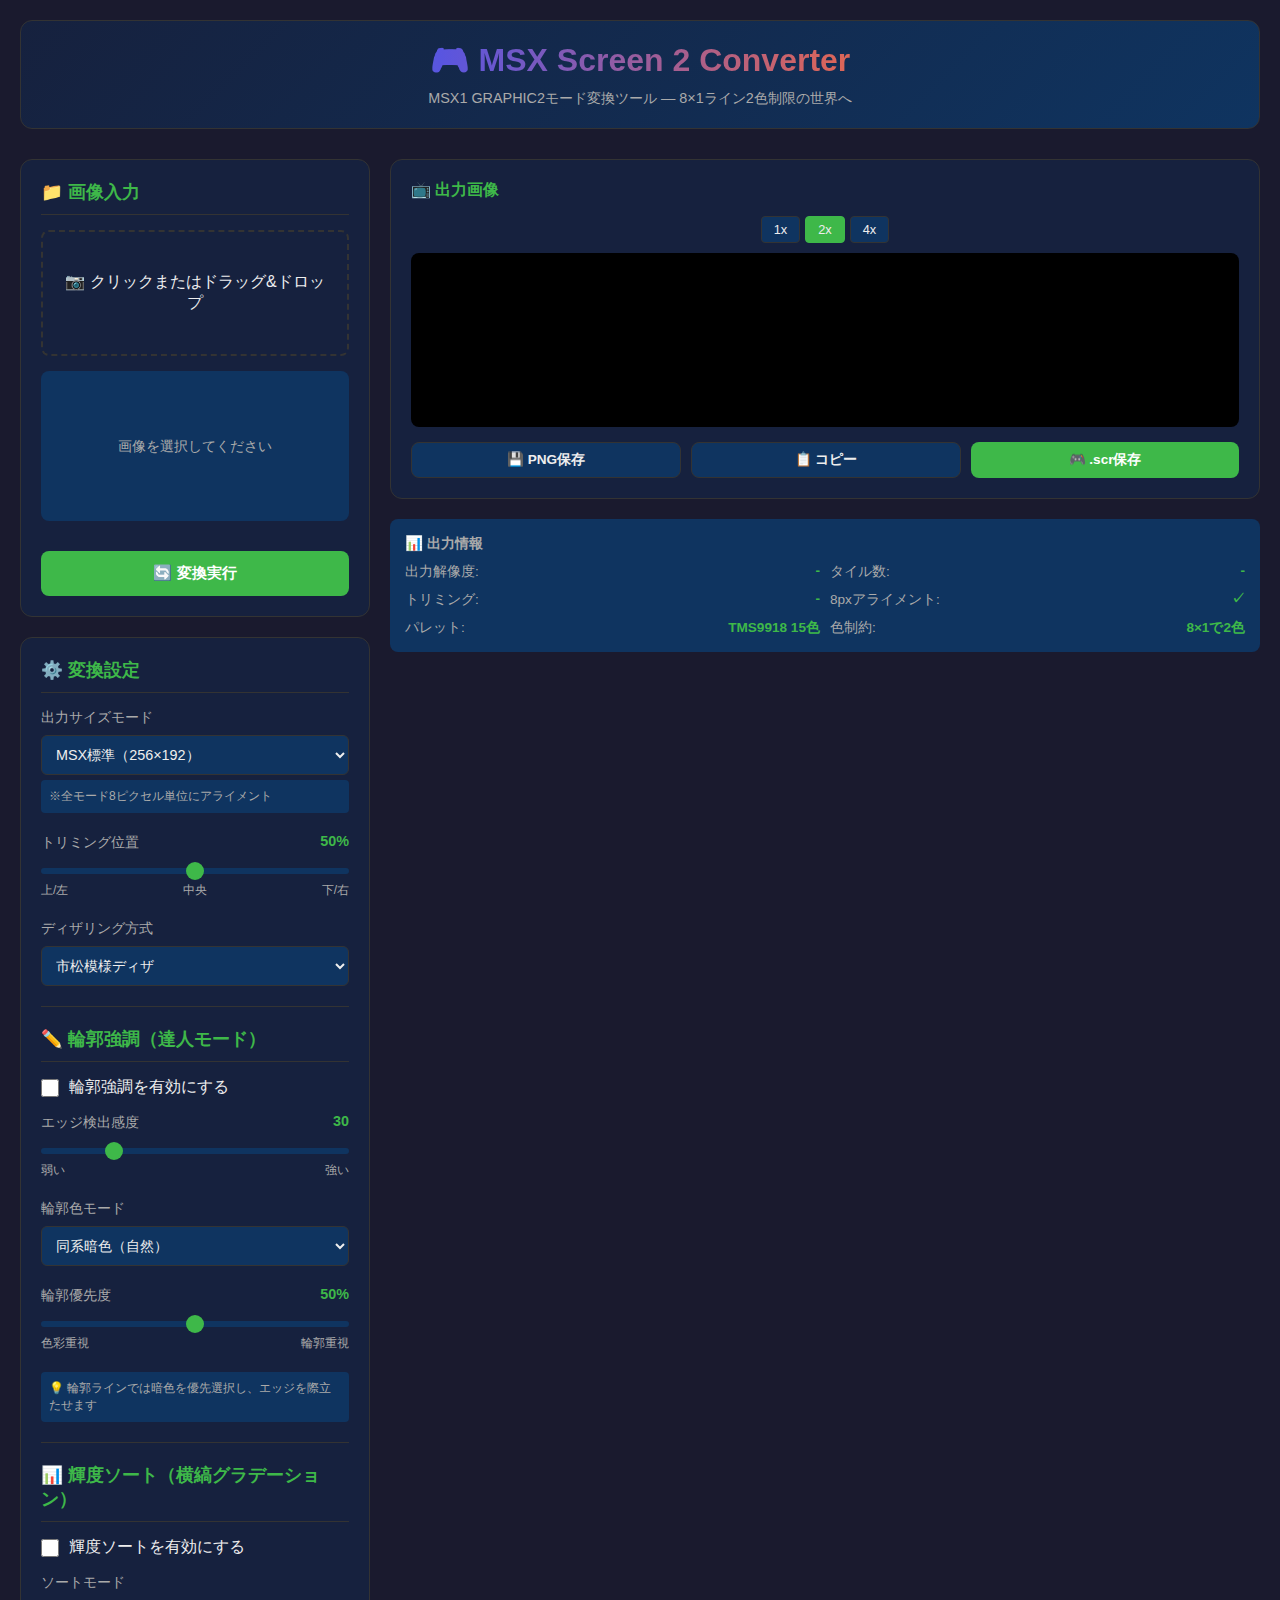
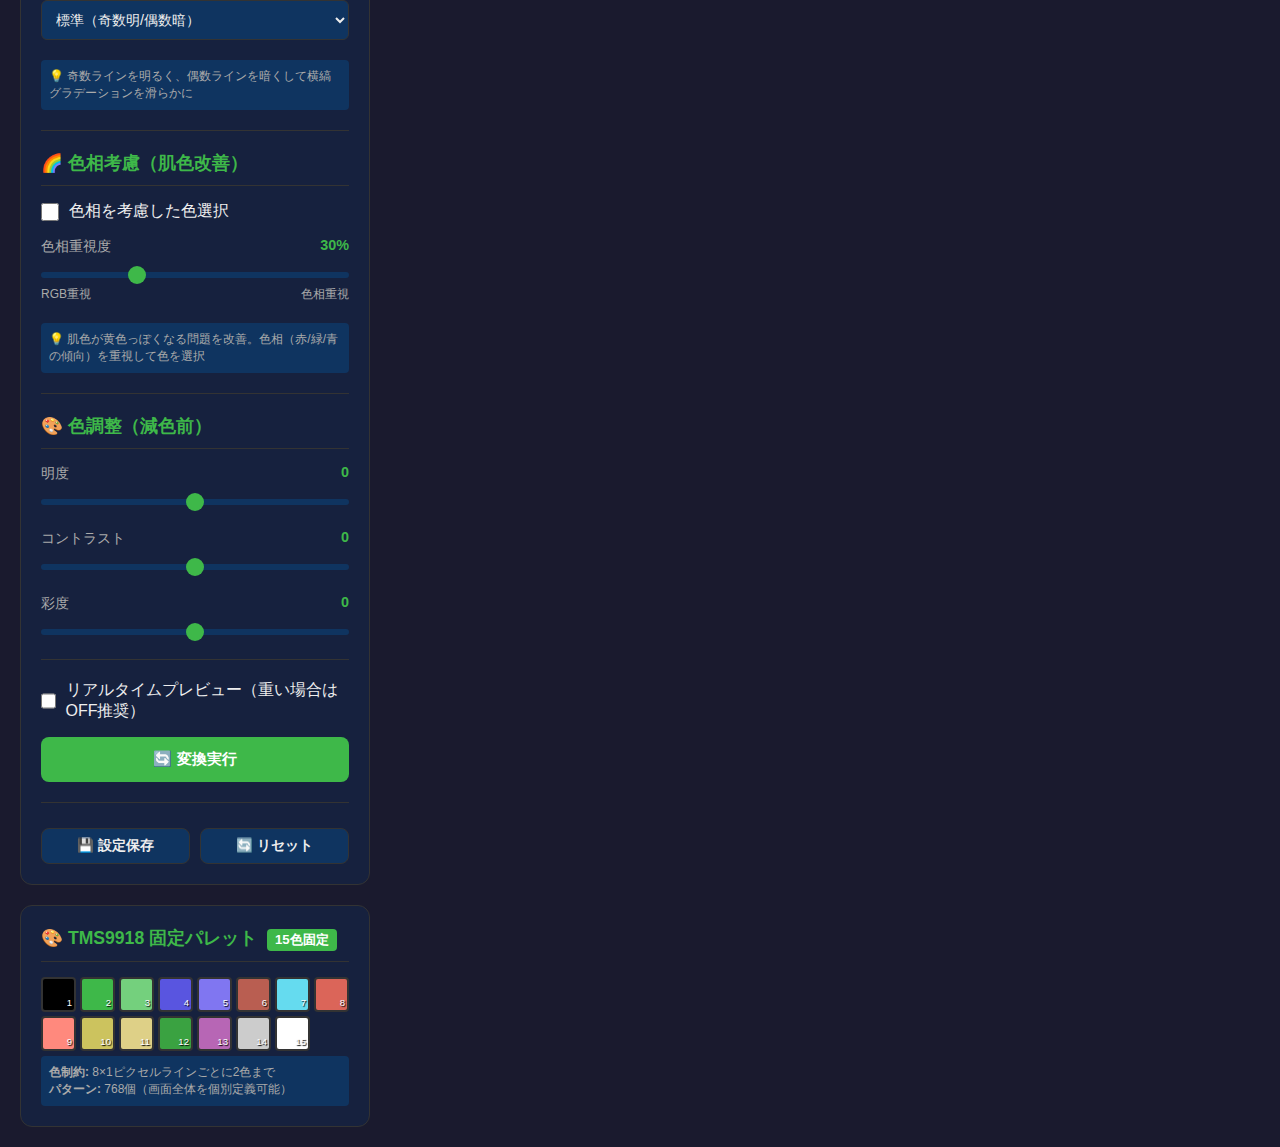
<file: sources/msx-screen2-converter/index.html>
<!DOCTYPE html>
<html lang="ja">
<head>
    <meta charset="UTF-8">
    <meta name="viewport" content="width=device-width, initial-scale=1.0">
    <title>MSX Screen 2 Converter</title>
    <style>
        :root {
            --bg-primary: #1a1a2e;
            --bg-secondary: #16213e;
            --bg-tertiary: #0f3460;
            --accent: #3EB849;
            --accent-hover: #74D07D;
            --text-primary: #eee;
            --text-secondary: #aaa;
            --border: #333;
        }
        
        * {
            box-sizing: border-box;
            margin: 0;
            padding: 0;
        }
        
        body {
            font-family: 'Segoe UI', 'Meiryo', sans-serif;
            background: var(--bg-primary);
            color: var(--text-primary);
            min-height: 100vh;
            padding: 20px;
        }
        
        .container {
            max-width: 1400px;
            margin: 0 auto;
        }
        
        header {
            text-align: center;
            margin-bottom: 30px;
            padding: 20px;
            background: linear-gradient(135deg, var(--bg-secondary), var(--bg-tertiary));
            border-radius: 12px;
            border: 1px solid var(--border);
        }
        
        header h1 {
            font-size: 2em;
            margin-bottom: 10px;
            background: linear-gradient(90deg, #3EB849, #5955E0, #DB6559, #CCC35E);
            -webkit-background-clip: text;
            -webkit-text-fill-color: transparent;
            background-clip: text;
        }
        
        header p {
            color: var(--text-secondary);
            font-size: 0.9em;
        }
        
        .main-layout {
            display: grid;
            grid-template-columns: 350px 1fr;
            gap: 20px;
        }
        
        @media (max-width: 1000px) {
            .main-layout {
                grid-template-columns: 1fr;
            }
        }
        
        .panel {
            background: var(--bg-secondary);
            border-radius: 12px;
            padding: 20px;
            border: 1px solid var(--border);
        }
        
        .panel h2 {
            font-size: 1.1em;
            margin-bottom: 15px;
            padding-bottom: 10px;
            border-bottom: 1px solid var(--border);
            color: var(--accent);
        }
        
        .control-group {
            margin-bottom: 20px;
        }
        
        .control-group label {
            display: block;
            margin-bottom: 8px;
            font-size: 0.9em;
            color: var(--text-secondary);
        }
        
        .control-group .value {
            float: right;
            color: var(--accent);
            font-weight: bold;
        }
        
        input[type="range"] {
            width: 100%;
            height: 6px;
            border-radius: 3px;
            background: var(--bg-tertiary);
            outline: none;
            -webkit-appearance: none;
        }
        
        input[type="range"]::-webkit-slider-thumb {
            -webkit-appearance: none;
            width: 18px;
            height: 18px;
            border-radius: 50%;
            background: var(--accent);
            cursor: pointer;
            transition: background 0.2s;
        }
        
        input[type="range"]::-webkit-slider-thumb:hover {
            background: var(--accent-hover);
        }
        
        .range-labels {
            display: flex;
            justify-content: space-between;
            font-size: 0.75em;
            color: var(--text-secondary);
            margin-top: 4px;
        }
        
        select {
            width: 100%;
            padding: 10px;
            border-radius: 6px;
            border: 1px solid var(--border);
            background: var(--bg-tertiary);
            color: var(--text-primary);
            font-size: 0.9em;
            cursor: pointer;
        }
        
        .btn {
            display: inline-flex;
            align-items: center;
            justify-content: center;
            gap: 8px;
            padding: 12px 20px;
            border: none;
            border-radius: 8px;
            font-size: 0.95em;
            font-weight: 600;
            cursor: pointer;
            transition: all 0.2s;
        }
        
        .btn-primary {
            background: var(--accent);
            color: white;
            width: 100%;
        }
        
        .btn-primary:hover {
            background: var(--accent-hover);
            transform: translateY(-1px);
        }
        
        .btn-secondary {
            background: var(--bg-tertiary);
            color: var(--text-primary);
            border: 1px solid var(--border);
        }
        
        .btn-secondary:hover {
            background: var(--border);
        }
        
        .btn-small {
            padding: 8px 12px;
            font-size: 0.85em;
        }
        
        .btn-group {
            display: flex;
            gap: 10px;
            margin-top: 10px;
        }
        
        .btn-group .btn {
            flex: 1;
        }
        
        .file-input-wrapper {
            position: relative;
            margin-bottom: 15px;
        }
        
        .file-input-wrapper input[type="file"] {
            position: absolute;
            opacity: 0;
            width: 100%;
            height: 100%;
            cursor: pointer;
        }
        
        .file-input-label {
            display: flex;
            align-items: center;
            justify-content: center;
            gap: 10px;
            padding: 40px 20px;
            border: 2px dashed var(--border);
            border-radius: 8px;
            text-align: center;
            transition: all 0.2s;
            cursor: pointer;
        }
        
        .file-input-label:hover {
            border-color: var(--accent);
            background: rgba(62, 184, 73, 0.1);
        }
        
        .file-input-label.dragover {
            border-color: var(--accent);
            background: rgba(62, 184, 73, 0.2);
        }
        
        .preview-area {
            background: var(--bg-tertiary);
            border-radius: 8px;
            padding: 10px;
            margin-bottom: 15px;
            text-align: center;
            min-height: 150px;
            display: flex;
            align-items: center;
            justify-content: center;
        }
        
        .preview-area img {
            max-width: 100%;
            max-height: 200px;
            image-rendering: pixelated;
        }
        
        .preview-area .placeholder {
            color: var(--text-secondary);
            font-size: 0.9em;
        }
        
        .output-panel {
            background: var(--bg-secondary);
            border-radius: 12px;
            padding: 20px;
            border: 1px solid var(--border);
        }
        
        .output-panel h3 {
            font-size: 1em;
            margin-bottom: 15px;
            color: var(--accent);
        }
        
        .output-canvas-wrapper {
            background: #000;
            border-radius: 8px;
            padding: 10px;
            text-align: center;
            margin-bottom: 15px;
            overflow: auto;
        }
        
        .output-canvas-wrapper canvas {
            image-rendering: pixelated;
            image-rendering: crisp-edges;
        }
        
        .zoom-controls {
            display: flex;
            gap: 5px;
            margin-bottom: 10px;
            justify-content: center;
        }
        
        .zoom-btn {
            padding: 5px 12px;
            font-size: 0.8em;
            border-radius: 4px;
            background: var(--bg-tertiary);
            color: var(--text-primary);
            border: 1px solid var(--border);
            cursor: pointer;
        }
        
        .zoom-btn.active {
            background: var(--accent);
            border-color: var(--accent);
        }
        
        .info-panel {
            background: var(--bg-tertiary);
            border-radius: 8px;
            padding: 15px;
            margin-top: 20px;
        }
        
        .info-panel h4 {
            font-size: 0.9em;
            margin-bottom: 10px;
            color: var(--text-secondary);
        }
        
        .info-grid {
            display: grid;
            grid-template-columns: repeat(2, 1fr);
            gap: 10px;
        }
        
        .info-item {
            display: flex;
            justify-content: space-between;
            font-size: 0.85em;
        }
        
        .info-item .label {
            color: var(--text-secondary);
        }
        
        .info-item .value {
            color: var(--accent);
            font-weight: bold;
        }
        
        .palette-display {
            margin-top: 15px;
        }
        
        .palette-display h4 {
            font-size: 0.85em;
            color: var(--text-secondary);
            margin-bottom: 8px;
        }
        
        .palette-grid {
            display: grid;
            grid-template-columns: repeat(8, 1fr);
            gap: 4px;
        }
        
        .palette-swatch {
            aspect-ratio: 1;
            border-radius: 4px;
            border: 2px solid var(--border);
            position: relative;
        }
        
        .palette-swatch .color-index {
            position: absolute;
            bottom: 2px;
            right: 2px;
            font-size: 0.6em;
            color: #fff;
            text-shadow: 1px 1px 1px #000;
        }
        
        .checkbox-group {
            display: flex;
            align-items: center;
            gap: 10px;
            margin-bottom: 15px;
        }
        
        .checkbox-group input[type="checkbox"] {
            width: 18px;
            height: 18px;
            accent-color: var(--accent);
        }
        
        .section-divider {
            height: 1px;
            background: var(--border);
            margin: 20px 0;
        }
        
        .processing-overlay {
            position: fixed;
            top: 0;
            left: 0;
            width: 100%;
            height: 100%;
            background: rgba(0, 0, 0, 0.8);
            display: flex;
            align-items: center;
            justify-content: center;
            z-index: 1000;
            display: none;
        }
        
        .processing-overlay.active {
            display: flex;
        }
        
        .processing-content {
            text-align: center;
        }
        
        .spinner {
            width: 60px;
            height: 60px;
            border: 4px solid var(--border);
            border-top-color: var(--accent);
            border-radius: 50%;
            animation: spin 1s linear infinite;
            margin: 0 auto 20px;
        }
        
        @keyframes spin {
            to { transform: rotate(360deg); }
        }
        
        .toast {
            position: fixed;
            bottom: 20px;
            right: 20px;
            padding: 15px 25px;
            background: var(--accent);
            color: white;
            border-radius: 8px;
            font-weight: 600;
            transform: translateY(100px);
            opacity: 0;
            transition: all 0.3s;
            z-index: 1001;
        }
        
        .toast.show {
            transform: translateY(0);
            opacity: 1;
        }
        
        .settings-footer {
            margin-top: 20px;
            padding-top: 15px;
            border-top: 1px solid var(--border);
        }
        
        .msx-info {
            font-size: 0.75em;
            color: var(--text-secondary);
            margin-top: 5px;
            padding: 8px;
            background: var(--bg-tertiary);
            border-radius: 4px;
        }
        
        .retro-info {
            font-size: 0.8em;
            color: #88ff88;
            margin-top: 10px;
            padding: 10px;
            background: rgba(62, 184, 73, 0.15);
            border-radius: 4px;
            border: 1px solid rgba(62, 184, 73, 0.3);
        }
        
        .constraint-badge {
            display: inline-block;
            background: var(--accent);
            color: white;
            padding: 2px 8px;
            border-radius: 4px;
            font-size: 0.75em;
            margin-left: 5px;
        }
        
        .scr-info-icon {
            display: inline-flex;
            align-items: center;
            justify-content: center;
            width: 28px;
            height: 28px;
            background: var(--surface);
            border: 1px solid var(--border);
            border-radius: 4px;
            cursor: help;
            font-size: 14px;
            position: relative;
        }
        
        .scr-info-icon:hover::after {
            content: attr(title);
            position: absolute;
            bottom: 100%;
            left: 50%;
            transform: translateX(-50%);
            background: #333;
            color: #fff;
            padding: 8px 12px;
            border-radius: 6px;
            font-size: 12px;
            white-space: nowrap;
            z-index: 1000;
            margin-bottom: 8px;
            box-shadow: 0 2px 8px rgba(0,0,0,0.3);
        }
        
        .scr-info-icon:hover::before {
            content: '';
            position: absolute;
            bottom: 100%;
            left: 50%;
            transform: translateX(-50%);
            border: 6px solid transparent;
            border-top-color: #333;
            margin-bottom: -4px;
            z-index: 1001;
        }
    </style>
</head>
<body>
    <div class="container">
        <header>
            <h1>🎮 MSX Screen 2 Converter</h1>
            <p>MSX1 GRAPHIC2モード変換ツール — 8×1ライン2色制限の世界へ</p>
        </header>
        
        <div class="main-layout">
            <!-- Left Panel: Controls -->
            <div class="controls-column">
                <div class="panel">
                    <h2>📁 画像入力</h2>
                    <div class="file-input-wrapper">
                        <input type="file" id="imageInput" accept="image/*">
                        <div class="file-input-label" id="dropZone">
                            <span>📷 クリックまたはドラッグ&ドロップ</span>
                        </div>
                    </div>
                    <div class="preview-area" id="inputPreview">
                        <span class="placeholder">画像を選択してください</span>
                    </div>
                    
                    <button class="btn btn-primary" id="convertBtnTop" style="margin-top: 15px;">
                        🔄 変換実行
                    </button>
                </div>
                
                <div class="panel" style="margin-top: 20px;">
                    <h2>⚙️ 変換設定</h2>
                    
                    <div class="control-group">
                        <label>出力サイズモード</label>
                        <select id="outputMode">
                            <option value="msx" selected>MSX標準（256×192）</option>
                            <option value="qvga">QVGA（320×240）</option>
                            <option value="qvga2x">QVGA 2倍（640×480）</option>
                            <option value="auto">オート（アスペクト比維持）</option>
                        </select>
                        <div class="msx-info">※全モード8ピクセル単位にアライメント</div>
                    </div>
                    
                    <div class="control-group">
                        <label>
                            トリミング位置
                            <span class="value" id="cropPositionValue">50%</span>
                        </label>
                        <input type="range" id="cropPosition" min="25" max="75" value="50">
                        <div class="range-labels">
                            <span id="cropLabelLeft">上/左</span>
                            <span>中央</span>
                            <span id="cropLabelRight">下/右</span>
                        </div>
                    </div>
                    
                    <div class="control-group">
                        <label>ディザリング方式</label>
                        <select id="ditherMode">
                            <option value="none">なし（最近傍色）</option>
                            <option value="checker" selected>市松模様ディザ</option>
                            <option value="stripe">縦縞ディザ（MSX推奨）</option>
                            <option value="stripe_strong">縦縞ディザ（強）</option>
                            <option value="bayer2">Ordered Dither (Bayer 2×2)</option>
                            <option value="bayer4">Ordered Dither (Bayer 4×4)</option>
                        </select>
                    </div>
                    
                    <div class="retro-info" id="ditherInfo" style="display: none;">
                        💡 縦縞ディザはMSXの8×1ライン制約と相性抜群！
                    </div>
                    
                    <div class="section-divider"></div>
                    
                    <h2>✏️ 輪郭強調（達人モード）</h2>
                    
                    <div class="checkbox-group">
                        <input type="checkbox" id="edgeEnhance">
                        <label for="edgeEnhance">輪郭強調を有効にする</label>
                    </div>
                    
                    <div class="control-group">
                        <label>
                            エッジ検出感度
                            <span class="value" id="edgeThresholdValue">30</span>
                        </label>
                        <input type="range" id="edgeThreshold" min="10" max="100" value="30">
                        <div class="range-labels">
                            <span>弱い</span>
                            <span>強い</span>
                        </div>
                    </div>
                    
                    <div class="control-group">
                        <label>輪郭色モード</label>
                        <select id="edgeColorMode">
                            <option value="black">黒（くっきり）</option>
                            <option value="dark" selected>同系暗色（自然）</option>
                            <option value="auto">自動（コントラスト重視）</option>
                        </select>
                    </div>
                    
                    <div class="control-group">
                        <label>
                            輪郭優先度
                            <span class="value" id="edgePriorityValue">50%</span>
                        </label>
                        <input type="range" id="edgePriority" min="0" max="100" value="50">
                        <div class="range-labels">
                            <span>色彩重視</span>
                            <span>輪郭重視</span>
                        </div>
                    </div>
                    
                    <div class="msx-info">
                        💡 輪郭ラインでは暗色を優先選択し、エッジを際立たせます
                    </div>
                    
                    <div class="section-divider"></div>
                    
                    <h2>📊 輝度ソート（横縞グラデーション）</h2>
                    
                    <div class="checkbox-group">
                        <input type="checkbox" id="luminanceSort">
                        <label for="luminanceSort">輝度ソートを有効にする</label>
                    </div>
                    
                    <div class="control-group">
                        <label>ソートモード</label>
                        <select id="luminanceSortMode">
                            <option value="strict" selected>標準（奇数明/偶数暗）</option>
                            <option value="relaxed">緩和（差が小さい時のみ）</option>
                        </select>
                    </div>
                    
                    <div class="msx-info" id="luminanceSortInfo">
                        💡 奇数ラインを明るく、偶数ラインを暗くして横縞グラデーションを滑らかに
                    </div>
                    
                    <div class="section-divider"></div>
                    
                    <h2>🌈 色相考慮（肌色改善）</h2>
                    
                    <div class="checkbox-group">
                        <input type="checkbox" id="hueWeight">
                        <label for="hueWeight">色相を考慮した色選択</label>
                    </div>
                    
                    <div class="control-group">
                        <label>
                            色相重視度
                            <span class="value" id="hueWeightValue">30%</span>
                        </label>
                        <input type="range" id="hueWeightAmount" min="0" max="100" value="30">
                        <div class="range-labels">
                            <span>RGB重視</span>
                            <span>色相重視</span>
                        </div>
                    </div>
                    
                    <div class="msx-info">
                        💡 肌色が黄色っぽくなる問題を改善。色相（赤/緑/青の傾向）を重視して色を選択
                    </div>
                    
                    <div class="section-divider"></div>
                    
                    <h2>🎨 色調整（減色前）</h2>
                    
                    <div class="control-group">
                        <label>
                            明度
                            <span class="value" id="brightnessValue">0</span>
                        </label>
                        <input type="range" id="brightness" min="-100" max="100" value="0">
                    </div>
                    
                    <div class="control-group">
                        <label>
                            コントラスト
                            <span class="value" id="contrastValue">0</span>
                        </label>
                        <input type="range" id="contrast" min="-100" max="100" value="0">
                    </div>
                    
                    <div class="control-group">
                        <label>
                            彩度
                            <span class="value" id="saturationValue">0</span>
                        </label>
                        <input type="range" id="saturation" min="-100" max="100" value="0">
                    </div>
                    
                    <div class="section-divider"></div>
                    
                    <div class="checkbox-group">
                        <input type="checkbox" id="realtimePreview">
                        <label for="realtimePreview">リアルタイムプレビュー（重い場合はOFF推奨）</label>
                    </div>
                    
                    <button class="btn btn-primary" id="convertBtn">
                        🔄 変換実行
                    </button>
                    
                    <div class="settings-footer">
                        <div class="btn-group">
                            <button class="btn btn-secondary btn-small" id="saveSettings">
                                💾 設定保存
                            </button>
                            <button class="btn btn-secondary btn-small" id="resetSettings">
                                🔄 リセット
                            </button>
                        </div>
                    </div>
                </div>
                
                <!-- Palette Display -->
                <div class="panel" style="margin-top: 20px;">
                    <h2>🎨 TMS9918 固定パレット <span class="constraint-badge">15色固定</span></h2>
                    <div class="palette-display">
                        <div class="palette-grid" id="paletteGrid"></div>
                    </div>
                    <div class="msx-info">
                        <strong>色制約:</strong> 8×1ピクセルラインごとに2色まで<br>
                        <strong>パターン:</strong> 768個（画面全体を個別定義可能）
                    </div>
                </div>
            </div>
            
            <!-- Right Panel: Output -->
            <div class="output-column">
                <div class="output-panel">
                    <h3>📺 出力画像</h3>
                    <div class="zoom-controls">
                        <button class="zoom-btn" data-zoom="1">1x</button>
                        <button class="zoom-btn active" data-zoom="2">2x</button>
                        <button class="zoom-btn" data-zoom="4">4x</button>
                    </div>
                    <div class="output-canvas-wrapper" id="outputWrapper">
                        <canvas id="outputCanvas"></canvas>
                    </div>
                    <div class="btn-group">
                        <button class="btn btn-secondary btn-small" id="downloadOutput">
                            💾 PNG保存
                        </button>
                        <button class="btn btn-secondary btn-small" id="copyOutput">
                            📋 コピー
                        </button>
                        <button class="btn btn-primary btn-small" id="downloadScr" style="display: none;">
                            🎮 .scr保存
                        </button>
                        <span class="scr-info-icon" id="scrInfoIcon" title="💾 実機用データ（.scr）のダウンロードは MSX標準モード（256×192）でのみ対応しています">
                            ℹ️
                        </span>
                    </div>
                </div>
                
                <!-- Info Panel -->
                <div class="info-panel">
                    <h4>📊 出力情報</h4>
                    <div class="info-grid">
                        <div class="info-item">
                            <span class="label">出力解像度:</span>
                            <span class="value" id="infoResolution">-</span>
                        </div>
                        <div class="info-item">
                            <span class="label">タイル数:</span>
                            <span class="value" id="infoTiles">-</span>
                        </div>
                        <div class="info-item">
                            <span class="label">トリミング:</span>
                            <span class="value" id="infoCrop">-</span>
                        </div>
                        <div class="info-item">
                            <span class="label">8pxアライメント:</span>
                            <span class="value" id="infoAlign">✓</span>
                        </div>
                        <div class="info-item">
                            <span class="label">パレット:</span>
                            <span class="value">TMS9918 15色</span>
                        </div>
                        <div class="info-item">
                            <span class="label">色制約:</span>
                            <span class="value">8×1で2色</span>
                        </div>
                    </div>
                </div>
            </div>
        </div>
    </div>
    
    <!-- Processing Overlay -->
    <div class="processing-overlay" id="processingOverlay">
        <div class="processing-content">
            <div class="spinner"></div>
            <p>変換処理中...</p>
        </div>
    </div>
    
    <!-- Toast -->
    <div class="toast" id="toast"></div>
    
    <script>
        // TMS9918 Palette (15 colors + transparent)
        // Index 0 is transparent, we'll use index 1 (black) as substitute
        const TMS9918_PALETTE = [
            { r: 0, g: 0, b: 0, name: '透明' },        // 0 - Transparent (use as black)
            { r: 0, g: 0, b: 0, name: '黒' },          // 1 - Black
            { r: 62, g: 184, b: 73, name: '中緑' },    // 2 - Medium Green
            { r: 116, g: 208, b: 125, name: '薄緑' },  // 3 - Light Green
            { r: 89, g: 85, b: 224, name: '暗青' },    // 4 - Dark Blue
            { r: 128, g: 118, b: 241, name: '薄青' },  // 5 - Light Blue
            { r: 185, g: 94, b: 81, name: '暗赤' },    // 6 - Dark Red
            { r: 101, g: 219, b: 239, name: 'シアン' }, // 7 - Cyan
            { r: 219, g: 101, b: 89, name: '中赤' },   // 8 - Medium Red
            { r: 255, g: 137, b: 125, name: '薄赤' },  // 9 - Light Red
            { r: 204, g: 195, b: 94, name: '暗黄' },   // 10 - Dark Yellow
            { r: 222, g: 208, b: 135, name: '薄黄' },  // 11 - Light Yellow
            { r: 58, g: 162, b: 65, name: '暗緑' },    // 12 - Dark Green
            { r: 183, g: 102, b: 181, name: 'マゼンタ' }, // 13 - Magenta
            { r: 204, g: 204, b: 204, name: '灰' },    // 14 - Gray
            { r: 255, g: 255, b: 255, name: '白' }     // 15 - White
        ];
        
        // Use colors 1-15 for actual drawing (skip transparent)
        const DRAWABLE_PALETTE = TMS9918_PALETTE.slice(1);
        
        // Bayer matrices
        const BAYER2 = [[0, 2], [3, 1]];
        const BAYER4 = [
            [0, 8, 2, 10], [12, 4, 14, 6],
            [3, 11, 1, 9], [15, 7, 13, 5]
        ];
        
        // State
        let sourceImage = null;
        let outputZoom = 2;
        let convertTimeout = null;
        
        // DOM Elements
        const elements = {
            imageInput: document.getElementById('imageInput'),
            dropZone: document.getElementById('dropZone'),
            inputPreview: document.getElementById('inputPreview'),
            outputMode: document.getElementById('outputMode'),
            cropPosition: document.getElementById('cropPosition'),
            cropPositionValue: document.getElementById('cropPositionValue'),
            cropLabelLeft: document.getElementById('cropLabelLeft'),
            cropLabelRight: document.getElementById('cropLabelRight'),
            ditherMode: document.getElementById('ditherMode'),
            brightness: document.getElementById('brightness'),
            brightnessValue: document.getElementById('brightnessValue'),
            contrast: document.getElementById('contrast'),
            contrastValue: document.getElementById('contrastValue'),
            saturation: document.getElementById('saturation'),
            saturationValue: document.getElementById('saturationValue'),
            realtimePreview: document.getElementById('realtimePreview'),
            convertBtn: document.getElementById('convertBtn'),
            convertBtnTop: document.getElementById('convertBtnTop'),
            saveSettings: document.getElementById('saveSettings'),
            resetSettings: document.getElementById('resetSettings'),
            outputCanvas: document.getElementById('outputCanvas'),
            outputWrapper: document.getElementById('outputWrapper'),
            downloadOutput: document.getElementById('downloadOutput'),
            copyOutput: document.getElementById('copyOutput'),
            downloadScr: document.getElementById('downloadScr'),
            scrInfoIcon: document.getElementById('scrInfoIcon'),
            infoResolution: document.getElementById('infoResolution'),
            infoTiles: document.getElementById('infoTiles'),
            infoCrop: document.getElementById('infoCrop'),
            infoAlign: document.getElementById('infoAlign'),
            paletteGrid: document.getElementById('paletteGrid'),
            processingOverlay: document.getElementById('processingOverlay'),
            toast: document.getElementById('toast'),
            edgeEnhance: document.getElementById('edgeEnhance'),
            edgeThreshold: document.getElementById('edgeThreshold'),
            edgeThresholdValue: document.getElementById('edgeThresholdValue'),
            edgeColorMode: document.getElementById('edgeColorMode'),
            edgePriority: document.getElementById('edgePriority'),
            edgePriorityValue: document.getElementById('edgePriorityValue'),
            ditherInfo: document.getElementById('ditherInfo'),
            luminanceSort: document.getElementById('luminanceSort'),
            luminanceSortMode: document.getElementById('luminanceSortMode'),
            hueWeight: document.getElementById('hueWeight'),
            hueWeightAmount: document.getElementById('hueWeightAmount'),
            hueWeightValue: document.getElementById('hueWeightValue')
        };
        
        // Default settings
        const defaultSettings = {
            outputMode: 'msx',
            cropPosition: 50,
            ditherMode: 'checker',
            brightness: 0,
            contrast: 0,
            saturation: 0,
            edgeEnhance: false,
            edgeThreshold: 30,
            edgeColorMode: 'dark',
            edgePriority: 50,
            luminanceSort: false,
            luminanceSortMode: 'strict',
            hueWeight: false,
            hueWeightAmount: 30,
            realtimePreview: false
        };
        
        // Initialize
        function init() {
            loadSettings();
            setupEventListeners();
            updateAllValues();
            initPaletteDisplay();
            updateDitherInfo();
            updateScrButtonVisibility();
        }
        
        function updateDitherInfo() {
            const mode = elements.ditherMode.value;
            const info = elements.ditherInfo;
            
            if (mode === 'stripe' || mode === 'stripe_strong') {
                info.style.display = 'block';
                info.textContent = '💡 縦縞ディザはMSXの8×1ライン制約と相性抜群！横方向の色変化に強い';
            } else {
                info.style.display = 'none';
            }
        }
        
        function initPaletteDisplay() {
            const grid = elements.paletteGrid;
            grid.innerHTML = '';
            
            for (let i = 1; i < TMS9918_PALETTE.length; i++) {
                const color = TMS9918_PALETTE[i];
                const swatch = document.createElement('div');
                swatch.className = 'palette-swatch';
                swatch.style.background = rgbToHex(color.r, color.g, color.b);
                swatch.title = `${i}: ${color.name}`;
                swatch.innerHTML = `<span class="color-index">${i}</span>`;
                grid.appendChild(swatch);
            }
        }
        
        // Event Listeners
        function setupEventListeners() {
            elements.imageInput.addEventListener('change', handleFileSelect);
            
            elements.dropZone.addEventListener('dragover', (e) => {
                e.preventDefault();
                elements.dropZone.classList.add('dragover');
            });
            elements.dropZone.addEventListener('dragleave', () => {
                elements.dropZone.classList.remove('dragover');
            });
            elements.dropZone.addEventListener('drop', (e) => {
                e.preventDefault();
                elements.dropZone.classList.remove('dragover');
                const files = e.dataTransfer.files;
                if (files.length > 0) handleFile(files[0]);
            });
            
            elements.brightness.addEventListener('input', () => {
                elements.brightnessValue.textContent = elements.brightness.value;
                triggerConvert();
            });
            
            elements.contrast.addEventListener('input', () => {
                elements.contrastValue.textContent = elements.contrast.value;
                triggerConvert();
            });
            
            elements.saturation.addEventListener('input', () => {
                elements.saturationValue.textContent = elements.saturation.value;
                triggerConvert();
            });
            
            elements.outputMode.addEventListener('change', triggerConvert);
            elements.ditherMode.addEventListener('change', () => {
                updateDitherInfo();
                triggerConvert();
            });
            
            // Edge enhancement controls
            elements.edgeEnhance.addEventListener('change', triggerConvert);
            elements.edgeColorMode.addEventListener('change', triggerConvert);
            
            elements.edgeThreshold.addEventListener('input', () => {
                elements.edgeThresholdValue.textContent = elements.edgeThreshold.value;
                triggerConvert();
            });
            
            elements.edgePriority.addEventListener('input', () => {
                elements.edgePriorityValue.textContent = elements.edgePriority.value + '%';
                triggerConvert();
            });
            
            // Luminance sort controls
            elements.luminanceSort.addEventListener('change', triggerConvert);
            elements.luminanceSortMode.addEventListener('change', triggerConvert);
            
            // Hue weight controls
            elements.hueWeight.addEventListener('change', triggerConvert);
            elements.hueWeightAmount.addEventListener('input', () => {
                elements.hueWeightValue.textContent = elements.hueWeightAmount.value + '%';
                triggerConvert();
            });
            
            elements.cropPosition.addEventListener('input', () => {
                elements.cropPositionValue.textContent = elements.cropPosition.value + '%';
                triggerConvert();
            });
            
            elements.convertBtn.addEventListener('click', () => convert());
            elements.convertBtnTop.addEventListener('click', () => convert());
            elements.saveSettings.addEventListener('click', saveSettings);
            elements.resetSettings.addEventListener('click', resetSettings);
            
            elements.downloadOutput.addEventListener('click', () => downloadCanvas(elements.outputCanvas, 'msx_screen2.png'));
            elements.copyOutput.addEventListener('click', () => copyCanvasToClipboard(elements.outputCanvas));
            elements.downloadScr.addEventListener('click', () => downloadScrFile());
            
            // Update .scr button visibility when output mode changes
            elements.outputMode.addEventListener('change', updateScrButtonVisibility);
            
            document.querySelectorAll('.zoom-btn').forEach(btn => {
                btn.addEventListener('click', () => {
                    const zoom = parseInt(btn.dataset.zoom);
                    document.querySelectorAll('.zoom-btn').forEach(b => b.classList.remove('active'));
                    btn.classList.add('active');
                    outputZoom = zoom;
                    updateOutputDisplay();
                });
            });
        }
        
        function handleFileSelect(e) {
            const file = e.target.files[0];
            if (file) handleFile(file);
        }
        
        function handleFile(file) {
            if (!file.type.startsWith('image/')) {
                showToast('画像ファイルを選択してください');
                return;
            }
            const reader = new FileReader();
            reader.onload = (e) => {
                const img = new Image();
                img.onload = () => {
                    sourceImage = img;
                    elements.inputPreview.innerHTML = '';
                    const previewImg = document.createElement('img');
                    previewImg.src = e.target.result;
                    elements.inputPreview.appendChild(previewImg);
                    showToast('画像を読み込みました。変換ボタンを押してください');
                };
                img.src = e.target.result;
            };
            reader.readAsDataURL(file);
        }
        
        function triggerConvert() {
            if (!sourceImage || !elements.realtimePreview.checked) return;
            clearTimeout(convertTimeout);
            convertTimeout = setTimeout(() => convert(), 300);
        }
        
        function updateAllValues() {
            elements.cropPositionValue.textContent = elements.cropPosition.value + '%';
            elements.brightnessValue.textContent = elements.brightness.value;
            elements.contrastValue.textContent = elements.contrast.value;
            elements.saturationValue.textContent = elements.saturation.value;
            elements.edgeThresholdValue.textContent = elements.edgeThreshold.value;
            elements.edgePriorityValue.textContent = elements.edgePriority.value + '%';
            elements.hueWeightValue.textContent = elements.hueWeightAmount.value + '%';
        }
        
        // Color utilities
        function colorDistance(c1, c2) {
            return Math.pow(c1.r - c2.r, 2) + Math.pow(c1.g - c2.g, 2) + Math.pow(c1.b - c2.b, 2);
        }
        
        // RGB to HSL conversion
        function rgbToHsl(r, g, b) {
            r /= 255; g /= 255; b /= 255;
            const max = Math.max(r, g, b);
            const min = Math.min(r, g, b);
            let h, s, l = (max + min) / 2;
            
            if (max === min) {
                h = s = 0; // achromatic
            } else {
                const d = max - min;
                s = l > 0.5 ? d / (2 - max - min) : d / (max + min);
                switch (max) {
                    case r: h = ((g - b) / d + (g < b ? 6 : 0)) / 6; break;
                    case g: h = ((b - r) / d + 2) / 6; break;
                    case b: h = ((r - g) / d + 4) / 6; break;
                }
            }
            return { h: h * 360, s: s * 100, l: l * 100 };
        }
        
        // Hue distance (circular, 0-180)
        function hueDistance(h1, h2) {
            const diff = Math.abs(h1 - h2);
            return Math.min(diff, 360 - diff);
        }
        
        // Color distance with hue consideration
        function colorDistanceWithHue(c1, c2, hueWeightAmount) {
            const rgbDist = colorDistance(c1, c2);
            
            // Convert to HSL
            const hsl1 = rgbToHsl(c1.r, c1.g, c1.b);
            const hsl2 = rgbToHsl(c2.r, c2.g, c2.b);
            
            // Hue distance (0-180, normalized to 0-1)
            const hueDist = hueDistance(hsl1.h, hsl2.h) / 180;
            
            // Saturation difference affects hue importance
            // Low saturation = hue less important
            const avgSat = (hsl1.s + hsl2.s) / 2 / 100;
            const effectiveHueDist = hueDist * avgSat;
            
            // Weight factor (0-1)
            const weight = hueWeightAmount / 100;
            
            // Combine: RGB distance + weighted hue distance
            // hue distance is scaled to RGB distance magnitude
            const hueContrib = effectiveHueDist * 50000 * weight;
            
            return rgbDist * (1 - weight * 0.5) + hueContrib;
        }
        
        function rgbToHex(r, g, b) {
            return '#' + [r, g, b].map(x => Math.max(0, Math.min(255, Math.round(x))).toString(16).padStart(2, '0')).join('');
        }
        
        function getLuminance(r, g, b) {
            return 0.299 * r + 0.587 * g + 0.114 * b;
        }
        
        // Dither threshold calculation (modular function)
        function getDitherThreshold(x, y, mode) {
            switch (mode) {
                case 'checker':
                    // 市松模様: 隣接ピクセルで交互
                    return ((x + y) % 2) * 50 - 25;
                
                case 'stripe':
                    // 縦縞ディザ: MSX 8×1ライン制約に最適
                    // x座標の偶奇でON/OFF
                    return (x % 2 === 0) ? 25 : -25;
                
                case 'stripe_strong':
                    // 縦縞ディザ（強）: より強いコントラスト
                    return (x % 2 === 0) ? 40 : -40;
                
                case 'bayer2':
                    // Bayer 2×2 ordered dither
                    return (BAYER2[y % 2][x % 2] / 4 - 0.5) * 50;
                
                case 'bayer4':
                    // Bayer 4×4 ordered dither
                    return (BAYER4[y % 4][x % 4] / 16 - 0.5) * 50;
                
                default:
                    // none: ディザなし
                    return 0;
            }
        }
        
        // Get dark variant of a color from palette
        function getDarkVariant(color) {
            const lum = getLuminance(color.r, color.g, color.b);
            let bestDark = DRAWABLE_PALETTE[0]; // Black as fallback
            let bestScore = Infinity;
            
            for (const c of DRAWABLE_PALETTE) {
                const cLum = getLuminance(c.r, c.g, c.b);
                // Must be darker and similar hue
                if (cLum < lum) {
                    const hueDiff = colorDistance(
                        { r: color.r / (lum + 1), g: color.g / (lum + 1), b: color.b / (lum + 1) },
                        { r: c.r / (cLum + 1), g: c.g / (cLum + 1), b: c.b / (cLum + 1) }
                    );
                    const score = hueDiff + (lum - cLum) * 0.5;
                    if (score < bestScore) {
                        bestScore = score;
                        bestDark = c;
                    }
                }
            }
            return bestDark;
        }
        
        // Sobel edge detection for a single pixel
        function detectEdge(imageData, width, height, x, y) {
            const data = imageData.data;
            
            const getGray = (px, py) => {
                px = Math.max(0, Math.min(width - 1, px));
                py = Math.max(0, Math.min(height - 1, py));
                const i = (py * width + px) * 4;
                return getLuminance(data[i], data[i + 1], data[i + 2]);
            };
            
            // Sobel kernels
            const gx = 
                -1 * getGray(x - 1, y - 1) + 1 * getGray(x + 1, y - 1) +
                -2 * getGray(x - 1, y)     + 2 * getGray(x + 1, y) +
                -1 * getGray(x - 1, y + 1) + 1 * getGray(x + 1, y + 1);
            
            const gy = 
                -1 * getGray(x - 1, y - 1) - 2 * getGray(x, y - 1) - 1 * getGray(x + 1, y - 1) +
                 1 * getGray(x - 1, y + 1) + 2 * getGray(x, y + 1) + 1 * getGray(x + 1, y + 1);
            
            return Math.sqrt(gx * gx + gy * gy);
        }
        
        // Check if line has significant edges
        function lineHasEdge(edgeMap, width, y, tileX, threshold) {
            let maxEdge = 0;
            for (let x = tileX; x < tileX + 8; x++) {
                const edge = edgeMap[y * width + x] || 0;
                maxEdge = Math.max(maxEdge, edge);
            }
            return maxEdge > threshold;
        }
        
        // Find best 2-color pair for a line with edge enhancement
        function findBest2ColorsWithEdge(pixels, hasEdge, edgeColorMode, edgePriority) {
            if (!hasEdge) {
                return findBest2Colors(pixels);
            }
            
            let bestPair = [DRAWABLE_PALETTE[0], DRAWABLE_PALETTE[1]];
            let bestError = Infinity;
            
            // Calculate average color of line
            let avgR = 0, avgG = 0, avgB = 0;
            for (const p of pixels) {
                avgR += p.r;
                avgG += p.g;
                avgB += p.b;
            }
            avgR /= pixels.length;
            avgG /= pixels.length;
            avgB /= pixels.length;
            const avgColor = { r: avgR, g: avgG, b: avgB };
            
            // Priority factor (0-1)
            const pf = edgePriority / 100;
            
            for (let i = 0; i < DRAWABLE_PALETTE.length; i++) {
                for (let j = i; j < DRAWABLE_PALETTE.length; j++) {
                    const c1 = DRAWABLE_PALETTE[i];
                    const c2 = DRAWABLE_PALETTE[j];
                    
                    const lum1 = getLuminance(c1.r, c1.g, c1.b);
                    const lum2 = getLuminance(c2.r, c2.g, c2.b);
                    const lumDiff = Math.abs(lum1 - lum2);
                    
                    // Color matching error
                    let colorError = 0;
                    for (const pixel of pixels) {
                        const dist1 = colorDistance(pixel, c1);
                        const dist2 = colorDistance(pixel, c2);
                        colorError += Math.min(dist1, dist2);
                    }
                    
                    // Edge scoring
                    let edgeBonus = 0;
                    
                    if (edgeColorMode === 'black') {
                        // Prefer pairs that include black
                        if (lum1 < 10 || lum2 < 10) {
                            edgeBonus = -5000 * pf;
                        }
                    } else if (edgeColorMode === 'dark') {
                        // Prefer pairs with one dark similar color
                        const darkVariant = getDarkVariant(avgColor);
                        const hasDark = colorDistance(c1, darkVariant) < 3000 || colorDistance(c2, darkVariant) < 3000;
                        if (hasDark) {
                            edgeBonus = -3000 * pf;
                        }
                    } else { // auto
                        // Prefer high contrast pairs
                        edgeBonus = -lumDiff * 20 * pf;
                    }
                    
                    const totalError = colorError + edgeBonus;
                    
                    if (totalError < bestError) {
                        bestError = totalError;
                        bestPair = [c1, c2];
                    }
                }
            }
            
            return bestPair;
        }
        
        // Find best 2-color pair for a line of 8 pixels (original)
        function findBest2Colors(pixels, hueWeightEnabled = false, hueWeightAmount = 30) {
            let bestPair = [DRAWABLE_PALETTE[0], DRAWABLE_PALETTE[1]];
            let bestError = Infinity;
            
            // Choose distance function based on hue weight setting
            const distFunc = hueWeightEnabled 
                ? (p, c) => colorDistanceWithHue(p, c, hueWeightAmount)
                : colorDistance;
            
            // Try all combinations of 2 colors from 15 colors
            for (let i = 0; i < DRAWABLE_PALETTE.length; i++) {
                for (let j = i; j < DRAWABLE_PALETTE.length; j++) {
                    const c1 = DRAWABLE_PALETTE[i];
                    const c2 = DRAWABLE_PALETTE[j];
                    
                    let totalError = 0;
                    for (const pixel of pixels) {
                        const dist1 = distFunc(pixel, c1);
                        const dist2 = distFunc(pixel, c2);
                        totalError += Math.min(dist1, dist2);
                    }
                    
                    if (totalError < bestError) {
                        bestError = totalError;
                        bestPair = [c1, c2];
                    }
                }
            }
            
            return bestPair;
        }
        
        // Apply luminance sort to 2-color pair
        // 奇数ラインは明→暗、偶数ラインは暗→明の順で返す
        function applyLuminanceSort(color1, color2, lineY, mode) {
            const lum1 = getLuminance(color1.r, color1.g, color1.b);
            const lum2 = getLuminance(color2.r, color2.g, color2.b);
            
            // 緩和モード: 輝度差が小さい場合のみソート適用
            if (mode === 'relaxed') {
                const lumDiff = Math.abs(lum1 - lum2);
                // 輝度差が50未満なら適用しない
                if (lumDiff < 50) {
                    return [color1, color2];
                }
            }
            
            // 明るい色と暗い色を分離
            const bright = lum1 >= lum2 ? color1 : color2;
            const dark = lum1 >= lum2 ? color2 : color1;
            
            // 奇数ライン(1,3,5...): 明るい色を優先（c1に明るい色）
            // 偶数ライン(0,2,4...): 暗い色を優先（c1に暗い色）
            if (lineY % 2 === 1) {
                return [bright, dark];
            } else {
                return [dark, bright];
            }
        }
        
        // Main conversion
        async function convert() {
            if (!sourceImage) {
                showToast('画像を選択してください');
                return;
            }
            
            elements.processingOverlay.classList.add('active');
            await new Promise(resolve => setTimeout(resolve, 50));
            
            try {
                const settings = getSettings();
                const dims = calculateDimensions(sourceImage.width, sourceImage.height, settings.outputMode, settings.cropPosition);
                
                if (dims.cropDirection === 'horizontal') {
                    elements.cropLabelLeft.textContent = '左';
                    elements.cropLabelRight.textContent = '右';
                } else {
                    elements.cropLabelLeft.textContent = '上';
                    elements.cropLabelRight.textContent = '下';
                }
                
                const workCanvas = document.createElement('canvas');
                workCanvas.width = dims.width;
                workCanvas.height = dims.height;
                const workCtx = workCanvas.getContext('2d');
                
                workCtx.imageSmoothingEnabled = false;
                workCtx.drawImage(sourceImage, dims.cropX, dims.cropY, dims.srcW, dims.srcH, 0, 0, dims.width, dims.height);
                
                let imageData = workCtx.getImageData(0, 0, dims.width, dims.height);
                
                // Apply color adjustments
                imageData = applyColorAdjustments(imageData, settings);
                
                // Apply MSX Screen 2 conversion (8x1 line, 2 colors)
                imageData = applyMsxScreen2(imageData, dims.width, dims.height, settings);
                
                workCtx.putImageData(imageData, 0, 0);
                
                elements.outputCanvas.width = dims.width;
                elements.outputCanvas.height = dims.height;
                const outputCtx = elements.outputCanvas.getContext('2d');
                outputCtx.imageSmoothingEnabled = false;
                outputCtx.drawImage(workCanvas, 0, 0);
                
                updateInfo(dims, settings);
                updateOutputDisplay();
                
            } catch (error) {
                console.error('Conversion error:', error);
                showToast('変換エラーが発生しました');
            }
            
            elements.processingOverlay.classList.remove('active');
        }
        
        function calculateDimensions(srcWidth, srcHeight, mode, cropPosition = 50) {
            let width, height;
            
            if (mode === 'msx') {
                width = 256;
                height = 192;
            } else if (mode === 'qvga') {
                width = 320;
                height = 240;
            } else if (mode === 'qvga2x') {
                width = 640;
                height = 480;
            } else {
                // auto mode
                const aspect = srcWidth / srcHeight;
                if (aspect >= 1) {
                    height = 192;
                    width = Math.round(height * aspect);
                } else {
                    width = 256;
                    height = Math.round(width / aspect);
                }
            }
            
            // Align to 8 pixels
            width = Math.floor(width / 8) * 8;
            height = Math.floor(height / 8) * 8;
            width = Math.max(8, width);
            height = Math.max(8, height);
            
            const outputAspect = width / height;
            const srcAspect = srcWidth / srcHeight;
            const positionRatio = (cropPosition - 25) / 50;
            
            let srcW, srcH, cropX, cropY, cropDirection;
            
            if (srcAspect > outputAspect) {
                srcH = srcHeight;
                srcW = Math.round(srcHeight * outputAspect);
                const maxCropX = srcWidth - srcW;
                cropX = Math.floor(maxCropX * positionRatio);
                cropY = 0;
                cropDirection = 'horizontal';
            } else {
                srcW = srcWidth;
                srcH = Math.round(srcWidth / outputAspect);
                const maxCropY = srcHeight - srcH;
                cropY = Math.floor(maxCropY * positionRatio);
                cropX = 0;
                cropDirection = 'vertical';
            }
            
            return { width, height, cropX, cropY, srcW, srcH, cropDirection };
        }
        
        function applyColorAdjustments(imageData, settings) {
            const data = imageData.data;
            const brightness = settings.brightness / 100;
            const contrast = (settings.contrast + 100) / 100;
            const saturation = (settings.saturation + 100) / 100;
            
            for (let i = 0; i < data.length; i += 4) {
                let r = data[i], g = data[i + 1], b = data[i + 2];
                
                r += brightness * 255;
                g += brightness * 255;
                b += brightness * 255;
                
                r = ((r / 255 - 0.5) * contrast + 0.5) * 255;
                g = ((g / 255 - 0.5) * contrast + 0.5) * 255;
                b = ((b / 255 - 0.5) * contrast + 0.5) * 255;
                
                const gray = 0.299 * r + 0.587 * g + 0.114 * b;
                r = gray + saturation * (r - gray);
                g = gray + saturation * (g - gray);
                b = gray + saturation * (b - gray);
                
                data[i] = Math.max(0, Math.min(255, r));
                data[i + 1] = Math.max(0, Math.min(255, g));
                data[i + 2] = Math.max(0, Math.min(255, b));
            }
            return imageData;
        }
        
        function applyMsxScreen2(imageData, width, height, settings) {
            const data = imageData.data;
            const ditherMode = settings.ditherMode;
            const edgeEnhance = settings.edgeEnhance;
            const edgeThreshold = settings.edgeThreshold;
            const edgeColorMode = settings.edgeColorMode;
            const edgePriority = settings.edgePriority;
            const luminanceSort = settings.luminanceSort;
            const luminanceSortMode = settings.luminanceSortMode;
            const hueWeight = settings.hueWeight;
            const hueWeightAmount = settings.hueWeightAmount;
            
            // Build edge map if edge enhancement is enabled
            let edgeMap = null;
            if (edgeEnhance) {
                edgeMap = new Float32Array(width * height);
                for (let y = 0; y < height; y++) {
                    for (let x = 0; x < width; x++) {
                        edgeMap[y * width + x] = detectEdge(imageData, width, height, x, y);
                    }
                }
            }
            
            // Process each 8x1 line
            for (let y = 0; y < height; y++) {
                for (let tileX = 0; tileX < width; tileX += 8) {
                    // Collect 8 pixels in this line segment
                    const pixels = [];
                    for (let x = tileX; x < tileX + 8 && x < width; x++) {
                        const i = (y * width + x) * 4;
                        pixels.push({
                            r: data[i],
                            g: data[i + 1],
                            b: data[i + 2],
                            x: x
                        });
                    }
                    
                    // Find best 2-color pair for this line
                    let color1, color2;
                    if (edgeEnhance && edgeMap) {
                        const hasEdge = lineHasEdge(edgeMap, width, y, tileX, edgeThreshold);
                        [color1, color2] = findBest2ColorsWithEdge(pixels, hasEdge, edgeColorMode, edgePriority);
                    } else {
                        [color1, color2] = findBest2Colors(pixels, hueWeight, hueWeightAmount);
                    }
                    
                    // Apply luminance sort if enabled
                    if (luminanceSort) {
                        [color1, color2] = applyLuminanceSort(color1, color2, y, luminanceSortMode);
                    }
                    
                    // Apply colors with optional dithering
                    for (let px = 0; px < pixels.length; px++) {
                        const pixel = pixels[px];
                        const x = pixel.x;
                        const i = (y * width + x) * 4;
                        
                        let r = pixel.r, g = pixel.g, b = pixel.b;
                        
                        // Apply dither threshold
                        let threshold = getDitherThreshold(x, y, ditherMode);
                        
                        r += threshold;
                        g += threshold;
                        b += threshold;
                        
                        // Choose nearest of the 2 colors (with optional hue consideration)
                        const pixelWithDither = { r, g, b };
                        let dist1, dist2;
                        if (hueWeight) {
                            dist1 = colorDistanceWithHue(pixelWithDither, color1, hueWeightAmount);
                            dist2 = colorDistanceWithHue(pixelWithDither, color2, hueWeightAmount);
                        } else {
                            dist1 = colorDistance(pixelWithDither, color1);
                            dist2 = colorDistance(pixelWithDither, color2);
                        }
                        const chosen = dist1 <= dist2 ? color1 : color2;
                        
                        data[i] = chosen.r;
                        data[i + 1] = chosen.g;
                        data[i + 2] = chosen.b;
                    }
                }
            }
            
            return imageData;
        }
        
        function updateOutputDisplay() {
            const canvas = elements.outputCanvas;
            canvas.style.width = (canvas.width * outputZoom) + 'px';
            canvas.style.height = (canvas.height * outputZoom) + 'px';
        }
        
        function updateInfo(dims, settings) {
            elements.infoResolution.textContent = `${dims.width} × ${dims.height}`;
            elements.infoTiles.textContent = `${dims.width / 8} × ${dims.height / 8}`;
            
            if (dims.cropX > 0 || dims.cropY > 0) {
                const direction = dims.cropDirection === 'horizontal' ? '左右' : '上下';
                elements.infoCrop.textContent = `${direction} ${settings.cropPosition}%`;
            } else {
                elements.infoCrop.textContent = 'なし';
            }
            
            elements.infoAlign.textContent = (dims.width % 8 === 0 && dims.height % 8 === 0) ? '✓ OK' : '✗';
        }
        
        function getSettings() {
            return {
                outputMode: elements.outputMode.value,
                cropPosition: parseInt(elements.cropPosition.value),
                ditherMode: elements.ditherMode.value,
                brightness: parseInt(elements.brightness.value),
                contrast: parseInt(elements.contrast.value),
                saturation: parseInt(elements.saturation.value),
                edgeEnhance: elements.edgeEnhance.checked,
                edgeThreshold: parseInt(elements.edgeThreshold.value),
                edgeColorMode: elements.edgeColorMode.value,
                edgePriority: parseInt(elements.edgePriority.value),
                luminanceSort: elements.luminanceSort.checked,
                luminanceSortMode: elements.luminanceSortMode.value,
                hueWeight: elements.hueWeight.checked,
                hueWeightAmount: parseInt(elements.hueWeightAmount.value),
                realtimePreview: elements.realtimePreview.checked
            };
        }
        
        function saveSettings() {
            const settings = getSettings();
            document.cookie = `msxsc2_settings=${JSON.stringify(settings)}; max-age=31536000; path=/`;
            showToast('設定を保存しました');
        }
        
        function loadSettings() {
            const match = document.cookie.match(/msxsc2_settings=([^;]+)/);
            if (match) {
                try {
                    const settings = JSON.parse(match[1]);
                    applySettings(settings);
                } catch (e) {
                    console.error('Failed to load settings:', e);
                }
            }
        }
        
        function applySettings(settings) {
            elements.outputMode.value = settings.outputMode || defaultSettings.outputMode;
            elements.cropPosition.value = settings.cropPosition || defaultSettings.cropPosition;
            elements.ditherMode.value = settings.ditherMode || defaultSettings.ditherMode;
            elements.brightness.value = settings.brightness || defaultSettings.brightness;
            elements.contrast.value = settings.contrast || defaultSettings.contrast;
            elements.saturation.value = settings.saturation || defaultSettings.saturation;
            elements.edgeEnhance.checked = settings.edgeEnhance !== undefined ? settings.edgeEnhance : defaultSettings.edgeEnhance;
            elements.edgeThreshold.value = settings.edgeThreshold || defaultSettings.edgeThreshold;
            elements.edgeColorMode.value = settings.edgeColorMode || defaultSettings.edgeColorMode;
            elements.edgePriority.value = settings.edgePriority || defaultSettings.edgePriority;
            elements.luminanceSort.checked = settings.luminanceSort !== undefined ? settings.luminanceSort : defaultSettings.luminanceSort;
            elements.luminanceSortMode.value = settings.luminanceSortMode || defaultSettings.luminanceSortMode;
            elements.hueWeight.checked = settings.hueWeight !== undefined ? settings.hueWeight : defaultSettings.hueWeight;
            elements.hueWeightAmount.value = settings.hueWeightAmount || defaultSettings.hueWeightAmount;
            elements.realtimePreview.checked = settings.realtimePreview !== undefined ? settings.realtimePreview : defaultSettings.realtimePreview;
            updateAllValues();
        }
        
        function resetSettings() {
            applySettings(defaultSettings);
            showToast('設定をリセットしました');
            if (sourceImage) convert();
        }
        
        function downloadCanvas(canvas, filename) {
            const dataUrl = canvas.toDataURL('image/png');
            const isIOS = /iPad|iPhone|iPod/.test(navigator.userAgent);
            
            if (isIOS) {
                const newTab = window.open();
                if (newTab) {
                    newTab.document.write(`
                        <!DOCTYPE html>
                        <html>
                        <head>
                            <meta name="viewport" content="width=device-width, initial-scale=1">
                            <title>${filename}</title>
                            <style>
                                body { margin: 0; padding: 20px; background: #1a1a2e; color: #eee; font-family: -apple-system, sans-serif; text-align: center; }
                                img { image-rendering: pixelated; border: 2px solid #333; max-width: 100%; margin-top: 10px; }
                                .hint { background: #3EB849; padding: 15px; border-radius: 8px; margin: 10px; font-size: 16px; }
                            </style>
                        </head>
                        <body>
                            <div class="hint">📱 画像を長押し →「写真に追加」で保存</div>
                            <img src="${dataUrl}" />
                        </body>
                        </html>
                    `);
                    newTab.document.close();
                    showToast('新しいタブで開きました');
                } else {
                    window.location.href = dataUrl;
                }
            } else {
                const link = document.createElement('a');
                link.download = filename;
                link.href = dataUrl;
                document.body.appendChild(link);
                link.click();
                document.body.removeChild(link);
                showToast('ダウンロードを開始しました');
            }
        }
        
        // Update .scr button visibility based on output mode
        function updateScrButtonVisibility() {
            const mode = elements.outputMode.value;
            const isMsxStandard = (mode === 'msx');
            
            elements.downloadScr.style.display = isMsxStandard ? 'inline-block' : 'none';
            elements.scrInfoIcon.style.display = isMsxStandard ? 'none' : 'inline-flex';
        }
        
        // Generate and download MSX Screen 2 .scr file (BLOAD format)
        function downloadScrFile() {
            const canvas = elements.outputCanvas;
            const ctx = canvas.getContext('2d');
            
            // Verify dimensions are MSX standard
            if (canvas.width !== 256 || canvas.height !== 192) {
                showToast('MSX標準モード（256×192）でのみ出力可能です');
                return;
            }
            
            const imageData = ctx.getImageData(0, 0, 256, 192);
            const data = imageData.data;
            
            // MSX Screen 2 VRAM structure:
            // Pattern Generator Table: 0x0000-0x17FF (6144 bytes) - bitmap data
            // Pattern Name Table: 0x1800-0x1AFF (768 bytes) - tile indices
            // Color Table: 0x2000-0x37FF (6144 bytes) - color info per 8-pixel line
            
            const patternData = new Uint8Array(6144);  // 256 patterns × 8 bytes × 3 banks
            const colorData = new Uint8Array(6144);    // Same structure as pattern
            
            // Process image in 8×8 tiles
            for (let bank = 0; bank < 3; bank++) {
                for (let ty = 0; ty < 8; ty++) {  // 8 tile rows per bank
                    for (let tx = 0; tx < 32; tx++) {  // 32 tiles per row
                        const tileIndex = bank * 256 + ty * 32 + tx;
                        const baseX = tx * 8;
                        const baseY = bank * 64 + ty * 8;
                        
                        // Process each line in the tile (8 lines per tile)
                        for (let line = 0; line < 8; line++) {
                            const y = baseY + line;
                            if (y >= 192) continue;
                            
                            // Find the 2 colors used in this 8-pixel line
                            const lineColors = new Map();
                            for (let px = 0; px < 8; px++) {
                                const x = baseX + px;
                                const i = (y * 256 + x) * 4;
                                const r = data[i], g = data[i + 1], b = data[i + 2];
                                
                                // Find nearest palette color
                                let bestColor = 1;
                                let bestDist = Infinity;
                                for (let c = 1; c < 16; c++) {
                                    const pc = TMS9918_PALETTE[c];
                                    const dist = Math.pow(r - pc.r, 2) + Math.pow(g - pc.g, 2) + Math.pow(b - pc.b, 2);
                                    if (dist < bestDist) {
                                        bestDist = dist;
                                        bestColor = c;
                                    }
                                }
                                
                                lineColors.set(bestColor, (lineColors.get(bestColor) || 0) + 1);
                            }
                            
                            // Get top 2 colors
                            const sortedColors = [...lineColors.entries()].sort((a, b) => b[1] - a[1]);
                            const fgColor = sortedColors[0] ? sortedColors[0][0] : 15;  // foreground (1 bits)
                            const bgColor = sortedColors[1] ? sortedColors[1][0] : 1;   // background (0 bits)
                            
                            // Build pattern byte (1 = fg, 0 = bg)
                            let patternByte = 0;
                            for (let px = 0; px < 8; px++) {
                                const x = baseX + px;
                                const i = (y * 256 + x) * 4;
                                const r = data[i], g = data[i + 1], b = data[i + 2];
                                
                                // Find nearest palette color
                                let bestColor = 1;
                                let bestDist = Infinity;
                                for (let c = 1; c < 16; c++) {
                                    const pc = TMS9918_PALETTE[c];
                                    const dist = Math.pow(r - pc.r, 2) + Math.pow(g - pc.g, 2) + Math.pow(b - pc.b, 2);
                                    if (dist < bestDist) {
                                        bestDist = dist;
                                        bestColor = c;
                                    }
                                }
                                
                                // Determine if this pixel is fg or bg
                                const distToFg = Math.abs(bestColor - fgColor);
                                const distToBg = Math.abs(bestColor - bgColor);
                                
                                if (distToFg <= distToBg) {
                                    patternByte |= (1 << (7 - px));  // Set bit for foreground
                                }
                            }
                            
                            // Store pattern and color
                            const byteOffset = tileIndex * 8 + line;
                            patternData[byteOffset] = patternByte;
                            colorData[byteOffset] = (fgColor << 4) | bgColor;
                        }
                    }
                }
            }
            
            // Create BLOAD format file
            // Header: 0xFE, start addr (2 bytes), end addr (2 bytes), exec addr (2 bytes)
            // For Screen 2: Load to 0x0000, size = pattern (6144) + name table (768) + padding + color (6144)
            
            // Simple format: just pattern + color data
            // Total: 6144 + 6144 = 12288 bytes
            const startAddr = 0x0000;
            const dataSize = 6144 + 6144;
            const endAddr = startAddr + dataSize - 1;
            const execAddr = 0x0000;
            
            const header = new Uint8Array([
                0xFE,  // BLOAD marker
                startAddr & 0xFF, (startAddr >> 8) & 0xFF,  // Start address (little endian)
                endAddr & 0xFF, (endAddr >> 8) & 0xFF,      // End address (little endian)
                execAddr & 0xFF, (execAddr >> 8) & 0xFF     // Exec address (little endian)
            ]);
            
            // Combine: header + pattern data + color data
            const scrFile = new Uint8Array(7 + dataSize);
            scrFile.set(header, 0);
            scrFile.set(patternData, 7);
            scrFile.set(colorData, 7 + 6144);
            
            // Download
            const blob = new Blob([scrFile], { type: 'application/octet-stream' });
            const url = URL.createObjectURL(blob);
            const link = document.createElement('a');
            link.download = 'msx_screen2.scr';
            link.href = url;
            document.body.appendChild(link);
            link.click();
            document.body.removeChild(link);
            URL.revokeObjectURL(url);
            
            showToast('.scr ファイルをダウンロードしました（BLOAD形式）');
        }
        
        async function copyCanvasToClipboard(canvas) {
            const isIOS = /iPad|iPhone|iPod/.test(navigator.userAgent);
            
            if (isIOS) {
                openImageInNewTab(canvas, '画像を長押しでコピーまたは保存');
                return;
            }
            
            try {
                const blob = await new Promise(resolve => canvas.toBlob(resolve, 'image/png'));
                await navigator.clipboard.write([new ClipboardItem({ 'image/png': blob })]);
                showToast('クリップボードにコピーしました');
                return;
            } catch (e) {
                console.log('Clipboard API not available, using fallback');
            }
            
            openImageInNewTab(canvas, '画像を右クリック →「画像をコピー」');
        }
        
        function openImageInNewTab(canvas, message) {
            try {
                const dataUrl = canvas.toDataURL('image/png');
                const newTab = window.open();
                if (newTab) {
                    newTab.document.write(`
                        <!DOCTYPE html>
                        <html>
                        <head>
                            <meta name="viewport" content="width=device-width, initial-scale=1">
                            <title>画像</title>
                            <style>
                                body { margin: 0; padding: 20px; background: #1a1a2e; color: #eee; font-family: -apple-system, sans-serif; text-align: center; }
                                img { image-rendering: pixelated; border: 2px solid #333; max-width: 100%; margin-top: 10px; }
                                .hint { background: #3EB849; padding: 15px; border-radius: 8px; margin: 10px; font-size: 16px; }
                            </style>
                        </head>
                        <body>
                            <div class="hint">📋 ${message}</div>
                            <img src="${dataUrl}" />
                        </body>
                        </html>
                    `);
                    newTab.document.close();
                    showToast('新しいタブで開きました');
                } else {
                    showToast('ポップアップがブロックされました');
                }
            } catch (e) {
                console.error('Failed to open image:', e);
                showToast('エラーが発生しました');
            }
        }
        
        function showToast(message) {
            elements.toast.textContent = message;
            elements.toast.classList.add('show');
            setTimeout(() => elements.toast.classList.remove('show'), 2000);
        }
        
        init();
    </script>
</body>
</html>
</file>
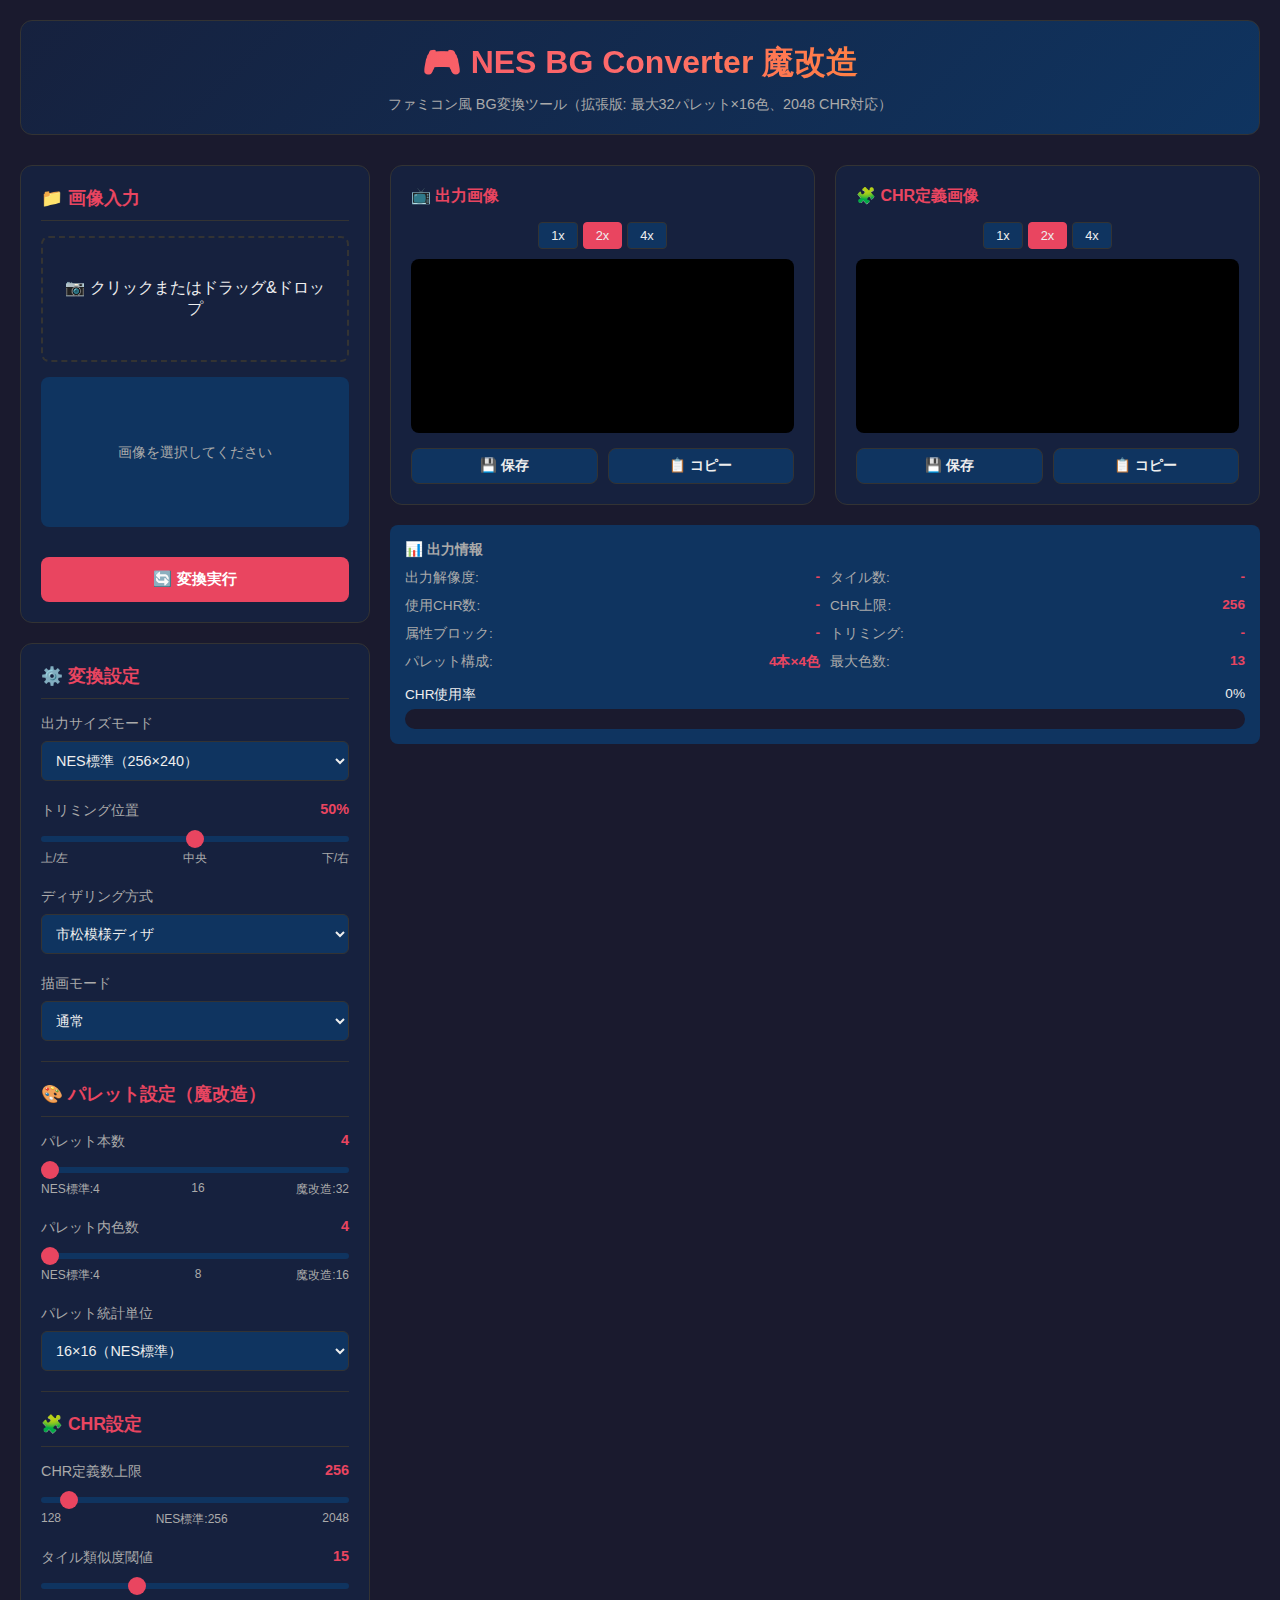
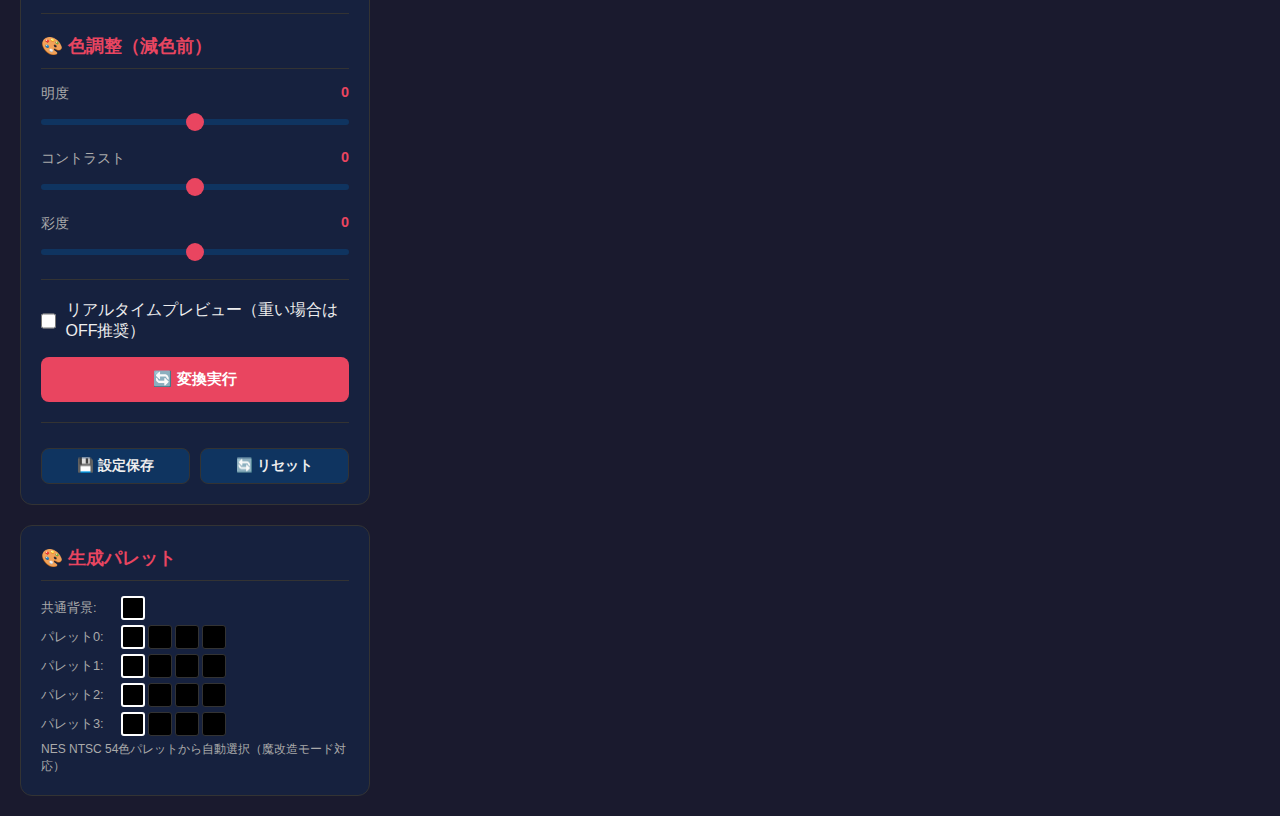
<file: sources/nes-bg-converter/index.html>
<!DOCTYPE html>
<html lang="ja">
<head>
    <meta charset="UTF-8">
    <meta name="viewport" content="width=device-width, initial-scale=1.0">
    <title>NES BG Converter</title>
    <style>
        :root {
            --bg-primary: #1a1a2e;
            --bg-secondary: #16213e;
            --bg-tertiary: #0f3460;
            --accent: #e94560;
            --accent-hover: #ff6b6b;
            --text-primary: #eee;
            --text-secondary: #aaa;
            --border: #333;
            --nes-red: #e94560;
        }
        
        * {
            box-sizing: border-box;
            margin: 0;
            padding: 0;
        }
        
        body {
            font-family: 'Segoe UI', 'Meiryo', sans-serif;
            background: var(--bg-primary);
            color: var(--text-primary);
            min-height: 100vh;
            padding: 20px;
        }
        
        .container {
            max-width: 1400px;
            margin: 0 auto;
        }
        
        header {
            text-align: center;
            margin-bottom: 30px;
            padding: 20px;
            background: linear-gradient(135deg, var(--bg-secondary), var(--bg-tertiary));
            border-radius: 12px;
            border: 1px solid var(--border);
        }
        
        header h1 {
            font-size: 2em;
            margin-bottom: 10px;
            background: linear-gradient(90deg, #e94560, #ff6b6b, #ffa300);
            -webkit-background-clip: text;
            -webkit-text-fill-color: transparent;
            background-clip: text;
        }
        
        header p {
            color: var(--text-secondary);
            font-size: 0.9em;
        }
        
        .main-layout {
            display: grid;
            grid-template-columns: 350px 1fr;
            gap: 20px;
        }
        
        @media (max-width: 1000px) {
            .main-layout {
                grid-template-columns: 1fr;
            }
        }
        
        .panel {
            background: var(--bg-secondary);
            border-radius: 12px;
            padding: 20px;
            border: 1px solid var(--border);
        }
        
        .panel h2 {
            font-size: 1.1em;
            margin-bottom: 15px;
            padding-bottom: 10px;
            border-bottom: 1px solid var(--border);
            color: var(--accent);
        }
        
        .control-group {
            margin-bottom: 20px;
        }
        
        .control-group label {
            display: block;
            margin-bottom: 8px;
            font-size: 0.9em;
            color: var(--text-secondary);
        }
        
        .control-group .value {
            float: right;
            color: var(--accent);
            font-weight: bold;
        }
        
        input[type="range"] {
            width: 100%;
            height: 6px;
            border-radius: 3px;
            background: var(--bg-tertiary);
            outline: none;
            -webkit-appearance: none;
        }
        
        input[type="range"]::-webkit-slider-thumb {
            -webkit-appearance: none;
            width: 18px;
            height: 18px;
            border-radius: 50%;
            background: var(--accent);
            cursor: pointer;
            transition: background 0.2s;
        }
        
        input[type="range"]::-webkit-slider-thumb:hover {
            background: var(--accent-hover);
        }
        
        .range-labels {
            display: flex;
            justify-content: space-between;
            font-size: 0.75em;
            color: var(--text-secondary);
            margin-top: 4px;
        }
        
        select {
            width: 100%;
            padding: 10px;
            border-radius: 6px;
            border: 1px solid var(--border);
            background: var(--bg-tertiary);
            color: var(--text-primary);
            font-size: 0.9em;
            cursor: pointer;
        }
        
        .btn {
            display: inline-flex;
            align-items: center;
            justify-content: center;
            gap: 8px;
            padding: 12px 20px;
            border: none;
            border-radius: 8px;
            font-size: 0.95em;
            font-weight: 600;
            cursor: pointer;
            transition: all 0.2s;
        }
        
        .btn-primary {
            background: var(--accent);
            color: white;
            width: 100%;
        }
        
        .btn-primary:hover {
            background: var(--accent-hover);
            transform: translateY(-1px);
        }
        
        .btn-secondary {
            background: var(--bg-tertiary);
            color: var(--text-primary);
            border: 1px solid var(--border);
        }
        
        .btn-secondary:hover {
            background: var(--border);
        }
        
        .btn-small {
            padding: 8px 12px;
            font-size: 0.85em;
        }
        
        .btn-group {
            display: flex;
            gap: 10px;
            margin-top: 10px;
        }
        
        .btn-group .btn {
            flex: 1;
        }
        
        .file-input-wrapper {
            position: relative;
            margin-bottom: 15px;
        }
        
        .file-input-wrapper input[type="file"] {
            position: absolute;
            opacity: 0;
            width: 100%;
            height: 100%;
            cursor: pointer;
        }
        
        .file-input-label {
            display: flex;
            align-items: center;
            justify-content: center;
            gap: 10px;
            padding: 40px 20px;
            border: 2px dashed var(--border);
            border-radius: 8px;
            text-align: center;
            transition: all 0.2s;
            cursor: pointer;
        }
        
        .file-input-label:hover {
            border-color: var(--accent);
            background: rgba(233, 69, 96, 0.1);
        }
        
        .file-input-label.dragover {
            border-color: var(--accent);
            background: rgba(233, 69, 96, 0.2);
        }
        
        .preview-area {
            background: var(--bg-tertiary);
            border-radius: 8px;
            padding: 10px;
            margin-bottom: 15px;
            text-align: center;
            min-height: 150px;
            display: flex;
            align-items: center;
            justify-content: center;
        }
        
        .preview-area img {
            max-width: 100%;
            max-height: 200px;
            image-rendering: pixelated;
        }
        
        .preview-area .placeholder {
            color: var(--text-secondary);
            font-size: 0.9em;
        }
        
        .output-section {
            display: grid;
            grid-template-columns: 1fr 1fr;
            gap: 20px;
        }
        
        @media (max-width: 800px) {
            .output-section {
                grid-template-columns: 1fr;
            }
            .output-canvas-wrapper {
                overflow: visible;
            }
        }
        
        .output-panel {
            background: var(--bg-secondary);
            border-radius: 12px;
            padding: 20px;
            border: 1px solid var(--border);
        }
        
        .output-panel h3 {
            font-size: 1em;
            margin-bottom: 15px;
            color: var(--accent);
        }
        
        .output-canvas-wrapper {
            background: #000;
            border-radius: 8px;
            padding: 10px;
            text-align: center;
            margin-bottom: 15px;
            overflow: auto;
        }
        
        .output-canvas-wrapper canvas {
            image-rendering: pixelated;
            image-rendering: crisp-edges;
        }
        
        .zoom-controls {
            display: flex;
            gap: 5px;
            margin-bottom: 10px;
            justify-content: center;
        }
        
        .zoom-btn {
            padding: 5px 12px;
            font-size: 0.8em;
            border-radius: 4px;
            background: var(--bg-tertiary);
            color: var(--text-primary);
            border: 1px solid var(--border);
            cursor: pointer;
        }
        
        .zoom-btn.active {
            background: var(--accent);
            border-color: var(--accent);
        }
        
        .info-panel {
            background: var(--bg-tertiary);
            border-radius: 8px;
            padding: 15px;
            margin-top: 20px;
        }
        
        .info-panel h4 {
            font-size: 0.9em;
            margin-bottom: 10px;
            color: var(--text-secondary);
        }
        
        .info-grid {
            display: grid;
            grid-template-columns: repeat(2, 1fr);
            gap: 10px;
        }
        
        .info-item {
            display: flex;
            justify-content: space-between;
            font-size: 0.85em;
        }
        
        .info-item .label {
            color: var(--text-secondary);
        }
        
        .info-item .value {
            color: var(--accent);
            font-weight: bold;
        }
        
        .chr-usage {
            margin-top: 15px;
        }
        
        .chr-bar {
            height: 20px;
            background: var(--bg-primary);
            border-radius: 10px;
            overflow: hidden;
            margin-top: 5px;
        }
        
        .chr-bar-fill {
            height: 100%;
            background: linear-gradient(90deg, #00ff00, #ffff00, #ff0000);
            transition: width 0.3s;
            border-radius: 10px;
        }
        
        .chr-bar-fill.warning {
            background: #ffff00;
        }
        
        .chr-bar-fill.danger {
            background: #ff0000;
        }
        
        .palette-display {
            margin-top: 15px;
        }
        
        .palette-display h4 {
            font-size: 0.85em;
            color: var(--text-secondary);
            margin-bottom: 8px;
        }
        
        .palette-row {
            display: flex;
            align-items: center;
            margin-bottom: 5px;
            font-size: 0.8em;
        }
        
        .palette-label {
            width: 80px;
            color: var(--text-secondary);
        }
        
        .palette-colors {
            display: flex;
            gap: 3px;
        }
        
        .palette-swatch {
            width: 24px;
            height: 24px;
            border-radius: 3px;
            border: 1px solid var(--border);
        }
        
        .palette-swatch.shared {
            border: 2px solid #fff;
        }
        
        .checkbox-group {
            display: flex;
            align-items: center;
            gap: 10px;
            margin-bottom: 15px;
        }
        
        .checkbox-group input[type="checkbox"] {
            width: 18px;
            height: 18px;
            accent-color: var(--accent);
        }
        
        .section-divider {
            height: 1px;
            background: var(--border);
            margin: 20px 0;
        }
        
        .processing-overlay {
            position: fixed;
            top: 0;
            left: 0;
            width: 100%;
            height: 100%;
            background: rgba(0, 0, 0, 0.8);
            display: flex;
            align-items: center;
            justify-content: center;
            z-index: 1000;
            display: none;
            pointer-events: none;
        }
        
        .processing-overlay.active {
            display: block;
        }
        
        .processing-content {
            position: absolute;
            left: 50%;
            transform: translate(-50%, -50%);
            text-align: center;
            width: 90%;
            max-width: 450px;
        }
        
        .spinner {
            width: 60px;
            height: 60px;
            border: 4px solid var(--border);
            border-top-color: var(--accent);
            border-radius: 50%;
            animation: spin 1s linear infinite;
            margin: 0 auto 20px;
        }
        
        @keyframes spin {
            to { transform: rotate(360deg); }
        }
        
        .toast {
            position: fixed;
            bottom: 20px;
            right: 20px;
            padding: 15px 25px;
            background: var(--accent);
            color: white;
            border-radius: 8px;
            font-weight: 600;
            transform: translateY(100px);
            opacity: 0;
            transition: all 0.3s;
            z-index: 1001;
        }
        
        .toast.show {
            transform: translateY(0);
            opacity: 1;
        }
        
        .settings-footer {
            margin-top: 20px;
            padding-top: 15px;
            border-top: 1px solid var(--border);
        }
        
        .nes-palette-info {
            font-size: 0.75em;
            color: var(--text-secondary);
            margin-top: 5px;
        }
    </style>
</head>
<body>
    <div class="container">
        <header>
            <h1>🎮 NES BG Converter 魔改造</h1>
            <p>ファミコン風 BG変換ツール（拡張版: 最大32パレット×16色、2048 CHR対応）</p>
        </header>
        
        <div class="main-layout">
            <!-- Left Panel: Controls -->
            <div class="controls-column">
                <div class="panel">
                    <h2>📁 画像入力</h2>
                    <div class="file-input-wrapper">
                        <input type="file" id="imageInput" accept="image/*">
                        <div class="file-input-label" id="dropZone">
                            <span>📷 クリックまたはドラッグ&ドロップ</span>
                        </div>
                    </div>
                    <div class="preview-area" id="inputPreview">
                        <span class="placeholder">画像を選択してください</span>
                    </div>
                    
                    <button class="btn btn-primary" id="convertBtnTop" style="margin-top: 15px;">
                        🔄 変換実行
                    </button>
                </div>
                
                <div class="panel" style="margin-top: 20px;">
                    <h2>⚙️ 変換設定</h2>
                    
                    <div class="control-group">
                        <label>
                            出力サイズモード
                        </label>
                        <select id="outputMode">
                            <option value="nes" selected>NES標準（256×240）</option>
                            <option value="qvga">QVGA（320×240）</option>
                            <option value="qvga2x">QVGA 2倍（640×480）</option>
                            <option value="auto">オート（アスペクト比維持）</option>
                        </select>
                    </div>
                    
                    <div class="control-group">
                        <label>
                            トリミング位置
                            <span class="value" id="cropPositionValue">50%</span>
                        </label>
                        <input type="range" id="cropPosition" min="25" max="75" value="50">
                        <div class="range-labels">
                            <span id="cropLabelLeft">上/左</span>
                            <span>中央</span>
                            <span id="cropLabelRight">下/右</span>
                        </div>
                    </div>
                    
                    <div class="control-group">
                        <label>
                            ディザリング方式
                        </label>
                        <select id="ditherMode">
                            <option value="none">なし（最近傍色）</option>
                            <option value="checker" selected>市松模様ディザ</option>
                            <option value="bayer2">Ordered Dither (Bayer 2×2)</option>
                            <option value="bayer4">Ordered Dither (Bayer 4×4)</option>
                        </select>
                    </div>

                    <div class="control-group">
                        <label>
                            描画モード
                        </label>
                        <select id="renderMode">
                            <option value="normal" selected>通常</option>
                            <option value="edge">輪郭優先</option>
                            <option value="edge-no-outline">輪郭なし（代表色優先）</option>
                        </select>
                    </div>
                    
                    <div class="section-divider"></div>
                    
                    <h2>🎨 パレット設定（魔改造）</h2>
                    
                    <div class="control-group">
                        <label>
                            パレット本数
                            <span class="value" id="paletteCountValue">4</span>
                        </label>
                        <input type="range" id="paletteCount" min="4" max="32" step="4" value="4">
                        <div class="range-labels">
                            <span>NES標準:4</span>
                            <span>16</span>
                            <span>魔改造:32</span>
                        </div>
                    </div>
                    
                    <div class="control-group">
                        <label>
                            パレット内色数
                            <span class="value" id="colorsPerPaletteValue">4</span>
                        </label>
                        <input type="range" id="colorsPerPalette" min="4" max="16" step="4" value="4">
                        <div class="range-labels">
                            <span>NES標準:4</span>
                            <span>8</span>
                            <span>魔改造:16</span>
                        </div>
                    </div>

                    <div class="control-group">
                        <label>
                            パレット統計単位
                        </label>
                        <select id="paletteBlockSize">
                            <option value="16" selected>16×16（NES標準）</option>
                            <option value="8">8×8（細かめ）</option>
                        </select>
                    </div>
                    
                    <div class="section-divider"></div>
                    
                    <h2>🧩 CHR設定</h2>
                    
                    <div class="control-group">
                        <label>
                            CHR定義数上限
                            <span class="value" id="chrLimitValue">256</span>
                        </label>
                        <input type="range" id="chrLimit" min="128" max="2048" step="32" value="256">
                        <div class="range-labels">
                            <span>128</span>
                            <span>NES標準:256</span>
                            <span>2048</span>
                        </div>
                    </div>
                    
                    <div class="control-group">
                        <label>
                            タイル類似度閾値
                            <span class="value" id="similarityValue">15</span>
                        </label>
                        <input type="range" id="similarity" min="0" max="50" value="15">
                    </div>
                    
                    <div class="section-divider"></div>
                    
                    <h2>🎨 色調整（減色前）</h2>
                    
                    <div class="control-group">
                        <label>
                            明度
                            <span class="value" id="brightnessValue">0</span>
                        </label>
                        <input type="range" id="brightness" min="-100" max="100" value="0">
                    </div>
                    
                    <div class="control-group">
                        <label>
                            コントラスト
                            <span class="value" id="contrastValue">0</span>
                        </label>
                        <input type="range" id="contrast" min="-100" max="100" value="0">
                    </div>
                    
                    <div class="control-group">
                        <label>
                            彩度
                            <span class="value" id="saturationValue">0</span>
                        </label>
                        <input type="range" id="saturation" min="-100" max="100" value="0">
                    </div>
                    
                    <div class="section-divider"></div>
                    
                    <div class="checkbox-group">
                        <input type="checkbox" id="realtimePreview">
                        <label for="realtimePreview">リアルタイムプレビュー（重い場合はOFF推奨）</label>
                    </div>
                    
                    <button class="btn btn-primary" id="convertBtn">
                        🔄 変換実行
                    </button>
                    
                    <div class="settings-footer">
                        <div class="btn-group">
                            <button class="btn btn-secondary btn-small" id="saveSettings">
                                💾 設定保存
                            </button>
                            <button class="btn btn-secondary btn-small" id="resetSettings">
                                🔄 リセット
                            </button>
                        </div>
                    </div>
                </div>
                
                <!-- Palette Display -->
                <div class="panel" style="margin-top: 20px;">
                    <h2>🎨 生成パレット</h2>
                    <div class="palette-display" id="paletteDisplay">
                        <div class="palette-row">
                            <span class="palette-label">共通背景:</span>
                            <div class="palette-colors">
                                <div class="palette-swatch shared" id="bgColor" style="background: #000;"></div>
                            </div>
                        </div>
                        <div id="paletteContainer"></div>
                    </div>
                    <div class="nes-palette-info">
                        NES NTSC 54色パレットから自動選択（魔改造モード対応）
                    </div>
                </div>
            </div>
            
            <!-- Right Panel: Output -->
            <div class="output-column">
                <div class="output-section">
                    <div class="output-panel">
                        <h3>📺 出力画像</h3>
                        <div class="zoom-controls">
                            <button class="zoom-btn" data-zoom="1" data-target="output">1x</button>
                            <button class="zoom-btn active" data-zoom="2" data-target="output">2x</button>
                            <button class="zoom-btn" data-zoom="4" data-target="output">4x</button>
                        </div>
                        <div class="output-canvas-wrapper" id="outputWrapper">
                            <canvas id="outputCanvas"></canvas>
                        </div>
                        <div class="btn-group">
                            <button class="btn btn-secondary btn-small" id="downloadOutput">
                                💾 保存
                            </button>
                            <button class="btn btn-secondary btn-small" id="copyOutput">
                                📋 コピー
                            </button>
                        </div>
                    </div>
                    
                    <div class="output-panel">
                        <h3>🧩 CHR定義画像</h3>
                        <div class="zoom-controls">
                            <button class="zoom-btn" data-zoom="1" data-target="chr">1x</button>
                            <button class="zoom-btn active" data-zoom="2" data-target="chr">2x</button>
                            <button class="zoom-btn" data-zoom="4" data-target="chr">4x</button>
                        </div>
                        <div class="output-canvas-wrapper" id="chrWrapper">
                            <canvas id="chrCanvas"></canvas>
                        </div>
                        <div class="btn-group">
                            <button class="btn btn-secondary btn-small" id="downloadChr">
                                💾 保存
                            </button>
                            <button class="btn btn-secondary btn-small" id="copyChr">
                                📋 コピー
                            </button>
                        </div>
                    </div>
                </div>
                
                <!-- Info Panel -->
                <div class="info-panel">
                    <h4>📊 出力情報</h4>
                    <div class="info-grid">
                        <div class="info-item">
                            <span class="label">出力解像度:</span>
                            <span class="value" id="infoResolution">-</span>
                        </div>
                        <div class="info-item">
                            <span class="label">タイル数:</span>
                            <span class="value" id="infoTiles">-</span>
                        </div>
                        <div class="info-item">
                            <span class="label">使用CHR数:</span>
                            <span class="value" id="infoChrUsed">-</span>
                        </div>
                        <div class="info-item">
                            <span class="label">CHR上限:</span>
                            <span class="value" id="infoChrLimit">256</span>
                        </div>
                        <div class="info-item">
                            <span class="label">属性ブロック:</span>
                            <span class="value" id="infoAttrBlocks">-</span>
                        </div>
                        <div class="info-item">
                            <span class="label">トリミング:</span>
                            <span class="value" id="infoCrop">-</span>
                        </div>
                        <div class="info-item">
                            <span class="label">パレット構成:</span>
                            <span class="value" id="infoPaletteConfig">4本×4色</span>
                        </div>
                        <div class="info-item">
                            <span class="label">最大色数:</span>
                            <span class="value" id="infoMaxColors">13</span>
                        </div>
                    </div>
                    <div class="chr-usage">
                        <div style="display: flex; justify-content: space-between; font-size: 0.85em;">
                            <span>CHR使用率</span>
                            <span id="chrPercentage">0%</span>
                        </div>
                        <div class="chr-bar">
                            <div class="chr-bar-fill" id="chrBarFill" style="width: 0%;"></div>
                        </div>
                    </div>
                </div>
            </div>
        </div>
    </div>
    
    <!-- Processing Overlay -->
    <div class="processing-overlay" id="processingOverlay">
        <div class="processing-content">
            <div class="spinner"></div>
            <p>変換処理中...</p>
        </div>
    </div>
    
    <!-- Toast -->
    <div class="toast" id="toast"></div>
    
    <script>
        // NES NTSC Palette (54 colors)
        const NES_PALETTE = [
            {r:0,g:0,b:0},{r:29,g:43,b:83},{r:126,g:37,b:83},{r:0,g:135,b:81},
            {r:171,g:82,b:54},{r:95,g:87,b:79},{r:194,g:195,b:199},{r:255,g:241,b:232},
            {r:255,g:0,b:77},{r:255,g:163,b:0},{r:255,g:236,b:39},{r:0,g:228,b:54},
            {r:41,g:173,b:255},{r:131,g:118,b:156},{r:255,g:119,b:168},{r:255,g:204,b:170},
            {r:41,g:24,b:20},{r:17,g:29,b:53},{r:66,g:33,b:54},{r:18,g:83,b:89},
            {r:116,g:47,b:41},{r:73,g:51,b:59},{r:162,g:136,b:121},{r:243,g:239,b:125},
            {r:190,g:38,b:51},{r:224,g:111,b:139},{r:224,g:168,b:114},{r:178,g:220,b:239},
            {r:79,g:103,b:129},{r:142,g:71,b:140},{r:163,g:206,b:39},{r:68,g:137,b:26},
            {r:42,g:79,b:62},{r:109,g:117,b:141},{r:157,g:157,b:157},{r:255,g:255,b:255},
            {r:75,g:105,b:47},{r:106,g:106,b:106},{r:143,g:86,b:59},{r:194,g:195,b:199},
            {r:223,g:113,b:38},{r:217,g:87,b:99},{r:215,g:123,b:186},{r:251,g:242,b:54},
            {r:153,g:229,b:80},{r:106,g:190,b:48},{r:55,g:148,b:110},{r:95,g:205,b:228},
            {r:203,g:219,b:252},{r:173,g:181,b:189},{r:238,g:195,b:154},{r:105,g:106,b:106}
        ];
        
        // Bayer matrices
        const BAYER2 = [[0, 2], [3, 1]];
        const BAYER4 = [
            [0, 8, 2, 10], [12, 4, 14, 6],
            [3, 11, 1, 9], [15, 7, 13, 5]
        ];
        
        // State
        let sourceImage = null;
        let outputZoom = 2;
        let chrZoom = 2;
        let convertTimeout = null;
        let generatedPalettes = null;
        
        // DOM Elements
        const elements = {
            imageInput: document.getElementById('imageInput'),
            dropZone: document.getElementById('dropZone'),
            inputPreview: document.getElementById('inputPreview'),
            outputMode: document.getElementById('outputMode'),
            cropPosition: document.getElementById('cropPosition'),
            cropPositionValue: document.getElementById('cropPositionValue'),
            cropLabelLeft: document.getElementById('cropLabelLeft'),
            cropLabelRight: document.getElementById('cropLabelRight'),
            ditherMode: document.getElementById('ditherMode'),
            renderMode: document.getElementById('renderMode'),
            paletteCount: document.getElementById('paletteCount'),
            paletteCountValue: document.getElementById('paletteCountValue'),
            colorsPerPalette: document.getElementById('colorsPerPalette'),
            colorsPerPaletteValue: document.getElementById('colorsPerPaletteValue'),
            paletteBlockSize: document.getElementById('paletteBlockSize'),
            paletteContainer: document.getElementById('paletteContainer'),
            chrLimit: document.getElementById('chrLimit'),
            chrLimitValue: document.getElementById('chrLimitValue'),
            similarity: document.getElementById('similarity'),
            similarityValue: document.getElementById('similarityValue'),
            brightness: document.getElementById('brightness'),
            brightnessValue: document.getElementById('brightnessValue'),
            contrast: document.getElementById('contrast'),
            contrastValue: document.getElementById('contrastValue'),
            saturation: document.getElementById('saturation'),
            saturationValue: document.getElementById('saturationValue'),
            realtimePreview: document.getElementById('realtimePreview'),
            convertBtn: document.getElementById('convertBtn'),
            convertBtnTop: document.getElementById('convertBtnTop'),
            saveSettings: document.getElementById('saveSettings'),
            resetSettings: document.getElementById('resetSettings'),
            outputCanvas: document.getElementById('outputCanvas'),
            chrCanvas: document.getElementById('chrCanvas'),
            outputWrapper: document.getElementById('outputWrapper'),
            chrWrapper: document.getElementById('chrWrapper'),
            downloadOutput: document.getElementById('downloadOutput'),
            copyOutput: document.getElementById('copyOutput'),
            downloadChr: document.getElementById('downloadChr'),
            copyChr: document.getElementById('copyChr'),
            infoResolution: document.getElementById('infoResolution'),
            infoTiles: document.getElementById('infoTiles'),
            infoChrUsed: document.getElementById('infoChrUsed'),
            infoChrLimit: document.getElementById('infoChrLimit'),
            infoAttrBlocks: document.getElementById('infoAttrBlocks'),
            infoCrop: document.getElementById('infoCrop'),
            infoPaletteConfig: document.getElementById('infoPaletteConfig'),
            infoMaxColors: document.getElementById('infoMaxColors'),
            chrPercentage: document.getElementById('chrPercentage'),
            chrBarFill: document.getElementById('chrBarFill'),
            processingOverlay: document.getElementById('processingOverlay'),
            toast: document.getElementById('toast'),
            bgColor: document.getElementById('bgColor')
        };
        
        // Default settings
        const defaultSettings = {
            outputMode: 'nes',
            cropPosition: 50,
            ditherMode: 'checker',
            renderMode: 'normal',
            paletteCount: 4,
            colorsPerPalette: 4,
            paletteBlockSize: 16,
            chrLimit: 256,
            similarity: 15,
            brightness: 0,
            contrast: 0,
            saturation: 0,
            realtimePreview: false
        };
        
        // Initialize
        function init() {
            loadSettings();
            setupEventListeners();
            updateAllValues();
            initPaletteDisplay();
        }
        
        function initPaletteDisplay() {
            updatePaletteContainerUI();
        }
        
        function updatePaletteContainerUI() {
            const paletteCount = parseInt(elements.paletteCount.value);
            const colorsPerPalette = parseInt(elements.colorsPerPalette.value);
            const container = elements.paletteContainer;
            container.innerHTML = '';
            
            // Show max 8 palettes in UI, indicate if more
            const showCount = Math.min(paletteCount, 8);
            
            for (let i = 0; i < showCount; i++) {
                const row = document.createElement('div');
                row.className = 'palette-row';
                row.innerHTML = `
                    <span class="palette-label">パレット${i}:</span>
                    <div class="palette-colors" id="palette${i}"></div>
                `;
                container.appendChild(row);
                
                const colorsDiv = row.querySelector('.palette-colors');
                for (let j = 0; j < colorsPerPalette; j++) {
                    const swatch = document.createElement('div');
                    swatch.className = 'palette-swatch' + (j === 0 ? ' shared' : '');
                    swatch.style.background = '#000';
                    colorsDiv.appendChild(swatch);
                }
            }
            
            if (paletteCount > 8) {
                const more = document.createElement('div');
                more.className = 'palette-row';
                more.innerHTML = `<span class="palette-label" style="color: var(--accent);">... 他 ${paletteCount - 8} パレット</span>`;
                container.appendChild(more);
            }
            
            // Update info
            const maxColors = 1 + paletteCount * (colorsPerPalette - 1);
            elements.infoPaletteConfig.textContent = `${paletteCount}本×${colorsPerPalette}色`;
            elements.infoMaxColors.textContent = maxColors;
        }
        
        // Event Listeners
        function setupEventListeners() {
            elements.imageInput.addEventListener('change', handleFileSelect);
            
            elements.dropZone.addEventListener('dragover', (e) => {
                e.preventDefault();
                elements.dropZone.classList.add('dragover');
            });
            elements.dropZone.addEventListener('dragleave', () => {
                elements.dropZone.classList.remove('dragover');
            });
            elements.dropZone.addEventListener('drop', (e) => {
                e.preventDefault();
                elements.dropZone.classList.remove('dragover');
                const files = e.dataTransfer.files;
                if (files.length > 0) handleFile(files[0]);
            });
            
            elements.chrLimit.addEventListener('input', () => {
                elements.chrLimitValue.textContent = elements.chrLimit.value;
                elements.infoChrLimit.textContent = elements.chrLimit.value;
                triggerConvert();
            });
            
            elements.similarity.addEventListener('input', () => {
                elements.similarityValue.textContent = elements.similarity.value;
                triggerConvert();
            });
            
            elements.brightness.addEventListener('input', () => {
                elements.brightnessValue.textContent = elements.brightness.value;
                triggerConvert();
            });
            
            elements.contrast.addEventListener('input', () => {
                elements.contrastValue.textContent = elements.contrast.value;
                triggerConvert();
            });
            
            elements.saturation.addEventListener('input', () => {
                elements.saturationValue.textContent = elements.saturation.value;
                triggerConvert();
            });
            
            elements.outputMode.addEventListener('change', triggerConvert);
            elements.ditherMode.addEventListener('change', triggerConvert);
            elements.renderMode.addEventListener('change', triggerConvert);
            elements.paletteBlockSize.addEventListener('change', triggerConvert);
            
            elements.paletteCount.addEventListener('input', () => {
                elements.paletteCountValue.textContent = elements.paletteCount.value;
                updatePaletteContainerUI();
                triggerConvert();
            });
            
            elements.colorsPerPalette.addEventListener('input', () => {
                elements.colorsPerPaletteValue.textContent = elements.colorsPerPalette.value;
                updatePaletteContainerUI();
                triggerConvert();
            });
            
            elements.cropPosition.addEventListener('input', () => {
                elements.cropPositionValue.textContent = elements.cropPosition.value + '%';
                triggerConvert();
            });
            
            elements.convertBtn.addEventListener('click', () => convert());
            elements.convertBtnTop.addEventListener('click', () => convert());
            elements.saveSettings.addEventListener('click', saveSettings);
            elements.resetSettings.addEventListener('click', resetSettings);
            
            elements.downloadOutput.addEventListener('click', () => downloadCanvas(elements.outputCanvas, 'nes_output.png'));
            elements.copyOutput.addEventListener('click', () => copyCanvasToClipboard(elements.outputCanvas));
            elements.downloadChr.addEventListener('click', () => downloadCanvas(elements.chrCanvas, 'nes_chr.png'));
            elements.copyChr.addEventListener('click', () => copyCanvasToClipboard(elements.chrCanvas));
            
            document.querySelectorAll('.zoom-btn').forEach(btn => {
                btn.addEventListener('click', () => {
                    const zoom = parseInt(btn.dataset.zoom);
                    const target = btn.dataset.target;
                    document.querySelectorAll(`.zoom-btn[data-target="${target}"]`).forEach(b => b.classList.remove('active'));
                    btn.classList.add('active');
                    if (target === 'output') {
                        outputZoom = zoom;
                        updateOutputDisplay();
                    } else {
                        chrZoom = zoom;
                        updateChrDisplay();
                    }
                });
            });
        }
        
        function handleFileSelect(e) {
            const file = e.target.files[0];
            if (file) handleFile(file);
        }
        
        function handleFile(file) {
            if (!file.type.startsWith('image/')) {
                showToast('画像ファイルを選択してください');
                return;
            }
            const reader = new FileReader();
            reader.onload = (e) => {
                const img = new Image();
                img.onload = () => {
                    sourceImage = img;
                    elements.inputPreview.innerHTML = '';
                    const previewImg = document.createElement('img');
                    previewImg.src = e.target.result;
                    elements.inputPreview.appendChild(previewImg);
                    showToast('画像を読み込みました。変換ボタンを押してください');
                };
                img.src = e.target.result;
            };
            reader.readAsDataURL(file);
        }
        
        function triggerConvert() {
            if (!sourceImage || !elements.realtimePreview.checked) return;
            clearTimeout(convertTimeout);
            convertTimeout = setTimeout(() => convert(), 300);
        }
        
        function updateAllValues() {
            elements.cropPositionValue.textContent = elements.cropPosition.value + '%';
            elements.paletteCountValue.textContent = elements.paletteCount.value;
            elements.colorsPerPaletteValue.textContent = elements.colorsPerPalette.value;
            elements.chrLimitValue.textContent = elements.chrLimit.value;
            elements.similarityValue.textContent = elements.similarity.value;
            elements.brightnessValue.textContent = elements.brightness.value;
            elements.contrastValue.textContent = elements.contrast.value;
            elements.saturationValue.textContent = elements.saturation.value;
            elements.infoChrLimit.textContent = elements.chrLimit.value;
            updatePaletteContainerUI();
        }
        
        // Color utilities
        function colorDistance(c1, c2) {
            return Math.pow(c1.r - c2.r, 2) + Math.pow(c1.g - c2.g, 2) + Math.pow(c1.b - c2.b, 2);
        }
        
        function findNearestNesColor(r, g, b) {
            let minDist = Infinity;
            let nearest = NES_PALETTE[0];
            for (const color of NES_PALETTE) {
                const dist = Math.pow(r - color.r, 2) + Math.pow(g - color.g, 2) + Math.pow(b - color.b, 2);
                if (dist < minDist) {
                    minDist = dist;
                    nearest = color;
                }
            }
            return nearest;
        }
        
        function rgbToHex(r, g, b) {
            return '#' + [r, g, b].map(x => x.toString(16).padStart(2, '0')).join('');
        }

        function quantizeToNesPalette(imageData) {
            const width = imageData.width;
            const height = imageData.height;
            const data = imageData.data;
            const out = new ImageData(width, height);
            const outData = out.data;
            
            for (let i = 0; i < data.length; i += 4) {
                const nearest = findNearestNesColor(data[i], data[i + 1], data[i + 2]);
                outData[i] = nearest.r;
                outData[i + 1] = nearest.g;
                outData[i + 2] = nearest.b;
                outData[i + 3] = 255;
            }
            return out;
        }

        function getDitherThreshold(x, y, ditherMode) {
            if (ditherMode === 'checker') {
                return ((x + y) % 2) * 64 - 32;
            }
            if (ditherMode === 'bayer2') {
                return (BAYER2[y % 2][x % 2] / 4 - 0.5) * 64;
            }
            if (ditherMode === 'bayer4') {
                return (BAYER4[y % 4][x % 4] / 16 - 0.5) * 64;
            }
            return 0;
        }

        function detectEdges(imageData, width, height) {
            const data = imageData.data;
            const gray = new Uint8Array(width * height);
            
            for (let y = 0; y < height; y++) {
                for (let x = 0; x < width; x++) {
                    const i = (y * width + x) * 4;
                    gray[y * width + x] = Math.round(0.299 * data[i] + 0.587 * data[i + 1] + 0.114 * data[i + 2]);
                }
            }
            
            const mask = new Uint8Array(width * height);
            const threshold = 60;
            
            for (let y = 1; y < height - 1; y++) {
                for (let x = 1; x < width - 1; x++) {
                    const idx = y * width + x;
                    const g00 = gray[idx - width - 1];
                    const g01 = gray[idx - width];
                    const g02 = gray[idx - width + 1];
                    const g10 = gray[idx - 1];
                    const g12 = gray[idx + 1];
                    const g20 = gray[idx + width - 1];
                    const g21 = gray[idx + width];
                    const g22 = gray[idx + width + 1];
                    
                    const gx = (-1 * g00) + (1 * g02) + (-2 * g10) + (2 * g12) + (-1 * g20) + (1 * g22);
                    const gy = (-1 * g00) + (-2 * g01) + (-1 * g02) + (1 * g20) + (2 * g21) + (1 * g22);
                    const mag = Math.abs(gx) + Math.abs(gy);
                    
                    if (mag >= threshold) mask[idx] = 1;
                }
            }
            
            return mask;
        }

        function smoothAttrMap(attrMap, blocksX, blocksY) {
            const out = attrMap.map(row => row.slice());
            const dirs = [
                [0, 0], [1, 0], [-1, 0], [0, 1], [0, -1]
            ];
            
            for (let y = 0; y < blocksY; y++) {
                for (let x = 0; x < blocksX; x++) {
                    const counts = new Map();
                    for (const [dx, dy] of dirs) {
                        const nx = x + dx;
                        const ny = y + dy;
                        if (nx < 0 || ny < 0 || nx >= blocksX || ny >= blocksY) continue;
                        const idx = attrMap[ny][nx];
                        counts.set(idx, (counts.get(idx) || 0) + 1);
                    }
                    const current = attrMap[y][x];
                    let best = current;
                    let bestCount = counts.get(current) || 0;
                    for (const [idx, count] of counts.entries()) {
                        if (count > bestCount) {
                            best = idx;
                            bestCount = count;
                        }
                    }
                    out[y][x] = best;
                }
            }
            
            return out;
        }

        function computeTileFlatMask(imageData, width, height) {
            const tilesX = Math.ceil(width / 8);
            const tilesY = Math.ceil(height / 8);
            const data = imageData.data;
            const flat = new Uint8Array(tilesX * tilesY);
            
            for (let ty = 0; ty < tilesY; ty++) {
                for (let tx = 0; tx < tilesX; tx++) {
                    const colors = new Set();
                    const startX = tx * 8;
                    const startY = ty * 8;
                    for (let y = 0; y < 8; y++) {
                        for (let x = 0; x < 8; x++) {
                            const px = startX + x;
                            const py = startY + y;
                            if (px >= width || py >= height) continue;
                            const i = (py * width + px) * 4;
                            const key = `${data[i]},${data[i + 1]},${data[i + 2]}`;
                            colors.add(key);
                            if (colors.size > 2) break;
                        }
                        if (colors.size > 2) break;
                    }
                    if (colors.size <= 2) {
                        flat[ty * tilesX + tx] = 1;
                    }
                }
            }
            
            return flat;
        }
        
        // Main conversion
        async function convert() {
            if (!sourceImage) {
                showToast('画像を選択してください');
                return;
            }
            
            showOverlay();
            await new Promise(resolve => setTimeout(resolve, 50));
            
            try {
                const settings = getSettings();
                const dims = calculateDimensions(sourceImage.width, sourceImage.height, settings.outputMode, settings.cropPosition);
                
                // Update crop labels
                if (dims.cropDirection === 'horizontal') {
                    elements.cropLabelLeft.textContent = '左';
                    elements.cropLabelRight.textContent = '右';
                } else {
                    elements.cropLabelLeft.textContent = '上';
                    elements.cropLabelRight.textContent = '下';
                }
                
                // Create working canvas
                const workCanvas = document.createElement('canvas');
                workCanvas.width = dims.width;
                workCanvas.height = dims.height;
                const workCtx = workCanvas.getContext('2d');
                
                // Draw with crop
                workCtx.imageSmoothingEnabled = false;
                workCtx.drawImage(sourceImage, dims.cropX, dims.cropY, dims.srcW, dims.srcH, 0, 0, dims.width, dims.height);
                
                let imageData = workCtx.getImageData(0, 0, dims.width, dims.height);
                
                // Apply color adjustments
                imageData = applyColorAdjustments(imageData, settings);
                
                // Double buffer: stats based on NES-quantized image
                const statsImageData = quantizeToNesPalette(imageData);
                
                // Step 1: Find universal background color (most common)
                const bgColor = findUniversalBackgroundColor(statsImageData);
                
                // Step 2: Analyze attribute blocks and generate palettes
                const attrBlocksX = Math.ceil(dims.width / settings.paletteBlockSize);
                const attrBlocksY = Math.ceil(dims.height / settings.paletteBlockSize);
                const palettes = generateNesPalettes(
                    statsImageData,
                    dims.width,
                    dims.height,
                    bgColor,
                    settings.paletteCount,
                    settings.colorsPerPalette,
                    settings.paletteBlockSize
                );
                generatedPalettes = palettes;
                
                // Step 3: Assign palettes to attribute blocks
                const rawAttrMap = assignAttributeBlocks(
                    statsImageData,
                    dims.width,
                    dims.height,
                    palettes,
                    settings.paletteBlockSize
                );
                const attrMap = smoothAttrMap(rawAttrMap, attrBlocksX, attrBlocksY);
                const tileFlat = computeTileFlatMask(statsImageData, dims.width, dims.height);
                
                // Step 4: Apply dithering and quantization per attribute block
                if (settings.renderMode === 'normal') {
                    imageData = applyNesDithering(
                        imageData,
                        dims.width,
                        dims.height,
                        palettes,
                        attrMap,
                        settings.ditherMode,
                        settings.paletteBlockSize,
                        tileFlat
                    );
                } else {
                    const edgeMask = detectEdges(imageData, dims.width, dims.height);
                    imageData = applyEdgePriority(
                        imageData,
                        statsImageData,
                        dims.width,
                        dims.height,
                        palettes,
                        attrMap,
                        settings,
                        edgeMask,
                        tileFlat
                    );
                }
                
                // Step 5: CHR tile processing
                const chrResult = processChrTiles(imageData, dims.width, dims.height, settings);
                
                // Update output
                workCtx.putImageData(chrResult.imageData, 0, 0);
                
                elements.outputCanvas.width = dims.width;
                elements.outputCanvas.height = dims.height;
                const outputCtx = elements.outputCanvas.getContext('2d');
                outputCtx.imageSmoothingEnabled = false;
                outputCtx.drawImage(workCanvas, 0, 0);
                
                // Generate CHR image
                generateChrImage(chrResult.tiles);
                
                // Update displays
                updatePaletteDisplay(bgColor, palettes);
                updateInfo(dims, chrResult, settings.chrLimit, settings.cropPosition, attrBlocksX, attrBlocksY);
                updateOutputDisplay();
                updateChrDisplay();
                
            } catch (error) {
                console.error('Conversion error:', error);
                showToast('変換エラーが発生しました');
            }
            
            hideOverlay();
        }
        
        function calculateDimensions(srcWidth, srcHeight, mode, cropPosition = 50) {
            let width, height;
            
            if (mode === 'nes') {
                width = 256;
                height = 240;
            } else if (mode === 'qvga') {
                width = 320;
                height = 240;
            } else if (mode === 'qvga2x') {
                width = 640;
                height = 480;
            } else {
                // auto mode
                const aspect = srcWidth / srcHeight;
                if (aspect >= 1) {
                    height = 240;
                    width = Math.round(height * aspect);
                } else {
                    width = 256;
                    height = Math.round(width / aspect);
                }
                width = Math.floor(width / 8) * 8;
                height = Math.floor(height / 8) * 8;
                width = Math.max(8, width);
                height = Math.max(8, height);
            }
            
            const outputAspect = width / height;
            const srcAspect = srcWidth / srcHeight;
            const positionRatio = (cropPosition - 25) / 50;
            
            let srcW, srcH, cropX, cropY, cropDirection;
            
            if (srcAspect > outputAspect) {
                srcH = srcHeight;
                srcW = Math.round(srcHeight * outputAspect);
                const maxCropX = srcWidth - srcW;
                cropX = Math.floor(maxCropX * positionRatio);
                cropY = 0;
                cropDirection = 'horizontal';
            } else {
                srcW = srcWidth;
                srcH = Math.round(srcWidth / outputAspect);
                const maxCropY = srcHeight - srcH;
                cropY = Math.floor(maxCropY * positionRatio);
                cropX = 0;
                cropDirection = 'vertical';
            }
            
            return { width, height, cropX, cropY, srcW, srcH, cropDirection };
        }
        
        function applyColorAdjustments(imageData, settings) {
            const data = imageData.data;
            const brightness = settings.brightness / 100;
            const contrast = (settings.contrast + 100) / 100;
            const saturation = (settings.saturation + 100) / 100;
            
            for (let i = 0; i < data.length; i += 4) {
                let r = data[i], g = data[i + 1], b = data[i + 2];
                
                r += brightness * 255;
                g += brightness * 255;
                b += brightness * 255;
                
                r = ((r / 255 - 0.5) * contrast + 0.5) * 255;
                g = ((g / 255 - 0.5) * contrast + 0.5) * 255;
                b = ((b / 255 - 0.5) * contrast + 0.5) * 255;
                
                const gray = 0.299 * r + 0.587 * g + 0.114 * b;
                r = gray + saturation * (r - gray);
                g = gray + saturation * (g - gray);
                b = gray + saturation * (b - gray);
                
                data[i] = Math.max(0, Math.min(255, r));
                data[i + 1] = Math.max(0, Math.min(255, g));
                data[i + 2] = Math.max(0, Math.min(255, b));
            }
            return imageData;
        }

        function getVisibleCenterY() {
            try {
                if (window.parent !== window && window.frameElement) {
                    const rect = window.frameElement.getBoundingClientRect();
                    const parentVH = window.parent.innerHeight;
                    const visibleTop = Math.max(0, -rect.top);
                    const visibleBottom = Math.min(rect.height, parentVH - rect.top);
                    return visibleTop + (visibleBottom - visibleTop) / 2;
                }
            } catch (e) {}
            return window.scrollY + window.innerHeight / 2;
        }

        function setParentScroll(lock) {
            try {
                if (window.parent !== window && window.frameElement) {
                    window.parent.document.body.style.overflow = lock ? 'hidden' : '';
                }
            } catch (e) {}
            document.body.style.overflow = lock ? 'hidden' : '';
            document.documentElement.style.overflow = lock ? 'hidden' : '';
            document.body.style.touchAction = lock ? 'none' : '';
        }

        function preventTouchScroll(e) {
            e.preventDefault();
        }

        function showOverlay() {
            setParentScroll(true);
            document.addEventListener('touchmove', preventTouchScroll, { passive: false });
            const content = elements.processingOverlay.querySelector('.processing-content');
            content.style.top = getVisibleCenterY() + 'px';
            elements.processingOverlay.classList.add('active');
        }

        function hideOverlay() {
            setParentScroll(false);
            document.removeEventListener('touchmove', preventTouchScroll);
            elements.processingOverlay.classList.remove('active');
        }
        
        function findUniversalBackgroundColor(imageData) {
            const colorCount = new Map();
            const data = imageData.data;
            
            for (let i = 0; i < data.length; i += 4) {
                const nearest = findNearestNesColor(data[i], data[i + 1], data[i + 2]);
                const key = `${nearest.r},${nearest.g},${nearest.b}`;
                colorCount.set(key, (colorCount.get(key) || 0) + 1);
            }
            
            let maxCount = 0;
            let bgColor = NES_PALETTE[0];
            for (const [key, count] of colorCount) {
                if (count > maxCount) {
                    maxCount = count;
                    const [r, g, b] = key.split(',').map(Number);
                    bgColor = { r, g, b };
                }
            }
            return bgColor;
        }
        
        function generateNesPalettes(imageData, width, height, bgColor, paletteCount, colorsPerPalette, blockSize) {
            const attrBlocksX = Math.ceil(width / blockSize);
            const attrBlocksY = Math.ceil(height / blockSize);
            const data = imageData.data;
            
            // Collect colors per attribute block
            const blockColors = [];
            
            for (let by = 0; by < attrBlocksY; by++) {
                for (let bx = 0; bx < attrBlocksX; bx++) {
                    const colors = new Map();
                    for (let y = by * blockSize; y < Math.min((by + 1) * blockSize, height); y++) {
                        for (let x = bx * blockSize; x < Math.min((bx + 1) * blockSize, width); x++) {
                            const i = (y * width + x) * 4;
                            const nearest = findNearestNesColor(data[i], data[i + 1], data[i + 2]);
                            const key = `${nearest.r},${nearest.g},${nearest.b}`;
                            colors.set(key, (colors.get(key) || 0) + 1);
                        }
                    }
                    blockColors.push({ bx, by, colors });
                }
            }
            
            // Get all unique colors (excluding bg)
            const allColors = new Set();
            for (const block of blockColors) {
                for (const key of block.colors.keys()) {
                    if (key !== `${bgColor.r},${bgColor.g},${bgColor.b}`) {
                        allColors.add(key);
                    }
                }
            }
            
            const colorArray = Array.from(allColors).map(key => {
                const [r, g, b] = key.split(',').map(Number);
                return { r, g, b, key };
            });
            
            // Initialize palettes
            const palettes = [];
            const colorsNeeded = colorsPerPalette - 1; // Minus bg color
            
            for (let i = 0; i < paletteCount; i++) {
                const palette = [bgColor];
                // Spread colors across palettes
                for (let j = 0; j < colorsNeeded; j++) {
                    const idx = Math.floor((i * colorsNeeded + j) * colorArray.length / (paletteCount * colorsNeeded)) % Math.max(1, colorArray.length);
                    if (colorArray[idx]) {
                        palette.push(colorArray[idx]);
                    } else {
                        palette.push(bgColor);
                    }
                }
                palettes.push(palette);
            }
            
            // Refine palettes based on block color distributions (k-means style)
            for (let iter = 0; iter < 5; iter++) {
                const paletteBlocks = Array.from({ length: paletteCount }, () => []);
                
                // Assign blocks to best palette
                for (const block of blockColors) {
                    let bestPalette = 0;
                    let bestScore = Infinity;
                    
                    for (let p = 0; p < paletteCount; p++) {
                        let score = 0;
                        for (const [key, count] of block.colors) {
                            const [r, g, b] = key.split(',').map(Number);
                            let minDist = Infinity;
                            for (const pc of palettes[p]) {
                                const dist = colorDistance({ r, g, b }, pc);
                                minDist = Math.min(minDist, dist);
                            }
                            score += minDist * count;
                        }
                        if (score < bestScore) {
                            bestScore = score;
                            bestPalette = p;
                        }
                    }
                    paletteBlocks[bestPalette].push(block);
                }
                
                // Update palette colors based on assigned blocks
                for (let p = 0; p < paletteCount; p++) {
                    if (paletteBlocks[p].length === 0) continue;
                    
                    const colorCounts = new Map();
                    for (const block of paletteBlocks[p]) {
                        for (const [key, count] of block.colors) {
                            if (key !== `${bgColor.r},${bgColor.g},${bgColor.b}`) {
                                colorCounts.set(key, (colorCounts.get(key) || 0) + count);
                            }
                        }
                    }
                    
                    // Sort by count and pick top colors
                    const sorted = Array.from(colorCounts.entries())
                        .sort((a, b) => b[1] - a[1])
                        .slice(0, colorsNeeded)
                        .map(([key]) => {
                            const [r, g, b] = key.split(',').map(Number);
                            return { r, g, b };
                        });
                    
                    palettes[p] = [bgColor, ...sorted];
                    while (palettes[p].length < colorsPerPalette) {
                        palettes[p].push(bgColor);
                    }
                }
            }
            
            return palettes;
        }
        
        function assignAttributeBlocks(imageData, width, height, palettes, blockSize) {
            const paletteCount = palettes.length;
            const attrBlocksX = Math.ceil(width / blockSize);
            const attrBlocksY = Math.ceil(height / blockSize);
            const data = imageData.data;
            const attrMap = [];
            
            for (let by = 0; by < attrBlocksY; by++) {
                const row = [];
                for (let bx = 0; bx < attrBlocksX; bx++) {
                    let bestPalette = 0;
                    let bestScore = Infinity;
                    
                    for (let p = 0; p < paletteCount; p++) {
                        let score = 0;
                        for (let y = by * blockSize; y < Math.min((by + 1) * blockSize, height); y++) {
                            for (let x = bx * blockSize; x < Math.min((bx + 1) * blockSize, width); x++) {
                                const i = (y * width + x) * 4;
                                const r = data[i], g = data[i + 1], b = data[i + 2];
                                let minDist = Infinity;
                                for (const pc of palettes[p]) {
                                    const dist = colorDistance({ r, g, b }, pc);
                                    minDist = Math.min(minDist, dist);
                                }
                                score += minDist;
                            }
                        }
                        if (score < bestScore) {
                            bestScore = score;
                            bestPalette = p;
                        }
                    }
                    row.push(bestPalette);
                }
                attrMap.push(row);
            }
            return attrMap;
        }
        
        function applyNesDithering(imageData, width, height, palettes, attrMap, ditherMode, blockSize, tileFlat) {
            const data = imageData.data;
            const tilesX = Math.ceil(width / 8);
            
            for (let y = 0; y < height; y++) {
                for (let x = 0; x < width; x++) {
                    const i = (y * width + x) * 4;
                    const tileIndex = Math.floor(y / 8) * tilesX + Math.floor(x / 8);
                    const bx = Math.floor(x / blockSize);
                    const by = Math.floor(y / blockSize);
                    const palette = palettes[attrMap[by][bx]];
                    
                    let r = data[i], g = data[i + 1], b = data[i + 2];
                    
                    // Apply dither threshold
                    const threshold = (tileFlat && tileFlat[tileIndex]) ? 0 : getDitherThreshold(x, y, ditherMode);
                    
                    r += threshold;
                    g += threshold;
                    b += threshold;
                    
                    // Find nearest color in palette
                    let nearest = palette[0];
                    let minDist = Infinity;
                    for (const pc of palette) {
                        const dist = colorDistance({ r, g, b }, pc);
                        if (dist < minDist) {
                            minDist = dist;
                            nearest = pc;
                        }
                    }
                    
                    data[i] = nearest.r;
                    data[i + 1] = nearest.g;
                    data[i + 2] = nearest.b;
                }
            }
            
            return imageData;
        }

        function pickTopIndices(counts, maxCount) {
            const indexed = counts.map((count, index) => ({ index, count }))
                .filter(item => item.count > 0)
                .sort((a, b) => b.count - a.count);
            return indexed.slice(0, maxCount).map(item => item.index);
        }

        function findNearestInPaletteIndex(palette, r, g, b) {
            let minDist = Infinity;
            let best = 0;
            for (let i = 0; i < palette.length; i++) {
                const pc = palette[i];
                const dist = colorDistance({ r, g, b }, pc);
                if (dist < minDist) {
                    minDist = dist;
                    best = i;
                }
            }
            return best;
        }

        function applyEdgePriority(imageData, statsImageData, width, height, palettes, attrMap, settings, edgeMask, tileFlat) {
            const data = imageData.data;
            const statsData = statsImageData.data;
            const tilesX = Math.ceil(width / 8);
            const tilesY = Math.ceil(height / 8);
            const blockSize = settings.paletteBlockSize;
            const ditherMode = settings.ditherMode;
            const outlineMode = settings.renderMode === 'edge';
            
            const tileEdgeIndex = new Array(tilesX * tilesY);
            
            for (let ty = 0; ty < tilesY; ty++) {
                for (let tx = 0; tx < tilesX; tx++) {
                    const tileIndex = ty * tilesX + tx;
                    const bx = Math.floor((tx * 8) / blockSize);
                    const by = Math.floor((ty * 8) / blockSize);
                    const palette = palettes[attrMap[by][bx]];
                    const countsAll = new Array(palette.length).fill(0);
                    const countsEdge = new Array(palette.length).fill(0);
                    
                    const startX = tx * 8;
                    const startY = ty * 8;
                    for (let y = 0; y < 8; y++) {
                        for (let x = 0; x < 8; x++) {
                            const px = startX + x;
                            const py = startY + y;
                            if (px >= width || py >= height) continue;
                            const i = (py * width + px) * 4;
                            const pr = statsData[i];
                            const pg = statsData[i + 1];
                            const pb = statsData[i + 2];
                            const pIndex = findNearestInPaletteIndex(palette, pr, pg, pb);
                            countsAll[pIndex]++;
                            if (edgeMask[py * width + px]) countsEdge[pIndex]++;
                        }
                    }
                    
                    const edgeIndices = pickTopIndices(countsEdge, 1);
                    const allIndices = pickTopIndices(countsAll, 1);
                    const edgeIndex = edgeIndices.length > 0 ? edgeIndices[0] : (allIndices[0] ?? 0);
                    tileEdgeIndex[tileIndex] = edgeIndex;
                }
            }
            
            for (let y = 0; y < height; y++) {
                for (let x = 0; x < width; x++) {
                    const i = (y * width + x) * 4;
                    const tx = Math.floor(x / 8);
                    const ty = Math.floor(y / 8);
                    const tileIndex = ty * tilesX + tx;
                    const bx = Math.floor(x / blockSize);
                    const by = Math.floor(y / blockSize);
                    const palette = palettes[attrMap[by][bx]];
                    const edgeIndex = tileEdgeIndex[tileIndex] ?? 0;
                    
                    const threshold = (tileFlat && tileFlat[tileIndex]) ? 0 : getDitherThreshold(x, y, ditherMode);
                    const r = data[i] + threshold;
                    const g = data[i + 1] + threshold;
                    const b = data[i + 2] + threshold;
                    
                    let nearest = palette[0];
                    let minDist = Infinity;
                    for (let p = 0; p < palette.length; p++) {
                        const pc = palette[p];
                        let dist = colorDistance({ r, g, b }, pc);
                        if (outlineMode && edgeMask[y * width + x] && p === edgeIndex) {
                            dist *= 0.6;
                        }
                        if (dist < minDist) {
                            minDist = dist;
                            nearest = pc;
                        }
                    }
                    
                    data[i] = nearest.r;
                    data[i + 1] = nearest.g;
                    data[i + 2] = nearest.b;
                }
            }
            
            return imageData;
        }
        
        function processChrTiles(imageData, width, height, settings) {
            const data = imageData.data;
            const tilesX = Math.ceil(width / 8);
            const tilesY = Math.ceil(height / 8);
            const tiles = [];
            const threshold = settings.similarity * 64;
            
            // Extract all tiles
            const allTiles = [];
            for (let ty = 0; ty < tilesY; ty++) {
                for (let tx = 0; tx < tilesX; tx++) {
                    const tile = extractTile(data, width, height, tx * 8, ty * 8);
                    allTiles.push({ x: tx, y: ty, data: tile });
                }
            }
            
            // Find unique tiles
            const uniqueTiles = [];
            const tileMapping = new Array(allTiles.length);
            
            for (let i = 0; i < allTiles.length; i++) {
                let foundMatch = -1;
                for (let j = 0; j < uniqueTiles.length; j++) {
                    if (tilesAreSimilar(allTiles[i].data, uniqueTiles[j].data, threshold)) {
                        foundMatch = j;
                        break;
                    }
                }
                if (foundMatch >= 0) {
                    tileMapping[i] = foundMatch;
                } else {
                    tileMapping[i] = uniqueTiles.length;
                    uniqueTiles.push(allTiles[i]);
                }
            }
            
            // Merge if over limit
            while (uniqueTiles.length > settings.chrLimit) {
                let minDiff = Infinity;
                let mergeA = 0, mergeB = 1;
                
                for (let i = 0; i < uniqueTiles.length; i++) {
                    for (let j = i + 1; j < uniqueTiles.length; j++) {
                        const diff = tileDifference(uniqueTiles[i].data, uniqueTiles[j].data);
                        if (diff < minDiff) {
                            minDiff = diff;
                            mergeA = i;
                            mergeB = j;
                        }
                    }
                }
                
                for (let i = 0; i < tileMapping.length; i++) {
                    if (tileMapping[i] === mergeB) {
                        tileMapping[i] = mergeA;
                    } else if (tileMapping[i] > mergeB) {
                        tileMapping[i]--;
                    }
                }
                uniqueTiles.splice(mergeB, 1);
            }
            
            // Rebuild image
            const newData = new Uint8ClampedArray(data.length);
            for (let i = 0; i < allTiles.length; i++) {
                const tileIndex = tileMapping[i];
                const tileData = uniqueTiles[tileIndex].data;
                writeTile(newData, width, height, allTiles[i].x * 8, allTiles[i].y * 8, tileData);
            }
            
            return {
                imageData: new ImageData(newData, width, height),
                tiles: uniqueTiles.map(t => t.data),
                tileCount: uniqueTiles.length
            };
        }
        
        function extractTile(data, width, height, startX, startY) {
            const tile = new Uint8ClampedArray(8 * 8 * 4);
            for (let y = 0; y < 8; y++) {
                for (let x = 0; x < 8; x++) {
                    const srcX = Math.min(startX + x, width - 1);
                    const srcY = Math.min(startY + y, height - 1);
                    const srcI = (srcY * width + srcX) * 4;
                    const dstI = (y * 8 + x) * 4;
                    tile[dstI] = data[srcI];
                    tile[dstI + 1] = data[srcI + 1];
                    tile[dstI + 2] = data[srcI + 2];
                    tile[dstI + 3] = 255;
                }
            }
            return tile;
        }
        
        function writeTile(data, width, height, startX, startY, tile) {
            for (let y = 0; y < 8; y++) {
                for (let x = 0; x < 8; x++) {
                    const dstX = startX + x;
                    const dstY = startY + y;
                    if (dstX < width && dstY < height) {
                        const dstI = (dstY * width + dstX) * 4;
                        const srcI = (y * 8 + x) * 4;
                        data[dstI] = tile[srcI];
                        data[dstI + 1] = tile[srcI + 1];
                        data[dstI + 2] = tile[srcI + 2];
                        data[dstI + 3] = 255;
                    }
                }
            }
        }
        
        function tilesAreSimilar(tile1, tile2, threshold) {
            return tileDifference(tile1, tile2) <= threshold;
        }
        
        function tileDifference(tile1, tile2) {
            let diff = 0;
            for (let i = 0; i < tile1.length; i += 4) {
                diff += Math.abs(tile1[i] - tile2[i]);
                diff += Math.abs(tile1[i + 1] - tile2[i + 1]);
                diff += Math.abs(tile1[i + 2] - tile2[i + 2]);
            }
            return diff;
        }
        
        function generateChrImage(tiles) {
            if (tiles.length === 0) {
                elements.chrCanvas.width = 8;
                elements.chrCanvas.height = 8;
                return;
            }
            
            const tilesPerRow = 16;
            const rows = Math.ceil(tiles.length / tilesPerRow);
            const cols = Math.min(tiles.length, tilesPerRow);
            
            elements.chrCanvas.width = cols * 8;
            elements.chrCanvas.height = rows * 8;
            
            const ctx = elements.chrCanvas.getContext('2d');
            const imageData = ctx.createImageData(cols * 8, rows * 8);
            
            for (let i = 0; i < tiles.length; i++) {
                const col = i % tilesPerRow;
                const row = Math.floor(i / tilesPerRow);
                writeTile(imageData.data, cols * 8, rows * 8, col * 8, row * 8, tiles[i]);
            }
            
            ctx.putImageData(imageData, 0, 0);
        }
        
        function updatePaletteDisplay(bgColor, palettes) {
            elements.bgColor.style.background = rgbToHex(bgColor.r, bgColor.g, bgColor.b);
            
            const showCount = Math.min(palettes.length, 8);
            
            for (let i = 0; i < showCount; i++) {
                const container = document.getElementById(`palette${i}`);
                if (!container) continue;
                
                const swatches = container.querySelectorAll('.palette-swatch');
                for (let j = 0; j < swatches.length; j++) {
                    const color = palettes[i][j] || bgColor;
                    swatches[j].style.background = rgbToHex(color.r, color.g, color.b);
                }
            }
        }
        
        function updateOutputDisplay() {
            const canvas = elements.outputCanvas;
            canvas.style.width = (canvas.width * outputZoom) + 'px';
            canvas.style.height = (canvas.height * outputZoom) + 'px';
        }
        
        function updateChrDisplay() {
            const canvas = elements.chrCanvas;
            canvas.style.width = (canvas.width * chrZoom) + 'px';
            canvas.style.height = (canvas.height * chrZoom) + 'px';
        }
        
        function updateInfo(dims, chrResult, limit, cropPosition, attrX, attrY) {
            elements.infoResolution.textContent = `${dims.width} × ${dims.height}`;
            elements.infoTiles.textContent = `${Math.ceil(dims.width / 8)} × ${Math.ceil(dims.height / 8)}`;
            elements.infoChrUsed.textContent = chrResult.tileCount;
            elements.infoAttrBlocks.textContent = `${attrX} × ${attrY}`;
            
            if (dims.cropX > 0 || dims.cropY > 0) {
                const direction = dims.cropDirection === 'horizontal' ? '左右' : '上下';
                elements.infoCrop.textContent = `${direction} ${cropPosition}%`;
            } else {
                elements.infoCrop.textContent = 'なし';
            }
            
            const percentage = Math.round((chrResult.tileCount / limit) * 100);
            elements.chrPercentage.textContent = `${percentage}%`;
            elements.chrBarFill.style.width = `${Math.min(100, percentage)}%`;
            
            elements.chrBarFill.classList.remove('warning', 'danger');
            if (percentage >= 100) {
                elements.chrBarFill.classList.add('danger');
            } else if (percentage >= 80) {
                elements.chrBarFill.classList.add('warning');
            }
        }
        
        function getSettings() {
            return {
                outputMode: elements.outputMode.value,
                cropPosition: parseInt(elements.cropPosition.value),
                ditherMode: elements.ditherMode.value,
                renderMode: elements.renderMode.value,
                paletteCount: parseInt(elements.paletteCount.value),
                colorsPerPalette: parseInt(elements.colorsPerPalette.value),
                paletteBlockSize: parseInt(elements.paletteBlockSize.value),
                chrLimit: parseInt(elements.chrLimit.value),
                similarity: parseInt(elements.similarity.value),
                brightness: parseInt(elements.brightness.value),
                contrast: parseInt(elements.contrast.value),
                saturation: parseInt(elements.saturation.value),
                realtimePreview: elements.realtimePreview.checked
            };
        }
        
        function saveSettings() {
            const settings = getSettings();
            document.cookie = `nesbg_settings=${JSON.stringify(settings)}; max-age=31536000; path=/`;
            showToast('設定を保存しました');
        }
        
        function loadSettings() {
            const match = document.cookie.match(/nesbg_settings=([^;]+)/);
            if (match) {
                try {
                    const settings = JSON.parse(match[1]);
                    applySettings(settings);
                } catch (e) {
                    console.error('Failed to load settings:', e);
                }
            }
        }
        
        function applySettings(settings) {
            elements.outputMode.value = settings.outputMode || defaultSettings.outputMode;
            elements.cropPosition.value = settings.cropPosition || defaultSettings.cropPosition;
            elements.ditherMode.value = settings.ditherMode || defaultSettings.ditherMode;
            elements.renderMode.value = settings.renderMode || defaultSettings.renderMode;
            elements.paletteCount.value = settings.paletteCount || defaultSettings.paletteCount;
            elements.colorsPerPalette.value = settings.colorsPerPalette || defaultSettings.colorsPerPalette;
            elements.paletteBlockSize.value = settings.paletteBlockSize || defaultSettings.paletteBlockSize;
            elements.chrLimit.value = settings.chrLimit || defaultSettings.chrLimit;
            elements.similarity.value = settings.similarity || defaultSettings.similarity;
            elements.brightness.value = settings.brightness || defaultSettings.brightness;
            elements.contrast.value = settings.contrast || defaultSettings.contrast;
            elements.saturation.value = settings.saturation || defaultSettings.saturation;
            elements.realtimePreview.checked = settings.realtimePreview !== undefined ? settings.realtimePreview : defaultSettings.realtimePreview;
            updateAllValues();
        }
        
        function resetSettings() {
            applySettings(defaultSettings);
            showToast('設定をリセットしました');
            if (sourceImage) convert();
        }
        
        function downloadCanvas(canvas, filename) {
            const dataUrl = canvas.toDataURL('image/png');
            const isIOS = /iPad|iPhone|iPod/.test(navigator.userAgent);
            
            if (isIOS) {
                const newTab = window.open();
                if (newTab) {
                    newTab.document.write(`
                        <!DOCTYPE html>
                        <html>
                        <head>
                            <meta name="viewport" content="width=device-width, initial-scale=1">
                            <title>${filename}</title>
                            <style>
                                body { margin: 0; padding: 20px; background: #1a1a2e; color: #eee; font-family: -apple-system, sans-serif; text-align: center; }
                                img { image-rendering: pixelated; border: 2px solid #333; max-width: 100%; margin-top: 10px; }
                                .hint { background: #e94560; padding: 15px; border-radius: 8px; margin: 10px; font-size: 16px; }
                            </style>
                        </head>
                        <body>
                            <div class="hint">📱 画像を長押し →「写真に追加」で保存</div>
                            <img src="${dataUrl}" />
                        </body>
                        </html>
                    `);
                    newTab.document.close();
                    showToast('新しいタブで開きました');
                } else {
                    window.location.href = dataUrl;
                }
            } else {
                const link = document.createElement('a');
                link.download = filename;
                link.href = dataUrl;
                document.body.appendChild(link);
                link.click();
                document.body.removeChild(link);
                showToast('ダウンロードを開始しました');
            }
        }
        
        async function copyCanvasToClipboard(canvas) {
            const isIOS = /iPad|iPhone|iPod/.test(navigator.userAgent);
            
            if (isIOS) {
                openImageInNewTab(canvas, '画像を長押しでコピーまたは保存');
                return;
            }
            
            try {
                const blob = await new Promise(resolve => canvas.toBlob(resolve, 'image/png'));
                await navigator.clipboard.write([new ClipboardItem({ 'image/png': blob })]);
                showToast('クリップボードにコピーしました');
                return;
            } catch (e) {
                console.log('Clipboard API not available, using fallback');
            }
            
            openImageInNewTab(canvas, '画像を右クリック →「画像をコピー」');
        }
        
        function openImageInNewTab(canvas, message) {
            try {
                const dataUrl = canvas.toDataURL('image/png');
                const newTab = window.open();
                if (newTab) {
                    newTab.document.write(`
                        <!DOCTYPE html>
                        <html>
                        <head>
                            <meta name="viewport" content="width=device-width, initial-scale=1">
                            <title>画像</title>
                            <style>
                                body { margin: 0; padding: 20px; background: #1a1a2e; color: #eee; font-family: -apple-system, sans-serif; text-align: center; }
                                img { image-rendering: pixelated; border: 2px solid #333; max-width: 100%; margin-top: 10px; }
                                .hint { background: #e94560; padding: 15px; border-radius: 8px; margin: 10px; font-size: 16px; }
                            </style>
                        </head>
                        <body>
                            <div class="hint">📋 ${message}</div>
                            <img src="${dataUrl}" />
                        </body>
                        </html>
                    `);
                    newTab.document.close();
                    showToast('新しいタブで開きました');
                } else {
                    showToast('ポップアップがブロックされました');
                }
            } catch (e) {
                console.error('Failed to open image:', e);
                showToast('エラーが発生しました');
            }
        }
        
        function showToast(message) {
            elements.toast.textContent = message;
            elements.toast.classList.add('show');
            setTimeout(() => elements.toast.classList.remove('show'), 2000);
        }
        
        init();
        
        // Notify parent frame of content height for auto-sizing iframe
        (function() {
            if (window.parent === window) return;
            let lastHeight = 0;
            function notifyHeight() {
                const height = document.documentElement.scrollHeight;
                if (height !== lastHeight) {
                    lastHeight = height;
                    window.parent.postMessage({ type: 'nesbg-resize', height: height }, '*');
                }
            }
            const ro = new ResizeObserver(notifyHeight);
            ro.observe(document.body);
            notifyHeight();
        })();
    </script>
</body>
</html>
</file>
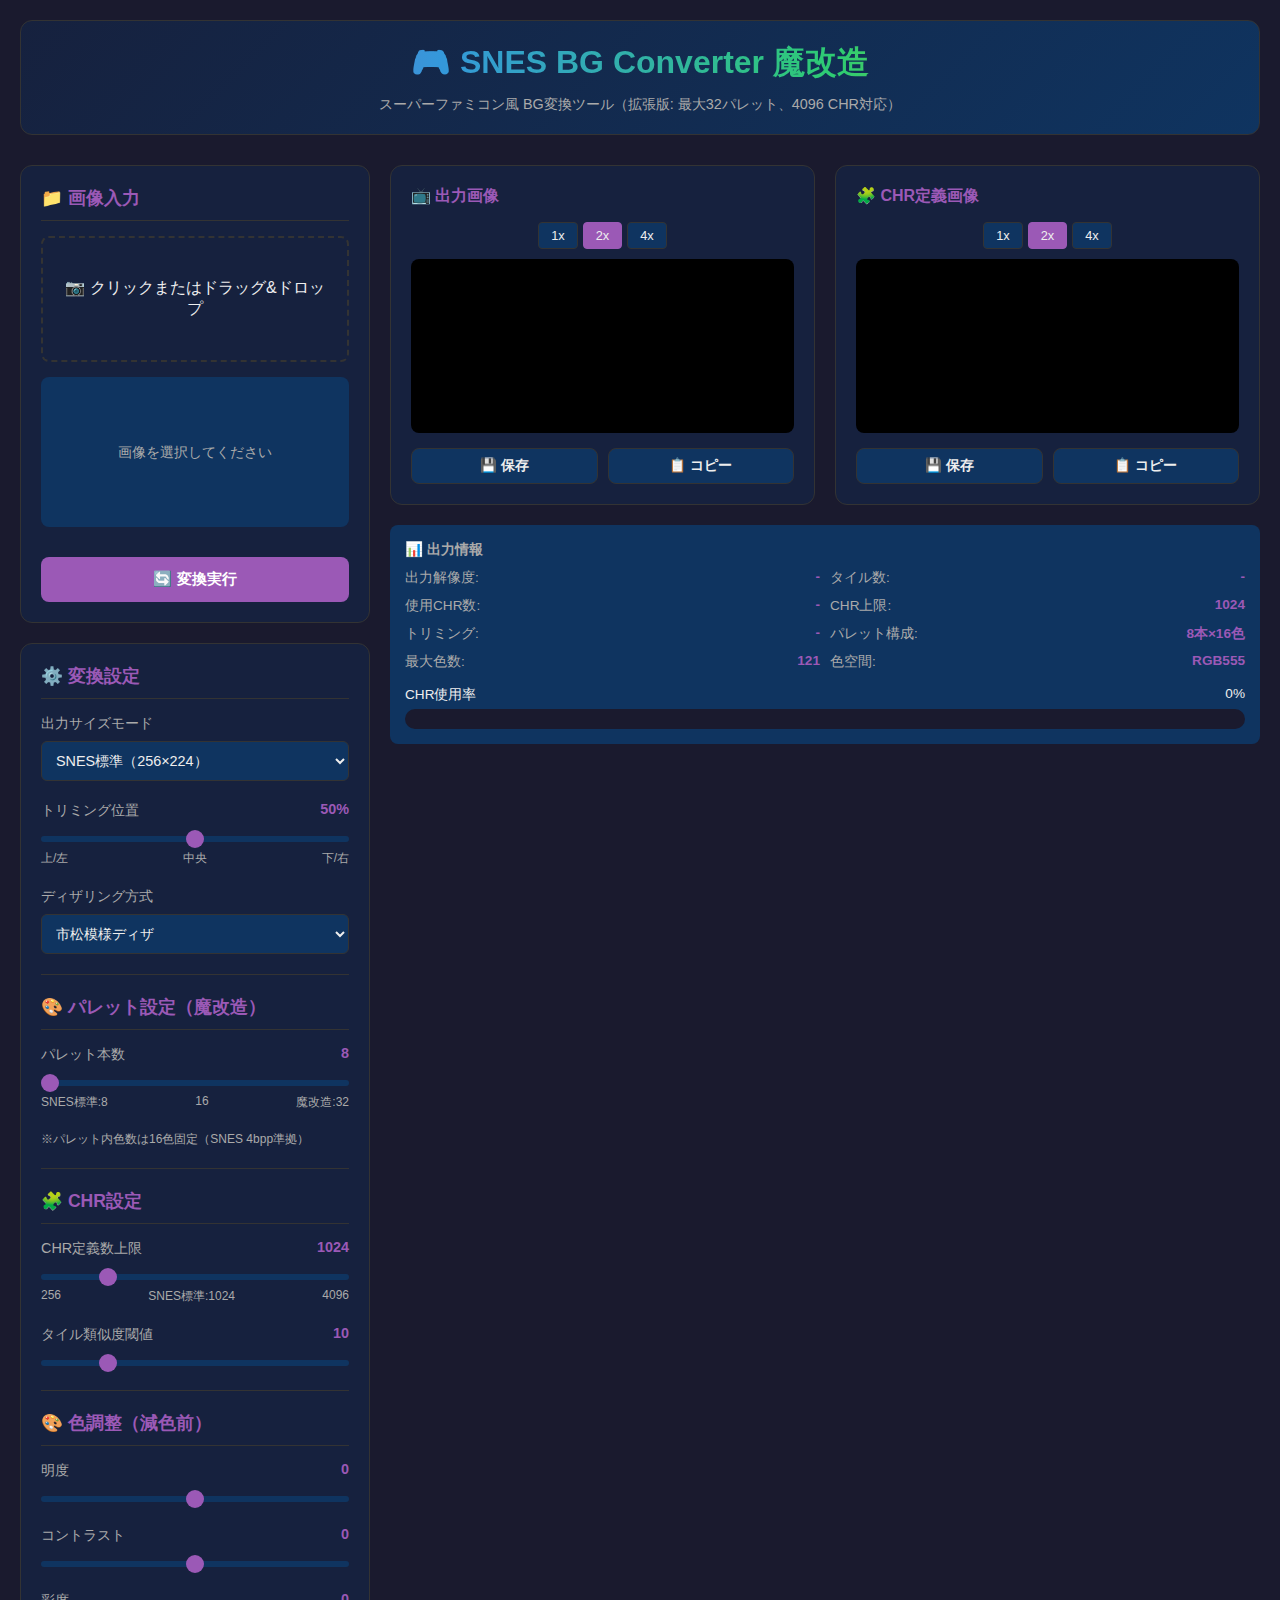
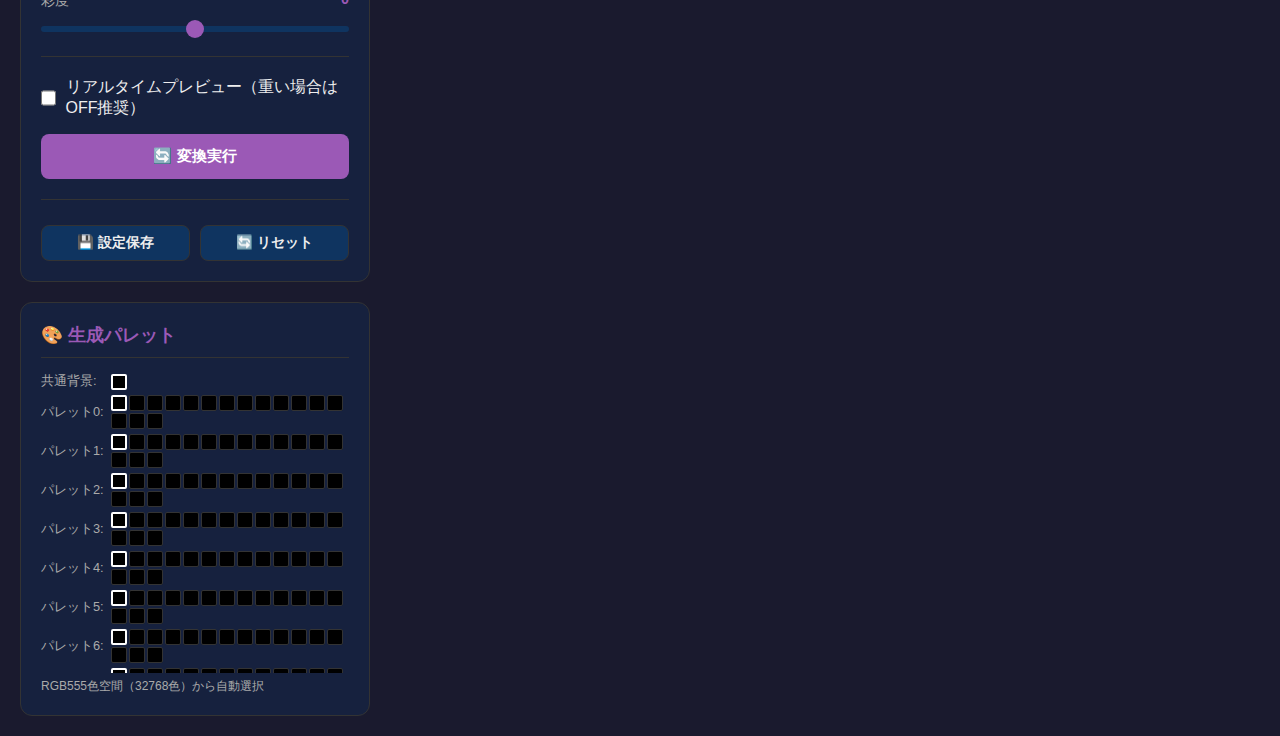
<file: sources/snes-bg-converter/index.html>
<!DOCTYPE html>
<html lang="ja">
<head>
    <meta charset="UTF-8">
    <meta name="viewport" content="width=device-width, initial-scale=1.0">
    <title>SNES BG Converter</title>
    <style>
        :root {
            --bg-primary: #1a1a2e;
            --bg-secondary: #16213e;
            --bg-tertiary: #0f3460;
            --accent: #9b59b6;
            --accent-hover: #a855f7;
            --text-primary: #eee;
            --text-secondary: #aaa;
            --border: #333;
        }
        
        * {
            box-sizing: border-box;
            margin: 0;
            padding: 0;
        }
        
        body {
            font-family: 'Segoe UI', 'Meiryo', sans-serif;
            background: var(--bg-primary);
            color: var(--text-primary);
            min-height: 100vh;
            padding: 20px;
        }
        
        .container {
            max-width: 1400px;
            margin: 0 auto;
        }
        
        header {
            text-align: center;
            margin-bottom: 30px;
            padding: 20px;
            background: linear-gradient(135deg, var(--bg-secondary), var(--bg-tertiary));
            border-radius: 12px;
            border: 1px solid var(--border);
        }
        
        header h1 {
            font-size: 2em;
            margin-bottom: 10px;
            background: linear-gradient(90deg, #9b59b6, #3498db, #2ecc71, #f1c40f);
            -webkit-background-clip: text;
            -webkit-text-fill-color: transparent;
            background-clip: text;
        }
        
        header p {
            color: var(--text-secondary);
            font-size: 0.9em;
        }
        
        .main-layout {
            display: grid;
            grid-template-columns: 350px 1fr;
            gap: 20px;
        }
        
        @media (max-width: 1000px) {
            .main-layout {
                grid-template-columns: 1fr;
            }
        }
        
        .panel {
            background: var(--bg-secondary);
            border-radius: 12px;
            padding: 20px;
            border: 1px solid var(--border);
        }
        
        .panel h2 {
            font-size: 1.1em;
            margin-bottom: 15px;
            padding-bottom: 10px;
            border-bottom: 1px solid var(--border);
            color: var(--accent);
        }
        
        .control-group {
            margin-bottom: 20px;
        }
        
        .control-group label {
            display: block;
            margin-bottom: 8px;
            font-size: 0.9em;
            color: var(--text-secondary);
        }
        
        .control-group .value {
            float: right;
            color: var(--accent);
            font-weight: bold;
        }
        
        input[type="range"] {
            width: 100%;
            height: 6px;
            border-radius: 3px;
            background: var(--bg-tertiary);
            outline: none;
            -webkit-appearance: none;
        }
        
        input[type="range"]::-webkit-slider-thumb {
            -webkit-appearance: none;
            width: 18px;
            height: 18px;
            border-radius: 50%;
            background: var(--accent);
            cursor: pointer;
            transition: background 0.2s;
        }
        
        input[type="range"]::-webkit-slider-thumb:hover {
            background: var(--accent-hover);
        }
        
        .range-labels {
            display: flex;
            justify-content: space-between;
            font-size: 0.75em;
            color: var(--text-secondary);
            margin-top: 4px;
        }
        
        select {
            width: 100%;
            padding: 10px;
            border-radius: 6px;
            border: 1px solid var(--border);
            background: var(--bg-tertiary);
            color: var(--text-primary);
            font-size: 0.9em;
            cursor: pointer;
        }
        
        .btn {
            display: inline-flex;
            align-items: center;
            justify-content: center;
            gap: 8px;
            padding: 12px 20px;
            border: none;
            border-radius: 8px;
            font-size: 0.95em;
            font-weight: 600;
            cursor: pointer;
            transition: all 0.2s;
        }
        
        .btn-primary {
            background: var(--accent);
            color: white;
            width: 100%;
        }
        
        .btn-primary:hover {
            background: var(--accent-hover);
            transform: translateY(-1px);
        }
        
        .btn-secondary {
            background: var(--bg-tertiary);
            color: var(--text-primary);
            border: 1px solid var(--border);
        }
        
        .btn-secondary:hover {
            background: var(--border);
        }
        
        .btn-small {
            padding: 8px 12px;
            font-size: 0.85em;
        }
        
        .btn-group {
            display: flex;
            gap: 10px;
            margin-top: 10px;
        }
        
        .btn-group .btn {
            flex: 1;
        }
        
        .file-input-wrapper {
            position: relative;
            margin-bottom: 15px;
        }
        
        .file-input-wrapper input[type="file"] {
            position: absolute;
            opacity: 0;
            width: 100%;
            height: 100%;
            cursor: pointer;
        }
        
        .file-input-label {
            display: flex;
            align-items: center;
            justify-content: center;
            gap: 10px;
            padding: 40px 20px;
            border: 2px dashed var(--border);
            border-radius: 8px;
            text-align: center;
            transition: all 0.2s;
            cursor: pointer;
        }
        
        .file-input-label:hover {
            border-color: var(--accent);
            background: rgba(155, 89, 182, 0.1);
        }
        
        .file-input-label.dragover {
            border-color: var(--accent);
            background: rgba(155, 89, 182, 0.2);
        }
        
        .preview-area {
            background: var(--bg-tertiary);
            border-radius: 8px;
            padding: 10px;
            margin-bottom: 15px;
            text-align: center;
            min-height: 150px;
            display: flex;
            align-items: center;
            justify-content: center;
        }
        
        .preview-area img {
            max-width: 100%;
            max-height: 200px;
            image-rendering: pixelated;
        }
        
        .preview-area .placeholder {
            color: var(--text-secondary);
            font-size: 0.9em;
        }
        
        .output-section {
            display: grid;
            grid-template-columns: 1fr 1fr;
            gap: 20px;
        }
        
        @media (max-width: 800px) {
            .output-section {
                grid-template-columns: 1fr;
            }
        }
        
        .output-panel {
            background: var(--bg-secondary);
            border-radius: 12px;
            padding: 20px;
            border: 1px solid var(--border);
        }
        
        .output-panel h3 {
            font-size: 1em;
            margin-bottom: 15px;
            color: var(--accent);
        }
        
        .output-canvas-wrapper {
            background: #000;
            border-radius: 8px;
            padding: 10px;
            text-align: center;
            margin-bottom: 15px;
            overflow: auto;
        }
        
        .output-canvas-wrapper canvas {
            image-rendering: pixelated;
            image-rendering: crisp-edges;
        }
        
        .zoom-controls {
            display: flex;
            gap: 5px;
            margin-bottom: 10px;
            justify-content: center;
        }
        
        .zoom-btn {
            padding: 5px 12px;
            font-size: 0.8em;
            border-radius: 4px;
            background: var(--bg-tertiary);
            color: var(--text-primary);
            border: 1px solid var(--border);
            cursor: pointer;
        }
        
        .zoom-btn.active {
            background: var(--accent);
            border-color: var(--accent);
        }
        
        .info-panel {
            background: var(--bg-tertiary);
            border-radius: 8px;
            padding: 15px;
            margin-top: 20px;
        }
        
        .info-panel h4 {
            font-size: 0.9em;
            margin-bottom: 10px;
            color: var(--text-secondary);
        }
        
        .info-grid {
            display: grid;
            grid-template-columns: repeat(2, 1fr);
            gap: 10px;
        }
        
        .info-item {
            display: flex;
            justify-content: space-between;
            font-size: 0.85em;
        }
        
        .info-item .label {
            color: var(--text-secondary);
        }
        
        .info-item .value {
            color: var(--accent);
            font-weight: bold;
        }
        
        .chr-usage {
            margin-top: 15px;
        }
        
        .chr-bar {
            height: 20px;
            background: var(--bg-primary);
            border-radius: 10px;
            overflow: hidden;
            margin-top: 5px;
        }
        
        .chr-bar-fill {
            height: 100%;
            background: linear-gradient(90deg, #2ecc71, #f1c40f, #e74c3c);
            transition: width 0.3s;
            border-radius: 10px;
        }
        
        .chr-bar-fill.warning {
            background: #f1c40f;
        }
        
        .chr-bar-fill.danger {
            background: #e74c3c;
        }
        
        .palette-display {
            margin-top: 15px;
            max-height: 300px;
            overflow-y: auto;
        }
        
        .palette-display h4 {
            font-size: 0.85em;
            color: var(--text-secondary);
            margin-bottom: 8px;
        }
        
        .palette-row {
            display: flex;
            align-items: center;
            margin-bottom: 5px;
            font-size: 0.8em;
        }
        
        .palette-label {
            width: 70px;
            color: var(--text-secondary);
            flex-shrink: 0;
        }
        
        .palette-colors {
            display: flex;
            gap: 2px;
            flex-wrap: wrap;
        }
        
        .palette-swatch {
            width: 16px;
            height: 16px;
            border-radius: 2px;
            border: 1px solid var(--border);
        }
        
        .palette-swatch.shared {
            border: 2px solid #fff;
        }
        
        .checkbox-group {
            display: flex;
            align-items: center;
            gap: 10px;
            margin-bottom: 15px;
        }
        
        .checkbox-group input[type="checkbox"] {
            width: 18px;
            height: 18px;
            accent-color: var(--accent);
        }
        
        .section-divider {
            height: 1px;
            background: var(--border);
            margin: 20px 0;
        }
        
        .processing-overlay {
            position: fixed;
            top: 0;
            left: 0;
            width: 100%;
            height: 100%;
            background: rgba(0, 0, 0, 0.8);
            display: flex;
            align-items: center;
            justify-content: center;
            z-index: 1000;
            display: none;
        }
        
        .processing-overlay.active {
            display: flex;
        }
        
        .processing-content {
            text-align: center;
        }
        
        .spinner {
            width: 60px;
            height: 60px;
            border: 4px solid var(--border);
            border-top-color: var(--accent);
            border-radius: 50%;
            animation: spin 1s linear infinite;
            margin: 0 auto 20px;
        }
        
        @keyframes spin {
            to { transform: rotate(360deg); }
        }
        
        .toast {
            position: fixed;
            bottom: 20px;
            right: 20px;
            padding: 15px 25px;
            background: var(--accent);
            color: white;
            border-radius: 8px;
            font-weight: 600;
            transform: translateY(100px);
            opacity: 0;
            transition: all 0.3s;
            z-index: 1001;
        }
        
        .toast.show {
            transform: translateY(0);
            opacity: 1;
        }
        
        .settings-footer {
            margin-top: 20px;
            padding-top: 15px;
            border-top: 1px solid var(--border);
        }
        
        .snes-info {
            font-size: 0.75em;
            color: var(--text-secondary);
            margin-top: 5px;
        }
    </style>
</head>
<body>
    <div class="container">
        <header>
            <h1>🎮 SNES BG Converter 魔改造</h1>
            <p>スーパーファミコン風 BG変換ツール（拡張版: 最大32パレット、4096 CHR対応）</p>
        </header>
        
        <div class="main-layout">
            <!-- Left Panel: Controls -->
            <div class="controls-column">
                <div class="panel">
                    <h2>📁 画像入力</h2>
                    <div class="file-input-wrapper">
                        <input type="file" id="imageInput" accept="image/*">
                        <div class="file-input-label" id="dropZone">
                            <span>📷 クリックまたはドラッグ&ドロップ</span>
                        </div>
                    </div>
                    <div class="preview-area" id="inputPreview">
                        <span class="placeholder">画像を選択してください</span>
                    </div>
                    
                    <button class="btn btn-primary" id="convertBtnTop" style="margin-top: 15px;">
                        🔄 変換実行
                    </button>
                </div>
                
                <div class="panel" style="margin-top: 20px;">
                    <h2>⚙️ 変換設定</h2>
                    
                    <div class="control-group">
                        <label>出力サイズモード</label>
                        <select id="outputMode">
                            <option value="snes" selected>SNES標準（256×224）</option>
                            <option value="qvga">QVGA（320×240）</option>
                            <option value="qvga2x">QVGA 2倍（640×480）</option>
                            <option value="auto">オート（アスペクト比維持）</option>
                        </select>
                    </div>
                    
                    <div class="control-group">
                        <label>
                            トリミング位置
                            <span class="value" id="cropPositionValue">50%</span>
                        </label>
                        <input type="range" id="cropPosition" min="25" max="75" value="50">
                        <div class="range-labels">
                            <span id="cropLabelLeft">上/左</span>
                            <span>中央</span>
                            <span id="cropLabelRight">下/右</span>
                        </div>
                    </div>
                    
                    <div class="control-group">
                        <label>ディザリング方式</label>
                        <select id="ditherMode">
                            <option value="none">なし（最近傍色）</option>
                            <option value="checker" selected>市松模様ディザ</option>
                            <option value="bayer2">Ordered Dither (Bayer 2×2)</option>
                            <option value="bayer4">Ordered Dither (Bayer 4×4)</option>
                        </select>
                    </div>
                    
                    <div class="section-divider"></div>
                    
                    <h2>🎨 パレット設定（魔改造）</h2>
                    
                    <div class="control-group">
                        <label>
                            パレット本数
                            <span class="value" id="paletteCountValue">8</span>
                        </label>
                        <input type="range" id="paletteCount" min="8" max="32" step="4" value="8">
                        <div class="range-labels">
                            <span>SNES標準:8</span>
                            <span>16</span>
                            <span>魔改造:32</span>
                        </div>
                    </div>
                    
                    <div class="snes-info">
                        ※パレット内色数は16色固定（SNES 4bpp準拠）
                    </div>
                    
                    <div class="section-divider"></div>
                    
                    <h2>🧩 CHR設定</h2>
                    
                    <div class="control-group">
                        <label>
                            CHR定義数上限
                            <span class="value" id="chrLimitValue">1024</span>
                        </label>
                        <input type="range" id="chrLimit" min="256" max="4096" step="128" value="1024">
                        <div class="range-labels">
                            <span>256</span>
                            <span>SNES標準:1024</span>
                            <span>4096</span>
                        </div>
                    </div>
                    
                    <div class="control-group">
                        <label>
                            タイル類似度閾値
                            <span class="value" id="similarityValue">10</span>
                        </label>
                        <input type="range" id="similarity" min="0" max="50" value="10">
                    </div>
                    
                    <div class="section-divider"></div>
                    
                    <h2>🎨 色調整（減色前）</h2>
                    
                    <div class="control-group">
                        <label>
                            明度
                            <span class="value" id="brightnessValue">0</span>
                        </label>
                        <input type="range" id="brightness" min="-100" max="100" value="0">
                    </div>
                    
                    <div class="control-group">
                        <label>
                            コントラスト
                            <span class="value" id="contrastValue">0</span>
                        </label>
                        <input type="range" id="contrast" min="-100" max="100" value="0">
                    </div>
                    
                    <div class="control-group">
                        <label>
                            彩度
                            <span class="value" id="saturationValue">0</span>
                        </label>
                        <input type="range" id="saturation" min="-100" max="100" value="0">
                    </div>
                    
                    <div class="section-divider"></div>
                    
                    <div class="checkbox-group">
                        <input type="checkbox" id="realtimePreview">
                        <label for="realtimePreview">リアルタイムプレビュー（重い場合はOFF推奨）</label>
                    </div>
                    
                    <button class="btn btn-primary" id="convertBtn">
                        🔄 変換実行
                    </button>
                    
                    <div class="settings-footer">
                        <div class="btn-group">
                            <button class="btn btn-secondary btn-small" id="saveSettings">
                                💾 設定保存
                            </button>
                            <button class="btn btn-secondary btn-small" id="resetSettings">
                                🔄 リセット
                            </button>
                        </div>
                    </div>
                </div>
                
                <!-- Palette Display -->
                <div class="panel" style="margin-top: 20px;">
                    <h2>🎨 生成パレット</h2>
                    <div class="palette-display" id="paletteDisplay">
                        <div class="palette-row">
                            <span class="palette-label">共通背景:</span>
                            <div class="palette-colors">
                                <div class="palette-swatch shared" id="bgColor" style="background: #000;"></div>
                            </div>
                        </div>
                        <div id="paletteContainer"></div>
                    </div>
                    <div class="snes-info">
                        RGB555色空間（32768色）から自動選択
                    </div>
                </div>
            </div>
            
            <!-- Right Panel: Output -->
            <div class="output-column">
                <div class="output-section">
                    <div class="output-panel">
                        <h3>📺 出力画像</h3>
                        <div class="zoom-controls">
                            <button class="zoom-btn" data-zoom="1" data-target="output">1x</button>
                            <button class="zoom-btn active" data-zoom="2" data-target="output">2x</button>
                            <button class="zoom-btn" data-zoom="4" data-target="output">4x</button>
                        </div>
                        <div class="output-canvas-wrapper" id="outputWrapper">
                            <canvas id="outputCanvas"></canvas>
                        </div>
                        <div class="btn-group">
                            <button class="btn btn-secondary btn-small" id="downloadOutput">
                                💾 保存
                            </button>
                            <button class="btn btn-secondary btn-small" id="copyOutput">
                                📋 コピー
                            </button>
                        </div>
                    </div>
                    
                    <div class="output-panel">
                        <h3>🧩 CHR定義画像</h3>
                        <div class="zoom-controls">
                            <button class="zoom-btn" data-zoom="1" data-target="chr">1x</button>
                            <button class="zoom-btn active" data-zoom="2" data-target="chr">2x</button>
                            <button class="zoom-btn" data-zoom="4" data-target="chr">4x</button>
                        </div>
                        <div class="output-canvas-wrapper" id="chrWrapper">
                            <canvas id="chrCanvas"></canvas>
                        </div>
                        <div class="btn-group">
                            <button class="btn btn-secondary btn-small" id="downloadChr">
                                💾 保存
                            </button>
                            <button class="btn btn-secondary btn-small" id="copyChr">
                                📋 コピー
                            </button>
                        </div>
                    </div>
                </div>
                
                <!-- Info Panel -->
                <div class="info-panel">
                    <h4>📊 出力情報</h4>
                    <div class="info-grid">
                        <div class="info-item">
                            <span class="label">出力解像度:</span>
                            <span class="value" id="infoResolution">-</span>
                        </div>
                        <div class="info-item">
                            <span class="label">タイル数:</span>
                            <span class="value" id="infoTiles">-</span>
                        </div>
                        <div class="info-item">
                            <span class="label">使用CHR数:</span>
                            <span class="value" id="infoChrUsed">-</span>
                        </div>
                        <div class="info-item">
                            <span class="label">CHR上限:</span>
                            <span class="value" id="infoChrLimit">1024</span>
                        </div>
                        <div class="info-item">
                            <span class="label">トリミング:</span>
                            <span class="value" id="infoCrop">-</span>
                        </div>
                        <div class="info-item">
                            <span class="label">パレット構成:</span>
                            <span class="value" id="infoPaletteConfig">8本×16色</span>
                        </div>
                        <div class="info-item">
                            <span class="label">最大色数:</span>
                            <span class="value" id="infoMaxColors">121</span>
                        </div>
                        <div class="info-item">
                            <span class="label">色空間:</span>
                            <span class="value">RGB555</span>
                        </div>
                    </div>
                    <div class="chr-usage">
                        <div style="display: flex; justify-content: space-between; font-size: 0.85em;">
                            <span>CHR使用率</span>
                            <span id="chrPercentage">0%</span>
                        </div>
                        <div class="chr-bar">
                            <div class="chr-bar-fill" id="chrBarFill" style="width: 0%;"></div>
                        </div>
                    </div>
                </div>
            </div>
        </div>
    </div>
    
    <!-- Processing Overlay -->
    <div class="processing-overlay" id="processingOverlay">
        <div class="processing-content">
            <div class="spinner"></div>
            <p>変換処理中...</p>
        </div>
    </div>
    
    <!-- Toast -->
    <div class="toast" id="toast"></div>
    
    <script>
        // SNES RGB555: 5 bits per channel (0-31)
        // Total: 32768 colors
        const COLORS_PER_PALETTE = 16; // Fixed for SNES 4bpp
        
        // Bayer matrices
        const BAYER2 = [[0, 2], [3, 1]];
        const BAYER4 = [
            [0, 8, 2, 10], [12, 4, 14, 6],
            [3, 11, 1, 9], [15, 7, 13, 5]
        ];
        
        // State
        let sourceImage = null;
        let outputZoom = 2;
        let chrZoom = 2;
        let convertTimeout = null;
        let generatedPalettes = null;
        
        // DOM Elements
        const elements = {
            imageInput: document.getElementById('imageInput'),
            dropZone: document.getElementById('dropZone'),
            inputPreview: document.getElementById('inputPreview'),
            outputMode: document.getElementById('outputMode'),
            cropPosition: document.getElementById('cropPosition'),
            cropPositionValue: document.getElementById('cropPositionValue'),
            cropLabelLeft: document.getElementById('cropLabelLeft'),
            cropLabelRight: document.getElementById('cropLabelRight'),
            ditherMode: document.getElementById('ditherMode'),
            paletteCount: document.getElementById('paletteCount'),
            paletteCountValue: document.getElementById('paletteCountValue'),
            paletteContainer: document.getElementById('paletteContainer'),
            chrLimit: document.getElementById('chrLimit'),
            chrLimitValue: document.getElementById('chrLimitValue'),
            similarity: document.getElementById('similarity'),
            similarityValue: document.getElementById('similarityValue'),
            brightness: document.getElementById('brightness'),
            brightnessValue: document.getElementById('brightnessValue'),
            contrast: document.getElementById('contrast'),
            contrastValue: document.getElementById('contrastValue'),
            saturation: document.getElementById('saturation'),
            saturationValue: document.getElementById('saturationValue'),
            realtimePreview: document.getElementById('realtimePreview'),
            convertBtn: document.getElementById('convertBtn'),
            convertBtnTop: document.getElementById('convertBtnTop'),
            saveSettings: document.getElementById('saveSettings'),
            resetSettings: document.getElementById('resetSettings'),
            outputCanvas: document.getElementById('outputCanvas'),
            chrCanvas: document.getElementById('chrCanvas'),
            outputWrapper: document.getElementById('outputWrapper'),
            chrWrapper: document.getElementById('chrWrapper'),
            downloadOutput: document.getElementById('downloadOutput'),
            copyOutput: document.getElementById('copyOutput'),
            downloadChr: document.getElementById('downloadChr'),
            copyChr: document.getElementById('copyChr'),
            infoResolution: document.getElementById('infoResolution'),
            infoTiles: document.getElementById('infoTiles'),
            infoChrUsed: document.getElementById('infoChrUsed'),
            infoChrLimit: document.getElementById('infoChrLimit'),
            infoCrop: document.getElementById('infoCrop'),
            infoPaletteConfig: document.getElementById('infoPaletteConfig'),
            infoMaxColors: document.getElementById('infoMaxColors'),
            chrPercentage: document.getElementById('chrPercentage'),
            chrBarFill: document.getElementById('chrBarFill'),
            processingOverlay: document.getElementById('processingOverlay'),
            toast: document.getElementById('toast'),
            bgColor: document.getElementById('bgColor')
        };
        
        // Default settings
        const defaultSettings = {
            outputMode: 'snes',
            cropPosition: 50,
            ditherMode: 'checker',
            paletteCount: 8,
            chrLimit: 1024,
            similarity: 10,
            brightness: 0,
            contrast: 0,
            saturation: 0,
            realtimePreview: false
        };
        
        // Initialize
        function init() {
            loadSettings();
            setupEventListeners();
            updateAllValues();
            initPaletteDisplay();
        }
        
        function initPaletteDisplay() {
            updatePaletteContainerUI();
        }
        
        function updatePaletteContainerUI() {
            const paletteCount = parseInt(elements.paletteCount.value);
            const container = elements.paletteContainer;
            container.innerHTML = '';
            
            const showCount = Math.min(paletteCount, 8);
            
            for (let i = 0; i < showCount; i++) {
                const row = document.createElement('div');
                row.className = 'palette-row';
                row.innerHTML = `
                    <span class="palette-label">パレット${i}:</span>
                    <div class="palette-colors" id="palette${i}"></div>
                `;
                container.appendChild(row);
                
                const colorsDiv = row.querySelector('.palette-colors');
                for (let j = 0; j < COLORS_PER_PALETTE; j++) {
                    const swatch = document.createElement('div');
                    swatch.className = 'palette-swatch' + (j === 0 ? ' shared' : '');
                    swatch.style.background = '#000';
                    colorsDiv.appendChild(swatch);
                }
            }
            
            if (paletteCount > 8) {
                const more = document.createElement('div');
                more.className = 'palette-row';
                more.innerHTML = `<span class="palette-label" style="color: var(--accent);">... 他 ${paletteCount - 8} パレット</span>`;
                container.appendChild(more);
            }
            
            const maxColors = 1 + paletteCount * (COLORS_PER_PALETTE - 1);
            elements.infoPaletteConfig.textContent = `${paletteCount}本×${COLORS_PER_PALETTE}色`;
            elements.infoMaxColors.textContent = maxColors;
        }
        
        // Event Listeners
        function setupEventListeners() {
            elements.imageInput.addEventListener('change', handleFileSelect);
            
            elements.dropZone.addEventListener('dragover', (e) => {
                e.preventDefault();
                elements.dropZone.classList.add('dragover');
            });
            elements.dropZone.addEventListener('dragleave', () => {
                elements.dropZone.classList.remove('dragover');
            });
            elements.dropZone.addEventListener('drop', (e) => {
                e.preventDefault();
                elements.dropZone.classList.remove('dragover');
                const files = e.dataTransfer.files;
                if (files.length > 0) handleFile(files[0]);
            });
            
            elements.chrLimit.addEventListener('input', () => {
                elements.chrLimitValue.textContent = elements.chrLimit.value;
                elements.infoChrLimit.textContent = elements.chrLimit.value;
                triggerConvert();
            });
            
            elements.similarity.addEventListener('input', () => {
                elements.similarityValue.textContent = elements.similarity.value;
                triggerConvert();
            });
            
            elements.brightness.addEventListener('input', () => {
                elements.brightnessValue.textContent = elements.brightness.value;
                triggerConvert();
            });
            
            elements.contrast.addEventListener('input', () => {
                elements.contrastValue.textContent = elements.contrast.value;
                triggerConvert();
            });
            
            elements.saturation.addEventListener('input', () => {
                elements.saturationValue.textContent = elements.saturation.value;
                triggerConvert();
            });
            
            elements.outputMode.addEventListener('change', triggerConvert);
            elements.ditherMode.addEventListener('change', triggerConvert);
            
            elements.paletteCount.addEventListener('input', () => {
                elements.paletteCountValue.textContent = elements.paletteCount.value;
                updatePaletteContainerUI();
                triggerConvert();
            });
            
            elements.cropPosition.addEventListener('input', () => {
                elements.cropPositionValue.textContent = elements.cropPosition.value + '%';
                triggerConvert();
            });
            
            elements.convertBtn.addEventListener('click', () => convert());
            elements.convertBtnTop.addEventListener('click', () => convert());
            elements.saveSettings.addEventListener('click', saveSettings);
            elements.resetSettings.addEventListener('click', resetSettings);
            
            elements.downloadOutput.addEventListener('click', () => downloadCanvas(elements.outputCanvas, 'snes_output.png'));
            elements.copyOutput.addEventListener('click', () => copyCanvasToClipboard(elements.outputCanvas));
            elements.downloadChr.addEventListener('click', () => downloadCanvas(elements.chrCanvas, 'snes_chr.png'));
            elements.copyChr.addEventListener('click', () => copyCanvasToClipboard(elements.chrCanvas));
            
            document.querySelectorAll('.zoom-btn').forEach(btn => {
                btn.addEventListener('click', () => {
                    const zoom = parseInt(btn.dataset.zoom);
                    const target = btn.dataset.target;
                    document.querySelectorAll(`.zoom-btn[data-target="${target}"]`).forEach(b => b.classList.remove('active'));
                    btn.classList.add('active');
                    if (target === 'output') {
                        outputZoom = zoom;
                        updateOutputDisplay();
                    } else {
                        chrZoom = zoom;
                        updateChrDisplay();
                    }
                });
            });
        }
        
        function handleFileSelect(e) {
            const file = e.target.files[0];
            if (file) handleFile(file);
        }
        
        function handleFile(file) {
            if (!file.type.startsWith('image/')) {
                showToast('画像ファイルを選択してください');
                return;
            }
            const reader = new FileReader();
            reader.onload = (e) => {
                const img = new Image();
                img.onload = () => {
                    sourceImage = img;
                    elements.inputPreview.innerHTML = '';
                    const previewImg = document.createElement('img');
                    previewImg.src = e.target.result;
                    elements.inputPreview.appendChild(previewImg);
                    showToast('画像を読み込みました。変換ボタンを押してください');
                };
                img.src = e.target.result;
            };
            reader.readAsDataURL(file);
        }
        
        function triggerConvert() {
            if (!sourceImage || !elements.realtimePreview.checked) return;
            clearTimeout(convertTimeout);
            convertTimeout = setTimeout(() => convert(), 300);
        }
        
        function updateAllValues() {
            elements.cropPositionValue.textContent = elements.cropPosition.value + '%';
            elements.paletteCountValue.textContent = elements.paletteCount.value;
            elements.chrLimitValue.textContent = elements.chrLimit.value;
            elements.similarityValue.textContent = elements.similarity.value;
            elements.brightnessValue.textContent = elements.brightness.value;
            elements.contrastValue.textContent = elements.contrast.value;
            elements.saturationValue.textContent = elements.saturation.value;
            elements.infoChrLimit.textContent = elements.chrLimit.value;
            updatePaletteContainerUI();
        }
        
        // RGB555 conversion
        function toRGB555(r, g, b) {
            // Convert 8-bit (0-255) to 5-bit (0-31)
            const r5 = Math.round(r / 255 * 31);
            const g5 = Math.round(g / 255 * 31);
            const b5 = Math.round(b / 255 * 31);
            return { 
                r: r5 * 8 + Math.floor(r5 / 4), // Convert back to 8-bit for display
                g: g5 * 8 + Math.floor(g5 / 4),
                b: b5 * 8 + Math.floor(b5 / 4),
                r5, g5, b5
            };
        }
        
        function colorDistance(c1, c2) {
            return Math.pow(c1.r - c2.r, 2) + Math.pow(c1.g - c2.g, 2) + Math.pow(c1.b - c2.b, 2);
        }
        
        function rgbToHex(r, g, b) {
            return '#' + [r, g, b].map(x => Math.max(0, Math.min(255, Math.round(x))).toString(16).padStart(2, '0')).join('');
        }
        
        // Main conversion
        async function convert() {
            if (!sourceImage) {
                showToast('画像を選択してください');
                return;
            }
            
            elements.processingOverlay.classList.add('active');
            await new Promise(resolve => setTimeout(resolve, 50));
            
            try {
                const settings = getSettings();
                const dims = calculateDimensions(sourceImage.width, sourceImage.height, settings.outputMode, settings.cropPosition);
                
                if (dims.cropDirection === 'horizontal') {
                    elements.cropLabelLeft.textContent = '左';
                    elements.cropLabelRight.textContent = '右';
                } else {
                    elements.cropLabelLeft.textContent = '上';
                    elements.cropLabelRight.textContent = '下';
                }
                
                const workCanvas = document.createElement('canvas');
                workCanvas.width = dims.width;
                workCanvas.height = dims.height;
                const workCtx = workCanvas.getContext('2d');
                
                workCtx.imageSmoothingEnabled = false;
                workCtx.drawImage(sourceImage, dims.cropX, dims.cropY, dims.srcW, dims.srcH, 0, 0, dims.width, dims.height);
                
                let imageData = workCtx.getImageData(0, 0, dims.width, dims.height);
                
                // Apply color adjustments
                imageData = applyColorAdjustments(imageData, settings);
                
                // Convert to RGB555
                imageData = convertToRGB555(imageData);
                
                // Find background color
                const bgColor = findBackgroundColor(imageData);
                
                // Generate palettes (tile-based for SNES)
                const palettes = generateSnesPalettes(imageData, dims.width, dims.height, bgColor, settings.paletteCount);
                generatedPalettes = palettes;
                
                // Assign palettes to tiles (8x8 for SNES, not 16x16 like NES)
                const tileMap = assignTilePalettes(imageData, dims.width, dims.height, palettes);
                
                // Apply dithering
                imageData = applySnesDithering(imageData, dims.width, dims.height, palettes, tileMap, settings.ditherMode);
                
                // CHR processing
                const chrResult = processChrTiles(imageData, dims.width, dims.height, settings);
                
                workCtx.putImageData(chrResult.imageData, 0, 0);
                
                elements.outputCanvas.width = dims.width;
                elements.outputCanvas.height = dims.height;
                const outputCtx = elements.outputCanvas.getContext('2d');
                outputCtx.imageSmoothingEnabled = false;
                outputCtx.drawImage(workCanvas, 0, 0);
                
                generateChrImage(chrResult.tiles);
                
                updatePaletteDisplay(bgColor, palettes);
                updateInfo(dims, chrResult, settings);
                updateOutputDisplay();
                updateChrDisplay();
                
            } catch (error) {
                console.error('Conversion error:', error);
                showToast('変換エラーが発生しました');
            }
            
            elements.processingOverlay.classList.remove('active');
        }
        
        function calculateDimensions(srcWidth, srcHeight, mode, cropPosition = 50) {
            let width, height;
            
            if (mode === 'snes') {
                width = 256;
                height = 224;
            } else if (mode === 'qvga') {
                width = 320;
                height = 240;
            } else if (mode === 'qvga2x') {
                width = 640;
                height = 480;
            } else {
                // auto mode
                const aspect = srcWidth / srcHeight;
                if (aspect >= 1) {
                    height = 224;
                    width = Math.round(height * aspect);
                } else {
                    width = 256;
                    height = Math.round(width / aspect);
                }
                width = Math.floor(width / 8) * 8;
                height = Math.floor(height / 8) * 8;
                width = Math.max(8, width);
                height = Math.max(8, height);
            }
            
            const outputAspect = width / height;
            const srcAspect = srcWidth / srcHeight;
            const positionRatio = (cropPosition - 25) / 50;
            
            let srcW, srcH, cropX, cropY, cropDirection;
            
            if (srcAspect > outputAspect) {
                srcH = srcHeight;
                srcW = Math.round(srcHeight * outputAspect);
                const maxCropX = srcWidth - srcW;
                cropX = Math.floor(maxCropX * positionRatio);
                cropY = 0;
                cropDirection = 'horizontal';
            } else {
                srcW = srcWidth;
                srcH = Math.round(srcWidth / outputAspect);
                const maxCropY = srcHeight - srcH;
                cropY = Math.floor(maxCropY * positionRatio);
                cropX = 0;
                cropDirection = 'vertical';
            }
            
            return { width, height, cropX, cropY, srcW, srcH, cropDirection };
        }
        
        function applyColorAdjustments(imageData, settings) {
            const data = imageData.data;
            const brightness = settings.brightness / 100;
            const contrast = (settings.contrast + 100) / 100;
            const saturation = (settings.saturation + 100) / 100;
            
            for (let i = 0; i < data.length; i += 4) {
                let r = data[i], g = data[i + 1], b = data[i + 2];
                
                r += brightness * 255;
                g += brightness * 255;
                b += brightness * 255;
                
                r = ((r / 255 - 0.5) * contrast + 0.5) * 255;
                g = ((g / 255 - 0.5) * contrast + 0.5) * 255;
                b = ((b / 255 - 0.5) * contrast + 0.5) * 255;
                
                const gray = 0.299 * r + 0.587 * g + 0.114 * b;
                r = gray + saturation * (r - gray);
                g = gray + saturation * (g - gray);
                b = gray + saturation * (b - gray);
                
                data[i] = Math.max(0, Math.min(255, r));
                data[i + 1] = Math.max(0, Math.min(255, g));
                data[i + 2] = Math.max(0, Math.min(255, b));
            }
            return imageData;
        }
        
        function convertToRGB555(imageData) {
            const data = imageData.data;
            for (let i = 0; i < data.length; i += 4) {
                const rgb555 = toRGB555(data[i], data[i + 1], data[i + 2]);
                data[i] = rgb555.r;
                data[i + 1] = rgb555.g;
                data[i + 2] = rgb555.b;
            }
            return imageData;
        }
        
        function findBackgroundColor(imageData) {
            const colorCount = new Map();
            const data = imageData.data;
            
            for (let i = 0; i < data.length; i += 4) {
                const key = `${data[i]},${data[i + 1]},${data[i + 2]}`;
                colorCount.set(key, (colorCount.get(key) || 0) + 1);
            }
            
            let maxCount = 0;
            let bgColor = { r: 0, g: 0, b: 0 };
            for (const [key, count] of colorCount) {
                if (count > maxCount) {
                    maxCount = count;
                    const [r, g, b] = key.split(',').map(Number);
                    bgColor = { r, g, b };
                }
            }
            return bgColor;
        }
        
        function generateSnesPalettes(imageData, width, height, bgColor, paletteCount) {
            const tilesX = Math.ceil(width / 8);
            const tilesY = Math.ceil(height / 8);
            const data = imageData.data;
            
            // Collect colors per tile
            const tileColors = [];
            
            for (let ty = 0; ty < tilesY; ty++) {
                for (let tx = 0; tx < tilesX; tx++) {
                    const colors = new Map();
                    for (let y = ty * 8; y < Math.min((ty + 1) * 8, height); y++) {
                        for (let x = tx * 8; x < Math.min((tx + 1) * 8, width); x++) {
                            const i = (y * width + x) * 4;
                            const key = `${data[i]},${data[i + 1]},${data[i + 2]}`;
                            colors.set(key, (colors.get(key) || 0) + 1);
                        }
                    }
                    tileColors.push({ tx, ty, colors });
                }
            }
            
            // Get all unique colors
            const allColors = new Set();
            for (const tile of tileColors) {
                for (const key of tile.colors.keys()) {
                    if (key !== `${bgColor.r},${bgColor.g},${bgColor.b}`) {
                        allColors.add(key);
                    }
                }
            }
            
            const colorArray = Array.from(allColors).map(key => {
                const [r, g, b] = key.split(',').map(Number);
                return { r, g, b, key };
            });
            
            // Initialize palettes
            const palettes = [];
            const colorsNeeded = COLORS_PER_PALETTE - 1;
            
            for (let i = 0; i < paletteCount; i++) {
                const palette = [bgColor];
                for (let j = 0; j < colorsNeeded; j++) {
                    const idx = Math.floor((i * colorsNeeded + j) * colorArray.length / (paletteCount * colorsNeeded)) % Math.max(1, colorArray.length);
                    if (colorArray[idx]) {
                        palette.push(colorArray[idx]);
                    } else {
                        palette.push(bgColor);
                    }
                }
                palettes.push(palette);
            }
            
            // K-means style refinement
            for (let iter = 0; iter < 5; iter++) {
                const paletteGroups = Array.from({ length: paletteCount }, () => []);
                
                // Assign tiles to palettes
                for (const tile of tileColors) {
                    let bestPalette = 0;
                    let bestScore = Infinity;
                    
                    for (let p = 0; p < paletteCount; p++) {
                        let score = 0;
                        for (const [key, count] of tile.colors) {
                            const [r, g, b] = key.split(',').map(Number);
                            let minDist = Infinity;
                            for (const pc of palettes[p]) {
                                const dist = colorDistance({ r, g, b }, pc);
                                minDist = Math.min(minDist, dist);
                            }
                            score += minDist * count;
                        }
                        if (score < bestScore) {
                            bestScore = score;
                            bestPalette = p;
                        }
                    }
                    paletteGroups[bestPalette].push(tile);
                }
                
                // Update palettes
                for (let p = 0; p < paletteCount; p++) {
                    if (paletteGroups[p].length === 0) continue;
                    
                    const colorCounts = new Map();
                    for (const tile of paletteGroups[p]) {
                        for (const [key, count] of tile.colors) {
                            if (key !== `${bgColor.r},${bgColor.g},${bgColor.b}`) {
                                colorCounts.set(key, (colorCounts.get(key) || 0) + count);
                            }
                        }
                    }
                    
                    const sorted = Array.from(colorCounts.entries())
                        .sort((a, b) => b[1] - a[1])
                        .slice(0, colorsNeeded)
                        .map(([key]) => {
                            const [r, g, b] = key.split(',').map(Number);
                            return { r, g, b };
                        });
                    
                    palettes[p] = [bgColor, ...sorted];
                    while (palettes[p].length < COLORS_PER_PALETTE) {
                        palettes[p].push(bgColor);
                    }
                }
            }
            
            return palettes;
        }
        
        function assignTilePalettes(imageData, width, height, palettes) {
            const tilesX = Math.ceil(width / 8);
            const tilesY = Math.ceil(height / 8);
            const data = imageData.data;
            const tileMap = [];
            
            for (let ty = 0; ty < tilesY; ty++) {
                const row = [];
                for (let tx = 0; tx < tilesX; tx++) {
                    let bestPalette = 0;
                    let bestScore = Infinity;
                    
                    for (let p = 0; p < palettes.length; p++) {
                        let score = 0;
                        for (let y = ty * 8; y < Math.min((ty + 1) * 8, height); y++) {
                            for (let x = tx * 8; x < Math.min((tx + 1) * 8, width); x++) {
                                const i = (y * width + x) * 4;
                                const r = data[i], g = data[i + 1], b = data[i + 2];
                                let minDist = Infinity;
                                for (const pc of palettes[p]) {
                                    const dist = colorDistance({ r, g, b }, pc);
                                    minDist = Math.min(minDist, dist);
                                }
                                score += minDist;
                            }
                        }
                        if (score < bestScore) {
                            bestScore = score;
                            bestPalette = p;
                        }
                    }
                    row.push(bestPalette);
                }
                tileMap.push(row);
            }
            return tileMap;
        }
        
        function applySnesDithering(imageData, width, height, palettes, tileMap, ditherMode) {
            const data = imageData.data;
            
            for (let y = 0; y < height; y++) {
                for (let x = 0; x < width; x++) {
                    const i = (y * width + x) * 4;
                    const tx = Math.floor(x / 8);
                    const ty = Math.floor(y / 8);
                    const palette = palettes[tileMap[ty][tx]];
                    
                    let r = data[i], g = data[i + 1], b = data[i + 2];
                    
                    let threshold = 0;
                    if (ditherMode === 'checker') {
                        threshold = ((x + y) % 2) * 32 - 16;
                    } else if (ditherMode === 'bayer2') {
                        threshold = (BAYER2[y % 2][x % 2] / 4 - 0.5) * 32;
                    } else if (ditherMode === 'bayer4') {
                        threshold = (BAYER4[y % 4][x % 4] / 16 - 0.5) * 32;
                    }
                    
                    r += threshold;
                    g += threshold;
                    b += threshold;
                    
                    let nearest = palette[0];
                    let minDist = Infinity;
                    for (const pc of palette) {
                        const dist = colorDistance({ r, g, b }, pc);
                        if (dist < minDist) {
                            minDist = dist;
                            nearest = pc;
                        }
                    }
                    
                    data[i] = nearest.r;
                    data[i + 1] = nearest.g;
                    data[i + 2] = nearest.b;
                }
            }
            
            return imageData;
        }
        
        function processChrTiles(imageData, width, height, settings) {
            const data = imageData.data;
            const tilesX = Math.ceil(width / 8);
            const tilesY = Math.ceil(height / 8);
            const threshold = settings.similarity * 64;
            
            const allTiles = [];
            for (let ty = 0; ty < tilesY; ty++) {
                for (let tx = 0; tx < tilesX; tx++) {
                    const tile = extractTile(data, width, height, tx * 8, ty * 8);
                    allTiles.push({ x: tx, y: ty, data: tile });
                }
            }
            
            const uniqueTiles = [];
            const tileMapping = new Array(allTiles.length);
            
            for (let i = 0; i < allTiles.length; i++) {
                let foundMatch = -1;
                for (let j = 0; j < uniqueTiles.length; j++) {
                    if (tilesAreSimilar(allTiles[i].data, uniqueTiles[j].data, threshold)) {
                        foundMatch = j;
                        break;
                    }
                }
                if (foundMatch >= 0) {
                    tileMapping[i] = foundMatch;
                } else {
                    tileMapping[i] = uniqueTiles.length;
                    uniqueTiles.push(allTiles[i]);
                }
            }
            
            while (uniqueTiles.length > settings.chrLimit) {
                let minDiff = Infinity;
                let mergeA = 0, mergeB = 1;
                
                for (let i = 0; i < uniqueTiles.length; i++) {
                    for (let j = i + 1; j < uniqueTiles.length; j++) {
                        const diff = tileDifference(uniqueTiles[i].data, uniqueTiles[j].data);
                        if (diff < minDiff) {
                            minDiff = diff;
                            mergeA = i;
                            mergeB = j;
                        }
                    }
                }
                
                for (let i = 0; i < tileMapping.length; i++) {
                    if (tileMapping[i] === mergeB) {
                        tileMapping[i] = mergeA;
                    } else if (tileMapping[i] > mergeB) {
                        tileMapping[i]--;
                    }
                }
                uniqueTiles.splice(mergeB, 1);
            }
            
            const newData = new Uint8ClampedArray(data.length);
            for (let i = 0; i < allTiles.length; i++) {
                const tileIndex = tileMapping[i];
                const tileData = uniqueTiles[tileIndex].data;
                writeTile(newData, width, height, allTiles[i].x * 8, allTiles[i].y * 8, tileData);
            }
            
            return {
                imageData: new ImageData(newData, width, height),
                tiles: uniqueTiles.map(t => t.data),
                tileCount: uniqueTiles.length
            };
        }
        
        function extractTile(data, width, height, startX, startY) {
            const tile = new Uint8ClampedArray(8 * 8 * 4);
            for (let y = 0; y < 8; y++) {
                for (let x = 0; x < 8; x++) {
                    const srcX = Math.min(startX + x, width - 1);
                    const srcY = Math.min(startY + y, height - 1);
                    const srcI = (srcY * width + srcX) * 4;
                    const dstI = (y * 8 + x) * 4;
                    tile[dstI] = data[srcI];
                    tile[dstI + 1] = data[srcI + 1];
                    tile[dstI + 2] = data[srcI + 2];
                    tile[dstI + 3] = 255;
                }
            }
            return tile;
        }
        
        function writeTile(data, width, height, startX, startY, tile) {
            for (let y = 0; y < 8; y++) {
                for (let x = 0; x < 8; x++) {
                    const dstX = startX + x;
                    const dstY = startY + y;
                    if (dstX < width && dstY < height) {
                        const dstI = (dstY * width + dstX) * 4;
                        const srcI = (y * 8 + x) * 4;
                        data[dstI] = tile[srcI];
                        data[dstI + 1] = tile[srcI + 1];
                        data[dstI + 2] = tile[srcI + 2];
                        data[dstI + 3] = 255;
                    }
                }
            }
        }
        
        function tilesAreSimilar(tile1, tile2, threshold) {
            return tileDifference(tile1, tile2) <= threshold;
        }
        
        function tileDifference(tile1, tile2) {
            let diff = 0;
            for (let i = 0; i < tile1.length; i += 4) {
                diff += Math.abs(tile1[i] - tile2[i]);
                diff += Math.abs(tile1[i + 1] - tile2[i + 1]);
                diff += Math.abs(tile1[i + 2] - tile2[i + 2]);
            }
            return diff;
        }
        
        function generateChrImage(tiles) {
            if (tiles.length === 0) {
                elements.chrCanvas.width = 8;
                elements.chrCanvas.height = 8;
                return;
            }
            
            const tilesPerRow = 16;
            const rows = Math.ceil(tiles.length / tilesPerRow);
            const cols = Math.min(tiles.length, tilesPerRow);
            
            elements.chrCanvas.width = cols * 8;
            elements.chrCanvas.height = rows * 8;
            
            const ctx = elements.chrCanvas.getContext('2d');
            const imageData = ctx.createImageData(cols * 8, rows * 8);
            
            for (let i = 0; i < tiles.length; i++) {
                const col = i % tilesPerRow;
                const row = Math.floor(i / tilesPerRow);
                writeTile(imageData.data, cols * 8, rows * 8, col * 8, row * 8, tiles[i]);
            }
            
            ctx.putImageData(imageData, 0, 0);
        }
        
        function updatePaletteDisplay(bgColor, palettes) {
            elements.bgColor.style.background = rgbToHex(bgColor.r, bgColor.g, bgColor.b);
            
            const showCount = Math.min(palettes.length, 8);
            
            for (let i = 0; i < showCount; i++) {
                const container = document.getElementById(`palette${i}`);
                if (!container) continue;
                
                const swatches = container.querySelectorAll('.palette-swatch');
                for (let j = 0; j < swatches.length && j < palettes[i].length; j++) {
                    const color = palettes[i][j] || bgColor;
                    swatches[j].style.background = rgbToHex(color.r, color.g, color.b);
                }
            }
        }
        
        function updateOutputDisplay() {
            const canvas = elements.outputCanvas;
            canvas.style.width = (canvas.width * outputZoom) + 'px';
            canvas.style.height = (canvas.height * outputZoom) + 'px';
        }
        
        function updateChrDisplay() {
            const canvas = elements.chrCanvas;
            canvas.style.width = (canvas.width * chrZoom) + 'px';
            canvas.style.height = (canvas.height * chrZoom) + 'px';
        }
        
        function updateInfo(dims, chrResult, settings) {
            elements.infoResolution.textContent = `${dims.width} × ${dims.height}`;
            elements.infoTiles.textContent = `${Math.ceil(dims.width / 8)} × ${Math.ceil(dims.height / 8)}`;
            elements.infoChrUsed.textContent = chrResult.tileCount;
            
            if (dims.cropX > 0 || dims.cropY > 0) {
                const direction = dims.cropDirection === 'horizontal' ? '左右' : '上下';
                elements.infoCrop.textContent = `${direction} ${settings.cropPosition}%`;
            } else {
                elements.infoCrop.textContent = 'なし';
            }
            
            const percentage = Math.round((chrResult.tileCount / settings.chrLimit) * 100);
            elements.chrPercentage.textContent = `${percentage}%`;
            elements.chrBarFill.style.width = `${Math.min(100, percentage)}%`;
            
            elements.chrBarFill.classList.remove('warning', 'danger');
            if (percentage >= 100) {
                elements.chrBarFill.classList.add('danger');
            } else if (percentage >= 80) {
                elements.chrBarFill.classList.add('warning');
            }
        }
        
        function getSettings() {
            return {
                outputMode: elements.outputMode.value,
                cropPosition: parseInt(elements.cropPosition.value),
                ditherMode: elements.ditherMode.value,
                paletteCount: parseInt(elements.paletteCount.value),
                chrLimit: parseInt(elements.chrLimit.value),
                similarity: parseInt(elements.similarity.value),
                brightness: parseInt(elements.brightness.value),
                contrast: parseInt(elements.contrast.value),
                saturation: parseInt(elements.saturation.value),
                realtimePreview: elements.realtimePreview.checked
            };
        }
        
        function saveSettings() {
            const settings = getSettings();
            document.cookie = `snesbg_settings=${JSON.stringify(settings)}; max-age=31536000; path=/`;
            showToast('設定を保存しました');
        }
        
        function loadSettings() {
            const match = document.cookie.match(/snesbg_settings=([^;]+)/);
            if (match) {
                try {
                    const settings = JSON.parse(match[1]);
                    applySettings(settings);
                } catch (e) {
                    console.error('Failed to load settings:', e);
                }
            }
        }
        
        function applySettings(settings) {
            elements.outputMode.value = settings.outputMode || defaultSettings.outputMode;
            elements.cropPosition.value = settings.cropPosition || defaultSettings.cropPosition;
            elements.ditherMode.value = settings.ditherMode || defaultSettings.ditherMode;
            elements.paletteCount.value = settings.paletteCount || defaultSettings.paletteCount;
            elements.chrLimit.value = settings.chrLimit || defaultSettings.chrLimit;
            elements.similarity.value = settings.similarity || defaultSettings.similarity;
            elements.brightness.value = settings.brightness || defaultSettings.brightness;
            elements.contrast.value = settings.contrast || defaultSettings.contrast;
            elements.saturation.value = settings.saturation || defaultSettings.saturation;
            elements.realtimePreview.checked = settings.realtimePreview !== undefined ? settings.realtimePreview : defaultSettings.realtimePreview;
            updateAllValues();
        }
        
        function resetSettings() {
            applySettings(defaultSettings);
            showToast('設定をリセットしました');
            if (sourceImage) convert();
        }
        
        function downloadCanvas(canvas, filename) {
            const dataUrl = canvas.toDataURL('image/png');
            const isIOS = /iPad|iPhone|iPod/.test(navigator.userAgent);
            
            if (isIOS) {
                const newTab = window.open();
                if (newTab) {
                    newTab.document.write(`
                        <!DOCTYPE html>
                        <html>
                        <head>
                            <meta name="viewport" content="width=device-width, initial-scale=1">
                            <title>${filename}</title>
                            <style>
                                body { margin: 0; padding: 20px; background: #1a1a2e; color: #eee; font-family: -apple-system, sans-serif; text-align: center; }
                                img { image-rendering: pixelated; border: 2px solid #333; max-width: 100%; margin-top: 10px; }
                                .hint { background: #9b59b6; padding: 15px; border-radius: 8px; margin: 10px; font-size: 16px; }
                            </style>
                        </head>
                        <body>
                            <div class="hint">📱 画像を長押し →「写真に追加」で保存</div>
                            <img src="${dataUrl}" />
                        </body>
                        </html>
                    `);
                    newTab.document.close();
                    showToast('新しいタブで開きました');
                } else {
                    window.location.href = dataUrl;
                }
            } else {
                const link = document.createElement('a');
                link.download = filename;
                link.href = dataUrl;
                document.body.appendChild(link);
                link.click();
                document.body.removeChild(link);
                showToast('ダウンロードを開始しました');
            }
        }
        
        async function copyCanvasToClipboard(canvas) {
            const isIOS = /iPad|iPhone|iPod/.test(navigator.userAgent);
            
            if (isIOS) {
                openImageInNewTab(canvas, '画像を長押しでコピーまたは保存');
                return;
            }
            
            try {
                const blob = await new Promise(resolve => canvas.toBlob(resolve, 'image/png'));
                await navigator.clipboard.write([new ClipboardItem({ 'image/png': blob })]);
                showToast('クリップボードにコピーしました');
                return;
            } catch (e) {
                console.log('Clipboard API not available, using fallback');
            }
            
            openImageInNewTab(canvas, '画像を右クリック →「画像をコピー」');
        }
        
        function openImageInNewTab(canvas, message) {
            try {
                const dataUrl = canvas.toDataURL('image/png');
                const newTab = window.open();
                if (newTab) {
                    newTab.document.write(`
                        <!DOCTYPE html>
                        <html>
                        <head>
                            <meta name="viewport" content="width=device-width, initial-scale=1">
                            <title>画像</title>
                            <style>
                                body { margin: 0; padding: 20px; background: #1a1a2e; color: #eee; font-family: -apple-system, sans-serif; text-align: center; }
                                img { image-rendering: pixelated; border: 2px solid #333; max-width: 100%; margin-top: 10px; }
                                .hint { background: #9b59b6; padding: 15px; border-radius: 8px; margin: 10px; font-size: 16px; }
                            </style>
                        </head>
                        <body>
                            <div class="hint">📋 ${message}</div>
                            <img src="${dataUrl}" />
                        </body>
                        </html>
                    `);
                    newTab.document.close();
                    showToast('新しいタブで開きました');
                } else {
                    showToast('ポップアップがブロックされました');
                }
            } catch (e) {
                console.error('Failed to open image:', e);
                showToast('エラーが発生しました');
            }
        }
        
        function showToast(message) {
            elements.toast.textContent = message;
            elements.toast.classList.add('show');
            setTimeout(() => elements.toast.classList.remove('show'), 2000);
        }
        
        init();
    </script>
</body>
</html>
</file>
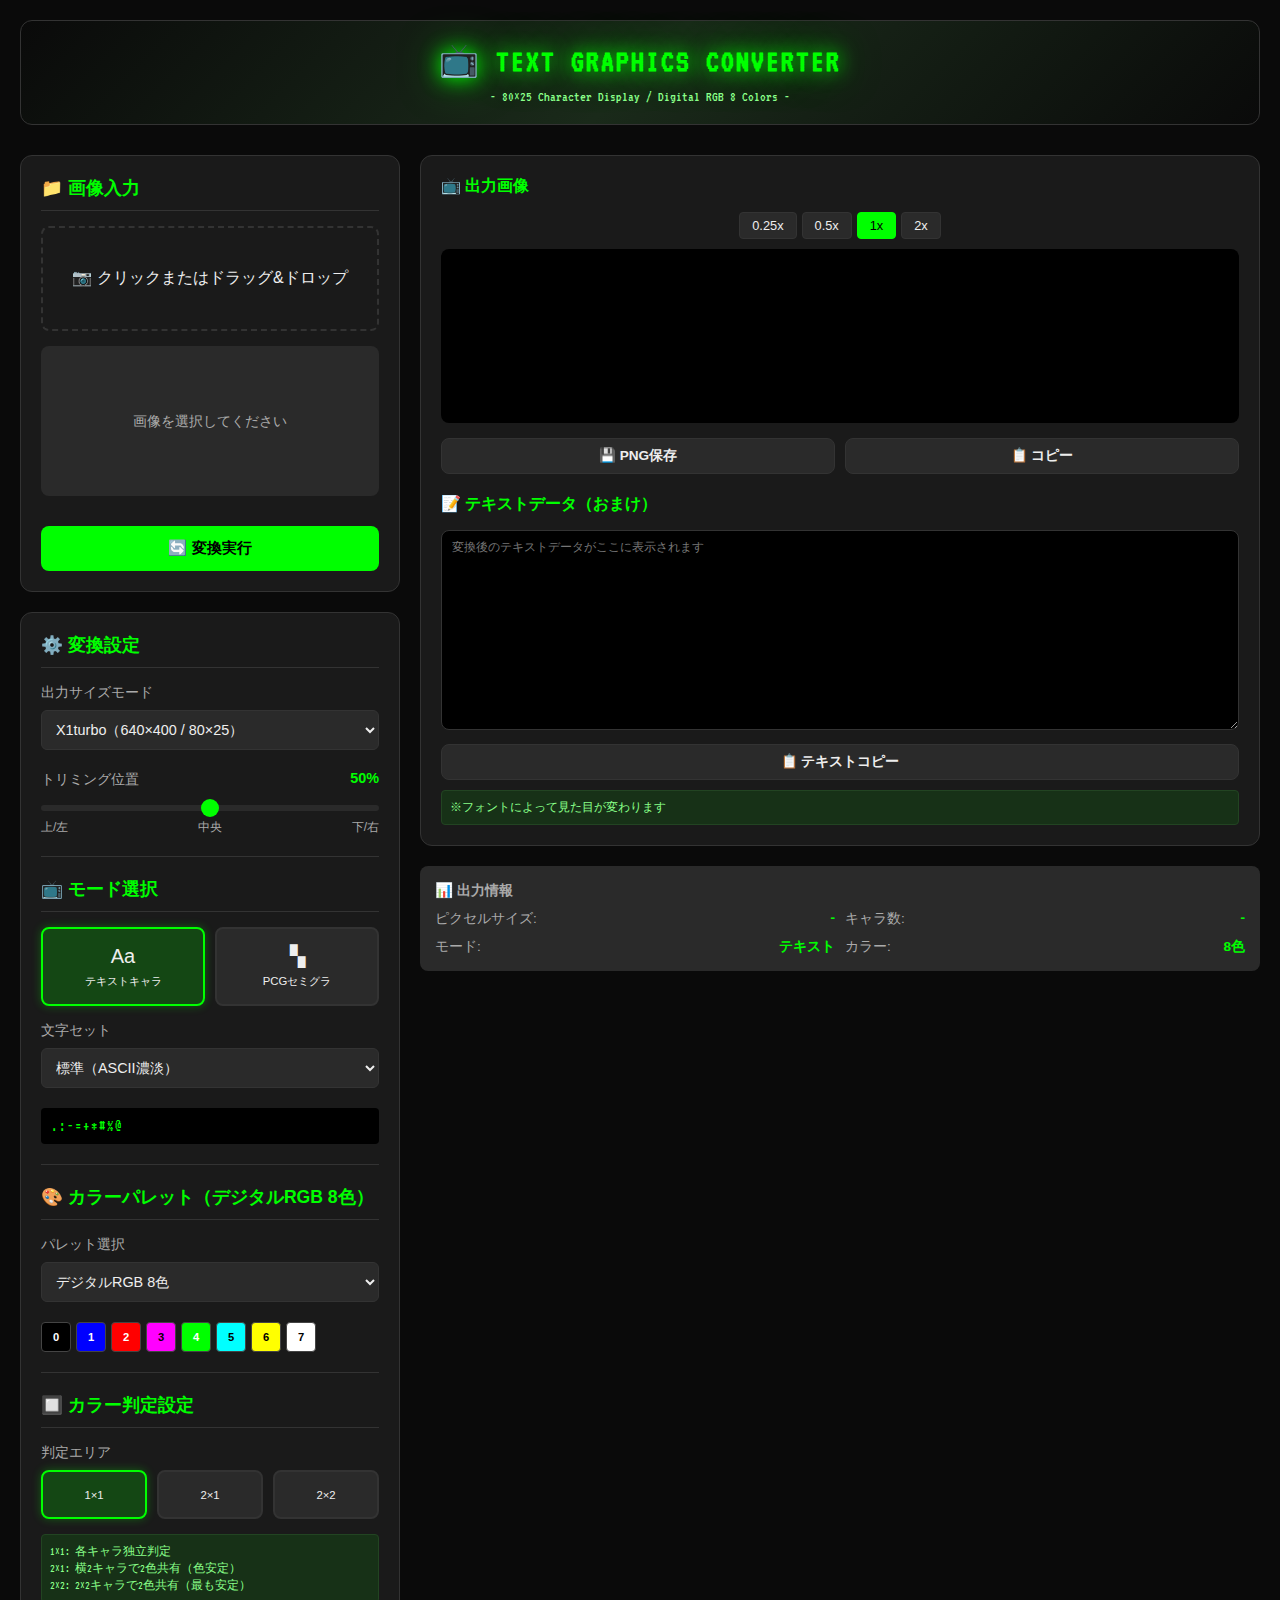
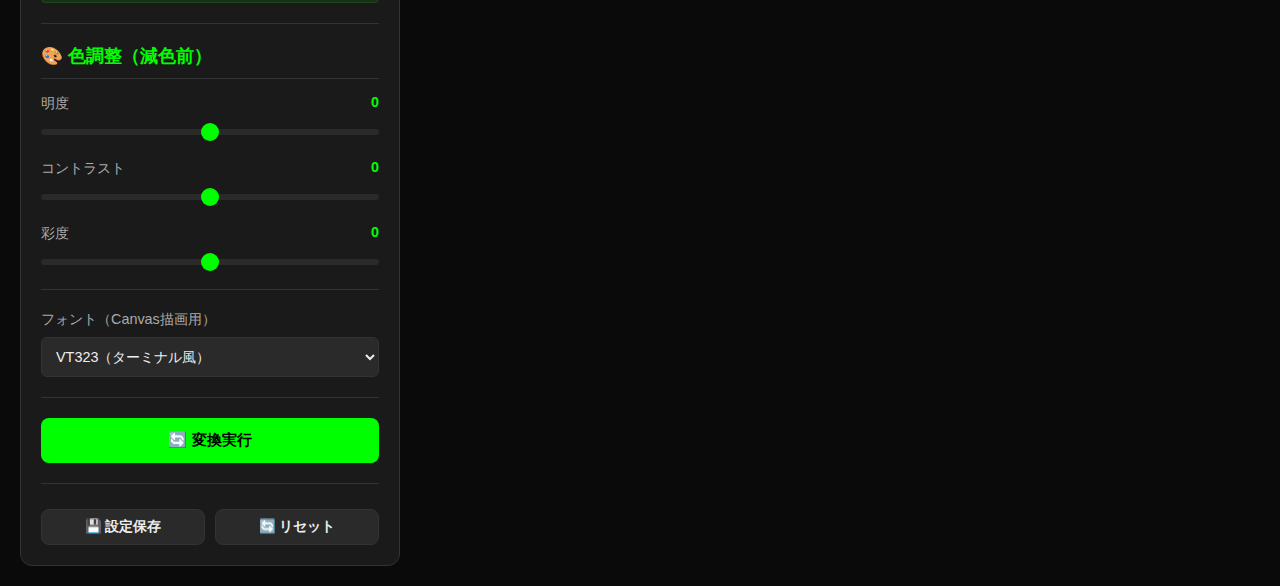
<file: sources/text-graphics-converter/index.html>
<!DOCTYPE html>
<html lang="ja">
<head>
    <meta charset="UTF-8">
    <meta name="viewport" content="width=device-width, initial-scale=1.0">
    <title>テキストグラフィックコンバーター</title>
    <link href="https://fonts.googleapis.com/css2?family=VT323&family=Press+Start+2P&display=swap" rel="stylesheet">
    <style>
        :root {
            --bg-primary: #0a0a0a;
            --bg-secondary: #1a1a1a;
            --bg-tertiary: #2a2a2a;
            --accent: #00ff00;
            --accent-hover: #44ff44;
            --text-primary: #eee;
            --text-secondary: #aaa;
            --border: #333;
        }
        
        * {
            box-sizing: border-box;
            margin: 0;
            padding: 0;
        }
        
        body {
            font-family: 'Segoe UI', 'Meiryo', sans-serif;
            background: var(--bg-primary);
            color: var(--text-primary);
            min-height: 100vh;
            padding: 20px;
        }
        
        .container {
            max-width: 1400px;
            margin: 0 auto;
        }
        
        header {
            text-align: center;
            margin-bottom: 30px;
            padding: 20px;
            background: linear-gradient(135deg, #0a0a0a, #1a2a1a, #0a0a0a);
            border-radius: 12px;
            border: 1px solid var(--border);
        }
        
        header h1 {
            font-size: 2em;
            margin-bottom: 10px;
            color: var(--accent);
            text-shadow: 0 0 20px var(--accent), 0 0 40px #008800;
            font-family: 'VT323', monospace;
            letter-spacing: 2px;
        }
        
        header p {
            color: #88ff88;
            font-size: 0.9em;
            font-family: 'VT323', monospace;
        }
        
        .main-layout {
            display: grid;
            grid-template-columns: 380px 1fr;
            gap: 20px;
        }
        
        @media (max-width: 1000px) {
            .main-layout {
                grid-template-columns: 1fr;
            }
        }
        
        .panel {
            background: var(--bg-secondary);
            border-radius: 12px;
            padding: 20px;
            border: 1px solid var(--border);
        }
        
        .panel h2 {
            font-size: 1.1em;
            margin-bottom: 15px;
            padding-bottom: 10px;
            border-bottom: 1px solid var(--border);
            color: var(--accent);
        }
        
        .control-group {
            margin-bottom: 20px;
        }
        
        .control-group label {
            display: block;
            margin-bottom: 8px;
            font-size: 0.9em;
            color: var(--text-secondary);
        }
        
        .control-group .value {
            float: right;
            color: var(--accent);
            font-weight: bold;
        }
        
        input[type="range"] {
            width: 100%;
            height: 6px;
            border-radius: 3px;
            background: var(--bg-tertiary);
            outline: none;
            -webkit-appearance: none;
        }
        
        input[type="range"]::-webkit-slider-thumb {
            -webkit-appearance: none;
            width: 18px;
            height: 18px;
            border-radius: 50%;
            background: var(--accent);
            cursor: pointer;
            transition: background 0.2s;
        }
        
        input[type="range"]::-webkit-slider-thumb:hover {
            background: var(--accent-hover);
        }
        
        .range-labels {
            display: flex;
            justify-content: space-between;
            font-size: 0.75em;
            color: var(--text-secondary);
            margin-top: 4px;
        }
        
        select {
            width: 100%;
            padding: 10px;
            border-radius: 6px;
            border: 1px solid var(--border);
            background: var(--bg-tertiary);
            color: var(--text-primary);
            font-size: 0.9em;
            cursor: pointer;
        }
        
        .btn {
            display: inline-flex;
            align-items: center;
            justify-content: center;
            gap: 8px;
            padding: 12px 20px;
            border: none;
            border-radius: 8px;
            font-size: 0.95em;
            font-weight: 600;
            cursor: pointer;
            transition: all 0.2s;
        }
        
        .btn-primary {
            background: var(--accent);
            color: black;
            width: 100%;
        }
        
        .btn-primary:hover {
            background: var(--accent-hover);
            transform: translateY(-1px);
            box-shadow: 0 0 20px rgba(0, 255, 0, 0.5);
        }
        
        .btn-secondary {
            background: var(--bg-tertiary);
            color: var(--text-primary);
            border: 1px solid var(--border);
        }
        
        .btn-secondary:hover {
            background: var(--border);
        }
        
        .btn-small {
            padding: 8px 12px;
            font-size: 0.85em;
        }
        
        .btn-group {
            display: flex;
            gap: 10px;
            margin-top: 10px;
        }
        
        .btn-group .btn {
            flex: 1;
        }
        
        .file-input-wrapper {
            position: relative;
            margin-bottom: 15px;
        }
        
        .file-input-wrapper input[type="file"] {
            position: absolute;
            opacity: 0;
            width: 100%;
            height: 100%;
            cursor: pointer;
        }
        
        .file-input-label {
            display: flex;
            align-items: center;
            justify-content: center;
            gap: 10px;
            padding: 40px 20px;
            border: 2px dashed var(--border);
            border-radius: 8px;
            text-align: center;
            transition: all 0.2s;
            cursor: pointer;
        }
        
        .file-input-label:hover {
            border-color: var(--accent);
            background: rgba(0, 255, 0, 0.1);
        }
        
        .file-input-label.dragover {
            border-color: var(--accent);
            background: rgba(0, 255, 0, 0.2);
        }
        
        .preview-area {
            background: var(--bg-tertiary);
            border-radius: 8px;
            padding: 10px;
            margin-bottom: 15px;
            text-align: center;
            min-height: 150px;
            display: flex;
            align-items: center;
            justify-content: center;
        }
        
        .preview-area img {
            max-width: 100%;
            max-height: 200px;
            image-rendering: pixelated;
        }
        
        .preview-area .placeholder {
            color: var(--text-secondary);
            font-size: 0.9em;
        }
        
        .output-panel {
            background: var(--bg-secondary);
            border-radius: 12px;
            padding: 20px;
            border: 1px solid var(--border);
        }
        
        .output-panel h3 {
            font-size: 1em;
            margin-bottom: 15px;
            color: var(--accent);
        }
        
        .output-canvas-wrapper {
            background: #000;
            border-radius: 8px;
            padding: 10px;
            text-align: center;
            margin-bottom: 15px;
            overflow: auto;
        }
        
        .output-canvas-wrapper canvas {
            image-rendering: pixelated;
            image-rendering: crisp-edges;
        }
        
        .zoom-controls {
            display: flex;
            gap: 5px;
            margin-bottom: 10px;
            justify-content: center;
        }
        
        .zoom-btn {
            padding: 5px 12px;
            font-size: 0.8em;
            border-radius: 4px;
            background: var(--bg-tertiary);
            color: var(--text-primary);
            border: 1px solid var(--border);
            cursor: pointer;
        }
        
        .zoom-btn.active {
            background: var(--accent);
            border-color: var(--accent);
            color: black;
        }
        
        .info-panel {
            background: var(--bg-tertiary);
            border-radius: 8px;
            padding: 15px;
            margin-top: 20px;
        }
        
        .info-panel h4 {
            font-size: 0.9em;
            margin-bottom: 10px;
            color: var(--text-secondary);
        }
        
        .info-grid {
            display: grid;
            grid-template-columns: repeat(2, 1fr);
            gap: 10px;
        }
        
        .info-item {
            display: flex;
            justify-content: space-between;
            font-size: 0.85em;
        }
        
        .info-item .label {
            color: var(--text-secondary);
        }
        
        .info-item .value {
            color: var(--accent);
            font-weight: bold;
        }
        
        .mode-selector {
            display: flex;
            gap: 10px;
            margin-bottom: 15px;
        }
        
        .mode-btn {
            flex: 1;
            padding: 15px 10px;
            border: 2px solid var(--border);
            border-radius: 8px;
            background: var(--bg-tertiary);
            color: var(--text-primary);
            cursor: pointer;
            text-align: center;
            transition: all 0.2s;
        }
        
        .mode-btn:hover {
            border-color: var(--accent);
        }
        
        .mode-btn.active {
            border-color: var(--accent);
            background: rgba(0, 255, 0, 0.2);
            box-shadow: 0 0 10px rgba(0, 255, 0, 0.3);
        }
        
        .mode-btn .mode-icon {
            font-size: 1.5em;
            display: block;
            margin-bottom: 5px;
        }
        
        .mode-btn .mode-name {
            font-size: 0.85em;
        }
        
        .charset-preview {
            font-family: 'VT323', monospace;
            font-size: 16px;
            background: #000;
            color: var(--accent);
            padding: 10px;
            border-radius: 4px;
            margin-top: 10px;
            letter-spacing: 2px;
            overflow-x: auto;
            white-space: nowrap;
        }
        
        .palette-display {
            display: flex;
            gap: 5px;
            margin-top: 10px;
            flex-wrap: wrap;
        }
        
        .palette-swatch {
            width: 30px;
            height: 30px;
            border-radius: 4px;
            border: 1px solid #444;
            display: flex;
            align-items: center;
            justify-content: center;
            font-size: 0.7em;
            font-weight: bold;
        }
        
        .monochrome-palette {
            display: flex;
            gap: 5px;
            margin-top: 10px;
            flex-wrap: wrap;
        }
        
        .mono-swatch {
            width: 36px;
            height: 36px;
            border-radius: 4px;
            border: 2px solid #444;
            display: flex;
            align-items: center;
            justify-content: center;
            font-size: 0.65em;
            font-weight: bold;
            cursor: pointer;
            transition: all 0.2s;
        }
        
        .mono-swatch:hover {
            transform: scale(1.1);
            border-color: #888;
        }
        
        .mono-swatch.selected {
            border-color: var(--accent);
            box-shadow: 0 0 8px var(--accent);
            transform: scale(1.1);
        }
        
        .section-divider {
            height: 1px;
            background: var(--border);
            margin: 20px 0;
        }
        
        .checkbox-group {
            display: flex;
            align-items: center;
            gap: 10px;
            margin-bottom: 15px;
        }
        
        .checkbox-group input[type="checkbox"] {
            width: 18px;
            height: 18px;
            accent-color: var(--accent);
        }
        
        .text-output {
            margin-top: 20px;
        }
        
        .text-output textarea {
            width: 100%;
            height: 200px;
            font-family: 'VT323', monospace;
            font-size: 12px;
            background: #000;
            color: var(--accent);
            border: 1px solid var(--border);
            border-radius: 8px;
            padding: 10px;
            resize: vertical;
            line-height: 1;
        }
        
        .processing-overlay {
            position: fixed;
            top: 0;
            left: 0;
            width: 100%;
            height: 100%;
            background: rgba(0, 0, 0, 0.9);
            display: flex;
            align-items: center;
            justify-content: center;
            z-index: 1000;
            display: none;
        }
        
        .processing-overlay.active {
            display: flex;
        }
        
        .processing-content {
            text-align: center;
        }
        
        .spinner {
            width: 60px;
            height: 60px;
            border: 4px solid var(--border);
            border-top-color: var(--accent);
            border-radius: 50%;
            animation: spin 1s linear infinite;
            margin: 0 auto 20px;
        }
        
        @keyframes spin {
            to { transform: rotate(360deg); }
        }
        
        .toast {
            position: fixed;
            bottom: 20px;
            right: 20px;
            padding: 15px 25px;
            background: var(--accent);
            color: black;
            border-radius: 8px;
            font-weight: 600;
            transform: translateY(100px);
            opacity: 0;
            transition: all 0.3s;
            z-index: 1001;
        }
        
        .toast.show {
            transform: translateY(0);
            opacity: 1;
        }
        
        .settings-footer {
            margin-top: 20px;
            padding-top: 15px;
            border-top: 1px solid var(--border);
        }
        
        .retro-info {
            font-size: 0.75em;
            color: #88ff88;
            margin-top: 10px;
            padding: 8px;
            background: rgba(0, 255, 0, 0.1);
            border-radius: 4px;
            border: 1px solid #224422;
            font-family: 'VT323', monospace;
        }
    </style>
</head>
<body>
    <div class="container">
        <header>
            <h1>📺 TEXT GRAPHICS CONVERTER</h1>
            <p>- 80×25 Character Display / Digital RGB 8 Colors -</p>
        </header>
        
        <div class="main-layout">
            <!-- Left Panel: Controls -->
            <div class="controls-column">
                <div class="panel">
                    <h2>📁 画像入力</h2>
                    <div class="file-input-wrapper">
                        <input type="file" id="imageInput" accept="image/*">
                        <div class="file-input-label" id="dropZone">
                            <span>📷 クリックまたはドラッグ&ドロップ</span>
                        </div>
                    </div>
                    <div class="preview-area" id="inputPreview">
                        <span class="placeholder">画像を選択してください</span>
                    </div>
                    
                    <button class="btn btn-primary" id="convertBtnTop" style="margin-top: 15px;">
                        🔄 変換実行
                    </button>
                </div>
                
                <div class="panel" style="margin-top: 20px;">
                    <h2>⚙️ 変換設定</h2>
                    
                    <div class="control-group">
                        <label>出力サイズモード</label>
                        <select id="outputMode">
                            <option value="x1turbo" selected>X1turbo（640×400 / 80×25）</option>
                            <option value="x1turbo2x">X1turbo ×2（1280×800 / 80×25）</option>
                            <option value="x1turbo4x">X1turbo ×4（2560×1600 / 80×25）</option>
                            <option value="vga">VGA（640×480 / 80×30）</option>
                            <option value="vga2x">VGA ×2（1280×960 / 80×30）</option>
                            <option value="vga4x">VGA ×4（2560×1920 / 80×30）</option>
                            <option value="auto">オート（アスペクト比維持）</option>
                            <option value="auto2x">オート ×2</option>
                            <option value="auto4x">オート ×4</option>
                            <option value="auto8x">オート ×8</option>
                        </select>
                    </div>
                    
                    <div class="control-group">
                        <label>
                            トリミング位置
                            <span class="value" id="cropPositionValue">50%</span>
                        </label>
                        <input type="range" id="cropPosition" min="25" max="75" value="50">
                        <div class="range-labels">
                            <span id="cropLabelLeft">上/左</span>
                            <span>中央</span>
                            <span id="cropLabelRight">下/右</span>
                        </div>
                    </div>
                    
                    <div class="section-divider"></div>
                    
                    <h2>📺 モード選択</h2>
                    
                    <div class="mode-selector">
                        <button class="mode-btn active" data-mode="text" id="modeText">
                            <span class="mode-icon">Aa</span>
                            <span class="mode-name">テキストキャラ</span>
                        </button>
                        <button class="mode-btn" data-mode="pcg" id="modePcg">
                            <span class="mode-icon">▚</span>
                            <span class="mode-name">PCGセミグラ</span>
                        </button>
                    </div>
                    
                    <!-- Text Mode Settings -->
                    <div id="textSettings">
                        <div class="control-group">
                            <label>文字セット</label>
                            <select id="charset">
                                <option value="standard" selected>標準（ASCII濃淡）</option>
                                <option value="block">ブロック文字</option>
                                <option value="detailed">詳細（記号多め）</option>
                            </select>
                        </div>
                        <div class="charset-preview" id="charsetPreview">
                            .:-=+*#%@
                        </div>
                    </div>
                    
                    <!-- PCG Mode Settings -->
                    <div id="pcgSettings" style="display: none;">
                        <div class="control-group">
                            <label>
                                ON/OFF閾値
                                <span class="value" id="thresholdValue">50%</span>
                            </label>
                            <input type="range" id="threshold" min="10" max="90" value="50">
                            <div class="range-labels">
                                <span>暗い優先</span>
                                <span>明るい優先</span>
                            </div>
                        </div>
                        <div class="retro-info">
                            1キャラ = 2×2ブロック（各4×8ピクセル）<br>
                            実効解像度: 160×50ブロック
                        </div>
                    </div>
                    
                    <div class="section-divider"></div>
                    
                    <h2 id="paletteTitle">🎨 カラーパレット（デジタルRGB 8色）</h2>
                    
                    <div class="control-group">
                        <label>パレット選択</label>
                        <select id="paletteSelect">
                            <option value="digital8" selected>デジタルRGB 8色</option>
                            <option value="msx">MSX 15色（TMS9918）</option>
                            <option value="famicom">ファミコン 54色</option>
                            <option value="monochrome">モノクロ（単色）</option>
                        </select>
                    </div>
                    
                    <div class="palette-display" id="paletteDisplay"></div>
                    
                    <!-- Monochrome color picker (MSX 16 colors) -->
                    <div id="monochromeSettings" style="display: none;">
                        <div class="control-group">
                            <label>単色カラー選択（MSX 16色）</label>
                            <div class="monochrome-palette" id="monochromePalette"></div>
                        </div>
                        <div class="retro-info">
                            💡 輝度のみで表現するクラシックなモノクロ表示
                        </div>
                    </div>
                    
                    <div class="section-divider"></div>
                    
                    <h2>🔲 カラー判定設定</h2>
                    
                    <div class="control-group">
                        <label>判定エリア</label>
                        <div class="mode-selector" style="margin-top: 8px;">
                            <button class="mode-btn active" data-colorblock="1x1" id="colorBlock1x1">
                                <span class="mode-name">1×1</span>
                            </button>
                            <button class="mode-btn" data-colorblock="2x1" id="colorBlock2x1">
                                <span class="mode-name">2×1</span>
                            </button>
                            <button class="mode-btn" data-colorblock="2x2" id="colorBlock2x2">
                                <span class="mode-name">2×2</span>
                            </button>
                        </div>
                        <div class="retro-info">
                            1×1: 各キャラ独立判定<br>
                            2×1: 横2キャラで2色共有（色安定）<br>
                            2×2: 2×2キャラで2色共有（最も安定）
                        </div>
                    </div>
                    
                    <div id="ditherPatternSettings" style="display: none;">
                        <div class="control-group">
                            <label>2色配置パターン</label>
                            <div class="mode-selector" style="margin-top: 8px;">
                                <button class="mode-btn active" data-ditherpattern="stripe" id="ditherStripe">
                                    <span class="mode-name">縦縞</span>
                                </button>
                                <button class="mode-btn" data-ditherpattern="checker" id="ditherChecker">
                                    <span class="mode-name">市松</span>
                                </button>
                                <button class="mode-btn" data-ditherpattern="horizontal" id="ditherHorizontal">
                                    <span class="mode-name">横縞</span>
                                </button>
                            </div>
                            <div class="retro-info" id="ditherPatternInfo">
                                縦縞: 奇数列と偶数列で色分け
                            </div>
                        </div>
                    </div>
                    
                    <div class="section-divider"></div>
                    
                    <h2>🎨 色調整（減色前）</h2>
                    
                    <div class="control-group">
                        <label>
                            明度
                            <span class="value" id="brightnessValue">0</span>
                        </label>
                        <input type="range" id="brightness" min="-100" max="100" value="0">
                    </div>
                    
                    <div class="control-group">
                        <label>
                            コントラスト
                            <span class="value" id="contrastValue">0</span>
                        </label>
                        <input type="range" id="contrast" min="-100" max="100" value="0">
                    </div>
                    
                    <div class="control-group">
                        <label>
                            彩度
                            <span class="value" id="saturationValue">0</span>
                        </label>
                        <input type="range" id="saturation" min="-100" max="100" value="0">
                    </div>
                    
                    <div class="section-divider"></div>
                    
                    <div class="control-group">
                        <label>フォント（Canvas描画用）</label>
                        <select id="fontSelect">
                            <option value="VT323" selected>VT323（ターミナル風）</option>
                            <option value="Press Start 2P">Press Start 2P（ファミコン風）</option>
                        </select>
                    </div>
                    
                    <div class="section-divider"></div>
                    
                    <button class="btn btn-primary" id="convertBtn">
                        🔄 変換実行
                    </button>
                    
                    <div class="settings-footer">
                        <div class="btn-group">
                            <button class="btn btn-secondary btn-small" id="saveSettings">
                                💾 設定保存
                            </button>
                            <button class="btn btn-secondary btn-small" id="resetSettings">
                                🔄 リセット
                            </button>
                        </div>
                    </div>
                </div>
            </div>
            
            <!-- Right Panel: Output -->
            <div class="output-column">
                <div class="output-panel">
                    <h3>📺 出力画像</h3>
                    <div class="zoom-controls">
                        <button class="zoom-btn" data-zoom="0.25">0.25x</button>
                        <button class="zoom-btn" data-zoom="0.5">0.5x</button>
                        <button class="zoom-btn active" data-zoom="1">1x</button>
                        <button class="zoom-btn" data-zoom="2">2x</button>
                    </div>
                    <div class="output-canvas-wrapper" id="outputWrapper">
                        <canvas id="outputCanvas"></canvas>
                    </div>
                    <div class="btn-group">
                        <button class="btn btn-secondary btn-small" id="downloadOutput">
                            💾 PNG保存
                        </button>
                        <button class="btn btn-secondary btn-small" id="copyOutput">
                            📋 コピー
                        </button>
                    </div>
                    
                    <!-- Text Output -->
                    <div class="text-output">
                        <h3>📝 テキストデータ（おまけ）</h3>
                        <textarea id="textOutput" readonly placeholder="変換後のテキストデータがここに表示されます"></textarea>
                        <div class="btn-group">
                            <button class="btn btn-secondary btn-small" id="copyText">
                                📋 テキストコピー
                            </button>
                        </div>
                        <div class="retro-info">
                            ※フォントによって見た目が変わります
                        </div>
                    </div>
                </div>
                
                <!-- Info Panel -->
                <div class="info-panel">
                    <h4>📊 出力情報</h4>
                    <div class="info-grid">
                        <div class="info-item">
                            <span class="label">ピクセルサイズ:</span>
                            <span class="value" id="infoPixels">-</span>
                        </div>
                        <div class="info-item">
                            <span class="label">キャラ数:</span>
                            <span class="value" id="infoChars">-</span>
                        </div>
                        <div class="info-item">
                            <span class="label">モード:</span>
                            <span class="value" id="infoMode">テキスト</span>
                        </div>
                        <div class="info-item">
                            <span class="label">カラー:</span>
                            <span class="value">8色</span>
                        </div>
                    </div>
                </div>
            </div>
        </div>
    </div>
    
    <!-- Processing Overlay -->
    <div class="processing-overlay" id="processingOverlay">
        <div class="processing-content">
            <div class="spinner"></div>
            <p>変換処理中...</p>
        </div>
    </div>
    
    <!-- Toast -->
    <div class="toast" id="toast"></div>
    
    <script>
        // Digital RGB 8 colors
        // Palette definitions
        const PALETTE_DIGITAL8 = [
            { r: 0,   g: 0,   b: 0,   name: '黒' },   // 0
            { r: 0,   g: 0,   b: 255, name: '青' },   // 1
            { r: 255, g: 0,   b: 0,   name: '赤' },   // 2
            { r: 255, g: 0,   b: 255, name: '紫' },   // 3
            { r: 0,   g: 255, b: 0,   name: '緑' },   // 4
            { r: 0,   g: 255, b: 255, name: '水' },   // 5
            { r: 255, g: 255, b: 0,   name: '黄' },   // 6
            { r: 255, g: 255, b: 255, name: '白' }    // 7
        ];
        
        // MSX TMS9918 palette (15 colors, excluding transparent)
        const PALETTE_MSX = [
            { r: 0,   g: 0,   b: 0,   name: '黒' },        // 1
            { r: 62,  g: 184, b: 73,  name: '中緑' },      // 2
            { r: 116, g: 208, b: 125, name: '明緑' },      // 3
            { r: 89,  g: 85,  b: 224, name: '暗青' },      // 4
            { r: 128, g: 118, b: 241, name: '明青' },      // 5
            { r: 185, g: 94,  b: 81,  name: '暗赤' },      // 6
            { r: 101, g: 219, b: 239, name: '水色' },      // 7
            { r: 219, g: 101, b: 89,  name: '中赤' },      // 8
            { r: 255, g: 137, b: 125, name: '明赤' },      // 9
            { r: 204, g: 195, b: 94,  name: '暗黄' },      // 10
            { r: 222, g: 208, b: 135, name: '明黄' },      // 11
            { r: 58,  g: 162, b: 65,  name: '暗緑' },      // 12
            { r: 183, g: 102, b: 181, name: 'マゼンタ' },  // 13
            { r: 204, g: 204, b: 204, name: '灰' },        // 14
            { r: 255, g: 255, b: 255, name: '白' }         // 15
        ];
        
        // MSX TMS9918 full 16 colors (for monochrome color selection)
        const PALETTE_MSX_16 = [
            { r: 0,   g: 0,   b: 0,   name: '透明/黒' },   // 0 (transparent, treat as black)
            { r: 0,   g: 0,   b: 0,   name: '黒' },        // 1
            { r: 62,  g: 184, b: 73,  name: '中緑' },      // 2
            { r: 116, g: 208, b: 125, name: '明緑' },      // 3
            { r: 89,  g: 85,  b: 224, name: '暗青' },      // 4
            { r: 128, g: 118, b: 241, name: '明青' },      // 5
            { r: 185, g: 94,  b: 81,  name: '暗赤' },      // 6
            { r: 101, g: 219, b: 239, name: '水色' },      // 7
            { r: 219, g: 101, b: 89,  name: '中赤' },      // 8
            { r: 255, g: 137, b: 125, name: '明赤' },      // 9
            { r: 204, g: 195, b: 94,  name: '暗黄' },      // 10
            { r: 222, g: 208, b: 135, name: '明黄' },      // 11
            { r: 58,  g: 162, b: 65,  name: '暗緑' },      // 12
            { r: 183, g: 102, b: 181, name: 'マゼンタ' },  // 13
            { r: 204, g: 204, b: 204, name: '灰' },        // 14
            { r: 255, g: 255, b: 255, name: '白' }         // 15
        ];
        
        // Famicom/NES palette (54 colors)
        const PALETTE_FAMICOM = [
            { r: 84,  g: 84,  b: 84,  name: '灰1' },
            { r: 0,   g: 30,  b: 116, name: '暗青' },
            { r: 8,   g: 16,  b: 144, name: '青紫' },
            { r: 48,  g: 0,   b: 136, name: '紫' },
            { r: 68,  g: 0,   b: 100, name: '暗紫' },
            { r: 92,  g: 0,   b: 48,  name: '暗赤紫' },
            { r: 84,  g: 4,   b: 0,   name: '暗赤' },
            { r: 60,  g: 24,  b: 0,   name: '茶' },
            { r: 32,  g: 42,  b: 0,   name: '暗黄緑' },
            { r: 8,   g: 58,  b: 0,   name: '暗緑' },
            { r: 0,   g: 64,  b: 0,   name: '緑' },
            { r: 0,   g: 60,  b: 0,   name: '暗緑2' },
            { r: 0,   g: 50,  b: 60,  name: '暗青緑' },
            { r: 0,   g: 0,   b: 0,   name: '黒' },
            { r: 152, g: 150, b: 152, name: '灰2' },
            { r: 8,   g: 76,  b: 196, name: '青' },
            { r: 48,  g: 50,  b: 236, name: '明青紫' },
            { r: 92,  g: 30,  b: 228, name: '明紫' },
            { r: 136, g: 20,  b: 176, name: 'マゼンタ' },
            { r: 160, g: 20,  b: 100, name: '赤紫' },
            { r: 152, g: 34,  b: 32,  name: '赤' },
            { r: 120, g: 60,  b: 0,   name: 'オレンジ' },
            { r: 84,  g: 90,  b: 0,   name: '黄緑' },
            { r: 40,  g: 114, b: 0,   name: '明緑' },
            { r: 8,   g: 124, b: 0,   name: '緑2' },
            { r: 0,   g: 118, b: 40,  name: '青緑' },
            { r: 0,   g: 102, b: 120, name: 'シアン' },
            { r: 236, g: 238, b: 236, name: '明灰' },
            { r: 76,  g: 154, b: 236, name: '明青' },
            { r: 120, g: 124, b: 236, name: '明青紫2' },
            { r: 176, g: 98,  b: 236, name: '明紫2' },
            { r: 228, g: 84,  b: 236, name: '明マゼンタ' },
            { r: 236, g: 88,  b: 180, name: 'ピンク' },
            { r: 236, g: 106, b: 100, name: '明赤' },
            { r: 212, g: 136, b: 32,  name: '明オレンジ' },
            { r: 160, g: 170, b: 0,   name: '黄' },
            { r: 116, g: 196, b: 0,   name: '明黄緑' },
            { r: 76,  g: 208, b: 32,  name: '明緑2' },
            { r: 56,  g: 204, b: 108, name: '明青緑' },
            { r: 56,  g: 180, b: 204, name: '明シアン' },
            { r: 60,  g: 60,  b: 60,  name: '暗灰' },
            { r: 168, g: 204, b: 236, name: 'パステル青' },
            { r: 188, g: 188, b: 236, name: 'パステル紫' },
            { r: 212, g: 178, b: 236, name: 'パステルマゼンタ' },
            { r: 236, g: 174, b: 236, name: 'パステルピンク' },
            { r: 236, g: 174, b: 212, name: 'パステル赤' },
            { r: 236, g: 180, b: 176, name: '肌色' },
            { r: 228, g: 196, b: 144, name: 'クリーム' },
            { r: 204, g: 210, b: 120, name: 'パステル黄' },
            { r: 180, g: 222, b: 120, name: 'パステル緑' },
            { r: 168, g: 226, b: 144, name: 'パステル青緑' },
            { r: 152, g: 226, b: 180, name: 'パステルシアン' },
            { r: 160, g: 214, b: 228, name: 'パステル水' },
            { r: 255, g: 255, b: 255, name: '白' }
        ];
        
        // Current active palette
        let PALETTE = PALETTE_DIGITAL8;
        let currentPaletteType = 'digital8';
        
        // Character sets for text mode (sorted by density, dark to bright)
        const CHARSETS = {
            standard: ' .:-=+*#%@',
            block: ' ░▒▓█',
            detailed: ' .\'`^",:;Il!i><~+_-?][}{1)(|\\/tfjrxnuvczXYUJCLQ0OZmwqpdbkhao*#MW&8%B@$'
        };
        
        // PCG block characters (2x2 quadrant)
        const PCG_CHARS = [
            ' ',  // 0000
            '▗',  // 0001 - bottom right
            '▖',  // 0010 - bottom left
            '▄',  // 0011 - bottom half
            '▝',  // 0100 - top right
            '▐',  // 0101 - right half
            '▞',  // 0110 - diagonal
            '▟',  // 0111 - missing top left
            '▘',  // 1000 - top left
            '▚',  // 1001 - diagonal reverse
            '▌',  // 1010 - left half
            '▙',  // 1011 - missing top right
            '▀',  // 1100 - top half
            '▜',  // 1101 - missing bottom left
            '▛',  // 1110 - missing bottom right
            '█'   // 1111 - full block
        ];
        
        // State
        let sourceImage = null;
        let outputZoom = 1;
        let currentMode = 'text';
        let textData = []; // Store text/color data for export
        
        // DOM Elements
        const elements = {
            imageInput: document.getElementById('imageInput'),
            dropZone: document.getElementById('dropZone'),
            inputPreview: document.getElementById('inputPreview'),
            outputMode: document.getElementById('outputMode'),
            cropPosition: document.getElementById('cropPosition'),
            cropPositionValue: document.getElementById('cropPositionValue'),
            cropLabelLeft: document.getElementById('cropLabelLeft'),
            cropLabelRight: document.getElementById('cropLabelRight'),
            modeText: document.getElementById('modeText'),
            modePcg: document.getElementById('modePcg'),
            textSettings: document.getElementById('textSettings'),
            pcgSettings: document.getElementById('pcgSettings'),
            charset: document.getElementById('charset'),
            charsetPreview: document.getElementById('charsetPreview'),
            threshold: document.getElementById('threshold'),
            thresholdValue: document.getElementById('thresholdValue'),
            brightness: document.getElementById('brightness'),
            brightnessValue: document.getElementById('brightnessValue'),
            contrast: document.getElementById('contrast'),
            contrastValue: document.getElementById('contrastValue'),
            saturation: document.getElementById('saturation'),
            saturationValue: document.getElementById('saturationValue'),
            fontSelect: document.getElementById('fontSelect'),
            convertBtn: document.getElementById('convertBtn'),
            convertBtnTop: document.getElementById('convertBtnTop'),
            saveSettings: document.getElementById('saveSettings'),
            resetSettings: document.getElementById('resetSettings'),
            outputCanvas: document.getElementById('outputCanvas'),
            outputWrapper: document.getElementById('outputWrapper'),
            downloadOutput: document.getElementById('downloadOutput'),
            copyOutput: document.getElementById('copyOutput'),
            textOutput: document.getElementById('textOutput'),
            copyText: document.getElementById('copyText'),
            infoPixels: document.getElementById('infoPixels'),
            infoChars: document.getElementById('infoChars'),
            infoMode: document.getElementById('infoMode'),
            paletteDisplay: document.getElementById('paletteDisplay'),
            paletteSelect: document.getElementById('paletteSelect'),
            paletteTitle: document.getElementById('paletteTitle'),
            monochromeSettings: document.getElementById('monochromeSettings'),
            monochromePalette: document.getElementById('monochromePalette'),
            processingOverlay: document.getElementById('processingOverlay'),
            toast: document.getElementById('toast'),
            colorBlock1x1: document.getElementById('colorBlock1x1'),
            colorBlock2x1: document.getElementById('colorBlock2x1'),
            colorBlock2x2: document.getElementById('colorBlock2x2'),
            ditherPatternSettings: document.getElementById('ditherPatternSettings'),
            ditherStripe: document.getElementById('ditherStripe'),
            ditherChecker: document.getElementById('ditherChecker'),
            ditherHorizontal: document.getElementById('ditherHorizontal'),
            ditherPatternInfo: document.getElementById('ditherPatternInfo')
        };
        
        // Default settings
        const defaultSettings = {
            outputMode: 'x1turbo',
            cropPosition: 50,
            mode: 'text',
            charset: 'standard',
            threshold: 50,
            brightness: 0,
            contrast: 0,
            saturation: 0,
            font: 'VT323',
            colorBlock: '1x1',
            ditherPattern: 'stripe',
            palette: 'digital8',
            monochromeColor: 2  // Default: MSX green (index 2)
        };
        
        // Initialize
        function init() {
            loadSettings();
            setupEventListeners();
            updateAllValues();
            initPaletteDisplay();
            updateCharsetPreview();
        }
        
        function initPaletteDisplay() {
            const display = elements.paletteDisplay;
            display.innerHTML = '';
            PALETTE.forEach((color, i) => {
                const swatch = document.createElement('div');
                swatch.className = 'palette-swatch';
                swatch.style.background = rgbToHex(color.r, color.g, color.b);
                swatch.style.color = (color.r + color.g + color.b) > 380 ? '#000' : '#fff';
                swatch.textContent = i;
                swatch.title = color.name;
                display.appendChild(swatch);
            });
            
            // Update title
            const titles = {
                'digital8': '🎨 カラーパレット（デジタルRGB 8色）',
                'msx': '🎨 カラーパレット（MSX 15色）',
                'famicom': '🎨 カラーパレット（ファミコン 54色）',
                'monochrome': '🎨 モノクロ（単色モード）'
            };
            elements.paletteTitle.textContent = titles[currentPaletteType] || titles.digital8;
        }
        
        function setPalette(paletteType) {
            currentPaletteType = paletteType;
            switch (paletteType) {
                case 'msx':
                    PALETTE = PALETTE_MSX;
                    break;
                case 'famicom':
                    PALETTE = PALETTE_FAMICOM;
                    break;
                case 'monochrome':
                    // Monochrome uses single color, PALETTE not used directly
                    PALETTE = PALETTE_DIGITAL8;  // Fallback for display
                    break;
                default:
                    PALETTE = PALETTE_DIGITAL8;
            }
            initPaletteDisplay();
            
            // Show/hide monochrome settings
            const isMonochrome = (paletteType === 'monochrome');
            elements.monochromeSettings.style.display = isMonochrome ? 'block' : 'none';
            elements.paletteDisplay.style.display = isMonochrome ? 'none' : 'flex';
            
            if (isMonochrome) {
                initMonochromePalette();
            }
        }
        
        // Initialize monochrome color palette (MSX 16 colors)
        function initMonochromePalette() {
            const container = elements.monochromePalette;
            container.innerHTML = '';
            
            PALETTE_MSX_16.forEach((color, i) => {
                const swatch = document.createElement('div');
                swatch.className = 'mono-swatch' + (i === currentMonochromeColor ? ' selected' : '');
                swatch.style.background = rgbToHex(color.r, color.g, color.b);
                swatch.style.color = (color.r + color.g + color.b) > 380 ? '#000' : '#fff';
                swatch.textContent = i;
                swatch.title = color.name;
                swatch.addEventListener('click', () => setMonochromeColor(i));
                container.appendChild(swatch);
            });
        }
        
        function setMonochromeColor(colorIndex) {
            currentMonochromeColor = colorIndex;
            
            // Update UI selection
            document.querySelectorAll('.mono-swatch').forEach((swatch, i) => {
                swatch.classList.toggle('selected', i === colorIndex);
            });
        }
        
        function updateCharsetPreview() {
            const chars = CHARSETS[elements.charset.value] || CHARSETS.standard;
            elements.charsetPreview.textContent = chars;
        }
        
        function setupEventListeners() {
            elements.imageInput.addEventListener('change', handleFileSelect);
            
            elements.dropZone.addEventListener('dragover', (e) => {
                e.preventDefault();
                elements.dropZone.classList.add('dragover');
            });
            elements.dropZone.addEventListener('dragleave', () => {
                elements.dropZone.classList.remove('dragover');
            });
            elements.dropZone.addEventListener('drop', (e) => {
                e.preventDefault();
                elements.dropZone.classList.remove('dragover');
                const files = e.dataTransfer.files;
                if (files.length > 0) handleFile(files[0]);
            });
            
            // Mode selection
            elements.modeText.addEventListener('click', () => setMode('text'));
            elements.modePcg.addEventListener('click', () => setMode('pcg'));
            
            elements.charset.addEventListener('change', updateCharsetPreview);
            
            elements.threshold.addEventListener('input', () => {
                elements.thresholdValue.textContent = elements.threshold.value + '%';
            });
            
            elements.brightness.addEventListener('input', () => {
                elements.brightnessValue.textContent = elements.brightness.value;
            });
            
            elements.contrast.addEventListener('input', () => {
                elements.contrastValue.textContent = elements.contrast.value;
            });
            
            elements.saturation.addEventListener('input', () => {
                elements.saturationValue.textContent = elements.saturation.value;
            });
            
            // Palette selection
            elements.paletteSelect.addEventListener('change', () => {
                setPalette(elements.paletteSelect.value);
            });
            
            elements.cropPosition.addEventListener('input', () => {
                elements.cropPositionValue.textContent = elements.cropPosition.value + '%';
            });
            
            // Color block size buttons
            elements.colorBlock1x1.addEventListener('click', () => setColorBlock('1x1'));
            elements.colorBlock2x1.addEventListener('click', () => setColorBlock('2x1'));
            elements.colorBlock2x2.addEventListener('click', () => setColorBlock('2x2'));
            
            // Dither pattern buttons
            elements.ditherStripe.addEventListener('click', () => setDitherPattern('stripe'));
            elements.ditherChecker.addEventListener('click', () => setDitherPattern('checker'));
            elements.ditherHorizontal.addEventListener('click', () => setDitherPattern('horizontal'));
            
            elements.convertBtn.addEventListener('click', () => convert());
            elements.convertBtnTop.addEventListener('click', () => convert());
            elements.saveSettings.addEventListener('click', saveSettings);
            elements.resetSettings.addEventListener('click', resetSettings);
            
            elements.downloadOutput.addEventListener('click', () => downloadCanvas(elements.outputCanvas, 'textgraphics.png'));
            elements.copyOutput.addEventListener('click', () => copyCanvasToClipboard(elements.outputCanvas));
            elements.copyText.addEventListener('click', () => copyTextToClipboard());
            
            document.querySelectorAll('.zoom-btn').forEach(btn => {
                btn.addEventListener('click', () => {
                    const zoom = parseFloat(btn.dataset.zoom);
                    document.querySelectorAll('.zoom-btn').forEach(b => b.classList.remove('active'));
                    btn.classList.add('active');
                    outputZoom = zoom;
                    updateOutputDisplay();
                });
            });
        }
        
        function setMode(mode) {
            currentMode = mode;
            elements.modeText.classList.toggle('active', mode === 'text');
            elements.modePcg.classList.toggle('active', mode === 'pcg');
            elements.textSettings.style.display = mode === 'text' ? 'block' : 'none';
            elements.pcgSettings.style.display = mode === 'pcg' ? 'block' : 'none';
            elements.infoMode.textContent = mode === 'text' ? 'テキスト' : 'PCG';
        }
        
        let currentColorBlock = '1x1';
        let currentDitherPattern = 'stripe';
        let currentMonochromeColor = 2;  // Default: MSX green
        
        function setColorBlock(block) {
            currentColorBlock = block;
            elements.colorBlock1x1.classList.toggle('active', block === '1x1');
            elements.colorBlock2x1.classList.toggle('active', block === '2x1');
            elements.colorBlock2x2.classList.toggle('active', block === '2x2');
            
            // Show/hide dither pattern settings
            elements.ditherPatternSettings.style.display = (block !== '1x1') ? 'block' : 'none';
        }
        
        function setDitherPattern(pattern) {
            currentDitherPattern = pattern;
            elements.ditherStripe.classList.toggle('active', pattern === 'stripe');
            elements.ditherChecker.classList.toggle('active', pattern === 'checker');
            elements.ditherHorizontal.classList.toggle('active', pattern === 'horizontal');
            
            // Update info text
            const infoTexts = {
                'stripe': '縦縞: 奇数列と偶数列で色分け',
                'checker': '市松: 行ごとに色順を入れ替え',
                'horizontal': '横縞: 奇数行は明るい色、偶数行は暗い色'
            };
            elements.ditherPatternInfo.textContent = infoTexts[pattern];
        }
        
        function handleFileSelect(e) {
            const file = e.target.files[0];
            if (file) handleFile(file);
        }
        
        function handleFile(file) {
            if (!file.type.startsWith('image/')) {
                showToast('画像ファイルを選択してください');
                return;
            }
            const reader = new FileReader();
            reader.onload = (e) => {
                const img = new Image();
                img.onload = () => {
                    sourceImage = img;
                    elements.inputPreview.innerHTML = '';
                    const previewImg = document.createElement('img');
                    previewImg.src = e.target.result;
                    elements.inputPreview.appendChild(previewImg);
                    showToast('画像を読み込みました');
                };
                img.src = e.target.result;
            };
            reader.readAsDataURL(file);
        }
        
        function updateAllValues() {
            elements.cropPositionValue.textContent = elements.cropPosition.value + '%';
            elements.thresholdValue.textContent = elements.threshold.value + '%';
            elements.brightnessValue.textContent = elements.brightness.value;
            elements.contrastValue.textContent = elements.contrast.value;
            elements.saturationValue.textContent = elements.saturation.value;
        }
        
        // Color utilities
        function colorDistance(c1, c2) {
            return Math.pow(c1.r - c2.r, 2) + Math.pow(c1.g - c2.g, 2) + Math.pow(c1.b - c2.b, 2);
        }
        
        function rgbToHex(r, g, b) {
            return '#' + [r, g, b].map(x => Math.max(0, Math.min(255, Math.round(x))).toString(16).padStart(2, '0')).join('');
        }
        
        // Get luminance - handles both (r,g,b) arguments and {r,g,b} object
        function getLuminance(rOrColor, g, b) {
            if (typeof rOrColor === 'object') {
                return 0.299 * rOrColor.r + 0.587 * rOrColor.g + 0.114 * rOrColor.b;
            }
            return 0.299 * rOrColor + 0.587 * g + 0.114 * b;
        }
        
        function findNearestColor(r, g, b) {
            let nearest = PALETTE[0];
            let minDist = Infinity;
            for (const color of PALETTE) {
                const dist = colorDistance({ r, g, b }, color);
                if (dist < minDist) {
                    minDist = dist;
                    nearest = color;
                }
            }
            return nearest;
        }
        
        // Find best 2-color pair for a block of pixels
        function findBest2Colors(pixels) {
            let bestPair = [PALETTE[0], PALETTE[7]];
            let bestError = Infinity;
            
            // Try all combinations of 2 colors from palette
            for (let i = 0; i < PALETTE.length; i++) {
                for (let j = i; j < PALETTE.length; j++) {
                    const c1 = PALETTE[i];
                    const c2 = PALETTE[j];
                    
                    let totalError = 0;
                    for (const pixel of pixels) {
                        const dist1 = colorDistance(pixel, c1);
                        const dist2 = colorDistance(pixel, c2);
                        totalError += Math.min(dist1, dist2);
                    }
                    
                    if (totalError < bestError) {
                        bestError = totalError;
                        bestPair = [c1, c2];
                    }
                }
            }
            
            return bestPair;
        }
        
        // Apply dither pattern to determine which color to use
        function applyBlockDitherPattern(color1, color2, charX, charY, pattern) {
            // Sort by luminance for horizontal pattern
            const lum1 = getLuminance(color1);
            const lum2 = getLuminance(color2);
            const bright = lum1 >= lum2 ? color1 : color2;
            const dark = lum1 >= lum2 ? color2 : color1;
            
            switch (pattern) {
                case 'stripe':
                    // 縦縞: 奇数列 = color1, 偶数列 = color2
                    return (charX % 2 === 0) ? color1 : color2;
                    
                case 'checker':
                    // 市松: 行ごとに入れ替え
                    if (charY % 2 === 0) {
                        return (charX % 2 === 0) ? color1 : color2;
                    } else {
                        return (charX % 2 === 0) ? color2 : color1;
                    }
                    
                case 'horizontal':
                    // 横縞: 奇数行は明るい色、偶数行は暗い色
                    return (charY % 2 === 0) ? dark : bright;
                    
                default:
                    return color1;
            }
        }
        
        async function convert() {
            if (!sourceImage) {
                showToast('画像を選択してください');
                return;
            }
            
            elements.processingOverlay.classList.add('active');
            await new Promise(resolve => setTimeout(resolve, 50));
            
            try {
                const settings = getSettings();
                const dims = calculateDimensions(sourceImage.width, sourceImage.height, settings.outputMode, settings.cropPosition);
                
                // Update crop labels
                if (dims.cropDirection === 'horizontal') {
                    elements.cropLabelLeft.textContent = '左';
                    elements.cropLabelRight.textContent = '右';
                } else {
                    elements.cropLabelLeft.textContent = '上';
                    elements.cropLabelRight.textContent = '下';
                }
                
                // Create work canvas at pixel resolution
                const workCanvas = document.createElement('canvas');
                workCanvas.width = dims.pixelWidth;
                workCanvas.height = dims.pixelHeight;
                const workCtx = workCanvas.getContext('2d');
                
                workCtx.imageSmoothingEnabled = false;
                workCtx.drawImage(sourceImage, dims.cropX, dims.cropY, dims.srcW, dims.srcH, 0, 0, dims.pixelWidth, dims.pixelHeight);
                
                let imageData = workCtx.getImageData(0, 0, dims.pixelWidth, dims.pixelHeight);
                
                // Apply color adjustments
                imageData = applyColorAdjustments(imageData, settings);
                
                // Process based on mode
                if (currentMode === 'text') {
                    renderTextMode(imageData, dims, settings);
                } else {
                    renderPcgMode(imageData, dims, settings);
                }
                
                updateInfo(dims);
                updateOutputDisplay();
                
            } catch (error) {
                console.error('Conversion error:', error);
                showToast('変換エラーが発生しました');
            }
            
            elements.processingOverlay.classList.remove('active');
        }
        
        function calculateDimensions(srcWidth, srcHeight, mode, cropPosition = 50) {
            let charWidth, charHeight, multiplier = 1;
            
            // Parse mode and multiplier
            if (mode.startsWith('x1turbo')) {
                charWidth = 80;
                charHeight = 25;
                if (mode === 'x1turbo2x') multiplier = 2;
                if (mode === 'x1turbo4x') multiplier = 4;
            } else if (mode.startsWith('vga')) {
                charWidth = 80;
                charHeight = 30;
                if (mode === 'vga2x') multiplier = 2;
                if (mode === 'vga4x') multiplier = 4;
            } else {
                // auto modes
                if (mode === 'auto2x') multiplier = 2;
                if (mode === 'auto4x') multiplier = 4;
                if (mode === 'auto8x') multiplier = 8;
                
                // Base: 80×25 for auto
                charWidth = 80;
                charHeight = 25;
                
                // Calculate char dimensions to maintain aspect ratio
                const srcAspect = srcWidth / srcHeight;
                
                // charRatio = srcAspect × 2 (account for 1:2 char aspect)
                const charRatio = srcAspect * 2;
                
                if (charRatio >= (80 / 25)) {
                    // Wide image: fit to width
                    charWidth = 80;
                    charHeight = Math.round(80 / charRatio);
                } else {
                    // Tall image: fit to height
                    charHeight = 25;
                    charWidth = Math.round(25 * charRatio);
                }
                
                // Clamp to reasonable values
                charWidth = Math.max(10, Math.min(80, charWidth));
                charHeight = Math.max(5, Math.min(50, charHeight));
            }
            
            // Apply multiplier to CHAR COUNT (not font size!)
            charWidth *= multiplier;
            charHeight *= multiplier;
            
            // Pixel dimensions = charCount × charSize (always 8×16)
            const pixelWidth = charWidth * 8;
            const pixelHeight = charHeight * 16;
            
            const outputAspect = pixelWidth / pixelHeight;
            const srcAspect = srcWidth / srcHeight;
            const positionRatio = (cropPosition - 25) / 50;
            
            let srcW, srcH, cropX, cropY, cropDirection;
            
            if (srcAspect > outputAspect) {
                srcH = srcHeight;
                srcW = Math.round(srcHeight * outputAspect);
                const maxCropX = srcWidth - srcW;
                cropX = Math.floor(maxCropX * positionRatio);
                cropY = 0;
                cropDirection = 'horizontal';
            } else {
                srcW = srcWidth;
                srcH = Math.round(srcWidth / outputAspect);
                const maxCropY = srcHeight - srcH;
                cropY = Math.floor(maxCropY * positionRatio);
                cropX = 0;
                cropDirection = 'vertical';
            }
            
            return { 
                charWidth, charHeight, 
                pixelWidth, pixelHeight,
                multiplier,
                cropX, cropY, srcW, srcH, cropDirection 
            };
        }
        
        function applyColorAdjustments(imageData, settings) {
            const data = imageData.data;
            const brightness = settings.brightness / 100;
            const contrast = (settings.contrast + 100) / 100;
            const saturation = (settings.saturation + 100) / 100;
            
            for (let i = 0; i < data.length; i += 4) {
                let r = data[i], g = data[i + 1], b = data[i + 2];
                
                r += brightness * 255;
                g += brightness * 255;
                b += brightness * 255;
                
                r = ((r / 255 - 0.5) * contrast + 0.5) * 255;
                g = ((g / 255 - 0.5) * contrast + 0.5) * 255;
                b = ((b / 255 - 0.5) * contrast + 0.5) * 255;
                
                const gray = 0.299 * r + 0.587 * g + 0.114 * b;
                r = gray + saturation * (r - gray);
                g = gray + saturation * (g - gray);
                b = gray + saturation * (b - gray);
                
                data[i] = Math.max(0, Math.min(255, r));
                data[i + 1] = Math.max(0, Math.min(255, g));
                data[i + 2] = Math.max(0, Math.min(255, b));
            }
            return imageData;
        }
        
        function renderTextMode(imageData, dims, settings) {
            const data = imageData.data;
            const chars = CHARSETS[settings.charset] || CHARSETS.standard;
            const canvas = elements.outputCanvas;
            const ctx = canvas.getContext('2d');
            
            canvas.width = dims.pixelWidth;
            canvas.height = dims.pixelHeight;
            
            // Fill black background
            ctx.fillStyle = '#000000';
            ctx.fillRect(0, 0, canvas.width, canvas.height);
            
            // Set font (always 16px, 8×16 char)
            const fontName = settings.font || 'VT323';
            ctx.font = `16px "${fontName}"`;
            ctx.textBaseline = 'top';
            
            textData = [];
            let textOutput = '';
            
            // Get color block settings
            const colorBlock = currentColorBlock;
            const ditherPattern = currentDitherPattern;
            
            // Parse block size
            const blockW = (colorBlock === '1x1') ? 1 : 2;
            const blockH = (colorBlock === '2x2') ? 2 : 1;
            
            // Pre-calculate block colors for 2×1 and 2×2 modes
            let blockColors = null;
            if (colorBlock !== '1x1') {
                const blocksX = Math.ceil(dims.charWidth / blockW);
                const blocksY = Math.ceil(dims.charHeight / blockH);
                blockColors = new Array(blocksY);
                
                for (let by = 0; by < blocksY; by++) {
                    blockColors[by] = new Array(blocksX);
                    for (let bx = 0; bx < blocksX; bx++) {
                        // Collect pixels from entire block
                        const pixels = [];
                        
                        for (let cdy = 0; cdy < blockH; cdy++) {
                            for (let cdx = 0; cdx < blockW; cdx++) {
                                const cx = bx * blockW + cdx;
                                const cy = by * blockH + cdy;
                                
                                if (cx >= dims.charWidth || cy >= dims.charHeight) continue;
                                
                                // Sample from 8×16 character area
                                for (let py = 0; py < 16; py++) {
                                    for (let px = 0; px < 8; px++) {
                                        const x = cx * 8 + px;
                                        const y = cy * 16 + py;
                                        const i = (y * dims.pixelWidth + x) * 4;
                                        
                                        pixels.push({ r: data[i], g: data[i + 1], b: data[i + 2] });
                                    }
                                }
                            }
                        }
                        
                        // Find best 2 colors for this block
                        blockColors[by][bx] = findBest2Colors(pixels);
                    }
                }
            }
            
            for (let cy = 0; cy < dims.charHeight; cy++) {
                let rowText = '';
                const rowData = [];
                
                for (let cx = 0; cx < dims.charWidth; cx++) {
                    // Sample 8x16 pixel block for luminance
                    let totalR = 0, totalG = 0, totalB = 0, totalLum = 0;
                    
                    for (let py = 0; py < 16; py++) {
                        for (let px = 0; px < 8; px++) {
                            const x = cx * 8 + px;
                            const y = cy * 16 + py;
                            const i = (y * dims.pixelWidth + x) * 4;
                            
                            totalR += data[i];
                            totalG += data[i + 1];
                            totalB += data[i + 2];
                            totalLum += 0.299 * data[i] + 0.587 * data[i + 1] + 0.114 * data[i + 2];
                        }
                    }
                    
                    const sampleCount = 8 * 16;
                    const avgR = totalR / sampleCount;
                    const avgG = totalG / sampleCount;
                    const avgB = totalB / sampleCount;
                    const avgLum = totalLum / sampleCount;
                    
                    // Determine color based on mode
                    let color;
                    if (currentPaletteType === 'monochrome') {
                        // Monochrome: use selected single color
                        color = PALETTE_MSX_16[currentMonochromeColor];
                    } else if (colorBlock === '1x1') {
                        // 1×1: simple nearest color
                        color = findNearestColor(avgR, avgG, avgB);
                    } else {
                        // 2×1 or 2×2: use pre-calculated block colors with dither pattern
                        const bx = Math.floor(cx / blockW);
                        const by = Math.floor(cy / blockH);
                        const [color1, color2] = blockColors[by][bx];
                        
                        color = applyBlockDitherPattern(color1, color2, cx, cy, ditherPattern);
                    }
                    
                    // Select character based on luminance
                    const charIndex = Math.floor((avgLum / 255) * (chars.length - 1));
                    const char = chars[Math.min(charIndex, chars.length - 1)];
                    
                    // Draw character
                    ctx.fillStyle = rgbToHex(color.r, color.g, color.b);
                    ctx.fillText(char, cx * 8, cy * 16);
                    
                    rowText += char;
                    rowData.push({ char, color });
                }
                
                textOutput += rowText + '\n';
                textData.push(rowData);
            }
            
            elements.textOutput.value = textOutput;
        }
        
        function renderPcgMode(imageData, dims, settings) {
            const data = imageData.data;
            const threshold = settings.threshold / 100 * 255;
            const canvas = elements.outputCanvas;
            const ctx = canvas.getContext('2d');
            
            canvas.width = dims.pixelWidth;
            canvas.height = dims.pixelHeight;
            
            // Fill black background
            ctx.fillStyle = '#000000';
            ctx.fillRect(0, 0, canvas.width, canvas.height);
            
            textData = [];
            let textOutput = '';
            
            // Get color block settings
            const colorBlock = currentColorBlock;
            const ditherPattern = currentDitherPattern;
            
            // Parse block size
            const blockW = (colorBlock === '1x1') ? 1 : 2;
            const blockH = (colorBlock === '2x2') ? 2 : 1;
            
            // Pre-calculate block colors for 2×1 and 2×2 modes
            let blockColors = null;
            if (colorBlock !== '1x1') {
                const blocksX = Math.ceil(dims.charWidth / blockW);
                const blocksY = Math.ceil(dims.charHeight / blockH);
                blockColors = new Array(blocksY);
                
                for (let by = 0; by < blocksY; by++) {
                    blockColors[by] = new Array(blocksX);
                    for (let bx = 0; bx < blocksX; bx++) {
                        // Collect pixels from entire block
                        const pixels = [];
                        
                        for (let cdy = 0; cdy < blockH; cdy++) {
                            for (let cdx = 0; cdx < blockW; cdx++) {
                                const cx = bx * blockW + cdx;
                                const cy = by * blockH + cdy;
                                
                                if (cx >= dims.charWidth || cy >= dims.charHeight) continue;
                                
                                // Sample from 8×16 character area
                                for (let py = 0; py < 16; py++) {
                                    for (let px = 0; px < 8; px++) {
                                        const x = cx * 8 + px;
                                        const y = cy * 16 + py;
                                        const i = (y * dims.pixelWidth + x) * 4;
                                        
                                        pixels.push({ r: data[i], g: data[i + 1], b: data[i + 2] });
                                    }
                                }
                            }
                        }
                        
                        // Find best 2 colors for this block
                        blockColors[by][bx] = findBest2Colors(pixels);
                    }
                }
            }
            
            for (let cy = 0; cy < dims.charHeight; cy++) {
                let rowText = '';
                const rowData = [];
                
                for (let cx = 0; cx < dims.charWidth; cx++) {
                    // Sample 8x16 pixel block for color
                    let totalR = 0, totalG = 0, totalB = 0;
                    
                    for (let py = 0; py < 16; py++) {
                        for (let px = 0; px < 8; px++) {
                            const x = cx * 8 + px;
                            const y = cy * 16 + py;
                            const i = (y * dims.pixelWidth + x) * 4;
                            
                            totalR += data[i];
                            totalG += data[i + 1];
                            totalB += data[i + 2];
                        }
                    }
                    
                    const sampleCount = 8 * 16;
                    const avgR = totalR / sampleCount;
                    const avgG = totalG / sampleCount;
                    const avgB = totalB / sampleCount;
                    
                    // Determine color based on mode
                    let color;
                    if (currentPaletteType === 'monochrome') {
                        // Monochrome: use selected single color
                        color = PALETTE_MSX_16[currentMonochromeColor];
                    } else if (colorBlock === '1x1') {
                        // 1×1: simple nearest color
                        color = findNearestColor(avgR, avgG, avgB);
                    } else {
                        // 2×1 or 2×2: use pre-calculated block colors with dither pattern
                        const bx = Math.floor(cx / blockW);
                        const by = Math.floor(cy / blockH);
                        const [color1, color2] = blockColors[by][bx];
                        
                        color = applyBlockDitherPattern(color1, color2, cx, cy, ditherPattern);
                    }
                    
                    // Calculate 4 quadrants (each 4x8 pixels)
                    let pattern = 0;
                    
                    // Top-left (bit 3)
                    let quadLum = 0;
                    for (let py = 0; py < 8; py++) {
                        for (let px = 0; px < 4; px++) {
                            const x = cx * 8 + px;
                            const y = cy * 16 + py;
                            const i = (y * dims.pixelWidth + x) * 4;
                            quadLum += 0.299 * data[i] + 0.587 * data[i + 1] + 0.114 * data[i + 2];
                        }
                    }
                    if (quadLum / 32 > threshold) pattern |= 0x8;
                    
                    // Top-right (bit 2)
                    quadLum = 0;
                    for (let py = 0; py < 8; py++) {
                        for (let px = 4; px < 8; px++) {
                            const x = cx * 8 + px;
                            const y = cy * 16 + py;
                            const i = (y * dims.pixelWidth + x) * 4;
                            quadLum += 0.299 * data[i] + 0.587 * data[i + 1] + 0.114 * data[i + 2];
                        }
                    }
                    if (quadLum / 32 > threshold) pattern |= 0x4;
                    
                    // Bottom-left (bit 1)
                    quadLum = 0;
                    for (let py = 8; py < 16; py++) {
                        for (let px = 0; px < 4; px++) {
                            const x = cx * 8 + px;
                            const y = cy * 16 + py;
                            const i = (y * dims.pixelWidth + x) * 4;
                            quadLum += 0.299 * data[i] + 0.587 * data[i + 1] + 0.114 * data[i + 2];
                        }
                    }
                    if (quadLum / 32 > threshold) pattern |= 0x2;
                    
                    // Bottom-right (bit 0)
                    quadLum = 0;
                    for (let py = 8; py < 16; py++) {
                        for (let px = 4; px < 8; px++) {
                            const x = cx * 8 + px;
                            const y = cy * 16 + py;
                            const i = (y * dims.pixelWidth + x) * 4;
                            quadLum += 0.299 * data[i] + 0.587 * data[i + 1] + 0.114 * data[i + 2];
                        }
                    }
                    if (quadLum / 32 > threshold) pattern |= 0x1;
                    
                    const char = PCG_CHARS[pattern];
                    
                    // Draw block as filled rectangles
                    const baseX = cx * 8;
                    const baseY = cy * 16;
                    
                    ctx.fillStyle = rgbToHex(color.r, color.g, color.b);
                    
                    if (pattern & 0x8) ctx.fillRect(baseX, baseY, 4, 8);          // Top-left
                    if (pattern & 0x4) ctx.fillRect(baseX + 4, baseY, 4, 8);      // Top-right
                    if (pattern & 0x2) ctx.fillRect(baseX, baseY + 8, 4, 8);      // Bottom-left
                    if (pattern & 0x1) ctx.fillRect(baseX + 4, baseY + 8, 4, 8);  // Bottom-right
                    
                    rowText += char;
                    rowData.push({ char, pattern, color });
                }
                
                textOutput += rowText + '\n';
                textData.push(rowData);
            }
            
            elements.textOutput.value = textOutput;
        }
        
        function updateOutputDisplay() {
            const canvas = elements.outputCanvas;
            canvas.style.width = (canvas.width * outputZoom) + 'px';
            canvas.style.height = (canvas.height * outputZoom) + 'px';
        }
        
        function updateInfo(dims) {
            const baseW = dims.charWidth * 8;
            const baseH = dims.charHeight * 16;
            if (dims.multiplier > 1) {
                elements.infoPixels.textContent = `${dims.pixelWidth} × ${dims.pixelHeight} (×${dims.multiplier})`;
            } else {
                elements.infoPixels.textContent = `${dims.pixelWidth} × ${dims.pixelHeight}`;
            }
            elements.infoChars.textContent = `${dims.charWidth} × ${dims.charHeight}`;
        }
        
        function getSettings() {
            return {
                outputMode: elements.outputMode.value,
                cropPosition: parseInt(elements.cropPosition.value),
                mode: currentMode,
                charset: elements.charset.value,
                threshold: parseInt(elements.threshold.value),
                brightness: parseInt(elements.brightness.value),
                contrast: parseInt(elements.contrast.value),
                saturation: parseInt(elements.saturation.value),
                font: elements.fontSelect.value,
                colorBlock: currentColorBlock,
                ditherPattern: currentDitherPattern,
                palette: currentPaletteType,
                monochromeColor: currentMonochromeColor
            };
        }
        
        function saveSettings() {
            const settings = getSettings();
            document.cookie = `textgfx_settings=${JSON.stringify(settings)}; max-age=31536000; path=/`;
            showToast('設定を保存しました');
        }
        
        function loadSettings() {
            const match = document.cookie.match(/textgfx_settings=([^;]+)/);
            if (match) {
                try {
                    const settings = JSON.parse(match[1]);
                    applySettings(settings);
                } catch (e) {
                    console.error('Failed to load settings:', e);
                }
            }
        }
        
        function applySettings(settings) {
            elements.outputMode.value = settings.outputMode || defaultSettings.outputMode;
            elements.cropPosition.value = settings.cropPosition || defaultSettings.cropPosition;
            elements.charset.value = settings.charset || defaultSettings.charset;
            elements.threshold.value = settings.threshold || defaultSettings.threshold;
            elements.brightness.value = settings.brightness || defaultSettings.brightness;
            elements.contrast.value = settings.contrast || defaultSettings.contrast;
            elements.saturation.value = settings.saturation || defaultSettings.saturation;
            elements.fontSelect.value = settings.font || defaultSettings.font;
            
            if (settings.mode) {
                setMode(settings.mode);
            }
            
            if (settings.colorBlock) {
                setColorBlock(settings.colorBlock);
            }
            
            if (settings.ditherPattern) {
                setDitherPattern(settings.ditherPattern);
            }
            
            if (settings.palette) {
                elements.paletteSelect.value = settings.palette;
                setPalette(settings.palette);
            }
            
            if (settings.monochromeColor !== undefined) {
                currentMonochromeColor = settings.monochromeColor;
                if (currentPaletteType === 'monochrome') {
                    initMonochromePalette();
                }
            }
            
            updateAllValues();
            updateCharsetPreview();
        }
        
        function resetSettings() {
            applySettings(defaultSettings);
            showToast('設定をリセットしました');
            if (sourceImage) convert();
        }
        
        function downloadCanvas(canvas, filename) {
            const dataUrl = canvas.toDataURL('image/png');
            const isIOS = /iPad|iPhone|iPod/.test(navigator.userAgent);
            
            if (isIOS) {
                const newTab = window.open();
                if (newTab) {
                    newTab.document.write(`
                        <!DOCTYPE html>
                        <html>
                        <head>
                            <meta name="viewport" content="width=device-width, initial-scale=1">
                            <title>${filename}</title>
                            <style>
                                body { margin: 0; padding: 20px; background: #0a0a0a; color: #00ff00; font-family: -apple-system, sans-serif; text-align: center; }
                                img { image-rendering: pixelated; border: 2px solid #004400; max-width: 100%; margin-top: 10px; }
                                .hint { background: #00ff00; color: black; padding: 15px; border-radius: 8px; margin: 10px; font-size: 16px; }
                            </style>
                        </head>
                        <body>
                            <div class="hint">📱 画像を長押し →「写真に追加」で保存</div>
                            <img src="${dataUrl}" />
                        </body>
                        </html>
                    `);
                    newTab.document.close();
                    showToast('新しいタブで開きました');
                } else {
                    window.location.href = dataUrl;
                }
            } else {
                const link = document.createElement('a');
                link.download = filename;
                link.href = dataUrl;
                document.body.appendChild(link);
                link.click();
                document.body.removeChild(link);
                showToast('ダウンロードを開始しました');
            }
        }
        
        async function copyCanvasToClipboard(canvas) {
            const isIOS = /iPad|iPhone|iPod/.test(navigator.userAgent);
            
            if (isIOS) {
                openImageInNewTab(canvas, '画像を長押しでコピーまたは保存');
                return;
            }
            
            try {
                const blob = await new Promise(resolve => canvas.toBlob(resolve, 'image/png'));
                await navigator.clipboard.write([new ClipboardItem({ 'image/png': blob })]);
                showToast('クリップボードにコピーしました');
                return;
            } catch (e) {
                console.log('Clipboard API not available');
            }
            
            openImageInNewTab(canvas, '画像を右クリック →「画像をコピー」');
        }
        
        function openImageInNewTab(canvas, message) {
            const dataUrl = canvas.toDataURL('image/png');
            const newTab = window.open();
            if (newTab) {
                newTab.document.write(`
                    <!DOCTYPE html>
                    <html>
                    <head><title>画像</title>
                    <style>
                        body { margin: 0; padding: 20px; background: #0a0a0a; color: #00ff00; text-align: center; }
                        img { image-rendering: pixelated; max-width: 100%; margin-top: 10px; }
                        .hint { background: #00ff00; color: black; padding: 15px; border-radius: 8px; margin: 10px; }
                    </style>
                    </head>
                    <body>
                        <div class="hint">📋 ${message}</div>
                        <img src="${dataUrl}" />
                    </body>
                    </html>
                `);
                newTab.document.close();
                showToast('新しいタブで開きました');
            }
        }
        
        function copyTextToClipboard() {
            const text = elements.textOutput.value;
            navigator.clipboard.writeText(text).then(() => {
                showToast('テキストをコピーしました');
            }).catch(() => {
                elements.textOutput.select();
                document.execCommand('copy');
                showToast('テキストをコピーしました');
            });
        }
        
        function showToast(message) {
            elements.toast.textContent = message;
            elements.toast.classList.add('show');
            setTimeout(() => elements.toast.classList.remove('show'), 2000);
        }
        
        // Wait for fonts to load
        document.fonts.ready.then(() => {
            init();
        });
    </script>
</body>
</html>
</file>
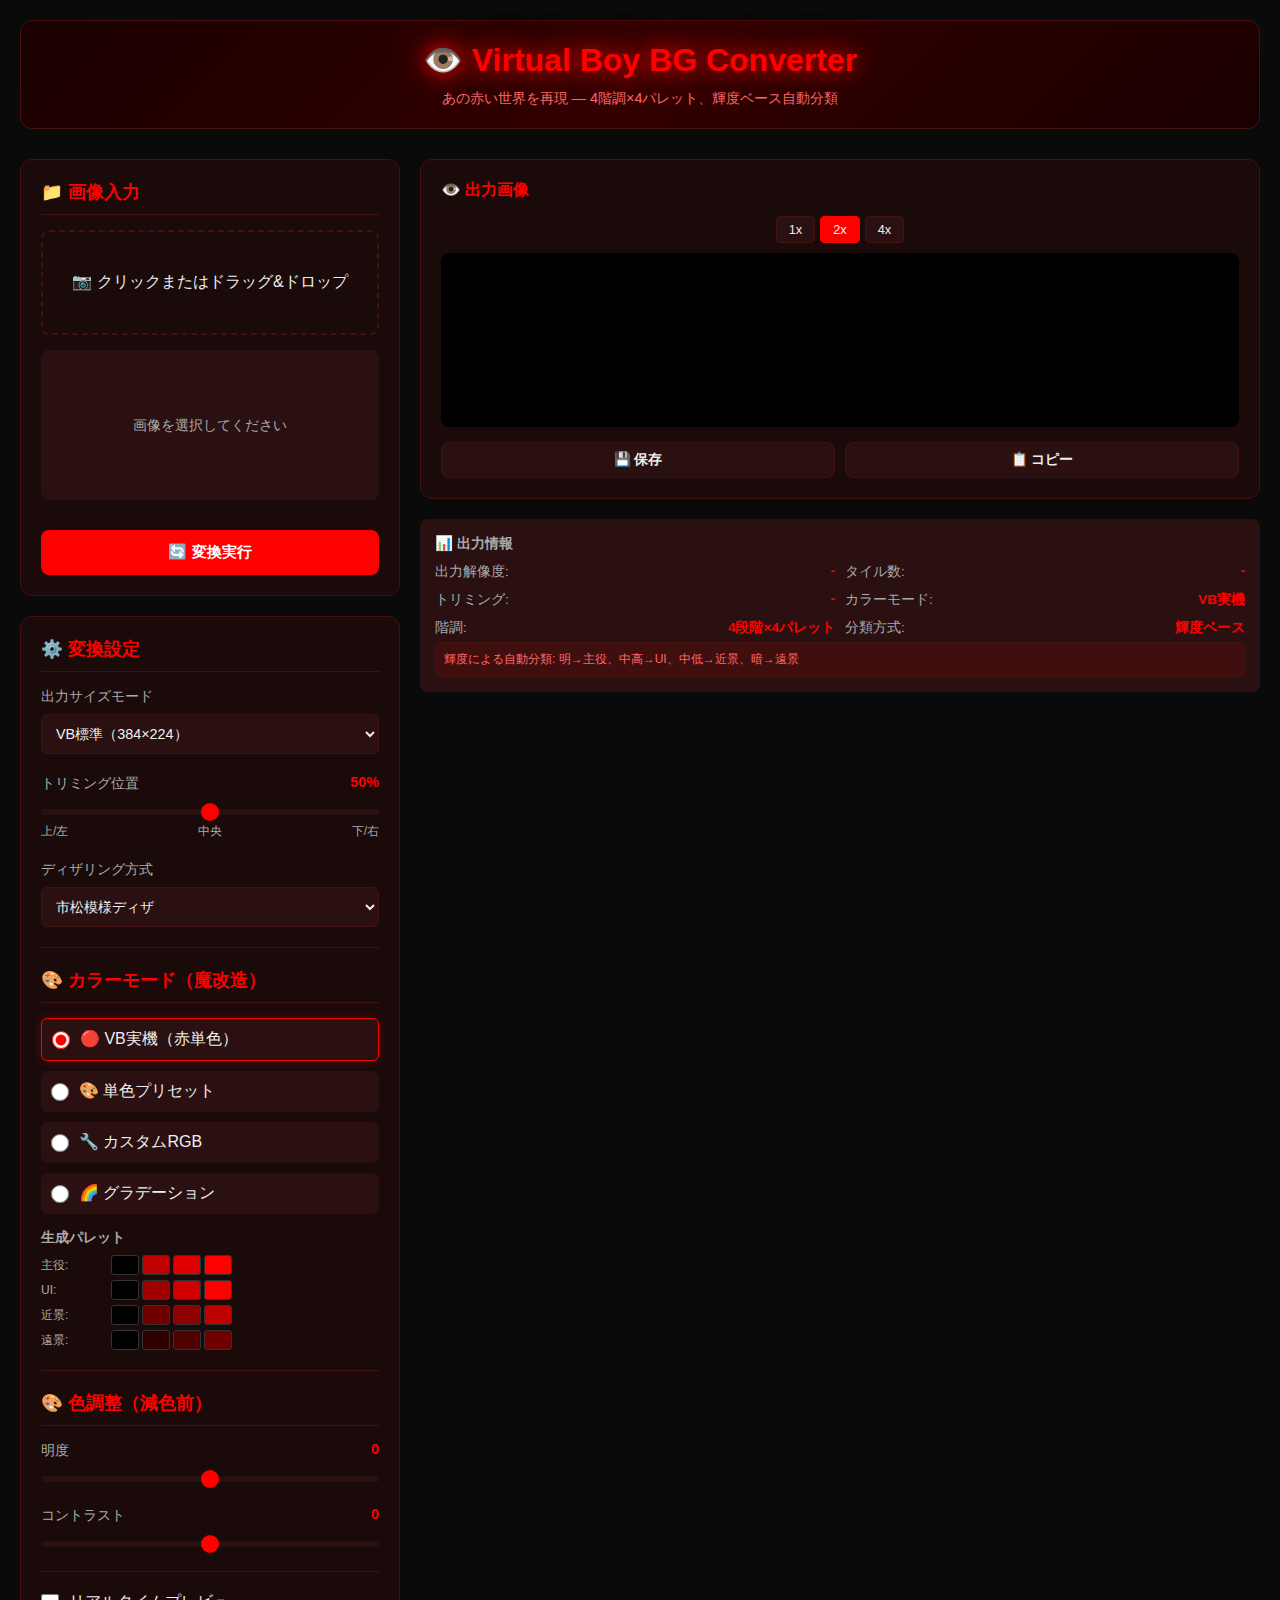
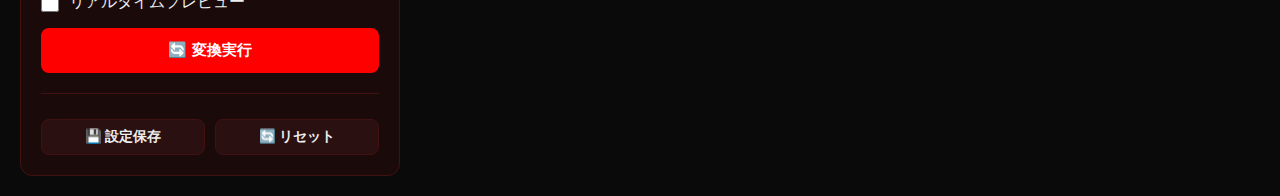
<file: sources/vb-bg-converter/index.html>
<!DOCTYPE html>
<html lang="ja">
<head>
    <meta charset="UTF-8">
    <meta name="viewport" content="width=device-width, initial-scale=1.0">
    <title>Virtual Boy BG Converter</title>
    <style>
        :root {
            --bg-primary: #0a0a0a;
            --bg-secondary: #1a0a0a;
            --bg-tertiary: #2a1010;
            --accent: #ff0000;
            --accent-hover: #ff4444;
            --text-primary: #eee;
            --text-secondary: #aaa;
            --border: #441111;
        }
        
        * {
            box-sizing: border-box;
            margin: 0;
            padding: 0;
        }
        
        body {
            font-family: 'Segoe UI', 'Meiryo', sans-serif;
            background: var(--bg-primary);
            color: var(--text-primary);
            min-height: 100vh;
            padding: 20px;
        }
        
        .container {
            max-width: 1400px;
            margin: 0 auto;
        }
        
        header {
            text-align: center;
            margin-bottom: 30px;
            padding: 20px;
            background: linear-gradient(135deg, #1a0000, #330000, #1a0000);
            border-radius: 12px;
            border: 1px solid var(--border);
        }
        
        header h1 {
            font-size: 2em;
            margin-bottom: 10px;
            color: #ff0000;
            text-shadow: 0 0 20px #ff0000, 0 0 40px #880000;
        }
        
        header p {
            color: #ff6666;
            font-size: 0.9em;
        }
        
        .main-layout {
            display: grid;
            grid-template-columns: 380px 1fr;
            gap: 20px;
        }
        
        @media (max-width: 1000px) {
            .main-layout {
                grid-template-columns: 1fr;
            }
        }
        
        .panel {
            background: var(--bg-secondary);
            border-radius: 12px;
            padding: 20px;
            border: 1px solid var(--border);
        }
        
        .panel h2 {
            font-size: 1.1em;
            margin-bottom: 15px;
            padding-bottom: 10px;
            border-bottom: 1px solid var(--border);
            color: var(--accent);
        }
        
        .control-group {
            margin-bottom: 20px;
        }
        
        .control-group label {
            display: block;
            margin-bottom: 8px;
            font-size: 0.9em;
            color: var(--text-secondary);
        }
        
        .control-group .value {
            float: right;
            color: var(--accent);
            font-weight: bold;
        }
        
        input[type="range"] {
            width: 100%;
            height: 6px;
            border-radius: 3px;
            background: var(--bg-tertiary);
            outline: none;
            -webkit-appearance: none;
        }
        
        input[type="range"]::-webkit-slider-thumb {
            -webkit-appearance: none;
            width: 18px;
            height: 18px;
            border-radius: 50%;
            background: var(--accent);
            cursor: pointer;
            transition: background 0.2s;
        }
        
        input[type="range"]::-webkit-slider-thumb:hover {
            background: var(--accent-hover);
        }
        
        .range-labels {
            display: flex;
            justify-content: space-between;
            font-size: 0.75em;
            color: var(--text-secondary);
            margin-top: 4px;
        }
        
        select {
            width: 100%;
            padding: 10px;
            border-radius: 6px;
            border: 1px solid var(--border);
            background: var(--bg-tertiary);
            color: var(--text-primary);
            font-size: 0.9em;
            cursor: pointer;
        }
        
        .btn {
            display: inline-flex;
            align-items: center;
            justify-content: center;
            gap: 8px;
            padding: 12px 20px;
            border: none;
            border-radius: 8px;
            font-size: 0.95em;
            font-weight: 600;
            cursor: pointer;
            transition: all 0.2s;
        }
        
        .btn-primary {
            background: var(--accent);
            color: white;
            width: 100%;
        }
        
        .btn-primary:hover {
            background: var(--accent-hover);
            transform: translateY(-1px);
            box-shadow: 0 0 20px rgba(255, 0, 0, 0.5);
        }
        
        .btn-secondary {
            background: var(--bg-tertiary);
            color: var(--text-primary);
            border: 1px solid var(--border);
        }
        
        .btn-secondary:hover {
            background: var(--border);
        }
        
        .btn-small {
            padding: 8px 12px;
            font-size: 0.85em;
        }
        
        .btn-group {
            display: flex;
            gap: 10px;
            margin-top: 10px;
        }
        
        .btn-group .btn {
            flex: 1;
        }
        
        .file-input-wrapper {
            position: relative;
            margin-bottom: 15px;
        }
        
        .file-input-wrapper input[type="file"] {
            position: absolute;
            opacity: 0;
            width: 100%;
            height: 100%;
            cursor: pointer;
        }
        
        .file-input-label {
            display: flex;
            align-items: center;
            justify-content: center;
            gap: 10px;
            padding: 40px 20px;
            border: 2px dashed var(--border);
            border-radius: 8px;
            text-align: center;
            transition: all 0.2s;
            cursor: pointer;
        }
        
        .file-input-label:hover {
            border-color: var(--accent);
            background: rgba(255, 0, 0, 0.1);
        }
        
        .file-input-label.dragover {
            border-color: var(--accent);
            background: rgba(255, 0, 0, 0.2);
        }
        
        .preview-area {
            background: var(--bg-tertiary);
            border-radius: 8px;
            padding: 10px;
            margin-bottom: 15px;
            text-align: center;
            min-height: 150px;
            display: flex;
            align-items: center;
            justify-content: center;
        }
        
        .preview-area img {
            max-width: 100%;
            max-height: 200px;
            image-rendering: pixelated;
        }
        
        .preview-area .placeholder {
            color: var(--text-secondary);
            font-size: 0.9em;
        }
        
        .output-panel {
            background: var(--bg-secondary);
            border-radius: 12px;
            padding: 20px;
            border: 1px solid var(--border);
        }
        
        .output-panel h3 {
            font-size: 1em;
            margin-bottom: 15px;
            color: var(--accent);
        }
        
        .output-canvas-wrapper {
            background: #000;
            border-radius: 8px;
            padding: 10px;
            text-align: center;
            margin-bottom: 15px;
            overflow: auto;
        }
        
        .output-canvas-wrapper canvas {
            image-rendering: pixelated;
            image-rendering: crisp-edges;
        }
        
        .zoom-controls {
            display: flex;
            gap: 5px;
            margin-bottom: 10px;
            justify-content: center;
        }
        
        .zoom-btn {
            padding: 5px 12px;
            font-size: 0.8em;
            border-radius: 4px;
            background: var(--bg-tertiary);
            color: var(--text-primary);
            border: 1px solid var(--border);
            cursor: pointer;
        }
        
        .zoom-btn.active {
            background: var(--accent);
            border-color: var(--accent);
        }
        
        .info-panel {
            background: var(--bg-tertiary);
            border-radius: 8px;
            padding: 15px;
            margin-top: 20px;
        }
        
        .info-panel h4 {
            font-size: 0.9em;
            margin-bottom: 10px;
            color: var(--text-secondary);
        }
        
        .info-grid {
            display: grid;
            grid-template-columns: repeat(2, 1fr);
            gap: 10px;
        }
        
        .info-item {
            display: flex;
            justify-content: space-between;
            font-size: 0.85em;
        }
        
        .info-item .label {
            color: var(--text-secondary);
        }
        
        .info-item .value {
            color: var(--accent);
            font-weight: bold;
        }
        
        .color-mode-section {
            margin-bottom: 15px;
        }
        
        .radio-group {
            display: flex;
            flex-direction: column;
            gap: 10px;
        }
        
        .radio-option {
            display: flex;
            align-items: center;
            gap: 10px;
            padding: 10px;
            background: var(--bg-tertiary);
            border-radius: 6px;
            cursor: pointer;
            transition: all 0.2s;
        }
        
        .radio-option:hover {
            background: var(--border);
        }
        
        .radio-option.selected {
            border: 1px solid var(--accent);
            box-shadow: 0 0 10px rgba(255, 0, 0, 0.3);
        }
        
        .radio-option input[type="radio"] {
            accent-color: var(--accent);
            width: 18px;
            height: 18px;
        }
        
        .color-presets {
            display: flex;
            gap: 8px;
            flex-wrap: wrap;
            margin-top: 10px;
            padding: 10px;
            background: var(--bg-primary);
            border-radius: 6px;
        }
        
        .color-preset {
            width: 36px;
            height: 36px;
            border-radius: 6px;
            cursor: pointer;
            border: 2px solid transparent;
            transition: all 0.2s;
        }
        
        .color-preset:hover {
            transform: scale(1.1);
        }
        
        .color-preset.selected {
            border-color: white;
            box-shadow: 0 0 10px currentColor;
        }
        
        .rgb-sliders {
            margin-top: 10px;
            padding: 10px;
            background: var(--bg-primary);
            border-radius: 6px;
        }
        
        .rgb-sliders .control-group {
            margin-bottom: 10px;
        }
        
        .rgb-sliders .control-group:last-child {
            margin-bottom: 0;
        }
        
        .color-preview-box {
            width: 100%;
            height: 30px;
            border-radius: 4px;
            margin-top: 10px;
            border: 1px solid var(--border);
        }
        
        .gradient-controls {
            margin-top: 10px;
            padding: 10px;
            background: var(--bg-primary);
            border-radius: 6px;
        }
        
        .gradient-points-selector {
            display: flex;
            gap: 5px;
            margin-bottom: 10px;
        }
        
        .gradient-point-btn {
            flex: 1;
            padding: 8px;
            border: 1px solid var(--border);
            background: var(--bg-tertiary);
            color: var(--text-primary);
            border-radius: 4px;
            cursor: pointer;
            font-size: 0.85em;
            transition: all 0.2s;
        }
        
        .gradient-point-btn:hover {
            background: var(--border);
        }
        
        .gradient-point-btn.active {
            background: var(--accent);
            border-color: var(--accent);
        }
        
        .gradient-presets {
            display: flex;
            gap: 5px;
            margin-bottom: 10px;
            flex-wrap: wrap;
        }
        
        .gradient-preset-btn {
            width: 36px;
            height: 36px;
            border: 1px solid var(--border);
            background: var(--bg-tertiary);
            border-radius: 4px;
            cursor: pointer;
            font-size: 1.2em;
            transition: all 0.2s;
        }
        
        .gradient-preset-btn:hover {
            transform: scale(1.1);
            border-color: var(--accent);
        }
        
        .gradient-color-inputs {
            display: flex;
            flex-direction: column;
            gap: 8px;
        }
        
        .gradient-row {
            display: flex;
            align-items: center;
            gap: 10px;
        }
        
        .gradient-row.hidden {
            display: none;
        }
        
        .gradient-row label {
            width: 50px;
            font-size: 0.8em;
            color: var(--text-secondary);
        }
        
        .gradient-row input[type="color"] {
            width: 60px;
            height: 28px;
            border: none;
            border-radius: 4px;
            cursor: pointer;
            padding: 0;
        }
        
        .gradient-preview {
            width: 100%;
            height: 30px;
            border-radius: 4px;
            margin-top: 10px;
        }
        
        .palette-preview {
            margin-top: 15px;
        }
        
        .palette-preview h4 {
            font-size: 0.85em;
            color: var(--text-secondary);
            margin-bottom: 8px;
        }
        
        .palette-row {
            display: flex;
            align-items: center;
            margin-bottom: 5px;
            font-size: 0.75em;
        }
        
        .palette-label {
            width: 70px;
            color: var(--text-secondary);
        }
        
        .palette-colors {
            display: flex;
            gap: 3px;
        }
        
        .palette-swatch {
            width: 28px;
            height: 20px;
            border-radius: 3px;
            border: 1px solid #333;
        }
        
        .section-divider {
            height: 1px;
            background: var(--border);
            margin: 20px 0;
        }
        
        .checkbox-group {
            display: flex;
            align-items: center;
            gap: 10px;
            margin-bottom: 15px;
        }
        
        .checkbox-group input[type="checkbox"] {
            width: 18px;
            height: 18px;
            accent-color: var(--accent);
        }
        
        .processing-overlay {
            position: fixed;
            top: 0;
            left: 0;
            width: 100%;
            height: 100%;
            background: rgba(0, 0, 0, 0.9);
            display: flex;
            align-items: center;
            justify-content: center;
            z-index: 1000;
            display: none;
        }
        
        .processing-overlay.active {
            display: flex;
        }
        
        .processing-content {
            text-align: center;
        }
        
        .spinner {
            width: 60px;
            height: 60px;
            border: 4px solid var(--border);
            border-top-color: var(--accent);
            border-radius: 50%;
            animation: spin 1s linear infinite;
            margin: 0 auto 20px;
        }
        
        @keyframes spin {
            to { transform: rotate(360deg); }
        }
        
        .toast {
            position: fixed;
            bottom: 20px;
            right: 20px;
            padding: 15px 25px;
            background: var(--accent);
            color: white;
            border-radius: 8px;
            font-weight: 600;
            transform: translateY(100px);
            opacity: 0;
            transition: all 0.3s;
            z-index: 1001;
        }
        
        .toast.show {
            transform: translateY(0);
            opacity: 1;
        }
        
        .settings-footer {
            margin-top: 20px;
            padding-top: 15px;
            border-top: 1px solid var(--border);
        }
        
        .vb-info {
            font-size: 0.75em;
            color: #ff6666;
            margin-top: 5px;
            padding: 8px;
            background: rgba(255, 0, 0, 0.1);
            border-radius: 4px;
            border: 1px solid var(--border);
        }
    </style>
</head>
<body>
    <div class="container">
        <header>
            <h1>👁️ Virtual Boy BG Converter</h1>
            <p>あの赤い世界を再現 — 4階調×4パレット、輝度ベース自動分類</p>
        </header>
        
        <div class="main-layout">
            <!-- Left Panel: Controls -->
            <div class="controls-column">
                <div class="panel">
                    <h2>📁 画像入力</h2>
                    <div class="file-input-wrapper">
                        <input type="file" id="imageInput" accept="image/*">
                        <div class="file-input-label" id="dropZone">
                            <span>📷 クリックまたはドラッグ&ドロップ</span>
                        </div>
                    </div>
                    <div class="preview-area" id="inputPreview">
                        <span class="placeholder">画像を選択してください</span>
                    </div>
                    
                    <button class="btn btn-primary" id="convertBtnTop" style="margin-top: 15px;">
                        🔄 変換実行
                    </button>
                </div>
                
                <div class="panel" style="margin-top: 20px;">
                    <h2>⚙️ 変換設定</h2>
                    
                    <div class="control-group">
                        <label>出力サイズモード</label>
                        <select id="outputMode">
                            <option value="vb" selected>VB標準（384×224）</option>
                            <option value="qvga">QVGA（320×240）</option>
                            <option value="qvga2x">QVGA 2倍（640×480）</option>
                            <option value="auto">オート（アスペクト比維持）</option>
                        </select>
                    </div>
                    
                    <div class="control-group">
                        <label>
                            トリミング位置
                            <span class="value" id="cropPositionValue">50%</span>
                        </label>
                        <input type="range" id="cropPosition" min="25" max="75" value="50">
                        <div class="range-labels">
                            <span id="cropLabelLeft">上/左</span>
                            <span>中央</span>
                            <span id="cropLabelRight">下/右</span>
                        </div>
                    </div>
                    
                    <div class="control-group">
                        <label>ディザリング方式</label>
                        <select id="ditherMode">
                            <option value="none">なし（最近傍色）</option>
                            <option value="checker" selected>市松模様ディザ</option>
                            <option value="bayer2">Ordered Dither (Bayer 2×2)</option>
                            <option value="bayer4">Ordered Dither (Bayer 4×4)</option>
                        </select>
                    </div>
                    
                    <div class="section-divider"></div>
                    
                    <h2>🎨 カラーモード（魔改造）</h2>
                    
                    <div class="color-mode-section">
                        <div class="radio-group">
                            <label class="radio-option selected" data-mode="vb">
                                <input type="radio" name="colorMode" value="vb" checked>
                                <span>🔴 VB実機（赤単色）</span>
                            </label>
                            
                            <label class="radio-option" data-mode="preset">
                                <input type="radio" name="colorMode" value="preset">
                                <span>🎨 単色プリセット</span>
                            </label>
                            
                            <div class="color-presets" id="presetColors" style="display: none;">
                                <div class="color-preset selected" data-color="255,0,0" style="background: #ff0000;" title="赤"></div>
                                <div class="color-preset" data-color="0,0,255" style="background: #0000ff;" title="青"></div>
                                <div class="color-preset" data-color="0,255,0" style="background: #00ff00;" title="緑"></div>
                                <div class="color-preset" data-color="255,255,0" style="background: #ffff00;" title="黄"></div>
                                <div class="color-preset" data-color="255,0,255" style="background: #ff00ff;" title="紫"></div>
                                <div class="color-preset" data-color="0,255,255" style="background: #00ffff;" title="水"></div>
                                <div class="color-preset" data-color="255,255,255" style="background: #ffffff;" title="白"></div>
                                <div class="color-preset" data-color="255,128,0" style="background: #ff8000;" title="橙"></div>
                            </div>
                            
                            <label class="radio-option" data-mode="custom">
                                <input type="radio" name="colorMode" value="custom">
                                <span>🔧 カスタムRGB</span>
                            </label>
                            
                            <div class="rgb-sliders" id="customRgb" style="display: none;">
                                <div class="control-group">
                                    <label>R <span class="value" id="customRValue">255</span></label>
                                    <input type="range" id="customR" min="0" max="255" value="255" style="accent-color: #ff0000;">
                                </div>
                                <div class="control-group">
                                    <label>G <span class="value" id="customGValue">0</span></label>
                                    <input type="range" id="customG" min="0" max="255" value="0" style="accent-color: #00ff00;">
                                </div>
                                <div class="control-group">
                                    <label>B <span class="value" id="customBValue">0</span></label>
                                    <input type="range" id="customB" min="0" max="255" value="0" style="accent-color: #0000ff;">
                                </div>
                                <div class="color-preview-box" id="customColorPreview" style="background: #ff0000;"></div>
                            </div>
                            
                            <label class="radio-option" data-mode="gradient">
                                <input type="radio" name="colorMode" value="gradient">
                                <span>🌈 グラデーション</span>
                            </label>
                            
                            <div class="gradient-controls" id="gradientControls" style="display: none;">
                                <div class="gradient-points-selector">
                                    <button class="gradient-point-btn active" data-points="2">2点</button>
                                    <button class="gradient-point-btn" data-points="3">3点</button>
                                    <button class="gradient-point-btn" data-points="5">5点</button>
                                </div>
                                
                                <div class="gradient-presets">
                                    <button class="gradient-preset-btn" data-preset="sepia" title="セピア">🟤</button>
                                    <button class="gradient-preset-btn" data-preset="cyber" title="サイバー">💜</button>
                                    <button class="gradient-preset-btn" data-preset="ocean" title="オーシャン">🌊</button>
                                    <button class="gradient-preset-btn" data-preset="sunset" title="サンセット">🌅</button>
                                    <button class="gradient-preset-btn" data-preset="forest" title="フォレスト">🌲</button>
                                    <button class="gradient-preset-btn" data-preset="gaming" title="ゲーミング">🌈</button>
                                </div>
                                
                                <div class="gradient-color-inputs" id="gradientInputs">
                                    <div class="gradient-row" data-index="4">
                                        <label>最明:</label>
                                        <input type="color" class="gradient-color" value="#ffffff">
                                    </div>
                                    <div class="gradient-row" data-index="3">
                                        <label>明部:</label>
                                        <input type="color" class="gradient-color" value="#ffaa66">
                                    </div>
                                    <div class="gradient-row" data-index="2">
                                        <label>中間:</label>
                                        <input type="color" class="gradient-color" value="#885522">
                                    </div>
                                    <div class="gradient-row" data-index="1">
                                        <label>暗部:</label>
                                        <input type="color" class="gradient-color" value="#442200">
                                    </div>
                                    <div class="gradient-row" data-index="0">
                                        <label>最暗:</label>
                                        <input type="color" class="gradient-color" value="#221100">
                                    </div>
                                </div>
                                <div class="gradient-preview" id="gradientPreview"></div>
                            </div>
                        </div>
                    </div>
                    
                    <!-- Palette Preview -->
                    <div class="palette-preview">
                        <h4>生成パレット</h4>
                        <div class="palette-row">
                            <span class="palette-label">主役:</span>
                            <div class="palette-colors" id="palette0"></div>
                        </div>
                        <div class="palette-row">
                            <span class="palette-label">UI:</span>
                            <div class="palette-colors" id="palette1"></div>
                        </div>
                        <div class="palette-row">
                            <span class="palette-label">近景:</span>
                            <div class="palette-colors" id="palette2"></div>
                        </div>
                        <div class="palette-row">
                            <span class="palette-label">遠景:</span>
                            <div class="palette-colors" id="palette3"></div>
                        </div>
                    </div>
                    
                    <div class="section-divider"></div>
                    
                    <h2>🎨 色調整（減色前）</h2>
                    
                    <div class="control-group">
                        <label>
                            明度
                            <span class="value" id="brightnessValue">0</span>
                        </label>
                        <input type="range" id="brightness" min="-100" max="100" value="0">
                    </div>
                    
                    <div class="control-group">
                        <label>
                            コントラスト
                            <span class="value" id="contrastValue">0</span>
                        </label>
                        <input type="range" id="contrast" min="-100" max="100" value="0">
                    </div>
                    
                    <div class="section-divider"></div>
                    
                    <div class="checkbox-group">
                        <input type="checkbox" id="realtimePreview">
                        <label for="realtimePreview">リアルタイムプレビュー</label>
                    </div>
                    
                    <button class="btn btn-primary" id="convertBtn">
                        🔄 変換実行
                    </button>
                    
                    <div class="settings-footer">
                        <div class="btn-group">
                            <button class="btn btn-secondary btn-small" id="saveSettings">
                                💾 設定保存
                            </button>
                            <button class="btn btn-secondary btn-small" id="resetSettings">
                                🔄 リセット
                            </button>
                        </div>
                    </div>
                </div>
            </div>
            
            <!-- Right Panel: Output -->
            <div class="output-column">
                <div class="output-panel">
                    <h3>👁️ 出力画像</h3>
                    <div class="zoom-controls">
                        <button class="zoom-btn" data-zoom="1">1x</button>
                        <button class="zoom-btn active" data-zoom="2">2x</button>
                        <button class="zoom-btn" data-zoom="4">4x</button>
                    </div>
                    <div class="output-canvas-wrapper" id="outputWrapper">
                        <canvas id="outputCanvas"></canvas>
                    </div>
                    <div class="btn-group">
                        <button class="btn btn-secondary btn-small" id="downloadOutput">
                            💾 保存
                        </button>
                        <button class="btn btn-secondary btn-small" id="copyOutput">
                            📋 コピー
                        </button>
                    </div>
                </div>
                
                <!-- Info Panel -->
                <div class="info-panel">
                    <h4>📊 出力情報</h4>
                    <div class="info-grid">
                        <div class="info-item">
                            <span class="label">出力解像度:</span>
                            <span class="value" id="infoResolution">-</span>
                        </div>
                        <div class="info-item">
                            <span class="label">タイル数:</span>
                            <span class="value" id="infoTiles">-</span>
                        </div>
                        <div class="info-item">
                            <span class="label">トリミング:</span>
                            <span class="value" id="infoCrop">-</span>
                        </div>
                        <div class="info-item">
                            <span class="label">カラーモード:</span>
                            <span class="value" id="infoColorMode">VB実機</span>
                        </div>
                        <div class="info-item">
                            <span class="label">階調:</span>
                            <span class="value">4段階×4パレット</span>
                        </div>
                        <div class="info-item">
                            <span class="label">分類方式:</span>
                            <span class="value">輝度ベース</span>
                        </div>
                    </div>
                    <div class="vb-info">
                        輝度による自動分類: 明→主役、中高→UI、中低→近景、暗→遠景
                    </div>
                </div>
            </div>
        </div>
    </div>
    
    <!-- Processing Overlay -->
    <div class="processing-overlay" id="processingOverlay">
        <div class="processing-content">
            <div class="spinner"></div>
            <p>変換処理中...</p>
        </div>
    </div>
    
    <!-- Toast -->
    <div class="toast" id="toast"></div>
    
    <script>
        // Virtual Boy original palettes (Red only)
        const VB_PALETTES = [
            // Palette 0 (主役): 0, 192, 224, 255
            [{ r: 0, g: 0, b: 0 }, { r: 192, g: 0, b: 0 }, { r: 224, g: 0, b: 0 }, { r: 255, g: 0, b: 0 }],
            // Palette 1 (UI): 0, 160, 208, 255
            [{ r: 0, g: 0, b: 0 }, { r: 160, g: 0, b: 0 }, { r: 208, g: 0, b: 0 }, { r: 255, g: 0, b: 0 }],
            // Palette 2 (Near BG): 0, 112, 144, 192
            [{ r: 0, g: 0, b: 0 }, { r: 112, g: 0, b: 0 }, { r: 144, g: 0, b: 0 }, { r: 192, g: 0, b: 0 }],
            // Palette 3 (Far BG): 0, 48, 80, 112
            [{ r: 0, g: 0, b: 0 }, { r: 48, g: 0, b: 0 }, { r: 80, g: 0, b: 0 }, { r: 112, g: 0, b: 0 }]
        ];
        
        // Palette intensity ratios
        const PALETTE_RATIOS = [
            [0, 0.75, 0.88, 1.0],   // Palette 0
            [0, 0.63, 0.82, 1.0],   // Palette 1
            [0, 0.44, 0.56, 0.75],  // Palette 2
            [0, 0.19, 0.31, 0.44]   // Palette 3
        ];
        
        // Bayer matrices
        const BAYER2 = [[0, 2], [3, 1]];
        const BAYER4 = [
            [0, 8, 2, 10], [12, 4, 14, 6],
            [3, 11, 1, 9], [15, 7, 13, 5]
        ];
        
        // State
        let sourceImage = null;
        let outputZoom = 2;
        let convertTimeout = null;
        let currentPalettes = VB_PALETTES;
        
        // DOM Elements
        const elements = {
            imageInput: document.getElementById('imageInput'),
            dropZone: document.getElementById('dropZone'),
            inputPreview: document.getElementById('inputPreview'),
            outputMode: document.getElementById('outputMode'),
            cropPosition: document.getElementById('cropPosition'),
            cropPositionValue: document.getElementById('cropPositionValue'),
            cropLabelLeft: document.getElementById('cropLabelLeft'),
            cropLabelRight: document.getElementById('cropLabelRight'),
            ditherMode: document.getElementById('ditherMode'),
            brightness: document.getElementById('brightness'),
            brightnessValue: document.getElementById('brightnessValue'),
            contrast: document.getElementById('contrast'),
            contrastValue: document.getElementById('contrastValue'),
            realtimePreview: document.getElementById('realtimePreview'),
            convertBtn: document.getElementById('convertBtn'),
            convertBtnTop: document.getElementById('convertBtnTop'),
            saveSettings: document.getElementById('saveSettings'),
            resetSettings: document.getElementById('resetSettings'),
            outputCanvas: document.getElementById('outputCanvas'),
            outputWrapper: document.getElementById('outputWrapper'),
            downloadOutput: document.getElementById('downloadOutput'),
            copyOutput: document.getElementById('copyOutput'),
            infoResolution: document.getElementById('infoResolution'),
            infoTiles: document.getElementById('infoTiles'),
            infoCrop: document.getElementById('infoCrop'),
            infoColorMode: document.getElementById('infoColorMode'),
            processingOverlay: document.getElementById('processingOverlay'),
            toast: document.getElementById('toast'),
            presetColors: document.getElementById('presetColors'),
            customRgb: document.getElementById('customRgb'),
            gradientControls: document.getElementById('gradientControls'),
            customR: document.getElementById('customR'),
            customG: document.getElementById('customG'),
            customB: document.getElementById('customB'),
            customRValue: document.getElementById('customRValue'),
            customGValue: document.getElementById('customGValue'),
            customBValue: document.getElementById('customBValue'),
            customColorPreview: document.getElementById('customColorPreview'),
            gradientInputs: document.getElementById('gradientInputs'),
            gradientPreview: document.getElementById('gradientPreview'),
            palette0: document.getElementById('palette0'),
            palette1: document.getElementById('palette1'),
            palette2: document.getElementById('palette2'),
            palette3: document.getElementById('palette3')
        };
        
        // Gradient presets
        const GRADIENT_PRESETS = {
            sepia: ['#221100', '#442200', '#885522', '#cc8844', '#ffddaa'],
            cyber: ['#000022', '#220044', '#6600aa', '#aa00ff', '#ff88ff'],
            ocean: ['#001122', '#003366', '#0066aa', '#00aadd', '#88ddff'],
            sunset: ['#220000', '#884400', '#ff6600', '#ffaa00', '#ffee88'],
            forest: ['#001100', '#003300', '#006622', '#22aa44', '#88dd88'],
            gaming: ['#0000ff', '#00ff00', '#ffff00', '#ff8800', '#ff0000']
        };
        
        // Current gradient state
        let gradientPoints = 2;
        let gradientColors = ['#442200', '#885522', '#bb7744', '#ddaa66', '#ffcc88'];
        
        // Default settings
        const defaultSettings = {
            outputMode: 'vb',
            cropPosition: 50,
            ditherMode: 'checker',
            colorMode: 'vb',
            presetColor: '255,0,0',
            customR: 255,
            customG: 0,
            customB: 0,
            gradientPoints: 2,
            gradientColors: ['#442200', '#885522', '#bb7744', '#ddaa66', '#ffcc88'],
            brightness: 0,
            contrast: 0,
            realtimePreview: false
        };
        
        // Initialize
        function init() {
            loadSettings();
            setupEventListeners();
            updateAllValues();
            updateGradientUI();
            updatePalettes();
            updateGradientPreview();
        }
        
        function setupEventListeners() {
            elements.imageInput.addEventListener('change', handleFileSelect);
            
            elements.dropZone.addEventListener('dragover', (e) => {
                e.preventDefault();
                elements.dropZone.classList.add('dragover');
            });
            elements.dropZone.addEventListener('dragleave', () => {
                elements.dropZone.classList.remove('dragover');
            });
            elements.dropZone.addEventListener('drop', (e) => {
                e.preventDefault();
                elements.dropZone.classList.remove('dragover');
                const files = e.dataTransfer.files;
                if (files.length > 0) handleFile(files[0]);
            });
            
            // Color mode radio buttons
            document.querySelectorAll('input[name="colorMode"]').forEach(radio => {
                radio.addEventListener('change', () => {
                    updateColorModeUI();
                    updatePalettes();
                    triggerConvert();
                });
            });
            
            // Preset colors
            document.querySelectorAll('.color-preset').forEach(preset => {
                preset.addEventListener('click', () => {
                    document.querySelectorAll('.color-preset').forEach(p => p.classList.remove('selected'));
                    preset.classList.add('selected');
                    updatePalettes();
                    triggerConvert();
                });
            });
            
            // Custom RGB sliders
            elements.customR.addEventListener('input', () => {
                elements.customRValue.textContent = elements.customR.value;
                updateCustomColorPreview();
                updatePalettes();
                triggerConvert();
            });
            elements.customG.addEventListener('input', () => {
                elements.customGValue.textContent = elements.customG.value;
                updateCustomColorPreview();
                updatePalettes();
                triggerConvert();
            });
            elements.customB.addEventListener('input', () => {
                elements.customBValue.textContent = elements.customB.value;
                updateCustomColorPreview();
                updatePalettes();
                triggerConvert();
            });
            
            // Gradient controls - Point selector
            document.querySelectorAll('.gradient-point-btn').forEach(btn => {
                btn.addEventListener('click', () => {
                    document.querySelectorAll('.gradient-point-btn').forEach(b => b.classList.remove('active'));
                    btn.classList.add('active');
                    gradientPoints = parseInt(btn.dataset.points);
                    updateGradientUI();
                    updateGradientPreview();
                    updatePalettes();
                    triggerConvert();
                });
            });
            
            // Gradient presets
            document.querySelectorAll('.gradient-preset-btn').forEach(btn => {
                btn.addEventListener('click', () => {
                    const preset = btn.dataset.preset;
                    if (GRADIENT_PRESETS[preset]) {
                        gradientColors = [...GRADIENT_PRESETS[preset]];
                        updateGradientInputValues();
                        updateGradientPreview();
                        updatePalettes();
                        triggerConvert();
                    }
                });
            });
            
            // Gradient color inputs
            elements.gradientInputs.addEventListener('input', (e) => {
                if (e.target.classList.contains('gradient-color')) {
                    const row = e.target.closest('.gradient-row');
                    const index = parseInt(row.dataset.index);
                    gradientColors[index] = e.target.value;
                    updateGradientPreview();
                    updatePalettes();
                    triggerConvert();
                }
            });
            
            elements.brightness.addEventListener('input', () => {
                elements.brightnessValue.textContent = elements.brightness.value;
                triggerConvert();
            });
            
            elements.contrast.addEventListener('input', () => {
                elements.contrastValue.textContent = elements.contrast.value;
                triggerConvert();
            });
            
            elements.outputMode.addEventListener('change', triggerConvert);
            elements.ditherMode.addEventListener('change', triggerConvert);
            
            elements.cropPosition.addEventListener('input', () => {
                elements.cropPositionValue.textContent = elements.cropPosition.value + '%';
                triggerConvert();
            });
            
            elements.convertBtn.addEventListener('click', () => convert());
            elements.convertBtnTop.addEventListener('click', () => convert());
            elements.saveSettings.addEventListener('click', saveSettings);
            elements.resetSettings.addEventListener('click', resetSettings);
            
            elements.downloadOutput.addEventListener('click', () => downloadCanvas(elements.outputCanvas, 'virtualboy_output.png'));
            elements.copyOutput.addEventListener('click', () => copyCanvasToClipboard(elements.outputCanvas));
            
            document.querySelectorAll('.zoom-btn').forEach(btn => {
                btn.addEventListener('click', () => {
                    const zoom = parseInt(btn.dataset.zoom);
                    document.querySelectorAll('.zoom-btn').forEach(b => b.classList.remove('active'));
                    btn.classList.add('active');
                    outputZoom = zoom;
                    updateOutputDisplay();
                });
            });
        }
        
        function updateColorModeUI() {
            const mode = document.querySelector('input[name="colorMode"]:checked').value;
            
            document.querySelectorAll('.radio-option').forEach(opt => {
                opt.classList.toggle('selected', opt.dataset.mode === mode);
            });
            
            elements.presetColors.style.display = mode === 'preset' ? 'flex' : 'none';
            elements.customRgb.style.display = mode === 'custom' ? 'block' : 'none';
            elements.gradientControls.style.display = mode === 'gradient' ? 'block' : 'none';
            
            const modeNames = { vb: 'VB実機', preset: 'プリセット', custom: 'カスタム', gradient: 'グラデーション' };
            elements.infoColorMode.textContent = modeNames[mode];
        }
        
        function updateCustomColorPreview() {
            const r = elements.customR.value;
            const g = elements.customG.value;
            const b = elements.customB.value;
            elements.customColorPreview.style.background = `rgb(${r},${g},${b})`;
        }
        
        function updateGradientPreview() {
            // Build gradient CSS based on current colors and points
            const colors = getActiveGradientColors();
            const stops = colors.map((c, i) => `${c} ${(i / (colors.length - 1)) * 100}%`).join(', ');
            elements.gradientPreview.style.background = `linear-gradient(to right, ${stops})`;
        }
        
        function updateGradientUI() {
            const rows = elements.gradientInputs.querySelectorAll('.gradient-row');
            rows.forEach(row => {
                const index = parseInt(row.dataset.index);
                // Show/hide based on gradient points
                // 2 points: show 0 and 4
                // 3 points: show 0, 2, 4
                // 5 points: show all
                let visible = false;
                if (gradientPoints === 2) {
                    visible = (index === 0 || index === 4);
                } else if (gradientPoints === 3) {
                    visible = (index === 0 || index === 2 || index === 4);
                } else {
                    visible = true;
                }
                row.classList.toggle('hidden', !visible);
            });
            
            // Update labels
            const labels = {
                2: { 0: '暗部:', 4: '明部:' },
                3: { 0: '暗部:', 2: '中間:', 4: '明部:' },
                5: { 0: '最暗:', 1: '暗部:', 2: '中間:', 3: '明部:', 4: '最明:' }
            };
            
            rows.forEach(row => {
                const index = parseInt(row.dataset.index);
                const label = row.querySelector('label');
                if (labels[gradientPoints][index]) {
                    label.textContent = labels[gradientPoints][index];
                }
            });
        }
        
        function updateGradientInputValues() {
            const inputs = elements.gradientInputs.querySelectorAll('.gradient-color');
            inputs.forEach(input => {
                const row = input.closest('.gradient-row');
                const index = parseInt(row.dataset.index);
                input.value = gradientColors[index] || '#000000';
            });
        }
        
        function getActiveGradientColors() {
            // Return interpolated colors based on gradient points
            if (gradientPoints === 2) {
                return interpolateColors([gradientColors[0], gradientColors[4]], 5);
            } else if (gradientPoints === 3) {
                return interpolateColors([gradientColors[0], gradientColors[2], gradientColors[4]], 5);
            } else {
                return [...gradientColors];
            }
        }
        
        function interpolateColors(keyColors, outputCount) {
            const result = [];
            for (let i = 0; i < outputCount; i++) {
                const t = i / (outputCount - 1);
                const segmentCount = keyColors.length - 1;
                const segment = Math.min(Math.floor(t * segmentCount), segmentCount - 1);
                const localT = (t * segmentCount) - segment;
                
                const c1 = hexToRgb(keyColors[segment]);
                const c2 = hexToRgb(keyColors[segment + 1]);
                
                result.push(rgbToHex(
                    Math.round(c1.r + (c2.r - c1.r) * localT),
                    Math.round(c1.g + (c2.g - c1.g) * localT),
                    Math.round(c1.b + (c2.b - c1.b) * localT)
                ));
            }
            return result;
        }
        
        function getBaseColor() {
            const mode = document.querySelector('input[name="colorMode"]:checked').value;
            
            if (mode === 'vb') {
                return { r: 255, g: 0, b: 0 };
            } else if (mode === 'preset') {
                const selected = document.querySelector('.color-preset.selected');
                const [r, g, b] = selected.dataset.color.split(',').map(Number);
                return { r, g, b };
            } else if (mode === 'custom') {
                return {
                    r: parseInt(elements.customR.value),
                    g: parseInt(elements.customG.value),
                    b: parseInt(elements.customB.value)
                };
            }
            return { r: 255, g: 0, b: 0 };
        }
        
        function generatePalettes() {
            const mode = document.querySelector('input[name="colorMode"]:checked').value;
            
            if (mode === 'gradient') {
                return generateGradientPalettes();
            }
            
            const base = getBaseColor();
            const palettes = [];
            
            for (let p = 0; p < 4; p++) {
                const palette = [];
                for (let i = 0; i < 4; i++) {
                    const ratio = PALETTE_RATIOS[p][i];
                    palette.push({
                        r: Math.round(base.r * ratio),
                        g: Math.round(base.g * ratio),
                        b: Math.round(base.b * ratio)
                    });
                }
                palettes.push(palette);
            }
            
            return palettes;
        }
        
        function generateGradientPalettes() {
            // Get interpolated colors (always 5 points internally)
            const gradColors = getActiveGradientColors();
            
            // Convert to RGB
            const colors = gradColors.map(hexToRgb);
            
            const palettes = [];
            
            // Generate 16 colors by interpolating between the gradient colors
            const allColors = [];
            for (let i = 0; i < 16; i++) {
                const t = i / 15;
                const segmentCount = colors.length - 1;
                const segment = Math.min(Math.floor(t * segmentCount), segmentCount - 1);
                const localT = (t * segmentCount) - segment;
                
                const c1 = colors[segment];
                const c2 = colors[segment + 1];
                
                allColors.push({
                    r: Math.round(c1.r + (c2.r - c1.r) * localT),
                    g: Math.round(c1.g + (c2.g - c1.g) * localT),
                    b: Math.round(c1.b + (c2.b - c1.b) * localT)
                });
            }
            
            // Distribute to 4 palettes
            // Palette 0 (brightest): colors 12-15
            palettes.push([allColors[0], allColors[12], allColors[14], allColors[15]]);
            // Palette 1: colors 8-11
            palettes.push([allColors[0], allColors[8], allColors[10], allColors[11]]);
            // Palette 2: colors 4-7
            palettes.push([allColors[0], allColors[4], allColors[6], allColors[7]]);
            // Palette 3 (darkest): colors 0-3
            palettes.push([allColors[0], allColors[1], allColors[2], allColors[3]]);
            
            return palettes;
        }
        
        function hexToRgb(hex) {
            const result = /^#?([a-f\d]{2})([a-f\d]{2})([a-f\d]{2})$/i.exec(hex);
            return result ? {
                r: parseInt(result[1], 16),
                g: parseInt(result[2], 16),
                b: parseInt(result[3], 16)
            } : { r: 0, g: 0, b: 0 };
        }
        
        function rgbToHex(r, g, b) {
            return '#' + [r, g, b].map(x => Math.max(0, Math.min(255, Math.round(x))).toString(16).padStart(2, '0')).join('');
        }
        
        function updatePalettes() {
            currentPalettes = generatePalettes();
            
            for (let p = 0; p < 4; p++) {
                const container = elements[`palette${p}`];
                container.innerHTML = '';
                for (let i = 0; i < 4; i++) {
                    const color = currentPalettes[p][i];
                    const swatch = document.createElement('div');
                    swatch.className = 'palette-swatch';
                    swatch.style.background = rgbToHex(color.r, color.g, color.b);
                    container.appendChild(swatch);
                }
            }
        }
        
        function handleFileSelect(e) {
            const file = e.target.files[0];
            if (file) handleFile(file);
        }
        
        function handleFile(file) {
            if (!file.type.startsWith('image/')) {
                showToast('画像ファイルを選択してください');
                return;
            }
            const reader = new FileReader();
            reader.onload = (e) => {
                const img = new Image();
                img.onload = () => {
                    sourceImage = img;
                    elements.inputPreview.innerHTML = '';
                    const previewImg = document.createElement('img');
                    previewImg.src = e.target.result;
                    elements.inputPreview.appendChild(previewImg);
                    showToast('画像を読み込みました。変換ボタンを押してください');
                };
                img.src = e.target.result;
            };
            reader.readAsDataURL(file);
        }
        
        function triggerConvert() {
            if (!sourceImage || !elements.realtimePreview.checked) return;
            clearTimeout(convertTimeout);
            convertTimeout = setTimeout(() => convert(), 300);
        }
        
        function updateAllValues() {
            elements.cropPositionValue.textContent = elements.cropPosition.value + '%';
            elements.brightnessValue.textContent = elements.brightness.value;
            elements.contrastValue.textContent = elements.contrast.value;
            elements.customRValue.textContent = elements.customR.value;
            elements.customGValue.textContent = elements.customG.value;
            elements.customBValue.textContent = elements.customB.value;
            updateCustomColorPreview();
            updateColorModeUI();
        }
        
        function colorDistance(c1, c2) {
            return Math.pow(c1.r - c2.r, 2) + Math.pow(c1.g - c2.g, 2) + Math.pow(c1.b - c2.b, 2);
        }
        
        // Get luminance (0-255)
        function getLuminance(r, g, b) {
            return 0.299 * r + 0.587 * g + 0.114 * b;
        }
        
        // Determine which palette to use based on luminance
        function getPaletteIndex(luminance) {
            const normalized = luminance / 255;
            if (normalized >= 0.75) return 0; // Bright -> Main subject
            if (normalized >= 0.50) return 1; // Mid-high -> UI
            if (normalized >= 0.25) return 2; // Mid-low -> Near BG
            return 3; // Dark -> Far BG
        }
        
        async function convert() {
            if (!sourceImage) {
                showToast('画像を選択してください');
                return;
            }
            
            elements.processingOverlay.classList.add('active');
            await new Promise(resolve => setTimeout(resolve, 50));
            
            try {
                const settings = getSettings();
                const dims = calculateDimensions(sourceImage.width, sourceImage.height, settings.outputMode, settings.cropPosition);
                
                if (dims.cropDirection === 'horizontal') {
                    elements.cropLabelLeft.textContent = '左';
                    elements.cropLabelRight.textContent = '右';
                } else {
                    elements.cropLabelLeft.textContent = '上';
                    elements.cropLabelRight.textContent = '下';
                }
                
                const workCanvas = document.createElement('canvas');
                workCanvas.width = dims.width;
                workCanvas.height = dims.height;
                const workCtx = workCanvas.getContext('2d');
                
                workCtx.imageSmoothingEnabled = false;
                workCtx.drawImage(sourceImage, dims.cropX, dims.cropY, dims.srcW, dims.srcH, 0, 0, dims.width, dims.height);
                
                let imageData = workCtx.getImageData(0, 0, dims.width, dims.height);
                
                // Apply color adjustments
                imageData = applyColorAdjustments(imageData, settings);
                
                // Apply VB conversion
                imageData = applyVirtualBoyConversion(imageData, dims.width, dims.height, settings.ditherMode);
                
                workCtx.putImageData(imageData, 0, 0);
                
                elements.outputCanvas.width = dims.width;
                elements.outputCanvas.height = dims.height;
                const outputCtx = elements.outputCanvas.getContext('2d');
                outputCtx.imageSmoothingEnabled = false;
                outputCtx.drawImage(workCanvas, 0, 0);
                
                updateInfo(dims, settings);
                updateOutputDisplay();
                
            } catch (error) {
                console.error('Conversion error:', error);
                showToast('変換エラーが発生しました');
            }
            
            elements.processingOverlay.classList.remove('active');
        }
        
        function calculateDimensions(srcWidth, srcHeight, mode, cropPosition = 50) {
            let width, height;
            
            if (mode === 'vb') {
                width = 384;
                height = 224;
            } else if (mode === 'qvga') {
                width = 320;
                height = 240;
            } else if (mode === 'qvga2x') {
                width = 640;
                height = 480;
            } else {
                const aspect = srcWidth / srcHeight;
                if (aspect >= 1) {
                    height = 224;
                    width = Math.round(height * aspect);
                } else {
                    width = 384;
                    height = Math.round(width / aspect);
                }
            }
            
            // Align to 8 pixels
            width = Math.floor(width / 8) * 8;
            height = Math.floor(height / 8) * 8;
            width = Math.max(8, width);
            height = Math.max(8, height);
            
            const outputAspect = width / height;
            const srcAspect = srcWidth / srcHeight;
            const positionRatio = (cropPosition - 25) / 50;
            
            let srcW, srcH, cropX, cropY, cropDirection;
            
            if (srcAspect > outputAspect) {
                srcH = srcHeight;
                srcW = Math.round(srcHeight * outputAspect);
                const maxCropX = srcWidth - srcW;
                cropX = Math.floor(maxCropX * positionRatio);
                cropY = 0;
                cropDirection = 'horizontal';
            } else {
                srcW = srcWidth;
                srcH = Math.round(srcWidth / outputAspect);
                const maxCropY = srcHeight - srcH;
                cropY = Math.floor(maxCropY * positionRatio);
                cropX = 0;
                cropDirection = 'vertical';
            }
            
            return { width, height, cropX, cropY, srcW, srcH, cropDirection };
        }
        
        function applyColorAdjustments(imageData, settings) {
            const data = imageData.data;
            const brightness = settings.brightness / 100;
            const contrast = (settings.contrast + 100) / 100;
            
            for (let i = 0; i < data.length; i += 4) {
                let r = data[i], g = data[i + 1], b = data[i + 2];
                
                r += brightness * 255;
                g += brightness * 255;
                b += brightness * 255;
                
                r = ((r / 255 - 0.5) * contrast + 0.5) * 255;
                g = ((g / 255 - 0.5) * contrast + 0.5) * 255;
                b = ((b / 255 - 0.5) * contrast + 0.5) * 255;
                
                data[i] = Math.max(0, Math.min(255, r));
                data[i + 1] = Math.max(0, Math.min(255, g));
                data[i + 2] = Math.max(0, Math.min(255, b));
            }
            return imageData;
        }
        
        function applyVirtualBoyConversion(imageData, width, height, ditherMode) {
            const data = imageData.data;
            
            for (let y = 0; y < height; y++) {
                for (let x = 0; x < width; x++) {
                    const i = (y * width + x) * 4;
                    let r = data[i], g = data[i + 1], b = data[i + 2];
                    
                    // Calculate luminance
                    const lum = getLuminance(r, g, b);
                    
                    // Determine palette based on luminance
                    const paletteIndex = getPaletteIndex(lum);
                    const palette = currentPalettes[paletteIndex];
                    
                    // Apply dither threshold
                    let threshold = 0;
                    if (ditherMode === 'checker') {
                        threshold = ((x + y) % 2) * 50 - 25;
                    } else if (ditherMode === 'bayer2') {
                        threshold = (BAYER2[y % 2][x % 2] / 4 - 0.5) * 50;
                    } else if (ditherMode === 'bayer4') {
                        threshold = (BAYER4[y % 4][x % 4] / 16 - 0.5) * 50;
                    }
                    
                    const adjustedLum = lum + threshold;
                    
                    // Find nearest color in the selected palette
                    let nearest = palette[0];
                    let minDist = Infinity;
                    
                    for (const color of palette) {
                        // Compare by intensity
                        const colorLum = getLuminance(color.r, color.g, color.b);
                        const dist = Math.abs(adjustedLum - colorLum);
                        if (dist < minDist) {
                            minDist = dist;
                            nearest = color;
                        }
                    }
                    
                    data[i] = nearest.r;
                    data[i + 1] = nearest.g;
                    data[i + 2] = nearest.b;
                }
            }
            
            return imageData;
        }
        
        function updateOutputDisplay() {
            const canvas = elements.outputCanvas;
            canvas.style.width = (canvas.width * outputZoom) + 'px';
            canvas.style.height = (canvas.height * outputZoom) + 'px';
        }
        
        function updateInfo(dims, settings) {
            elements.infoResolution.textContent = `${dims.width} × ${dims.height}`;
            elements.infoTiles.textContent = `${dims.width / 8} × ${dims.height / 8}`;
            
            if (dims.cropX > 0 || dims.cropY > 0) {
                const direction = dims.cropDirection === 'horizontal' ? '左右' : '上下';
                elements.infoCrop.textContent = `${direction} ${settings.cropPosition}%`;
            } else {
                elements.infoCrop.textContent = 'なし';
            }
        }
        
        function getSettings() {
            return {
                outputMode: elements.outputMode.value,
                cropPosition: parseInt(elements.cropPosition.value),
                ditherMode: elements.ditherMode.value,
                colorMode: document.querySelector('input[name="colorMode"]:checked').value,
                brightness: parseInt(elements.brightness.value),
                contrast: parseInt(elements.contrast.value),
                realtimePreview: elements.realtimePreview.checked
            };
        }
        
        function saveSettings() {
            const settings = {
                ...getSettings(),
                presetColor: document.querySelector('.color-preset.selected')?.dataset.color || '255,0,0',
                customR: parseInt(elements.customR.value),
                customG: parseInt(elements.customG.value),
                customB: parseInt(elements.customB.value),
                gradientPoints: gradientPoints,
                gradientColors: gradientColors
            };
            document.cookie = `vb_settings=${JSON.stringify(settings)}; max-age=31536000; path=/`;
            showToast('設定を保存しました');
        }
        
        function loadSettings() {
            const match = document.cookie.match(/vb_settings=([^;]+)/);
            if (match) {
                try {
                    const settings = JSON.parse(match[1]);
                    applySettings(settings);
                } catch (e) {
                    console.error('Failed to load settings:', e);
                }
            }
        }
        
        function applySettings(settings) {
            elements.outputMode.value = settings.outputMode || defaultSettings.outputMode;
            elements.cropPosition.value = settings.cropPosition || defaultSettings.cropPosition;
            elements.ditherMode.value = settings.ditherMode || defaultSettings.ditherMode;
            elements.brightness.value = settings.brightness || defaultSettings.brightness;
            elements.contrast.value = settings.contrast || defaultSettings.contrast;
            elements.realtimePreview.checked = settings.realtimePreview !== undefined ? settings.realtimePreview : defaultSettings.realtimePreview;
            
            // Color mode
            const colorModeRadio = document.querySelector(`input[name="colorMode"][value="${settings.colorMode || 'vb'}"]`);
            if (colorModeRadio) colorModeRadio.checked = true;
            
            // Preset color
            if (settings.presetColor) {
                document.querySelectorAll('.color-preset').forEach(p => {
                    p.classList.toggle('selected', p.dataset.color === settings.presetColor);
                });
            }
            
            // Custom RGB
            elements.customR.value = settings.customR || defaultSettings.customR;
            elements.customG.value = settings.customG || defaultSettings.customG;
            elements.customB.value = settings.customB || defaultSettings.customB;
            
            // Gradient
            gradientPoints = settings.gradientPoints || defaultSettings.gradientPoints;
            gradientColors = settings.gradientColors || [...defaultSettings.gradientColors];
            
            // Update gradient point buttons
            document.querySelectorAll('.gradient-point-btn').forEach(btn => {
                btn.classList.toggle('active', parseInt(btn.dataset.points) === gradientPoints);
            });
            
            updateGradientInputValues();
            updateGradientUI();
            
            updateAllValues();
        }
        
        function resetSettings() {
            gradientPoints = defaultSettings.gradientPoints;
            gradientColors = [...defaultSettings.gradientColors];
            applySettings(defaultSettings);
            updateGradientUI();
            updateGradientInputValues();
            updateGradientPreview();
            updatePalettes();
            showToast('設定をリセットしました');
            if (sourceImage) convert();
        }
        
        function downloadCanvas(canvas, filename) {
            const dataUrl = canvas.toDataURL('image/png');
            const isIOS = /iPad|iPhone|iPod/.test(navigator.userAgent);
            
            if (isIOS) {
                const newTab = window.open();
                if (newTab) {
                    newTab.document.write(`
                        <!DOCTYPE html>
                        <html>
                        <head>
                            <meta name="viewport" content="width=device-width, initial-scale=1">
                            <title>${filename}</title>
                            <style>
                                body { margin: 0; padding: 20px; background: #0a0a0a; color: #ff6666; font-family: -apple-system, sans-serif; text-align: center; }
                                img { image-rendering: pixelated; border: 2px solid #440000; max-width: 100%; margin-top: 10px; }
                                .hint { background: #ff0000; color: white; padding: 15px; border-radius: 8px; margin: 10px; font-size: 16px; }
                            </style>
                        </head>
                        <body>
                            <div class="hint">📱 画像を長押し →「写真に追加」で保存</div>
                            <img src="${dataUrl}" />
                        </body>
                        </html>
                    `);
                    newTab.document.close();
                    showToast('新しいタブで開きました');
                } else {
                    window.location.href = dataUrl;
                }
            } else {
                const link = document.createElement('a');
                link.download = filename;
                link.href = dataUrl;
                document.body.appendChild(link);
                link.click();
                document.body.removeChild(link);
                showToast('ダウンロードを開始しました');
            }
        }
        
        async function copyCanvasToClipboard(canvas) {
            const isIOS = /iPad|iPhone|iPod/.test(navigator.userAgent);
            
            if (isIOS) {
                openImageInNewTab(canvas, '画像を長押しでコピーまたは保存');
                return;
            }
            
            try {
                const blob = await new Promise(resolve => canvas.toBlob(resolve, 'image/png'));
                await navigator.clipboard.write([new ClipboardItem({ 'image/png': blob })]);
                showToast('クリップボードにコピーしました');
                return;
            } catch (e) {
                console.log('Clipboard API not available, using fallback');
            }
            
            openImageInNewTab(canvas, '画像を右クリック →「画像をコピー」');
        }
        
        function openImageInNewTab(canvas, message) {
            try {
                const dataUrl = canvas.toDataURL('image/png');
                const newTab = window.open();
                if (newTab) {
                    newTab.document.write(`
                        <!DOCTYPE html>
                        <html>
                        <head>
                            <meta name="viewport" content="width=device-width, initial-scale=1">
                            <title>画像</title>
                            <style>
                                body { margin: 0; padding: 20px; background: #0a0a0a; color: #ff6666; font-family: -apple-system, sans-serif; text-align: center; }
                                img { image-rendering: pixelated; border: 2px solid #440000; max-width: 100%; margin-top: 10px; }
                                .hint { background: #ff0000; color: white; padding: 15px; border-radius: 8px; margin: 10px; font-size: 16px; }
                            </style>
                        </head>
                        <body>
                            <div class="hint">📋 ${message}</div>
                            <img src="${dataUrl}" />
                        </body>
                        </html>
                    `);
                    newTab.document.close();
                    showToast('新しいタブで開きました');
                } else {
                    showToast('ポップアップがブロックされました');
                }
            } catch (e) {
                console.error('Failed to open image:', e);
                showToast('エラーが発生しました');
            }
        }
        
        function showToast(message) {
            elements.toast.textContent = message;
            elements.toast.classList.add('show');
            setTimeout(() => elements.toast.classList.remove('show'), 2000);
        }
        
        init();
    </script>
</body>
</html>
</file>
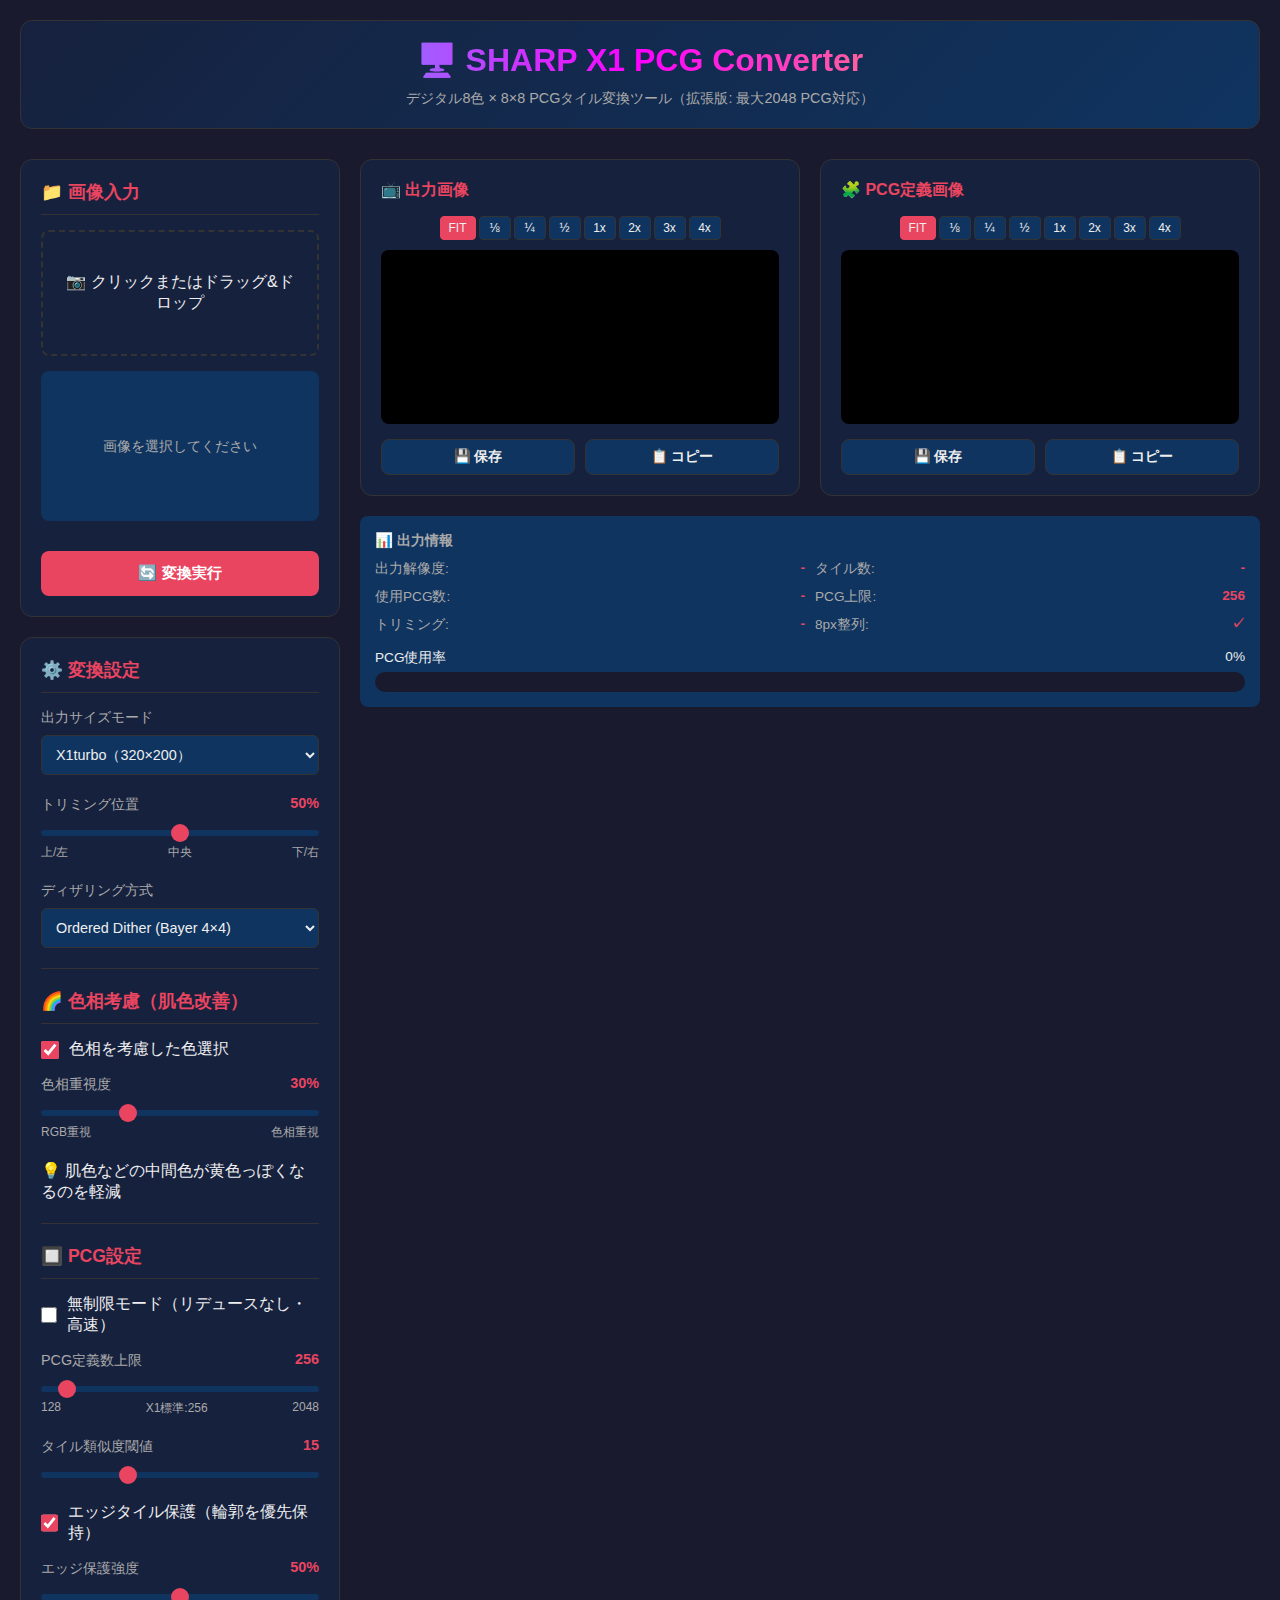
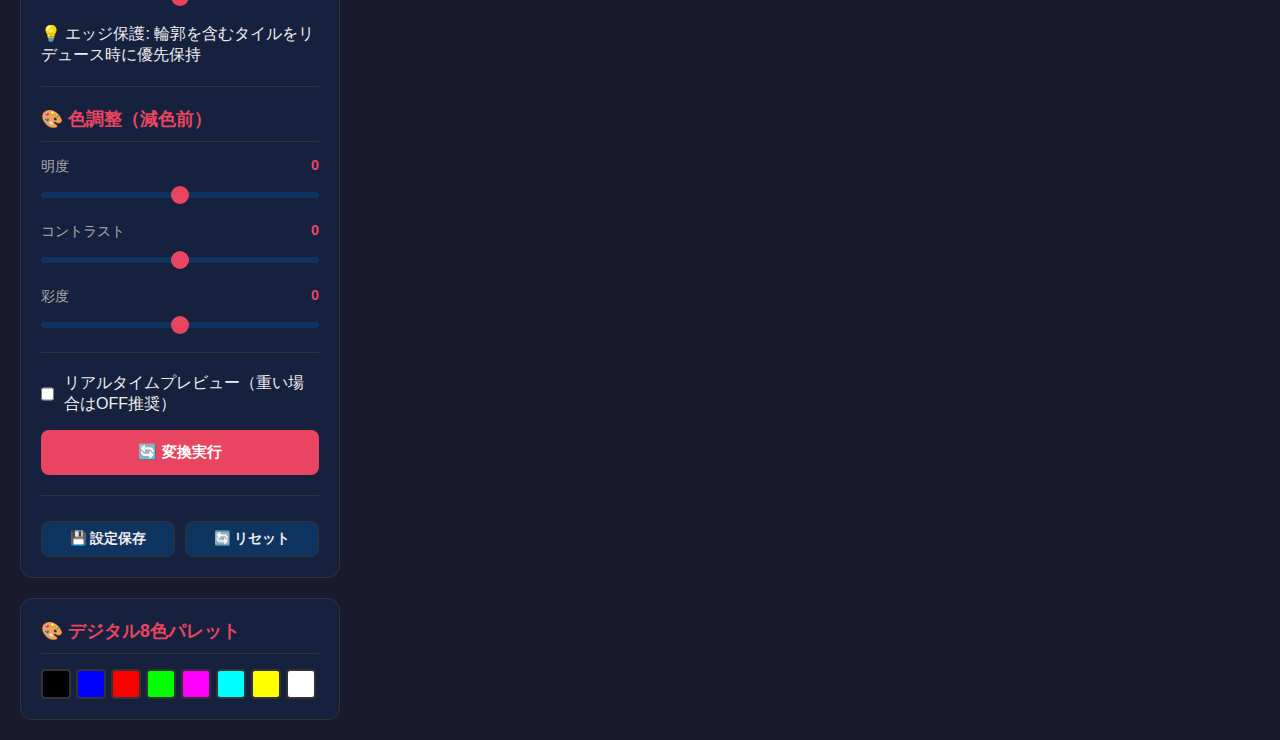
<file: sources/x1-pcg-converter/index.html>
<!DOCTYPE html>
<html lang="ja">
<head>
    <meta charset="UTF-8">
    <meta name="viewport" content="width=device-width, initial-scale=1.0">
    <title>SHARP X1 PCG Converter</title>
    <meta http-equiv="Cache-Control" content="no-cache, no-store, must-revalidate">
    <meta http-equiv="Pragma" content="no-cache">
    <meta http-equiv="Expires" content="0">
    <style>
        :root {
            --bg-primary: #1a1a2e;
            --bg-secondary: #16213e;
            --bg-tertiary: #0f3460;
            --accent: #e94560;
            --accent-hover: #ff6b6b;
            --text-primary: #eee;
            --text-secondary: #aaa;
            --border: #333;
        }
        
        * {
            box-sizing: border-box;
            margin: 0;
            padding: 0;
        }
        
        body {
            font-family: 'Segoe UI', 'Meiryo', sans-serif;
            background: var(--bg-primary);
            color: var(--text-primary);
            min-height: 100vh;
            padding: 20px;
        }
        
        .container {
            max-width: 1400px;
            margin: 0 auto;
        }
        
        header {
            text-align: center;
            margin-bottom: 30px;
            padding: 20px;
            background: linear-gradient(135deg, var(--bg-secondary), var(--bg-tertiary));
            border-radius: 12px;
            border: 1px solid var(--border);
        }
        
        header h1 {
            font-size: 2em;
            margin-bottom: 10px;
            background: linear-gradient(90deg, #00ffff, #ff00ff, #ffff00);
            -webkit-background-clip: text;
            -webkit-text-fill-color: transparent;
            background-clip: text;
        }
        
        header p {
            color: var(--text-secondary);
            font-size: 0.9em;
        }
        
        .main-layout {
            display: grid;
            grid-template-columns: 320px 1fr;
            gap: 20px;
        }
        
        @media (max-width: 1000px) {
            .main-layout {
                grid-template-columns: 1fr;
            }
        }
        
        .panel {
            background: var(--bg-secondary);
            border-radius: 12px;
            padding: 20px;
            border: 1px solid var(--border);
        }
        
        .panel h2 {
            font-size: 1.1em;
            margin-bottom: 15px;
            padding-bottom: 10px;
            border-bottom: 1px solid var(--border);
            color: var(--accent);
        }
        
        .control-group {
            margin-bottom: 20px;
        }
        
        .control-group label {
            display: block;
            margin-bottom: 8px;
            font-size: 0.9em;
            color: var(--text-secondary);
        }
        
        .control-group .value {
            float: right;
            color: var(--accent);
            font-weight: bold;
        }
        
        input[type="range"] {
            width: 100%;
            height: 6px;
            border-radius: 3px;
            background: var(--bg-tertiary);
            outline: none;
            -webkit-appearance: none;
        }
        
        input[type="range"]::-webkit-slider-thumb {
            -webkit-appearance: none;
            width: 18px;
            height: 18px;
            border-radius: 50%;
            background: var(--accent);
            cursor: pointer;
            transition: background 0.2s;
        }
        
        input[type="range"]::-webkit-slider-thumb:hover {
            background: var(--accent-hover);
        }
        
        .range-labels {
            display: flex;
            justify-content: space-between;
            font-size: 0.75em;
            color: var(--text-secondary);
            margin-top: 4px;
        }
        
        select {
            width: 100%;
            padding: 10px;
            border-radius: 6px;
            border: 1px solid var(--border);
            background: var(--bg-tertiary);
            color: var(--text-primary);
            font-size: 0.9em;
            cursor: pointer;
        }
        
        .btn {
            display: inline-flex;
            align-items: center;
            justify-content: center;
            gap: 8px;
            padding: 12px 20px;
            border: none;
            border-radius: 8px;
            font-size: 0.95em;
            font-weight: 600;
            cursor: pointer;
            transition: all 0.2s;
        }
        
        .btn-primary {
            background: var(--accent);
            color: white;
            width: 100%;
        }
        
        .btn-primary:hover {
            background: var(--accent-hover);
            transform: translateY(-1px);
        }
        
        .btn-secondary {
            background: var(--bg-tertiary);
            color: var(--text-primary);
            border: 1px solid var(--border);
        }
        
        .btn-secondary:hover {
            background: var(--border);
        }
        
        .btn-small {
            padding: 8px 12px;
            font-size: 0.85em;
        }
        
        .btn-group {
            display: flex;
            gap: 10px;
            margin-top: 10px;
        }
        
        .btn-group .btn {
            flex: 1;
        }
        
        .file-input-wrapper {
            position: relative;
            margin-bottom: 15px;
        }
        
        .file-input-wrapper input[type="file"] {
            position: absolute;
            opacity: 0;
            width: 100%;
            height: 100%;
            cursor: pointer;
        }
        
        .file-input-label {
            display: flex;
            align-items: center;
            justify-content: center;
            gap: 10px;
            padding: 40px 20px;
            border: 2px dashed var(--border);
            border-radius: 8px;
            text-align: center;
            transition: all 0.2s;
            cursor: pointer;
        }
        
        .file-input-label:hover {
            border-color: var(--accent);
            background: rgba(233, 69, 96, 0.1);
        }
        
        .file-input-label.dragover {
            border-color: var(--accent);
            background: rgba(233, 69, 96, 0.2);
        }
        
        .preview-area {
            background: var(--bg-tertiary);
            border-radius: 8px;
            padding: 10px;
            margin-bottom: 15px;
            text-align: center;
            min-height: 150px;
            display: flex;
            align-items: center;
            justify-content: center;
        }
        
        .preview-area img {
            max-width: 100%;
            max-height: 200px;
            image-rendering: pixelated;
        }
        
        .preview-area .placeholder {
            color: var(--text-secondary);
            font-size: 0.9em;
        }
        
        .output-section {
            display: grid;
            grid-template-columns: 1fr 1fr;
            gap: 20px;
        }
        
        @media (max-width: 800px) {
            .output-section {
                grid-template-columns: 1fr;
            }
        }
        
        .output-panel {
            background: var(--bg-secondary);
            border-radius: 12px;
            padding: 20px;
            border: 1px solid var(--border);
        }
        
        .output-panel h3 {
            font-size: 1em;
            margin-bottom: 15px;
            color: var(--accent);
        }
        
        .output-canvas-wrapper {
            background: #000;
            border-radius: 8px;
            padding: 10px;
            text-align: center;
            margin-bottom: 15px;
            overflow: auto;
        }
        
        .output-canvas-wrapper canvas {
            image-rendering: pixelated;
            image-rendering: crisp-edges;
        }
        
        .zoom-controls {
            display: flex;
            gap: 3px;
            margin-bottom: 10px;
            justify-content: center;
            flex-wrap: wrap;
        }
        
        .zoom-btn {
            padding: 4px 8px;
            font-size: 0.75em;
            border-radius: 4px;
            background: var(--bg-tertiary);
            color: var(--text-primary);
            border: 1px solid var(--border);
            cursor: pointer;
            min-width: 32px;
        }
        
        .zoom-btn.active {
            background: var(--accent);
            border-color: var(--accent);
        }
        
        .zoom-btn:hover:not(.active) {
            background: var(--bg-secondary);
        }
        
        .info-panel {
            background: var(--bg-tertiary);
            border-radius: 8px;
            padding: 15px;
            margin-top: 20px;
        }
        
        .info-panel h4 {
            font-size: 0.9em;
            margin-bottom: 10px;
            color: var(--text-secondary);
        }
        
        .info-grid {
            display: grid;
            grid-template-columns: repeat(2, 1fr);
            gap: 10px;
        }
        
        .info-item {
            display: flex;
            justify-content: space-between;
            font-size: 0.85em;
        }
        
        .info-item .label {
            color: var(--text-secondary);
        }
        
        .info-item .value {
            color: var(--accent);
            font-weight: bold;
        }
        
        .pcg-usage {
            margin-top: 15px;
        }
        
        .pcg-bar {
            height: 20px;
            background: var(--bg-primary);
            border-radius: 10px;
            overflow: hidden;
            margin-top: 5px;
        }
        
        .pcg-bar-fill {
            height: 100%;
            background: linear-gradient(90deg, #00ff00, #ffff00, #ff0000);
            transition: width 0.3s;
            border-radius: 10px;
        }
        
        .pcg-bar-fill.warning {
            background: #ffff00;
        }
        
        .pcg-bar-fill.danger {
            background: #ff0000;
        }
        
        .color-palette {
            display: flex;
            gap: 5px;
            margin-top: 10px;
            flex-wrap: wrap;
        }
        
        .color-swatch {
            width: 30px;
            height: 30px;
            border-radius: 4px;
            border: 2px solid var(--border);
        }
        
        .checkbox-group {
            display: flex;
            align-items: center;
            gap: 10px;
            margin-bottom: 15px;
        }
        
        .checkbox-group input[type="checkbox"] {
            width: 18px;
            height: 18px;
            accent-color: var(--accent);
        }
        
        .section-divider {
            height: 1px;
            background: var(--border);
            margin: 20px 0;
        }
        
        .processing-overlay {
            position: absolute;
            top: 0;
            left: 0;
            width: 100%;
            height: 100%;
            background: rgba(0, 0, 0, 0.85);
            z-index: 1000;
            display: none;
        }

        .processing-overlay.active {
            display: block;
        }

        .processing-content {
            position: absolute;
            left: 50%;
            transform: translate(-50%, -50%);
            text-align: center;
            width: 90%;
            max-width: 450px;
        }
        
        .progress-container {
            background: var(--bg-secondary);
            border: 1px solid var(--border);
            border-radius: 12px;
            padding: 25px;
        }
        
        .progress-header {
            display: flex;
            justify-content: space-between;
            align-items: center;
            margin-bottom: 10px;
        }
        
        .progress-title {
            font-size: 1.2em;
            font-weight: 600;
        }
        
        .progress-percent {
            font-size: 1.4em;
            font-weight: bold;
            color: var(--accent);
        }
        
        .progress-phase {
            color: var(--text-secondary);
            margin-bottom: 15px;
            font-size: 0.95em;
        }
        
        .progress-bar-outer {
            width: 100%;
            height: 24px;
            background: var(--bg-primary);
            border-radius: 12px;
            overflow: hidden;
            margin-bottom: 15px;
        }
        
        .progress-bar-inner {
            height: 100%;
            background: linear-gradient(90deg, var(--accent), var(--accent-hover));
            border-radius: 12px;
            transition: width 0.15s ease-out;
        }
        
        .progress-detail {
            color: var(--text-secondary);
            font-size: 0.9em;
            min-height: 20px;
            margin-bottom: 15px;
        }
        
        .progress-cancel {
            margin-top: 10px;
        }
        
        .toast {
            position: fixed;
            bottom: 20px;
            right: 20px;
            padding: 15px 25px;
            background: var(--accent);
            color: white;
            border-radius: 8px;
            font-weight: 600;
            transform: translateY(100px);
            opacity: 0;
            transition: all 0.3s;
            z-index: 1001;
        }
        
        .toast.show {
            transform: translateY(0);
            opacity: 1;
        }
        
        .settings-footer {
            margin-top: 20px;
            padding-top: 15px;
            border-top: 1px solid var(--border);
        }
    </style>
</head>
<body>
    <div class="container">
        <header>
            <h1>🖥️ SHARP X1 PCG Converter</h1>
            <p>デジタル8色 × 8×8 PCGタイル変換ツール（拡張版: 最大2048 PCG対応）</p>
        </header>
        
        <div class="main-layout">
            <!-- Left Panel: Controls -->
            <div class="controls-column">
                <div class="panel">
                    <h2>📁 画像入力</h2>
                    <div class="file-input-wrapper">
                        <input type="file" id="imageInput" accept="image/*">
                        <div class="file-input-label" id="dropZone">
                            <span>📷 クリックまたはドラッグ&ドロップ</span>
                        </div>
                    </div>
                    <div class="preview-area" id="inputPreview">
                        <span class="placeholder">画像を選択してください</span>
                    </div>
                    
                    <button class="btn btn-primary" id="convertBtnTop" style="margin-top: 15px;">
                        🔄 変換実行
                    </button>
                </div>
                
                <div class="panel" style="margin-top: 20px;">
                    <h2>⚙️ 変換設定</h2>
                    
                    <div class="control-group">
                        <label>
                            出力サイズモード
                        </label>
                        <select id="outputMode">
                            <optgroup label="X1turbo系">
                                <option value="x1" selected>X1turbo（320×200）</option>
                                <option value="x1x2">X1turbo ×2（640×400）</option>
                                <option value="x1x4">X1turbo ×4（1280×800）</option>
                            </optgroup>
                            <optgroup label="オート（アスペクト比維持）">
                                <option value="auto">オート</option>
                                <option value="autox2">オート ×2</option>
                                <option value="autox4">オート ×4</option>
                            </optgroup>
                            <optgroup label="標準解像度">
                                <option value="qvga">QVGA（320×240）</option>
                                <option value="vga">VGA（640×480）</option>
                            </optgroup>
                            <optgroup label="高解像度（無制限モード自動）">
                                <option value="svga">SVGA（800×600）</option>
                                <option value="xga">XGA（1024×768）</option>
                                <option value="sxga">SXGA（1280×1024）</option>
                                <option value="hd">HD（1280×720）</option>
                                <option value="uxga">UXGA（1600×1200）</option>
                                <option value="fhd">FHD（1920×1080）</option>
                                <option value="wuxga">WUXGA（1920×1200）</option>
                                <option value="qhd">QHD（2560×1440）</option>
                                <option value="qxga">QXGA（2048×1536）</option>
                                <option value="uhd">UHD/4K（3840×2160）</option>
                            </optgroup>
                        </select>
                        <div class="retro-info" id="highResNote" style="display: none;">
                            ⚠️ 高解像度モードでは無制限が自動適用されます
                        </div>
                    </div>
                    
                    <div class="control-group">
                        <label>
                            トリミング位置
                            <span class="value" id="cropPositionValue">50%</span>
                        </label>
                        <input type="range" id="cropPosition" min="25" max="75" value="50">
                        <div class="range-labels">
                            <span id="cropLabelLeft">上/左</span>
                            <span>中央</span>
                            <span id="cropLabelRight">下/右</span>
                        </div>
                    </div>
                    
                    <div class="control-group">
                        <label>
                            ディザリング方式
                        </label>
                        <select id="ditherMode">
                            <option value="none">なし（最近傍色）</option>
                            <option value="bayer2">Ordered Dither (Bayer 2×2)</option>
                            <option value="bayer4" selected>Ordered Dither (Bayer 4×4)</option>
                            <option value="floyd">Floyd-Steinberg</option>
                            <option value="atkinson">Atkinson</option>
                        </select>
                    </div>
                    
                    <div class="section-divider"></div>
                    
                    <h2>🌈 色相考慮（肌色改善）</h2>
                    
                    <div class="checkbox-group">
                        <input type="checkbox" id="hueWeight" checked>
                        <label for="hueWeight">色相を考慮した色選択</label>
                    </div>
                    
                    <div class="control-group">
                        <label>
                            色相重視度
                            <span class="value" id="hueWeightValue">30%</span>
                        </label>
                        <input type="range" id="hueWeightAmount" min="0" max="100" value="30">
                        <div class="range-labels">
                            <span>RGB重視</span>
                            <span>色相重視</span>
                        </div>
                    </div>
                    
                    <div class="retro-info">
                        💡 肌色などの中間色が黄色っぽくなるのを軽減
                    </div>
                    
                    <div class="section-divider"></div>
                    
                    <h2>🔲 PCG設定</h2>
                    
                    <div class="checkbox-group">
                        <input type="checkbox" id="pcgUnlimited">
                        <label for="pcgUnlimited">無制限モード（リデュースなし・高速）</label>
                    </div>
                    
                    <div id="pcgLimitSettings">
                        <div class="control-group">
                            <label>
                                PCG定義数上限
                                <span class="value" id="pcgLimitValue">256</span>
                            </label>
                            <input type="range" id="pcgLimit" min="128" max="2048" step="32" value="256">
                            <div class="range-labels">
                                <span>128</span>
                                <span>X1標準:256</span>
                                <span>2048</span>
                            </div>
                        </div>
                        
                        <div class="control-group">
                            <label>
                                タイル類似度閾値
                                <span class="value" id="similarityValue">15</span>
                            </label>
                            <input type="range" id="similarity" min="0" max="50" value="15">
                        </div>
                        
                        <div class="checkbox-group">
                            <input type="checkbox" id="edgeProtection" checked>
                            <label for="edgeProtection">エッジタイル保護（輪郭を優先保持）</label>
                        </div>
                        
                        <div class="control-group">
                            <label>
                                エッジ保護強度
                                <span class="value" id="edgeProtectionValue">50%</span>
                            </label>
                            <input type="range" id="edgeProtectionAmount" min="0" max="100" value="50">
                        </div>
                        
                        <div class="retro-info">
                            💡 エッジ保護: 輪郭を含むタイルをリデュース時に優先保持
                        </div>
                    </div>
                    
                    <div class="section-divider"></div>
                    
                    <h2>🎨 色調整（減色前）</h2>
                    
                    <div class="control-group">
                        <label>
                            明度
                            <span class="value" id="brightnessValue">0</span>
                        </label>
                        <input type="range" id="brightness" min="-100" max="100" value="0">
                    </div>
                    
                    <div class="control-group">
                        <label>
                            コントラスト
                            <span class="value" id="contrastValue">0</span>
                        </label>
                        <input type="range" id="contrast" min="-100" max="100" value="0">
                    </div>
                    
                    <div class="control-group">
                        <label>
                            彩度
                            <span class="value" id="saturationValue">0</span>
                        </label>
                        <input type="range" id="saturation" min="-100" max="100" value="0">
                    </div>
                    
                    <div class="section-divider"></div>
                    
                    <div class="checkbox-group">
                        <input type="checkbox" id="realtimePreview">
                        <label for="realtimePreview">リアルタイムプレビュー（重い場合はOFF推奨）</label>
                    </div>
                    
                    <button class="btn btn-primary" id="convertBtn">
                        🔄 変換実行
                    </button>
                    
                    <div class="settings-footer">
                        <div class="btn-group">
                            <button class="btn btn-secondary btn-small" id="saveSettings">
                                💾 設定保存
                            </button>
                            <button class="btn btn-secondary btn-small" id="resetSettings">
                                🔄 リセット
                            </button>
                        </div>
                    </div>
                </div>
                
                <!-- Color Palette Reference -->
                <div class="panel" style="margin-top: 20px;">
                    <h2>🎨 デジタル8色パレット</h2>
                    <div class="color-palette">
                        <div class="color-swatch" style="background: #000000;" title="Black"></div>
                        <div class="color-swatch" style="background: #0000FF;" title="Blue"></div>
                        <div class="color-swatch" style="background: #FF0000;" title="Red"></div>
                        <div class="color-swatch" style="background: #00FF00;" title="Green"></div>
                        <div class="color-swatch" style="background: #FF00FF;" title="Purple"></div>
                        <div class="color-swatch" style="background: #00FFFF;" title="Cyan"></div>
                        <div class="color-swatch" style="background: #FFFF00;" title="Yellow"></div>
                        <div class="color-swatch" style="background: #FFFFFF;" title="White"></div>
                    </div>
                </div>
            </div>
            
            <!-- Right Panel: Output -->
            <div class="output-column">
                <div class="output-section">
                    <div class="output-panel">
                        <h3>📺 出力画像</h3>
                        <div class="zoom-controls">
                            <button class="zoom-btn active" data-zoom="fit" data-target="output">FIT</button>
                            <button class="zoom-btn" data-zoom="0.125" data-target="output">⅛</button>
                            <button class="zoom-btn" data-zoom="0.25" data-target="output">¼</button>
                            <button class="zoom-btn" data-zoom="0.5" data-target="output">½</button>
                            <button class="zoom-btn" data-zoom="1" data-target="output">1x</button>
                            <button class="zoom-btn" data-zoom="2" data-target="output">2x</button>
                            <button class="zoom-btn" data-zoom="3" data-target="output">3x</button>
                            <button class="zoom-btn" data-zoom="4" data-target="output">4x</button>
                        </div>
                        <div class="output-canvas-wrapper" id="outputWrapper">
                            <canvas id="outputCanvas"></canvas>
                        </div>
                        <div class="btn-group">
                            <button class="btn btn-secondary btn-small" id="downloadOutput">
                                💾 保存
                            </button>
                            <button class="btn btn-secondary btn-small" id="copyOutput">
                                📋 コピー
                            </button>
                        </div>
                    </div>
                    
                    <div class="output-panel">
                        <h3>🧩 PCG定義画像</h3>
                        <div class="zoom-controls">
                            <button class="zoom-btn active" data-zoom="fit" data-target="pcg">FIT</button>
                            <button class="zoom-btn" data-zoom="0.125" data-target="pcg">⅛</button>
                            <button class="zoom-btn" data-zoom="0.25" data-target="pcg">¼</button>
                            <button class="zoom-btn" data-zoom="0.5" data-target="pcg">½</button>
                            <button class="zoom-btn" data-zoom="1" data-target="pcg">1x</button>
                            <button class="zoom-btn" data-zoom="2" data-target="pcg">2x</button>
                            <button class="zoom-btn" data-zoom="3" data-target="pcg">3x</button>
                            <button class="zoom-btn" data-zoom="4" data-target="pcg">4x</button>
                        </div>
                        <div class="output-canvas-wrapper" id="pcgWrapper">
                            <canvas id="pcgCanvas"></canvas>
                        </div>
                        <div class="btn-group">
                            <button class="btn btn-secondary btn-small" id="downloadPcg">
                                💾 保存
                            </button>
                            <button class="btn btn-secondary btn-small" id="copyPcg">
                                📋 コピー
                            </button>
                        </div>
                    </div>
                </div>
                
                <!-- Info Panel -->
                <div class="info-panel">
                    <h4>📊 出力情報</h4>
                    <div class="info-grid">
                        <div class="info-item">
                            <span class="label">出力解像度:</span>
                            <span class="value" id="infoResolution">-</span>
                        </div>
                        <div class="info-item">
                            <span class="label">タイル数:</span>
                            <span class="value" id="infoTiles">-</span>
                        </div>
                        <div class="info-item">
                            <span class="label">使用PCG数:</span>
                            <span class="value" id="infoPcgUsed">-</span>
                        </div>
                        <div class="info-item">
                            <span class="label">PCG上限:</span>
                            <span class="value" id="infoPcgLimit">256</span>
                        </div>
                        <div class="info-item">
                            <span class="label">トリミング:</span>
                            <span class="value" id="infoCrop">-</span>
                        </div>
                        <div class="info-item">
                            <span class="label">8px整列:</span>
                            <span class="value" id="infoAlign">✓</span>
                        </div>
                    </div>
                    <div class="pcg-usage">
                        <div style="display: flex; justify-content: space-between; font-size: 0.85em;">
                            <span>PCG使用率</span>
                            <span id="pcgPercentage">0%</span>
                        </div>
                        <div class="pcg-bar">
                            <div class="pcg-bar-fill" id="pcgBarFill" style="width: 0%;"></div>
                        </div>
                    </div>
                </div>
            </div>
        </div>
    </div>
    
    <!-- Processing Overlay with Progress -->
    <div class="processing-overlay" id="processingOverlay">
        <div class="processing-content">
            <div class="progress-container">
                <div class="progress-header">
                    <span class="progress-title" id="progressTitle">🔄 変換処理中...</span>
                    <span class="progress-percent" id="progressPercent">0%</span>
                </div>
                <div class="progress-phase" id="progressPhase">フェーズ 1/7: 前処理</div>
                <div class="progress-bar-outer">
                    <div class="progress-bar-inner" id="progressBar" style="width: 0%;"></div>
                </div>
                <div class="progress-detail" id="progressDetail"></div>
                <button class="btn btn-secondary progress-cancel" id="progressCancel">❌ キャンセル</button>
            </div>
        </div>
    </div>
    
    <!-- Toast -->
    <div class="toast" id="toast"></div>
    
    <script>
        // Digital 8 colors
        const PALETTE = [
            { r: 0, g: 0, b: 0, name: 'Black' },
            { r: 0, g: 0, b: 255, name: 'Blue' },
            { r: 255, g: 0, b: 0, name: 'Red' },
            { r: 0, g: 255, b: 0, name: 'Green' },
            { r: 255, g: 0, b: 255, name: 'Purple' },
            { r: 0, g: 255, b: 255, name: 'Cyan' },
            { r: 255, g: 255, b: 0, name: 'Yellow' },
            { r: 255, g: 255, b: 255, name: 'White' }
        ];
        
        // Bayer matrices
        const BAYER2 = [
            [0, 2],
            [3, 1]
        ];
        
        const BAYER4 = [
            [0, 8, 2, 10],
            [12, 4, 14, 6],
            [3, 11, 1, 9],
            [15, 7, 13, 5]
        ];
        
        // State
        let sourceImage = null;
        let outputZoom = 'fit';
        let pcgZoom = 'fit';
        let convertTimeout = null;
        let currentWorker = null;
        let conversionCancelled = false;
        
        // DOM Elements
        const elements = {
            imageInput: document.getElementById('imageInput'),
            dropZone: document.getElementById('dropZone'),
            inputPreview: document.getElementById('inputPreview'),
            outputMode: document.getElementById('outputMode'),
            highResNote: document.getElementById('highResNote'),
            cropPosition: document.getElementById('cropPosition'),
            cropPositionValue: document.getElementById('cropPositionValue'),
            cropLabelLeft: document.getElementById('cropLabelLeft'),
            cropLabelRight: document.getElementById('cropLabelRight'),
            ditherMode: document.getElementById('ditherMode'),
            hueWeight: document.getElementById('hueWeight'),
            hueWeightAmount: document.getElementById('hueWeightAmount'),
            hueWeightValue: document.getElementById('hueWeightValue'),
            pcgUnlimited: document.getElementById('pcgUnlimited'),
            pcgLimitSettings: document.getElementById('pcgLimitSettings'),
            pcgLimit: document.getElementById('pcgLimit'),
            pcgLimitValue: document.getElementById('pcgLimitValue'),
            similarity: document.getElementById('similarity'),
            similarityValue: document.getElementById('similarityValue'),
            edgeProtection: document.getElementById('edgeProtection'),
            edgeProtectionAmount: document.getElementById('edgeProtectionAmount'),
            edgeProtectionValue: document.getElementById('edgeProtectionValue'),
            brightness: document.getElementById('brightness'),
            brightnessValue: document.getElementById('brightnessValue'),
            contrast: document.getElementById('contrast'),
            contrastValue: document.getElementById('contrastValue'),
            saturation: document.getElementById('saturation'),
            saturationValue: document.getElementById('saturationValue'),
            realtimePreview: document.getElementById('realtimePreview'),
            convertBtn: document.getElementById('convertBtn'),
            convertBtnTop: document.getElementById('convertBtnTop'),
            saveSettings: document.getElementById('saveSettings'),
            resetSettings: document.getElementById('resetSettings'),
            outputCanvas: document.getElementById('outputCanvas'),
            pcgCanvas: document.getElementById('pcgCanvas'),
            outputWrapper: document.getElementById('outputWrapper'),
            pcgWrapper: document.getElementById('pcgWrapper'),
            downloadOutput: document.getElementById('downloadOutput'),
            copyOutput: document.getElementById('copyOutput'),
            downloadPcg: document.getElementById('downloadPcg'),
            copyPcg: document.getElementById('copyPcg'),
            infoResolution: document.getElementById('infoResolution'),
            infoTiles: document.getElementById('infoTiles'),
            infoPcgUsed: document.getElementById('infoPcgUsed'),
            infoPcgLimit: document.getElementById('infoPcgLimit'),
            infoCrop: document.getElementById('infoCrop'),
            infoAlign: document.getElementById('infoAlign'),
            pcgPercentage: document.getElementById('pcgPercentage'),
            pcgBarFill: document.getElementById('pcgBarFill'),
            processingOverlay: document.getElementById('processingOverlay'),
            progressTitle: document.getElementById('progressTitle'),
            progressPercent: document.getElementById('progressPercent'),
            progressPhase: document.getElementById('progressPhase'),
            progressBar: document.getElementById('progressBar'),
            progressDetail: document.getElementById('progressDetail'),
            progressCancel: document.getElementById('progressCancel'),
            toast: document.getElementById('toast')
        };
        
        // Default settings
        const defaultSettings = {
            outputMode: 'x1',
            cropPosition: 50,
            ditherMode: 'bayer4',
            hueWeight: true,
            hueWeightAmount: 30,
            pcgUnlimited: false,
            pcgLimit: 256,
            similarity: 15,
            edgeProtection: true,
            edgeProtectionAmount: 50,
            brightness: 0,
            contrast: 0,
            saturation: 0,
            realtimePreview: false
        };
        
        // PCG slider step
        const PCG_STEP = 32;
        
        // Initialize
        function init() {
            loadSettings();
            setupEventListeners();
            updateAllValues();
            updatePcgLimitVisibility();
            updateResolutionUI();
        }
        
        // Event Listeners
        function setupEventListeners() {
            // File input
            elements.imageInput.addEventListener('change', handleFileSelect);
            
            // Drag and drop
            elements.dropZone.addEventListener('dragover', (e) => {
                e.preventDefault();
                elements.dropZone.classList.add('dragover');
            });
            elements.dropZone.addEventListener('dragleave', () => {
                elements.dropZone.classList.remove('dragover');
            });
            elements.dropZone.addEventListener('drop', (e) => {
                e.preventDefault();
                elements.dropZone.classList.remove('dragover');
                const files = e.dataTransfer.files;
                if (files.length > 0) {
                    handleFile(files[0]);
                }
            });
            
            // Hue weight controls
            elements.hueWeight.addEventListener('change', triggerConvert);
            elements.hueWeightAmount.addEventListener('input', () => {
                elements.hueWeightValue.textContent = elements.hueWeightAmount.value + '%';
                triggerConvert();
            });
            
            // PCG unlimited toggle
            elements.pcgUnlimited.addEventListener('change', () => {
                updatePcgLimitVisibility();
                triggerConvert();
            });
            
            // Sliders
            elements.pcgLimit.addEventListener('input', () => {
                elements.pcgLimitValue.textContent = elements.pcgLimit.value;
                elements.infoPcgLimit.textContent = elements.pcgLimit.value;
                triggerConvert();
            });
            
            elements.similarity.addEventListener('input', () => {
                elements.similarityValue.textContent = elements.similarity.value;
                triggerConvert();
            });
            
            // Edge protection controls
            elements.edgeProtection.addEventListener('change', triggerConvert);
            elements.edgeProtectionAmount.addEventListener('input', () => {
                elements.edgeProtectionValue.textContent = elements.edgeProtectionAmount.value + '%';
                triggerConvert();
            });
            
            elements.brightness.addEventListener('input', () => {
                elements.brightnessValue.textContent = elements.brightness.value;
                triggerConvert();
            });
            
            elements.contrast.addEventListener('input', () => {
                elements.contrastValue.textContent = elements.contrast.value;
                triggerConvert();
            });
            
            elements.saturation.addEventListener('input', () => {
                elements.saturationValue.textContent = elements.saturation.value;
                triggerConvert();
            });
            
            // Selects
            elements.outputMode.addEventListener('change', () => {
                updateResolutionUI();
                triggerConvert();
            });
            elements.ditherMode.addEventListener('change', triggerConvert);
            
            // Crop position slider
            elements.cropPosition.addEventListener('input', () => {
                elements.cropPositionValue.textContent = elements.cropPosition.value + '%';
                triggerConvert();
            });
            
            // Buttons
            elements.convertBtn.addEventListener('click', () => convert());
            elements.convertBtnTop.addEventListener('click', () => convert());
            elements.saveSettings.addEventListener('click', saveSettings);
            elements.resetSettings.addEventListener('click', resetSettings);
            elements.progressCancel.addEventListener('click', cancelConversion);
            
            elements.downloadOutput.addEventListener('click', () => downloadCanvas(elements.outputCanvas, 'x1_output.png'));
            elements.copyOutput.addEventListener('click', () => copyCanvasToClipboard(elements.outputCanvas));
            elements.downloadPcg.addEventListener('click', () => downloadCanvas(elements.pcgCanvas, 'x1_pcg.png'));
            elements.copyPcg.addEventListener('click', () => copyCanvasToClipboard(elements.pcgCanvas));
            
            // Zoom controls
            document.querySelectorAll('.zoom-btn').forEach(btn => {
                btn.addEventListener('click', () => {
                    const zoomValue = btn.dataset.zoom;
                    const zoom = zoomValue === 'fit' ? 'fit' : parseFloat(zoomValue);
                    const target = btn.dataset.target;
                    
                    // Update active state
                    document.querySelectorAll(`.zoom-btn[data-target="${target}"]`).forEach(b => b.classList.remove('active'));
                    btn.classList.add('active');
                    
                    if (target === 'output') {
                        outputZoom = zoom;
                        updateOutputDisplay();
                    } else {
                        pcgZoom = zoom;
                        updatePcgDisplay();
                    }
                });
            });
        }
        
        function handleFileSelect(e) {
            const file = e.target.files[0];
            if (file) {
                handleFile(file);
            }
        }
        
        function handleFile(file) {
            if (!file.type.startsWith('image/')) {
                showToast('画像ファイルを選択してください');
                return;
            }
            
            const reader = new FileReader();
            reader.onload = (e) => {
                const img = new Image();
                img.onload = () => {
                    sourceImage = img;
                    elements.inputPreview.innerHTML = '';
                    const previewImg = document.createElement('img');
                    previewImg.src = e.target.result;
                    elements.inputPreview.appendChild(previewImg);
                    
                    showToast('画像を読み込みました。変換ボタンを押してください');
                };
                img.src = e.target.result;
            };
            reader.readAsDataURL(file);
        }
        
        function triggerConvert() {
            if (!sourceImage || !elements.realtimePreview.checked) return;
            
            clearTimeout(convertTimeout);
            convertTimeout = setTimeout(() => {
                convert();
            }, 300);
        }
        
        function updateAllValues() {
            elements.cropPositionValue.textContent = elements.cropPosition.value + '%';
            elements.hueWeightValue.textContent = elements.hueWeightAmount.value + '%';
            elements.pcgLimitValue.textContent = elements.pcgLimit.value;
            elements.similarityValue.textContent = elements.similarity.value;
            elements.edgeProtectionValue.textContent = elements.edgeProtectionAmount.value + '%';
            elements.brightnessValue.textContent = elements.brightness.value;
            elements.contrastValue.textContent = elements.contrast.value;
            elements.saturationValue.textContent = elements.saturation.value;
            elements.infoPcgLimit.textContent = elements.pcgUnlimited.checked ? '∞' : elements.pcgLimit.value;
        }

        function getVisibleCenterY() {
            try {
                if (window.parent !== window && window.frameElement) {
                    const rect = window.frameElement.getBoundingClientRect();
                    const parentVH = window.parent.innerHeight;
                    const visibleTop = Math.max(0, -rect.top);
                    const visibleBottom = Math.min(rect.height, parentVH - rect.top);
                    return visibleTop + (visibleBottom - visibleTop) / 2;
                }
            } catch (e) {}
            return window.scrollY + window.innerHeight / 2;
        }

        function setParentScroll(lock) {
            try {
                if (window.parent !== window && window.frameElement) {
                    window.parent.document.body.style.overflow = lock ? 'hidden' : '';
                }
            } catch (e) {}
            document.body.style.overflow = lock ? 'hidden' : '';
        }

        function showOverlay() {
            setParentScroll(true);
            const content = elements.processingOverlay.querySelector('.processing-content');
            content.style.top = getVisibleCenterY() + 'px';
            elements.processingOverlay.classList.add('active');
        }

        function hideOverlay() {
            setParentScroll(false);
            elements.processingOverlay.classList.remove('active');
        }
        
        // Progress UI functions
        const PHASES = [
            { id: 'preprocess', name: '前処理', weight: 5 },
            { id: 'colorAdjust', name: '色調整', weight: 5 },
            { id: 'dither', name: 'ディザリング', weight: 15 },
            { id: 'extract', name: 'タイル抽出', weight: 10 },
            { id: 'unique', name: 'ユニーク検出', weight: 15 },
            { id: 'reduce', name: 'PCGリデュース', weight: 40 },
            { id: 'rebuild', name: '画像再構築', weight: 10 }
        ];
        
        function updateProgress(phaseIndex, phasePercent, detail = '') {
            const phase = PHASES[phaseIndex];
            const totalPhases = PHASES.length;
            
            // Calculate overall progress
            let overallPercent = 0;
            for (let i = 0; i < phaseIndex; i++) {
                overallPercent += PHASES[i].weight;
            }
            overallPercent += (phase.weight * phasePercent / 100);
            
            // Normalize to 100%
            const totalWeight = PHASES.reduce((sum, p) => sum + p.weight, 0);
            overallPercent = Math.round(overallPercent / totalWeight * 100);
            
            elements.progressPhase.textContent = `フェーズ ${phaseIndex + 1}/${totalPhases}: ${phase.name}`;
            elements.progressPercent.textContent = `${overallPercent}%`;
            elements.progressBar.style.width = `${overallPercent}%`;
            elements.progressDetail.textContent = detail;
        }
        
        function resetProgress() {
            elements.progressTitle.textContent = '🔄 変換処理中...';
            elements.progressPhase.textContent = 'フェーズ 1/7: 前処理';
            elements.progressPercent.textContent = '0%';
            elements.progressBar.style.width = '0%';
            elements.progressDetail.textContent = '';
        }
        
        // Inline Web Worker code
        function createWorkerCode() {
            return `
                // Digital 8 colors palette
                const PALETTE = [
                    { r: 0, g: 0, b: 0 },
                    { r: 0, g: 0, b: 255 },
                    { r: 255, g: 0, b: 0 },
                    { r: 0, g: 255, b: 0 },
                    { r: 255, g: 0, b: 255 },
                    { r: 0, g: 255, b: 255 },
                    { r: 255, g: 255, b: 0 },
                    { r: 255, g: 255, b: 255 }
                ];
                
                const BAYER2 = [[0, 2], [3, 1]];
                const BAYER4 = [
                    [0, 8, 2, 10],
                    [12, 4, 14, 6],
                    [3, 11, 1, 9],
                    [15, 7, 13, 5]
                ];
                
                // RGB to HSL
                function rgbToHsl(r, g, b) {
                    r /= 255; g /= 255; b /= 255;
                    const max = Math.max(r, g, b);
                    const min = Math.min(r, g, b);
                    let h, s, l = (max + min) / 2;
                    if (max === min) {
                        h = s = 0;
                    } else {
                        const d = max - min;
                        s = l > 0.5 ? d / (2 - max - min) : d / (max + min);
                        switch (max) {
                            case r: h = ((g - b) / d + (g < b ? 6 : 0)) / 6; break;
                            case g: h = ((b - r) / d + 2) / 6; break;
                            case b: h = ((r - g) / d + 4) / 6; break;
                        }
                    }
                    return { h: h * 360, s: s * 100, l: l * 100 };
                }
                
                function hueDistance(h1, h2) {
                    const diff = Math.abs(h1 - h2);
                    return Math.min(diff, 360 - diff);
                }
                
                function colorDistanceWithHue(c1, c2, hueWeightEnabled, hueWeightAmount) {
                    const rgbDist = Math.pow(c1.r - c2.r, 2) + Math.pow(c1.g - c2.g, 2) + Math.pow(c1.b - c2.b, 2);
                    if (!hueWeightEnabled) return rgbDist;
                    const hsl1 = rgbToHsl(c1.r, c1.g, c1.b);
                    const hsl2 = rgbToHsl(c2.r, c2.g, c2.b);
                    const hueDist = hueDistance(hsl1.h, hsl2.h) / 180;
                    const avgSat = (hsl1.s + hsl2.s) / 2 / 100;
                    const effectiveHueDist = hueDist * avgSat;
                    const weight = hueWeightAmount / 100;
                    const hueContrib = effectiveHueDist * 50000 * weight;
                    return rgbDist * (1 - weight * 0.5) + hueContrib;
                }
                
                function findNearestColor(r, g, b, hueWeightEnabled, hueWeightAmount) {
                    let minDist = Infinity;
                    let nearest = PALETTE[0];
                    const srcColor = { r, g, b };
                    for (const color of PALETTE) {
                        const dist = colorDistanceWithHue(srcColor, color, hueWeightEnabled, hueWeightAmount);
                        if (dist < minDist) {
                            minDist = dist;
                            nearest = color;
                        }
                    }
                    return nearest;
                }
                
                function calculateTileEdgeStrength(tileData) {
                    let edgeSum = 0;
                    for (let y = 1; y < 7; y++) {
                        for (let x = 1; x < 7; x++) {
                            const getLum = (dx, dy) => {
                                const idx = ((y + dy) * 8 + (x + dx)) * 4;
                                return 0.299 * tileData[idx] + 0.587 * tileData[idx + 1] + 0.114 * tileData[idx + 2];
                            };
                            const gx = getLum(1, -1) + 2 * getLum(1, 0) + getLum(1, 1) - getLum(-1, -1) - 2 * getLum(-1, 0) - getLum(-1, 1);
                            const gy = getLum(-1, 1) + 2 * getLum(0, 1) + getLum(1, 1) - getLum(-1, -1) - 2 * getLum(0, -1) - getLum(1, -1);
                            edgeSum += Math.sqrt(gx * gx + gy * gy);
                        }
                    }
                    return edgeSum / 36;
                }
                
                function applyColorAdjustments(data, width, height, settings) {
                    const brightness = settings.brightness / 100;
                    const contrast = (settings.contrast + 100) / 100;
                    const saturation = (settings.saturation + 100) / 100;
                    
                    for (let i = 0; i < data.length; i += 4) {
                        let r = data[i], g = data[i + 1], b = data[i + 2];
                        r = Math.max(0, Math.min(255, r + brightness * 255));
                        g = Math.max(0, Math.min(255, g + brightness * 255));
                        b = Math.max(0, Math.min(255, b + brightness * 255));
                        r = Math.max(0, Math.min(255, (r - 128) * contrast + 128));
                        g = Math.max(0, Math.min(255, (g - 128) * contrast + 128));
                        b = Math.max(0, Math.min(255, (b - 128) * contrast + 128));
                        const gray = 0.299 * r + 0.587 * g + 0.114 * b;
                        r = Math.max(0, Math.min(255, gray + (r - gray) * saturation));
                        g = Math.max(0, Math.min(255, gray + (g - gray) * saturation));
                        b = Math.max(0, Math.min(255, gray + (b - gray) * saturation));
                        data[i] = r; data[i + 1] = g; data[i + 2] = b;
                    }
                    return data;
                }
                
                function applyDithering(data, width, height, settings, progressCallback) {
                    const mode = settings.ditherMode;
                    const hueWeightEnabled = settings.hueWeight;
                    const hueWeightAmount = settings.hueWeightAmount;
                    
                    if (mode === 'none') {
                        for (let i = 0; i < data.length; i += 4) {
                            const nearest = findNearestColor(data[i], data[i + 1], data[i + 2], hueWeightEnabled, hueWeightAmount);
                            data[i] = nearest.r; data[i + 1] = nearest.g; data[i + 2] = nearest.b;
                        }
                    } else if (mode === 'bayer2' || mode === 'bayer4') {
                        const matrix = mode === 'bayer2' ? BAYER2 : BAYER4;
                        const size = matrix.length;
                        const divisor = size * size;
                        for (let y = 0; y < height; y++) {
                            if (y % 20 === 0) progressCallback(Math.round(y / height * 100));
                            for (let x = 0; x < width; x++) {
                                const i = (y * width + x) * 4;
                                const threshold = (matrix[y % size][x % size] / divisor - 0.5) * 128;
                                const nearest = findNearestColor(data[i] + threshold, data[i + 1] + threshold, data[i + 2] + threshold, hueWeightEnabled, hueWeightAmount);
                                data[i] = nearest.r; data[i + 1] = nearest.g; data[i + 2] = nearest.b;
                            }
                        }
                    } else if (mode === 'floyd') {
                        const errors = new Float32Array(width * height * 3);
                        for (let y = 0; y < height; y++) {
                            if (y % 20 === 0) progressCallback(Math.round(y / height * 100));
                            for (let x = 0; x < width; x++) {
                                const i = (y * width + x) * 4;
                                const ei = (y * width + x) * 3;
                                const r = data[i] + errors[ei];
                                const g = data[i + 1] + errors[ei + 1];
                                const b = data[i + 2] + errors[ei + 2];
                                const nearest = findNearestColor(r, g, b, hueWeightEnabled, hueWeightAmount);
                                data[i] = nearest.r; data[i + 1] = nearest.g; data[i + 2] = nearest.b;
                                const errR = r - nearest.r, errG = g - nearest.g, errB = b - nearest.b;
                                if (x + 1 < width) { errors[ei + 3] += errR * 7/16; errors[ei + 4] += errG * 7/16; errors[ei + 5] += errB * 7/16; }
                                if (y + 1 < height) {
                                    if (x > 0) { const ni = ei + width*3 - 3; errors[ni] += errR * 3/16; errors[ni+1] += errG * 3/16; errors[ni+2] += errB * 3/16; }
                                    const ni = ei + width*3; errors[ni] += errR * 5/16; errors[ni+1] += errG * 5/16; errors[ni+2] += errB * 5/16;
                                    if (x + 1 < width) { const ni2 = ei + width*3 + 3; errors[ni2] += errR/16; errors[ni2+1] += errG/16; errors[ni2+2] += errB/16; }
                                }
                            }
                        }
                    } else if (mode === 'atkinson') {
                        const errors = new Float32Array(width * height * 3);
                        for (let y = 0; y < height; y++) {
                            if (y % 20 === 0) progressCallback(Math.round(y / height * 100));
                            for (let x = 0; x < width; x++) {
                                const i = (y * width + x) * 4;
                                const ei = (y * width + x) * 3;
                                const r = data[i] + errors[ei];
                                const g = data[i + 1] + errors[ei + 1];
                                const b = data[i + 2] + errors[ei + 2];
                                const nearest = findNearestColor(r, g, b, hueWeightEnabled, hueWeightAmount);
                                data[i] = nearest.r; data[i + 1] = nearest.g; data[i + 2] = nearest.b;
                                const errR = (r - nearest.r) / 8, errG = (g - nearest.g) / 8, errB = (b - nearest.b) / 8;
                                const offsets = [[1,0],[2,0],[-1,1],[0,1],[1,1],[0,2]];
                                for (const [ox, oy] of offsets) {
                                    const nx = x + ox, ny = y + oy;
                                    if (nx >= 0 && nx < width && ny < height) {
                                        const ni = (ny * width + nx) * 3;
                                        errors[ni] += errR; errors[ni+1] += errG; errors[ni+2] += errB;
                                    }
                                }
                            }
                        }
                    }
                    return data;
                }
                
                function extractTile(data, width, height, startX, startY) {
                    const tile = new Uint8ClampedArray(8 * 8 * 4);
                    for (let y = 0; y < 8; y++) {
                        for (let x = 0; x < 8; x++) {
                            const srcX = Math.min(startX + x, width - 1);
                            const srcY = Math.min(startY + y, height - 1);
                            const srcI = (srcY * width + srcX) * 4;
                            const dstI = (y * 8 + x) * 4;
                            tile[dstI] = data[srcI]; tile[dstI+1] = data[srcI+1]; tile[dstI+2] = data[srcI+2]; tile[dstI+3] = 255;
                        }
                    }
                    return tile;
                }
                
                function tileDifference(tile1, tile2) {
                    let diff = 0;
                    for (let i = 0; i < tile1.length; i += 4) {
                        diff += Math.abs(tile1[i] - tile2[i]);
                        diff += Math.abs(tile1[i + 1] - tile2[i + 1]);
                        diff += Math.abs(tile1[i + 2] - tile2[i + 2]);
                    }
                    return diff;
                }
                
                function tilesAreSimilar(tile1, tile2, threshold) {
                    return tileDifference(tile1, tile2) <= threshold;
                }
                
                function writeTile(data, width, height, startX, startY, tile) {
                    for (let y = 0; y < 8; y++) {
                        for (let x = 0; x < 8; x++) {
                            const dstX = startX + x, dstY = startY + y;
                            if (dstX < width && dstY < height) {
                                const dstI = (dstY * width + dstX) * 4;
                                const srcI = (y * 8 + x) * 4;
                                data[dstI] = tile[srcI]; data[dstI+1] = tile[srcI+1]; data[dstI+2] = tile[srcI+2]; data[dstI+3] = 255;
                            }
                        }
                    }
                }
                
                self.onmessage = function(e) {
                    const { imageData, width, height, settings } = e.data;
                    const data = new Uint8ClampedArray(imageData);
                    
                    // Phase 1: Preprocess (already done on main thread)
                    self.postMessage({ type: 'progress', phase: 0, percent: 100, detail: '' });
                    
                    // Phase 2: Color adjustments
                    self.postMessage({ type: 'progress', phase: 1, percent: 0, detail: '明度/コントラスト/彩度 適用中...' });
                    applyColorAdjustments(data, width, height, settings);
                    self.postMessage({ type: 'progress', phase: 1, percent: 100, detail: '' });
                    
                    // Phase 3: Dithering
                    self.postMessage({ type: 'progress', phase: 2, percent: 0, detail: '8色減色中...' });
                    applyDithering(data, width, height, settings, (p) => {
                        self.postMessage({ type: 'progress', phase: 2, percent: p, detail: '行: ' + Math.round(p * height / 100) + '/' + height });
                    });
                    self.postMessage({ type: 'progress', phase: 2, percent: 100, detail: '' });
                    
                    // Phase 4: Tile extraction
                    const tilesX = Math.ceil(width / 8);
                    const tilesY = Math.ceil(height / 8);
                    const totalTiles = tilesX * tilesY;
                    const tiles = [];
                    
                    self.postMessage({ type: 'progress', phase: 3, percent: 0, detail: 'タイル: 0/' + totalTiles });
                    for (let ty = 0; ty < tilesY; ty++) {
                        for (let tx = 0; tx < tilesX; tx++) {
                            const tile = extractTile(data, width, height, tx * 8, ty * 8);
                            const edgeStrength = settings.edgeProtection ? calculateTileEdgeStrength(tile) : 0;
                            tiles.push({ x: tx, y: ty, data: tile, edgeStrength });
                        }
                        if (ty % 5 === 0) {
                            const progress = Math.round((ty + 1) / tilesY * 100);
                            self.postMessage({ type: 'progress', phase: 3, percent: progress, detail: 'タイル: ' + tiles.length + '/' + totalTiles });
                        }
                    }
                    self.postMessage({ type: 'progress', phase: 3, percent: 100, detail: '' });
                    
                    // Phase 5: Find unique tiles
                    self.postMessage({ type: 'progress', phase: 4, percent: 0, detail: 'ユニークタイル検出中...' });
                    const uniqueTiles = [];
                    const tileMapping = new Array(tiles.length);
                    const threshold = settings.similarity * 64;
                    
                    for (let i = 0; i < tiles.length; i++) {
                        let foundMatch = -1;
                        for (let j = 0; j < uniqueTiles.length; j++) {
                            if (tilesAreSimilar(tiles[i].data, uniqueTiles[j].data, threshold)) {
                                foundMatch = j;
                                break;
                            }
                        }
                        if (foundMatch >= 0) {
                            tileMapping[i] = foundMatch;
                        } else {
                            tileMapping[i] = uniqueTiles.length;
                            uniqueTiles.push({ ...tiles[i], originalIndex: i });
                        }
                        if (i % 50 === 0) {
                            const progress = Math.round((i + 1) / tiles.length * 100);
                            self.postMessage({ type: 'progress', phase: 4, percent: progress, detail: 'ユニーク: ' + uniqueTiles.length + ' 個 (検査: ' + (i+1) + '/' + tiles.length + ')' });
                        }
                    }
                    self.postMessage({ type: 'progress', phase: 4, percent: 100, detail: 'ユニーク: ' + uniqueTiles.length + ' 個検出' });
                    
                    // Phase 6: Reduce if needed
                    const initialUnique = uniqueTiles.length;
                    if (!settings.pcgUnlimited && uniqueTiles.length > settings.pcgLimit) {
                        const target = settings.pcgLimit;
                        const toReduce = initialUnique - target;
                        let reduced = 0;
                        const edgeProtectionStrength = settings.edgeProtectionAmount / 100;
                        
                        self.postMessage({ type: 'progress', phase: 5, percent: 0, detail: initialUnique + ' → ' + target + ' 削減中... (残り ' + toReduce + ')' });
                        
                        while (uniqueTiles.length > target) {
                            let minScore = Infinity;
                            let mergeA = 0, mergeB = 1;
                            
                            for (let i = 0; i < uniqueTiles.length; i++) {
                                for (let j = i + 1; j < uniqueTiles.length; j++) {
                                    const diff = tileDifference(uniqueTiles[i].data, uniqueTiles[j].data);
                                    let score = diff;
                                    if (settings.edgeProtection) {
                                        const edgePenaltyI = uniqueTiles[i].edgeStrength * edgeProtectionStrength * 10000;
                                        const edgePenaltyJ = uniqueTiles[j].edgeStrength * edgeProtectionStrength * 10000;
                                        score = diff - Math.min(edgePenaltyI, edgePenaltyJ);
                                    }
                                    if (score < minScore) {
                                        minScore = score;
                                        mergeA = i;
                                        mergeB = j;
                                    }
                                }
                            }
                            
                            if (settings.edgeProtection && uniqueTiles[mergeB].edgeStrength > uniqueTiles[mergeA].edgeStrength) {
                                [mergeA, mergeB] = [mergeB, mergeA];
                            }
                            
                            for (let i = 0; i < tileMapping.length; i++) {
                                if (tileMapping[i] === mergeB) tileMapping[i] = mergeA;
                                else if (tileMapping[i] > mergeB) tileMapping[i]--;
                            }
                            uniqueTiles.splice(mergeB, 1);
                            reduced++;
                            
                            if (reduced % 10 === 0 || uniqueTiles.length === target) {
                                const progress = Math.round(reduced / toReduce * 100);
                                const remaining = uniqueTiles.length - target;
                                self.postMessage({ type: 'progress', phase: 5, percent: progress, detail: '現在: ' + uniqueTiles.length + ' → 目標: ' + target + ' (残り ' + remaining + ')' });
                            }
                        }
                    } else {
                        self.postMessage({ type: 'progress', phase: 5, percent: 100, detail: settings.pcgUnlimited ? '無制限モード（リデュースなし）' : '上限内のためリデュース不要' });
                    }
                    
                    // Phase 7: Rebuild image
                    self.postMessage({ type: 'progress', phase: 6, percent: 0, detail: '画像再構築中...' });
                    const newData = new Uint8ClampedArray(data.length);
                    for (let i = 0; i < tiles.length; i++) {
                        const tileIndex = tileMapping[i];
                        const tileData = uniqueTiles[tileIndex].data;
                        writeTile(newData, width, height, tiles[i].x * 8, tiles[i].y * 8, tileData);
                        if (i % 100 === 0) {
                            const progress = Math.round((i + 1) / tiles.length * 100);
                            self.postMessage({ type: 'progress', phase: 6, percent: progress, detail: 'タイル配置: ' + (i+1) + '/' + tiles.length });
                        }
                    }
                    self.postMessage({ type: 'progress', phase: 6, percent: 100, detail: '' });
                    
                    // Send result
                    self.postMessage({
                        type: 'complete',
                        imageData: newData.buffer,
                        tiles: uniqueTiles.map(t => Array.from(t.data)),
                        tileCount: uniqueTiles.length
                    }, [newData.buffer]);
                };
            `;
        }
        
        // Main conversion
        async function convert() {
            if (!sourceImage) {
                showToast('画像を選択してください');
                return;
            }
            
            // Cancel any existing worker
            if (currentWorker) {
                currentWorker.terminate();
                currentWorker = null;
            }
            
            conversionCancelled = false;
            resetProgress();
            showOverlay();
            
            // Use setTimeout to allow UI update
            await new Promise(resolve => setTimeout(resolve, 50));
            
            try {
                const settings = getSettings();
                
                // Calculate output dimensions with crop info
                const dims = calculateDimensions(sourceImage.width, sourceImage.height, settings.outputMode, settings.cropPosition);
                
                // Update crop direction labels
                if (dims.cropDirection === 'horizontal') {
                    elements.cropLabelLeft.textContent = '左';
                    elements.cropLabelRight.textContent = '右';
                } else {
                    elements.cropLabelLeft.textContent = '上';
                    elements.cropLabelRight.textContent = '下';
                }
                
                // Phase 0: Preprocess on main thread
                updateProgress(0, 0, 'リサイズ・トリミング中...');
                
                // Create working canvas
                const workCanvas = document.createElement('canvas');
                workCanvas.width = dims.width;
                workCanvas.height = dims.height;
                const workCtx = workCanvas.getContext('2d');
                
                // Draw with center crop
                workCtx.imageSmoothingEnabled = false;
                workCtx.drawImage(
                    sourceImage,
                    dims.cropX, dims.cropY, dims.srcW, dims.srcH,
                    0, 0, dims.width, dims.height
                );
                
                // Get image data
                const imageData = workCtx.getImageData(0, 0, dims.width, dims.height);
                updateProgress(0, 100, '');
                
                // Create inline worker
                const workerBlob = new Blob([createWorkerCode()], { type: 'application/javascript' });
                const workerUrl = URL.createObjectURL(workerBlob);
                currentWorker = new Worker(workerUrl);
                
                // Handle worker messages
                currentWorker.onmessage = function(e) {
                    if (conversionCancelled) return;
                    
                    if (e.data.type === 'progress') {
                        updateProgress(e.data.phase, e.data.percent, e.data.detail);
                    } else if (e.data.type === 'complete') {
                        // Conversion complete
                        const resultData = new Uint8ClampedArray(e.data.imageData);
                        const resultImageData = new ImageData(resultData, dims.width, dims.height);
                        
                        // Reconstruct tiles from arrays
                        const tiles = e.data.tiles.map(arr => new Uint8ClampedArray(arr));
                        
                        // Update output canvas
                        workCtx.putImageData(resultImageData, 0, 0);
                        elements.outputCanvas.width = dims.width;
                        elements.outputCanvas.height = dims.height;
                        const outputCtx = elements.outputCanvas.getContext('2d');
                        outputCtx.imageSmoothingEnabled = false;
                        outputCtx.drawImage(workCanvas, 0, 0);
                        
                        // Generate PCG definition image
                        generatePcgImage(tiles);
                        
                        // Update info
                        const displayLimit = settings.pcgUnlimited ? '∞' : settings.pcgLimit;
                        updateInfo(dims, { tileCount: e.data.tileCount }, displayLimit, settings.cropPosition);
                        
                        // Update display
                        updateOutputDisplay();
                        updatePcgDisplay();
                        
                        // Cleanup
                        currentWorker.terminate();
                        currentWorker = null;
                        URL.revokeObjectURL(workerUrl);
                        hideOverlay();
                        
                        showToast('変換完了！');
                    }
                };
                
                currentWorker.onerror = function(error) {
                    console.error('Worker error:', error);
                    showToast('変換エラーが発生しました');
                    currentWorker.terminate();
                    currentWorker = null;
                    URL.revokeObjectURL(workerUrl);
                    hideOverlay();
                };
                
                // Send data to worker
                currentWorker.postMessage({
                    imageData: imageData.data.buffer,
                    width: dims.width,
                    height: dims.height,
                    settings: settings
                }, [imageData.data.buffer]);
                
            } catch (error) {
                console.error('Conversion error:', error);
                showToast('変換エラーが発生しました');
                hideOverlay();
            }
        }
        
        // Cancel conversion
        function cancelConversion() {
            conversionCancelled = true;
            if (currentWorker) {
                currentWorker.terminate();
                currentWorker = null;
            }
            hideOverlay();
            showToast('変換をキャンセルしました');
        }
        
        function calculateDimensions(srcWidth, srcHeight, mode, cropPosition = 50) {
            let width, height;
            
            // Resolution definitions
            const resolutions = {
                'x1': { w: 320, h: 200 },
                'x1x2': { w: 640, h: 400 },
                'x1x4': { w: 1280, h: 800 },
                'qvga': { w: 320, h: 240 },
                'vga': { w: 640, h: 480 },
                'svga': { w: 800, h: 600 },
                'xga': { w: 1024, h: 768 },
                'sxga': { w: 1280, h: 1024 },
                'hd': { w: 1280, h: 720 },
                'uxga': { w: 1600, h: 1200 },
                'fhd': { w: 1920, h: 1080 },
                'wuxga': { w: 1920, h: 1200 },
                'qhd': { w: 2560, h: 1440 },
                'qxga': { w: 2048, h: 1536 },
                'uhd': { w: 3840, h: 2160 }
            };
            
            if (resolutions[mode]) {
                width = resolutions[mode].w;
                height = resolutions[mode].h;
            } else if (mode === 'auto' || mode === 'autox2' || mode === 'autox4') {
                // Auto mode with optional multiplier
                const multiplier = mode === 'autox4' ? 4 : (mode === 'autox2' ? 2 : 1);
                const baseSize = 240 * multiplier;
                
                const aspect = srcWidth / srcHeight;
                if (aspect >= 1) {
                    height = baseSize;
                    width = Math.round(height * aspect);
                } else {
                    width = Math.round(baseSize * 4 / 3);  // Base width for portrait
                    height = Math.round(width / aspect);
                }
                // Align to 8 pixels
                width = Math.floor(width / 8) * 8;
                height = Math.floor(height / 8) * 8;
                width = Math.max(8, width);
                height = Math.max(8, height);
            } else {
                // Fallback to X1
                width = 320;
                height = 200;
            }
            
            // Calculate crop from source based on cropPosition (25-75%)
            const outputAspect = width / height;
            const srcAspect = srcWidth / srcHeight;
            
            let srcW, srcH, cropX, cropY;
            const positionRatio = (cropPosition - 25) / 50;
            
            if (srcAspect > outputAspect) {
                srcH = srcHeight;
                srcW = Math.round(srcHeight * outputAspect);
                const maxCropX = srcWidth - srcW;
                cropX = Math.floor(maxCropX * positionRatio);
                cropY = 0;
            } else {
                srcW = srcWidth;
                srcH = Math.round(srcWidth / outputAspect);
                const maxCropY = srcHeight - srcH;
                cropY = Math.floor(maxCropY * positionRatio);
                cropX = 0;
            }
            
            const cropDirection = srcAspect > outputAspect ? 'horizontal' : 'vertical';
            
            return { width, height, cropX, cropY, srcW, srcH, cropDirection };
        }
        
        // Check if resolution is high-res (requires unlimited PCG)
        function isHighResolution(mode) {
            const highResModes = ['svga', 'xga', 'sxga', 'hd', 'uxga', 'fhd', 'wuxga', 'qhd', 'qxga', 'uhd', 'x1x4', 'autox4'];
            // Also check autox2 and x1x2 which exceed 640x480
            const mediumResModes = ['x1x2', 'autox2', 'vga'];
            
            if (highResModes.includes(mode)) return true;
            if (mediumResModes.includes(mode)) return false;  // VGA boundary, not high-res
            
            return false;
        }
        
        // Update UI based on resolution selection
        function updateResolutionUI() {
            const mode = elements.outputMode.value;
            const isHighRes = isHighResolution(mode);
            
            // Show/hide high-res note
            elements.highResNote.style.display = isHighRes ? 'block' : 'none';
            
            // Force unlimited mode for high-res
            if (isHighRes) {
                elements.pcgUnlimited.checked = true;
                elements.pcgUnlimited.disabled = true;
            } else {
                elements.pcgUnlimited.disabled = false;
            }
            
            updatePcgLimitVisibility();
        }
        
        function applyColorAdjustments(imageData, settings) {
            const data = imageData.data;
            const brightness = settings.brightness / 100;
            const contrast = (settings.contrast + 100) / 100;
            const saturation = (settings.saturation + 100) / 100;
            
            for (let i = 0; i < data.length; i += 4) {
                let r = data[i];
                let g = data[i + 1];
                let b = data[i + 2];
                
                // Brightness
                r += brightness * 255;
                g += brightness * 255;
                b += brightness * 255;
                
                // Contrast
                r = ((r / 255 - 0.5) * contrast + 0.5) * 255;
                g = ((g / 255 - 0.5) * contrast + 0.5) * 255;
                b = ((b / 255 - 0.5) * contrast + 0.5) * 255;
                
                // Saturation
                const gray = 0.299 * r + 0.587 * g + 0.114 * b;
                r = gray + saturation * (r - gray);
                g = gray + saturation * (g - gray);
                b = gray + saturation * (b - gray);
                
                // Clamp
                data[i] = Math.max(0, Math.min(255, r));
                data[i + 1] = Math.max(0, Math.min(255, g));
                data[i + 2] = Math.max(0, Math.min(255, b));
            }
            
            return imageData;
        }
        
        function applyDithering(imageData, mode, hueWeightEnabled = false, hueWeightAmount = 0) {
            const data = imageData.data;
            const width = imageData.width;
            const height = imageData.height;
            
            if (mode === 'none') {
                // Simple nearest color
                for (let i = 0; i < data.length; i += 4) {
                    const nearest = findNearestColor(data[i], data[i + 1], data[i + 2], hueWeightEnabled, hueWeightAmount);
                    data[i] = nearest.r;
                    data[i + 1] = nearest.g;
                    data[i + 2] = nearest.b;
                }
            } else if (mode === 'bayer2' || mode === 'bayer4') {
                const matrix = mode === 'bayer2' ? BAYER2 : BAYER4;
                const size = matrix.length;
                const divisor = size * size;
                
                for (let y = 0; y < height; y++) {
                    for (let x = 0; x < width; x++) {
                        const i = (y * width + x) * 4;
                        const threshold = (matrix[y % size][x % size] / divisor - 0.5) * 128;
                        
                        const r = data[i] + threshold;
                        const g = data[i + 1] + threshold;
                        const b = data[i + 2] + threshold;
                        
                        const nearest = findNearestColor(r, g, b, hueWeightEnabled, hueWeightAmount);
                        data[i] = nearest.r;
                        data[i + 1] = nearest.g;
                        data[i + 2] = nearest.b;
                    }
                }
            } else if (mode === 'floyd') {
                // Floyd-Steinberg
                const errors = new Float32Array(width * height * 3);
                
                for (let y = 0; y < height; y++) {
                    for (let x = 0; x < width; x++) {
                        const i = (y * width + x) * 4;
                        const ei = (y * width + x) * 3;
                        
                        const r = data[i] + errors[ei];
                        const g = data[i + 1] + errors[ei + 1];
                        const b = data[i + 2] + errors[ei + 2];
                        
                        const nearest = findNearestColor(r, g, b, hueWeightEnabled, hueWeightAmount);
                        data[i] = nearest.r;
                        data[i + 1] = nearest.g;
                        data[i + 2] = nearest.b;
                        
                        const errR = r - nearest.r;
                        const errG = g - nearest.g;
                        const errB = b - nearest.b;
                        
                        // Distribute error
                        if (x + 1 < width) {
                            const ni = ei + 3;
                            errors[ni] += errR * 7 / 16;
                            errors[ni + 1] += errG * 7 / 16;
                            errors[ni + 2] += errB * 7 / 16;
                        }
                        if (y + 1 < height) {
                            if (x > 0) {
                                const ni = ei + width * 3 - 3;
                                errors[ni] += errR * 3 / 16;
                                errors[ni + 1] += errG * 3 / 16;
                                errors[ni + 2] += errB * 3 / 16;
                            }
                            const ni = ei + width * 3;
                            errors[ni] += errR * 5 / 16;
                            errors[ni + 1] += errG * 5 / 16;
                            errors[ni + 2] += errB * 5 / 16;
                            if (x + 1 < width) {
                                const ni2 = ei + width * 3 + 3;
                                errors[ni2] += errR * 1 / 16;
                                errors[ni2 + 1] += errG * 1 / 16;
                                errors[ni2 + 2] += errB * 1 / 16;
                            }
                        }
                    }
                }
            } else if (mode === 'atkinson') {
                // Atkinson dithering
                const errors = new Float32Array(width * height * 3);
                
                for (let y = 0; y < height; y++) {
                    for (let x = 0; x < width; x++) {
                        const i = (y * width + x) * 4;
                        const ei = (y * width + x) * 3;
                        
                        const r = data[i] + errors[ei];
                        const g = data[i + 1] + errors[ei + 1];
                        const b = data[i + 2] + errors[ei + 2];
                        
                        const nearest = findNearestColor(r, g, b, hueWeightEnabled, hueWeightAmount);
                        data[i] = nearest.r;
                        data[i + 1] = nearest.g;
                        data[i + 2] = nearest.b;
                        
                        const errR = (r - nearest.r) / 8;
                        const errG = (g - nearest.g) / 8;
                        const errB = (b - nearest.b) / 8;
                        
                        // Atkinson: distribute 6/8 of error
                        const offsets = [
                            [1, 0], [2, 0],
                            [-1, 1], [0, 1], [1, 1],
                            [0, 2]
                        ];
                        
                        for (const [ox, oy] of offsets) {
                            const nx = x + ox;
                            const ny = y + oy;
                            if (nx >= 0 && nx < width && ny < height) {
                                const ni = (ny * width + nx) * 3;
                                errors[ni] += errR;
                                errors[ni + 1] += errG;
                                errors[ni + 2] += errB;
                            }
                        }
                    }
                }
            }
            
            return imageData;
        }
        
        // RGB to HSL conversion
        function rgbToHsl(r, g, b) {
            r /= 255; g /= 255; b /= 255;
            const max = Math.max(r, g, b);
            const min = Math.min(r, g, b);
            let h, s, l = (max + min) / 2;
            
            if (max === min) {
                h = s = 0;
            } else {
                const d = max - min;
                s = l > 0.5 ? d / (2 - max - min) : d / (max + min);
                switch (max) {
                    case r: h = ((g - b) / d + (g < b ? 6 : 0)) / 6; break;
                    case g: h = ((b - r) / d + 2) / 6; break;
                    case b: h = ((r - g) / d + 4) / 6; break;
                }
            }
            return { h: h * 360, s: s * 100, l: l * 100 };
        }
        
        // Circular hue distance (0-180)
        function hueDistance(h1, h2) {
            const diff = Math.abs(h1 - h2);
            return Math.min(diff, 360 - diff);
        }
        
        // Color distance with optional hue weighting
        function colorDistanceWithHue(c1, c2, hueWeightEnabled, hueWeightAmount) {
            const rgbDist = Math.pow(c1.r - c2.r, 2) + Math.pow(c1.g - c2.g, 2) + Math.pow(c1.b - c2.b, 2);
            
            if (!hueWeightEnabled) return rgbDist;
            
            const hsl1 = rgbToHsl(c1.r, c1.g, c1.b);
            const hsl2 = rgbToHsl(c2.r, c2.g, c2.b);
            
            const hueDist = hueDistance(hsl1.h, hsl2.h) / 180;
            const avgSat = (hsl1.s + hsl2.s) / 2 / 100;
            const effectiveHueDist = hueDist * avgSat;
            
            const weight = hueWeightAmount / 100;
            const hueContrib = effectiveHueDist * 50000 * weight;
            
            return rgbDist * (1 - weight * 0.5) + hueContrib;
        }
        
        function findNearestColor(r, g, b, hueWeightEnabled = false, hueWeightAmount = 0) {
            let minDist = Infinity;
            let nearest = PALETTE[0];
            const srcColor = { r, g, b };
            
            for (const color of PALETTE) {
                const dist = colorDistanceWithHue(srcColor, color, hueWeightEnabled, hueWeightAmount);
                if (dist < minDist) {
                    minDist = dist;
                    nearest = color;
                }
            }
            
            return nearest;
        }
        
        // Calculate edge strength for a tile (Sobel-based)
        function calculateTileEdgeStrength(tileData) {
            let edgeSum = 0;
            
            for (let y = 1; y < 7; y++) {
                for (let x = 1; x < 7; x++) {
                    const i = (y * 8 + x) * 4;
                    
                    // Get luminance of surrounding pixels
                    const getLum = (dx, dy) => {
                        const idx = ((y + dy) * 8 + (x + dx)) * 4;
                        return 0.299 * tileData[idx] + 0.587 * tileData[idx + 1] + 0.114 * tileData[idx + 2];
                    };
                    
                    // Sobel operators
                    const gx = getLum(1, -1) + 2 * getLum(1, 0) + getLum(1, 1)
                             - getLum(-1, -1) - 2 * getLum(-1, 0) - getLum(-1, 1);
                    const gy = getLum(-1, 1) + 2 * getLum(0, 1) + getLum(1, 1)
                             - getLum(-1, -1) - 2 * getLum(0, -1) - getLum(1, -1);
                    
                    edgeSum += Math.sqrt(gx * gx + gy * gy);
                }
            }
            
            return edgeSum / (6 * 6);  // Normalize
        }
        
        // Update PCG limit settings visibility
        function updatePcgLimitVisibility() {
            const unlimited = elements.pcgUnlimited.checked;
            elements.pcgLimitSettings.style.opacity = unlimited ? '0.5' : '1';
            elements.pcgLimit.disabled = unlimited;
            elements.similarity.disabled = unlimited;
            elements.edgeProtection.disabled = unlimited;
            elements.edgeProtectionAmount.disabled = unlimited;
        }
        
        function processPcgTiles(imageData, width, height, settings) {
            const data = imageData.data;
            const tilesX = Math.ceil(width / 8);
            const tilesY = Math.ceil(height / 8);
            const tiles = [];
            const tileMap = new Map();
            const tileIndices = [];
            
            // Extract all tiles and calculate edge strength
            for (let ty = 0; ty < tilesY; ty++) {
                for (let tx = 0; tx < tilesX; tx++) {
                    const tile = extractTile(data, width, height, tx * 8, ty * 8);
                    const edgeStrength = settings.edgeProtection ? calculateTileEdgeStrength(tile) : 0;
                    tiles.push({ x: tx, y: ty, data: tile, edgeStrength });
                }
            }
            
            // Find unique tiles with similarity threshold
            const uniqueTiles = [];
            const tileMapping = new Array(tiles.length);
            const threshold = settings.similarity * 64; // Scale threshold
            
            for (let i = 0; i < tiles.length; i++) {
                let foundMatch = -1;
                
                for (let j = 0; j < uniqueTiles.length; j++) {
                    if (tilesAreSimilar(tiles[i].data, uniqueTiles[j].data, threshold)) {
                        foundMatch = j;
                        break;
                    }
                }
                
                if (foundMatch >= 0) {
                    tileMapping[i] = foundMatch;
                } else {
                    tileMapping[i] = uniqueTiles.length;
                    uniqueTiles.push({
                        ...tiles[i],
                        originalIndex: i
                    });
                }
            }
            
            // If unlimited mode, skip reduction
            if (!settings.pcgUnlimited && uniqueTiles.length > settings.pcgLimit) {
                // Calculate protection scores for edge protection
                const edgeProtectionStrength = settings.edgeProtectionAmount / 100;
                
                // If over limit, merge most similar tiles (with edge protection)
                while (uniqueTiles.length > settings.pcgLimit) {
                    let minScore = Infinity;
                    let mergeA = 0, mergeB = 1;
                    
                    // Find two most similar tiles (considering edge protection)
                    for (let i = 0; i < uniqueTiles.length; i++) {
                        for (let j = i + 1; j < uniqueTiles.length; j++) {
                            const diff = tileDifference(uniqueTiles[i].data, uniqueTiles[j].data);
                            
                            // Apply edge protection: increase score for edge tiles
                            let score = diff;
                            if (settings.edgeProtection) {
                                const edgePenaltyI = uniqueTiles[i].edgeStrength * edgeProtectionStrength * 10000;
                                const edgePenaltyJ = uniqueTiles[j].edgeStrength * edgeProtectionStrength * 10000;
                                // Higher edge strength = higher penalty = less likely to merge
                                score = diff - Math.min(edgePenaltyI, edgePenaltyJ);
                            }
                            
                            if (score < minScore) {
                                minScore = score;
                                mergeA = i;
                                mergeB = j;
                            }
                        }
                    }
                    
                    // Merge B into A (keep the one with higher edge strength)
                    if (settings.edgeProtection && 
                        uniqueTiles[mergeB].edgeStrength > uniqueTiles[mergeA].edgeStrength) {
                        // Swap: keep B, remove A
                        [mergeA, mergeB] = [mergeB, mergeA];
                    }
                    
                    for (let i = 0; i < tileMapping.length; i++) {
                        if (tileMapping[i] === mergeB) {
                            tileMapping[i] = mergeA;
                        } else if (tileMapping[i] > mergeB) {
                            tileMapping[i]--;
                        }
                    }
                    
                    uniqueTiles.splice(mergeB, 1);
                }
            }
            
            // Rebuild image with mapped tiles
            const newData = new Uint8ClampedArray(data.length);
            
            for (let i = 0; i < tiles.length; i++) {
                const tileIndex = tileMapping[i];
                const tileData = uniqueTiles[tileIndex].data;
                const tx = tiles[i].x;
                const ty = tiles[i].y;
                
                writeTile(newData, width, height, tx * 8, ty * 8, tileData);
            }
            
            return {
                imageData: new ImageData(newData, width, height),
                tiles: uniqueTiles.map(t => t.data),
                tileCount: uniqueTiles.length
            };
        }
        
        function extractTile(data, width, height, startX, startY) {
            const tile = new Uint8ClampedArray(8 * 8 * 4);
            
            for (let y = 0; y < 8; y++) {
                for (let x = 0; x < 8; x++) {
                    const srcX = Math.min(startX + x, width - 1);
                    const srcY = Math.min(startY + y, height - 1);
                    const srcI = (srcY * width + srcX) * 4;
                    const dstI = (y * 8 + x) * 4;
                    
                    tile[dstI] = data[srcI];
                    tile[dstI + 1] = data[srcI + 1];
                    tile[dstI + 2] = data[srcI + 2];
                    tile[dstI + 3] = 255;
                }
            }
            
            return tile;
        }
        
        function writeTile(data, width, height, startX, startY, tile) {
            for (let y = 0; y < 8; y++) {
                for (let x = 0; x < 8; x++) {
                    const dstX = startX + x;
                    const dstY = startY + y;
                    if (dstX < width && dstY < height) {
                        const dstI = (dstY * width + dstX) * 4;
                        const srcI = (y * 8 + x) * 4;
                        
                        data[dstI] = tile[srcI];
                        data[dstI + 1] = tile[srcI + 1];
                        data[dstI + 2] = tile[srcI + 2];
                        data[dstI + 3] = 255;
                    }
                }
            }
        }
        
        function tilesAreSimilar(tile1, tile2, threshold) {
            return tileDifference(tile1, tile2) <= threshold;
        }
        
        function tileDifference(tile1, tile2) {
            let diff = 0;
            for (let i = 0; i < tile1.length; i += 4) {
                diff += Math.abs(tile1[i] - tile2[i]);
                diff += Math.abs(tile1[i + 1] - tile2[i + 1]);
                diff += Math.abs(tile1[i + 2] - tile2[i + 2]);
            }
            return diff;
        }
        
        function generatePcgImage(tiles) {
            const tileCount = tiles.length;
            if (tileCount === 0) {
                elements.pcgCanvas.width = 8;
                elements.pcgCanvas.height = 8;
                return;
            }

            let tilesPerRow = 16;
            if (tileCount > 256) {
                let currentWidthInTiles = 16;
                while (true) {
                    const requiredHeightInTiles = Math.ceil(tileCount / currentWidthInTiles);
                    if (requiredHeightInTiles > currentWidthInTiles) {
                        currentWidthInTiles += 16;
                    } else {
                        tilesPerRow = currentWidthInTiles;
                        break;
                    }
                }
            }

            const rows = Math.ceil(tileCount / tilesPerRow);
            const cols = tilesPerRow;
            
            elements.pcgCanvas.width = cols * 8;
            elements.pcgCanvas.height = rows * 8;
            
            const ctx = elements.pcgCanvas.getContext('2d');
            ctx.clearRect(0, 0, elements.pcgCanvas.width, elements.pcgCanvas.height); 
            const imageData = ctx.createImageData(cols * 8, rows * 8);
            
            for (let i = 0; i < tileCount; i++) {
                const col = i % tilesPerRow;
                const row = Math.floor(i / tilesPerRow);
                writeTile(imageData.data, cols * 8, rows * 8, col * 8, row * 8, tiles[i]);
            }
            
            ctx.putImageData(imageData, 0, 0);
        }
        
        function calculateFitZoom(canvasWidth, canvasHeight, containerWidth, containerHeight) {
            if (canvasWidth === 0 || canvasHeight === 0) return 1;
            const scaleX = containerWidth / canvasWidth;
            const scaleY = containerHeight / canvasHeight;
            return Math.min(scaleX, scaleY, 1);  // Don't enlarge beyond 1x
        }
        
        function updateOutputDisplay() {
            const canvas = elements.outputCanvas;
            const wrapper = elements.outputWrapper;
            
            if (outputZoom === 'fit') {
                // FIT mode: calculate zoom to fit in container
                const containerWidth = wrapper.clientWidth - 20;  // padding
                const containerHeight = Math.min(wrapper.clientHeight || 400, 600);
                const fitZoom = calculateFitZoom(canvas.width, canvas.height, containerWidth, containerHeight);
                canvas.style.width = Math.floor(canvas.width * fitZoom) + 'px';
                canvas.style.height = Math.floor(canvas.height * fitZoom) + 'px';
            } else {
                canvas.style.width = Math.floor(canvas.width * outputZoom) + 'px';
                canvas.style.height = Math.floor(canvas.height * outputZoom) + 'px';
            }
        }
        
        function updatePcgDisplay() {
            const canvas = elements.pcgCanvas;
            const wrapper = elements.pcgWrapper;
            
            if (pcgZoom === 'fit') {
                // FIT mode
                const containerWidth = wrapper.clientWidth - 20;
                const containerHeight = Math.min(wrapper.clientHeight || 400, 600);
                const fitZoom = calculateFitZoom(canvas.width, canvas.height, containerWidth, containerHeight);
                canvas.style.width = Math.floor(canvas.width * fitZoom) + 'px';
                canvas.style.height = Math.floor(canvas.height * fitZoom) + 'px';
            } else {
                canvas.style.width = Math.floor(canvas.width * pcgZoom) + 'px';
                canvas.style.height = Math.floor(canvas.height * pcgZoom) + 'px';
            }
        }
        
        function updateInfo(dims, pcgResult, limit, cropPosition) {
            elements.infoResolution.textContent = `${dims.width} × ${dims.height}`;
            elements.infoTiles.textContent = `${Math.ceil(dims.width / 8)} × ${Math.ceil(dims.height / 8)}`;
            elements.infoPcgUsed.textContent = pcgResult.tileCount;
            
            // Show crop info
            if (dims.cropX > 0 || dims.cropY > 0) {
                const direction = dims.cropDirection === 'horizontal' ? '左右' : '上下';
                elements.infoCrop.textContent = `${direction} ${cropPosition}%`;
            } else {
                elements.infoCrop.textContent = 'なし';
            }
            elements.infoAlign.textContent = (dims.width % 8 === 0 && dims.height % 8 === 0) ? '✓ OK' : '✗';
            
            const percentage = Math.round((pcgResult.tileCount / limit) * 100);
            elements.pcgPercentage.textContent = `${percentage}%`;
            elements.pcgBarFill.style.width = `${Math.min(100, percentage)}%`;
            
            // Color coding
            elements.pcgBarFill.classList.remove('warning', 'danger');
            if (percentage >= 100) {
                elements.pcgBarFill.classList.add('danger');
            } else if (percentage >= 80) {
                elements.pcgBarFill.classList.add('warning');
            }
        }
        
        function getSettings() {
            return {
                outputMode: elements.outputMode.value,
                cropPosition: parseInt(elements.cropPosition.value),
                ditherMode: elements.ditherMode.value,
                hueWeight: elements.hueWeight.checked,
                hueWeightAmount: parseInt(elements.hueWeightAmount.value),
                pcgUnlimited: elements.pcgUnlimited.checked,
                pcgLimit: parseInt(elements.pcgLimit.value),
                similarity: parseInt(elements.similarity.value),
                edgeProtection: elements.edgeProtection.checked,
                edgeProtectionAmount: parseInt(elements.edgeProtectionAmount.value),
                brightness: parseInt(elements.brightness.value),
                contrast: parseInt(elements.contrast.value),
                saturation: parseInt(elements.saturation.value),
                realtimePreview: elements.realtimePreview.checked
            };
        }
        
        function saveSettings() {
            const settings = getSettings();
            document.cookie = `x1pcg_settings=${JSON.stringify(settings)}; max-age=31536000; path=/`;
            showToast('設定を保存しました');
        }
        
        function loadSettings() {
            const match = document.cookie.match(/x1pcg_settings=([^;]+)/);
            if (match) {
                try {
                    const settings = JSON.parse(match[1]);
                    applySettings(settings);
                } catch (e) {
                    console.error('Failed to load settings:', e);
                }
            }
        }
        
        function applySettings(settings) {
            elements.outputMode.value = settings.outputMode || defaultSettings.outputMode;
            elements.cropPosition.value = settings.cropPosition || defaultSettings.cropPosition;
            elements.ditherMode.value = settings.ditherMode || defaultSettings.ditherMode;
            elements.hueWeight.checked = settings.hueWeight !== undefined ? settings.hueWeight : defaultSettings.hueWeight;
            elements.hueWeightAmount.value = settings.hueWeightAmount || defaultSettings.hueWeightAmount;
            elements.pcgUnlimited.checked = settings.pcgUnlimited !== undefined ? settings.pcgUnlimited : defaultSettings.pcgUnlimited;
            elements.pcgLimit.value = settings.pcgLimit || defaultSettings.pcgLimit;
            elements.similarity.value = settings.similarity || defaultSettings.similarity;
            elements.edgeProtection.checked = settings.edgeProtection !== undefined ? settings.edgeProtection : defaultSettings.edgeProtection;
            elements.edgeProtectionAmount.value = settings.edgeProtectionAmount || defaultSettings.edgeProtectionAmount;
            elements.brightness.value = settings.brightness || defaultSettings.brightness;
            elements.contrast.value = settings.contrast || defaultSettings.contrast;
            elements.saturation.value = settings.saturation || defaultSettings.saturation;
            elements.realtimePreview.checked = settings.realtimePreview !== undefined ? settings.realtimePreview : defaultSettings.realtimePreview;
            updateAllValues();
            updatePcgLimitVisibility();
        }
        
        function resetSettings() {
            applySettings(defaultSettings);
            showToast('設定をリセットしました');
            if (sourceImage) {
                convert();
            }
        }
        
        function downloadCanvas(canvas, filename) {
            const dataUrl = canvas.toDataURL('image/png');
            
            // iOS Safari対応: aタグのdownload属性が効かない場合がある
            // 新しいタブで開いて長押し保存を案内
            const isIOS = /iPad|iPhone|iPod/.test(navigator.userAgent);
            
            if (isIOS) {
                // iOSの場合: 新しいタブで画像を開く
                const newTab = window.open();
                if (newTab) {
                    newTab.document.write(`
                        <!DOCTYPE html>
                        <html>
                        <head>
                            <meta name="viewport" content="width=device-width, initial-scale=1">
                            <title>${filename}</title>
                            <style>
                                body { 
                                    margin: 0; 
                                    padding: 20px; 
                                    background: #1a1a2e; 
                                    color: #eee;
                                    font-family: -apple-system, sans-serif;
                                    text-align: center;
                                }
                                img { 
                                    image-rendering: pixelated; 
                                    border: 2px solid #333;
                                    max-width: 100%;
                                    margin-top: 10px;
                                }
                                p { margin: 15px 0; font-size: 16px; }
                                .hint { 
                                    background: #e94560; 
                                    padding: 15px; 
                                    border-radius: 8px;
                                    margin: 10px;
                                }
                            </style>
                        </head>
                        <body>
                            <div class="hint">📱 画像を長押し →「写真に追加」で保存</div>
                            <img src="${dataUrl}" />
                        </body>
                        </html>
                    `);
                    newTab.document.close();
                    showToast('新しいタブで開きました');
                } else {
                    // ポップアップブロック時はdata URLを直接開く
                    window.location.href = dataUrl;
                }
            } else {
                // PC/Androidの場合: 通常のダウンロード
                const link = document.createElement('a');
                link.download = filename;
                link.href = dataUrl;
                document.body.appendChild(link);
                link.click();
                document.body.removeChild(link);
                showToast('ダウンロードを開始しました');
            }
        }
        
        async function copyCanvasToClipboard(canvas) {
            const isIOS = /iPad|iPhone|iPod/.test(navigator.userAgent);
            
            // iOSの場合は直接画像表示へ
            if (isIOS) {
                openImageInNewTab(canvas, '画像を長押しでコピーまたは保存');
                return;
            }
            
            // まずClipboard APIを試す
            try {
                const blob = await new Promise(resolve => canvas.toBlob(resolve, 'image/png'));
                await navigator.clipboard.write([
                    new ClipboardItem({ 'image/png': blob })
                ]);
                showToast('クリップボードにコピーしました');
                return;
            } catch (e) {
                console.log('Clipboard API not available, using fallback');
            }
            
            // フォールバック: 新しいタブで画像を開く
            openImageInNewTab(canvas, '画像を右クリック →「画像をコピー」');
        }
        
        function openImageInNewTab(canvas, message) {
            try {
                const dataUrl = canvas.toDataURL('image/png');
                const newTab = window.open();
                if (newTab) {
                    newTab.document.write(`
                        <!DOCTYPE html>
                        <html>
                        <head>
                            <meta name="viewport" content="width=device-width, initial-scale=1">
                            <title>画像</title>
                            <style>
                                body { 
                                    margin: 0; 
                                    padding: 20px; 
                                    background: #1a1a2e; 
                                    color: #eee;
                                    font-family: -apple-system, sans-serif;
                                    text-align: center;
                                }
                                img { 
                                    image-rendering: pixelated; 
                                    border: 2px solid #333;
                                    max-width: 100%;
                                    margin-top: 10px;
                                }
                                .hint { 
                                    background: #e94560; 
                                    padding: 15px; 
                                    border-radius: 8px;
                                    margin: 10px;
                                    font-size: 16px;
                                }
                            </style>
                        </head>
                        <body>
                            <div class="hint">📋 ${message}</div>
                            <img src="${dataUrl}" />
                        </body>
                        </html>
                    `);
                    newTab.document.close();
                    showToast('新しいタブで開きました');
                } else {
                    showToast('ポップアップがブロックされました');
                }
            } catch (e) {
                console.error('Failed to open image:', e);
                showToast('エラーが発生しました');
            }
        }
        
        function showToast(message) {
            elements.toast.textContent = message;
            elements.toast.classList.add('show');
            setTimeout(() => {
                elements.toast.classList.remove('show');
            }, 2000);
        }
        
        // Initialize on load
        init();
        
        // Handle window resize for FIT mode
        window.addEventListener('resize', () => {
            if (outputZoom === 'fit') updateOutputDisplay();
            if (pcgZoom === 'fit') updatePcgDisplay();
        });

        // Notify parent frame of content height for auto-sizing iframe
        (function() {
            if (window.parent === window) return;
            let lastHeight = 0;
            function notifyHeight() {
                const height = document.documentElement.scrollHeight;
                if (height !== lastHeight) {
                    lastHeight = height;
                    window.parent.postMessage({ type: 'x1pcg-resize', height: height }, '*');
                }
            }
            const ro = new ResizeObserver(notifyHeight);
            ro.observe(document.body);
            notifyHeight();
        })();
    </script>
</body>
</html>
</file>
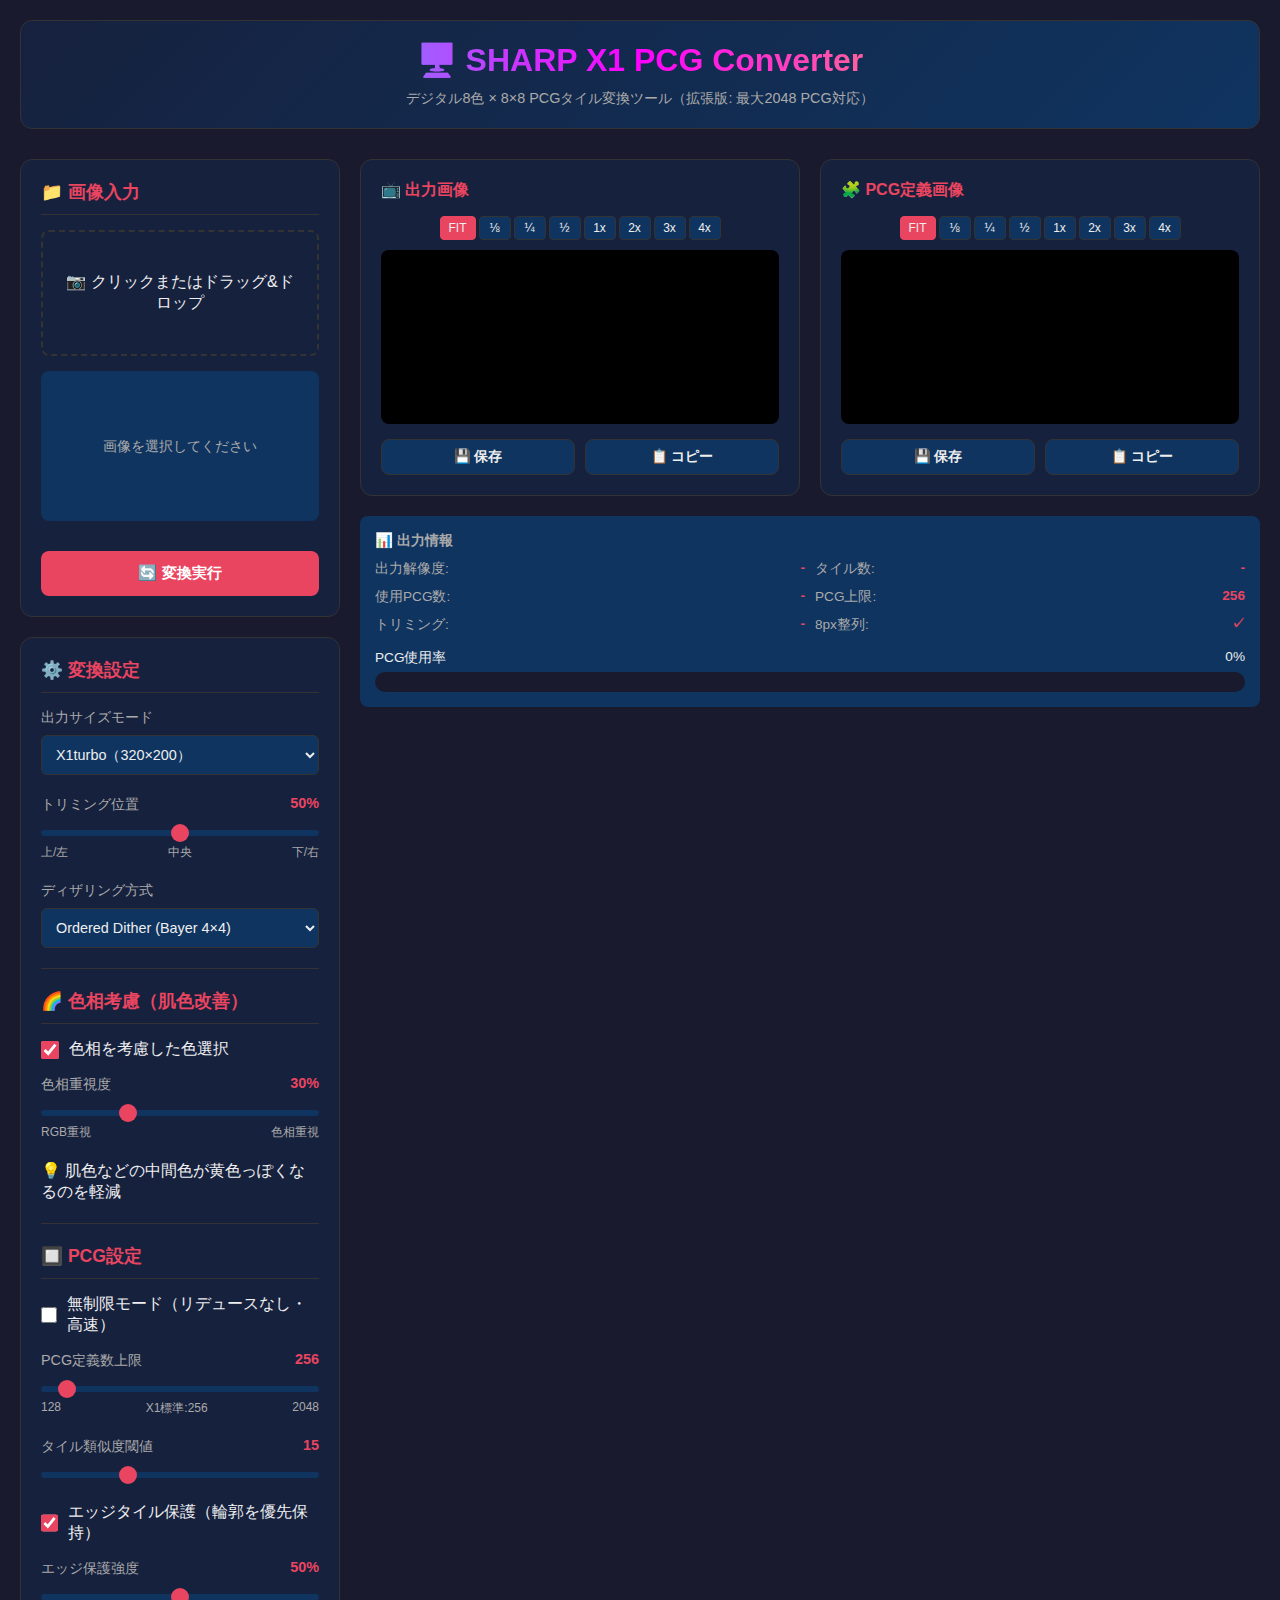
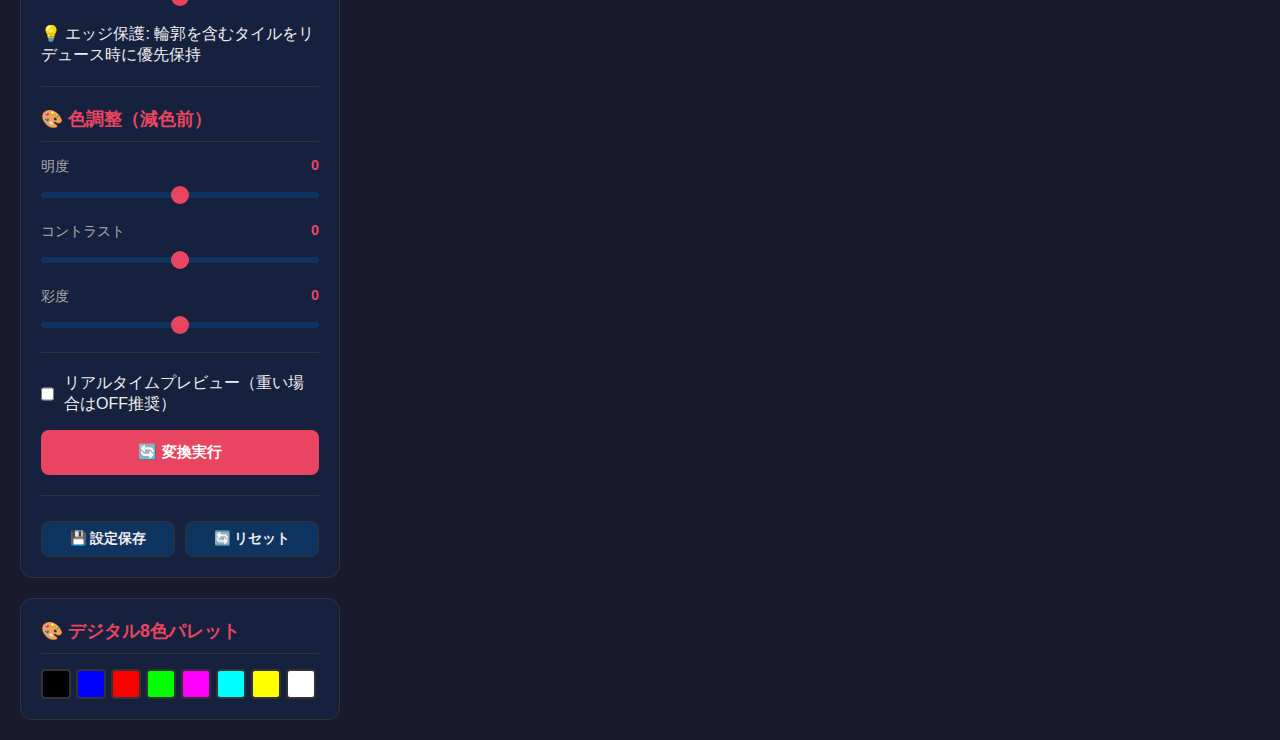
<file: sources/x1-pcg-converter/20260127_1342_index.html>
<!DOCTYPE html>
<html lang="ja">
<head>
    <meta charset="UTF-8">
    <meta name="viewport" content="width=device-width, initial-scale=1.0">
    <title>SHARP X1 PCG Converter</title>
    <style>
        :root {
            --bg-primary: #1a1a2e;
            --bg-secondary: #16213e;
            --bg-tertiary: #0f3460;
            --accent: #e94560;
            --accent-hover: #ff6b6b;
            --text-primary: #eee;
            --text-secondary: #aaa;
            --border: #333;
        }
        
        * {
            box-sizing: border-box;
            margin: 0;
            padding: 0;
        }
        
        body {
            font-family: 'Segoe UI', 'Meiryo', sans-serif;
            background: var(--bg-primary);
            color: var(--text-primary);
            min-height: 100vh;
            padding: 20px;
        }
        
        .container {
            max-width: 1400px;
            margin: 0 auto;
        }
        
        header {
            text-align: center;
            margin-bottom: 30px;
            padding: 20px;
            background: linear-gradient(135deg, var(--bg-secondary), var(--bg-tertiary));
            border-radius: 12px;
            border: 1px solid var(--border);
        }
        
        header h1 {
            font-size: 2em;
            margin-bottom: 10px;
            background: linear-gradient(90deg, #00ffff, #ff00ff, #ffff00);
            -webkit-background-clip: text;
            -webkit-text-fill-color: transparent;
            background-clip: text;
        }
        
        header p {
            color: var(--text-secondary);
            font-size: 0.9em;
        }
        
        .main-layout {
            display: grid;
            grid-template-columns: 320px 1fr;
            gap: 20px;
        }
        
        @media (max-width: 1000px) {
            .main-layout {
                grid-template-columns: 1fr;
            }
        }
        
        .panel {
            background: var(--bg-secondary);
            border-radius: 12px;
            padding: 20px;
            border: 1px solid var(--border);
        }
        
        .panel h2 {
            font-size: 1.1em;
            margin-bottom: 15px;
            padding-bottom: 10px;
            border-bottom: 1px solid var(--border);
            color: var(--accent);
        }
        
        .control-group {
            margin-bottom: 20px;
        }
        
        .control-group label {
            display: block;
            margin-bottom: 8px;
            font-size: 0.9em;
            color: var(--text-secondary);
        }
        
        .control-group .value {
            float: right;
            color: var(--accent);
            font-weight: bold;
        }
        
        input[type="range"] {
            width: 100%;
            height: 6px;
            border-radius: 3px;
            background: var(--bg-tertiary);
            outline: none;
            -webkit-appearance: none;
        }
        
        input[type="range"]::-webkit-slider-thumb {
            -webkit-appearance: none;
            width: 18px;
            height: 18px;
            border-radius: 50%;
            background: var(--accent);
            cursor: pointer;
            transition: background 0.2s;
        }
        
        input[type="range"]::-webkit-slider-thumb:hover {
            background: var(--accent-hover);
        }
        
        .range-labels {
            display: flex;
            justify-content: space-between;
            font-size: 0.75em;
            color: var(--text-secondary);
            margin-top: 4px;
        }
        
        select {
            width: 100%;
            padding: 10px;
            border-radius: 6px;
            border: 1px solid var(--border);
            background: var(--bg-tertiary);
            color: var(--text-primary);
            font-size: 0.9em;
            cursor: pointer;
        }
        
        .btn {
            display: inline-flex;
            align-items: center;
            justify-content: center;
            gap: 8px;
            padding: 12px 20px;
            border: none;
            border-radius: 8px;
            font-size: 0.95em;
            font-weight: 600;
            cursor: pointer;
            transition: all 0.2s;
        }
        
        .btn-primary {
            background: var(--accent);
            color: white;
            width: 100%;
        }
        
        .btn-primary:hover {
            background: var(--accent-hover);
            transform: translateY(-1px);
        }
        
        .btn-secondary {
            background: var(--bg-tertiary);
            color: var(--text-primary);
            border: 1px solid var(--border);
        }
        
        .btn-secondary:hover {
            background: var(--border);
        }
        
        .btn-small {
            padding: 8px 12px;
            font-size: 0.85em;
        }
        
        .btn-group {
            display: flex;
            gap: 10px;
            margin-top: 10px;
        }
        
        .btn-group .btn {
            flex: 1;
        }
        
        .file-input-wrapper {
            position: relative;
            margin-bottom: 15px;
        }
        
        .file-input-wrapper input[type="file"] {
            position: absolute;
            opacity: 0;
            width: 100%;
            height: 100%;
            cursor: pointer;
        }
        
        .file-input-label {
            display: flex;
            align-items: center;
            justify-content: center;
            gap: 10px;
            padding: 40px 20px;
            border: 2px dashed var(--border);
            border-radius: 8px;
            text-align: center;
            transition: all 0.2s;
            cursor: pointer;
        }
        
        .file-input-label:hover {
            border-color: var(--accent);
            background: rgba(233, 69, 96, 0.1);
        }
        
        .file-input-label.dragover {
            border-color: var(--accent);
            background: rgba(233, 69, 96, 0.2);
        }
        
        .preview-area {
            background: var(--bg-tertiary);
            border-radius: 8px;
            padding: 10px;
            margin-bottom: 15px;
            text-align: center;
            min-height: 150px;
            display: flex;
            align-items: center;
            justify-content: center;
        }
        
        .preview-area img {
            max-width: 100%;
            max-height: 200px;
            image-rendering: pixelated;
        }
        
        .preview-area .placeholder {
            color: var(--text-secondary);
            font-size: 0.9em;
        }
        
        .output-section {
            display: grid;
            grid-template-columns: 1fr 1fr;
            gap: 20px;
        }
        
        @media (max-width: 800px) {
            .output-section {
                grid-template-columns: 1fr;
            }
        }
        
        .output-panel {
            background: var(--bg-secondary);
            border-radius: 12px;
            padding: 20px;
            border: 1px solid var(--border);
        }
        
        .output-panel h3 {
            font-size: 1em;
            margin-bottom: 15px;
            color: var(--accent);
        }
        
        .output-canvas-wrapper {
            background: #000;
            border-radius: 8px;
            padding: 10px;
            text-align: center;
            margin-bottom: 15px;
            overflow: auto;
        }
        
        .output-canvas-wrapper canvas {
            image-rendering: pixelated;
            image-rendering: crisp-edges;
        }
        
        .zoom-controls {
            display: flex;
            gap: 3px;
            margin-bottom: 10px;
            justify-content: center;
            flex-wrap: wrap;
        }
        
        .zoom-btn {
            padding: 4px 8px;
            font-size: 0.75em;
            border-radius: 4px;
            background: var(--bg-tertiary);
            color: var(--text-primary);
            border: 1px solid var(--border);
            cursor: pointer;
            min-width: 32px;
        }
        
        .zoom-btn.active {
            background: var(--accent);
            border-color: var(--accent);
        }
        
        .zoom-btn:hover:not(.active) {
            background: var(--bg-secondary);
        }
        
        .info-panel {
            background: var(--bg-tertiary);
            border-radius: 8px;
            padding: 15px;
            margin-top: 20px;
        }
        
        .info-panel h4 {
            font-size: 0.9em;
            margin-bottom: 10px;
            color: var(--text-secondary);
        }
        
        .info-grid {
            display: grid;
            grid-template-columns: repeat(2, 1fr);
            gap: 10px;
        }
        
        .info-item {
            display: flex;
            justify-content: space-between;
            font-size: 0.85em;
        }
        
        .info-item .label {
            color: var(--text-secondary);
        }
        
        .info-item .value {
            color: var(--accent);
            font-weight: bold;
        }
        
        .pcg-usage {
            margin-top: 15px;
        }
        
        .pcg-bar {
            height: 20px;
            background: var(--bg-primary);
            border-radius: 10px;
            overflow: hidden;
            margin-top: 5px;
        }
        
        .pcg-bar-fill {
            height: 100%;
            background: linear-gradient(90deg, #00ff00, #ffff00, #ff0000);
            transition: width 0.3s;
            border-radius: 10px;
        }
        
        .pcg-bar-fill.warning {
            background: #ffff00;
        }
        
        .pcg-bar-fill.danger {
            background: #ff0000;
        }
        
        .color-palette {
            display: flex;
            gap: 5px;
            margin-top: 10px;
            flex-wrap: wrap;
        }
        
        .color-swatch {
            width: 30px;
            height: 30px;
            border-radius: 4px;
            border: 2px solid var(--border);
        }
        
        .checkbox-group {
            display: flex;
            align-items: center;
            gap: 10px;
            margin-bottom: 15px;
        }
        
        .checkbox-group input[type="checkbox"] {
            width: 18px;
            height: 18px;
            accent-color: var(--accent);
        }
        
        .section-divider {
            height: 1px;
            background: var(--border);
            margin: 20px 0;
        }
        
        .processing-overlay {
            position: fixed;
            top: 0;
            left: 0;
            width: 100%;
            height: 100%;
            background: rgba(0, 0, 0, 0.85);
            display: flex;
            align-items: center;
            justify-content: center;
            z-index: 1000;
            display: none;
        }
        
        .processing-overlay.active {
            display: flex;
        }
        
        .processing-content {
            text-align: center;
            width: 90%;
            max-width: 450px;
        }
        
        .progress-container {
            background: var(--bg-secondary);
            border: 1px solid var(--border);
            border-radius: 12px;
            padding: 25px;
        }
        
        .progress-header {
            display: flex;
            justify-content: space-between;
            align-items: center;
            margin-bottom: 10px;
        }
        
        .progress-title {
            font-size: 1.2em;
            font-weight: 600;
        }
        
        .progress-percent {
            font-size: 1.4em;
            font-weight: bold;
            color: var(--accent);
        }
        
        .progress-phase {
            color: var(--text-secondary);
            margin-bottom: 15px;
            font-size: 0.95em;
        }
        
        .progress-bar-outer {
            width: 100%;
            height: 24px;
            background: var(--bg-primary);
            border-radius: 12px;
            overflow: hidden;
            margin-bottom: 15px;
        }
        
        .progress-bar-inner {
            height: 100%;
            background: linear-gradient(90deg, var(--accent), var(--accent-hover));
            border-radius: 12px;
            transition: width 0.15s ease-out;
        }
        
        .progress-detail {
            color: var(--text-secondary);
            font-size: 0.9em;
            min-height: 20px;
            margin-bottom: 15px;
        }
        
        .progress-cancel {
            margin-top: 10px;
        }
        
        .toast {
            position: fixed;
            bottom: 20px;
            right: 20px;
            padding: 15px 25px;
            background: var(--accent);
            color: white;
            border-radius: 8px;
            font-weight: 600;
            transform: translateY(100px);
            opacity: 0;
            transition: all 0.3s;
            z-index: 1001;
        }
        
        .toast.show {
            transform: translateY(0);
            opacity: 1;
        }
        
        .settings-footer {
            margin-top: 20px;
            padding-top: 15px;
            border-top: 1px solid var(--border);
        }
    </style>
</head>
<body>
    <div class="container">
        <header>
            <h1>🖥️ SHARP X1 PCG Converter</h1>
            <p>デジタル8色 × 8×8 PCGタイル変換ツール（拡張版: 最大2048 PCG対応）</p>
        </header>
        
        <div class="main-layout">
            <!-- Left Panel: Controls -->
            <div class="controls-column">
                <div class="panel">
                    <h2>📁 画像入力</h2>
                    <div class="file-input-wrapper">
                        <input type="file" id="imageInput" accept="image/*">
                        <div class="file-input-label" id="dropZone">
                            <span>📷 クリックまたはドラッグ&ドロップ</span>
                        </div>
                    </div>
                    <div class="preview-area" id="inputPreview">
                        <span class="placeholder">画像を選択してください</span>
                    </div>
                    
                    <button class="btn btn-primary" id="convertBtnTop" style="margin-top: 15px;">
                        🔄 変換実行
                    </button>
                </div>
                
                <div class="panel" style="margin-top: 20px;">
                    <h2>⚙️ 変換設定</h2>
                    
                    <div class="control-group">
                        <label>
                            出力サイズモード
                        </label>
                        <select id="outputMode">
                            <optgroup label="X1turbo系">
                                <option value="x1" selected>X1turbo（320×200）</option>
                                <option value="x1x2">X1turbo ×2（640×400）</option>
                                <option value="x1x4">X1turbo ×4（1280×800）</option>
                            </optgroup>
                            <optgroup label="オート（アスペクト比維持）">
                                <option value="auto">オート</option>
                                <option value="autox2">オート ×2</option>
                                <option value="autox4">オート ×4</option>
                            </optgroup>
                            <optgroup label="標準解像度">
                                <option value="qvga">QVGA（320×240）</option>
                                <option value="vga">VGA（640×480）</option>
                            </optgroup>
                            <optgroup label="高解像度（無制限モード自動）">
                                <option value="svga">SVGA（800×600）</option>
                                <option value="xga">XGA（1024×768）</option>
                                <option value="sxga">SXGA（1280×1024）</option>
                                <option value="hd">HD（1280×720）</option>
                                <option value="uxga">UXGA（1600×1200）</option>
                                <option value="fhd">FHD（1920×1080）</option>
                                <option value="wuxga">WUXGA（1920×1200）</option>
                                <option value="qhd">QHD（2560×1440）</option>
                                <option value="qxga">QXGA（2048×1536）</option>
                                <option value="uhd">UHD/4K（3840×2160）</option>
                            </optgroup>
                        </select>
                        <div class="retro-info" id="highResNote" style="display: none;">
                            ⚠️ 高解像度モードでは無制限が自動適用されます
                        </div>
                    </div>
                    
                    <div class="control-group">
                        <label>
                            トリミング位置
                            <span class="value" id="cropPositionValue">50%</span>
                        </label>
                        <input type="range" id="cropPosition" min="25" max="75" value="50">
                        <div class="range-labels">
                            <span id="cropLabelLeft">上/左</span>
                            <span>中央</span>
                            <span id="cropLabelRight">下/右</span>
                        </div>
                    </div>
                    
                    <div class="control-group">
                        <label>
                            ディザリング方式
                        </label>
                        <select id="ditherMode">
                            <option value="none">なし（最近傍色）</option>
                            <option value="bayer2">Ordered Dither (Bayer 2×2)</option>
                            <option value="bayer4" selected>Ordered Dither (Bayer 4×4)</option>
                            <option value="floyd">Floyd-Steinberg</option>
                            <option value="atkinson">Atkinson</option>
                        </select>
                    </div>
                    
                    <div class="section-divider"></div>
                    
                    <h2>🌈 色相考慮（肌色改善）</h2>
                    
                    <div class="checkbox-group">
                        <input type="checkbox" id="hueWeight" checked>
                        <label for="hueWeight">色相を考慮した色選択</label>
                    </div>
                    
                    <div class="control-group">
                        <label>
                            色相重視度
                            <span class="value" id="hueWeightValue">30%</span>
                        </label>
                        <input type="range" id="hueWeightAmount" min="0" max="100" value="30">
                        <div class="range-labels">
                            <span>RGB重視</span>
                            <span>色相重視</span>
                        </div>
                    </div>
                    
                    <div class="retro-info">
                        💡 肌色などの中間色が黄色っぽくなるのを軽減
                    </div>
                    
                    <div class="section-divider"></div>
                    
                    <h2>🔲 PCG設定</h2>
                    
                    <div class="checkbox-group">
                        <input type="checkbox" id="pcgUnlimited">
                        <label for="pcgUnlimited">無制限モード（リデュースなし・高速）</label>
                    </div>
                    
                    <div id="pcgLimitSettings">
                        <div class="control-group">
                            <label>
                                PCG定義数上限
                                <span class="value" id="pcgLimitValue">256</span>
                            </label>
                            <input type="range" id="pcgLimit" min="128" max="2048" step="32" value="256">
                            <div class="range-labels">
                                <span>128</span>
                                <span>X1標準:256</span>
                                <span>2048</span>
                            </div>
                        </div>
                        
                        <div class="control-group">
                            <label>
                                タイル類似度閾値
                                <span class="value" id="similarityValue">15</span>
                            </label>
                            <input type="range" id="similarity" min="0" max="50" value="15">
                        </div>
                        
                        <div class="checkbox-group">
                            <input type="checkbox" id="edgeProtection" checked>
                            <label for="edgeProtection">エッジタイル保護（輪郭を優先保持）</label>
                        </div>
                        
                        <div class="control-group">
                            <label>
                                エッジ保護強度
                                <span class="value" id="edgeProtectionValue">50%</span>
                            </label>
                            <input type="range" id="edgeProtectionAmount" min="0" max="100" value="50">
                        </div>
                        
                        <div class="retro-info">
                            💡 エッジ保護: 輪郭を含むタイルをリデュース時に優先保持
                        </div>
                    </div>
                    
                    <div class="section-divider"></div>
                    
                    <h2>🎨 色調整（減色前）</h2>
                    
                    <div class="control-group">
                        <label>
                            明度
                            <span class="value" id="brightnessValue">0</span>
                        </label>
                        <input type="range" id="brightness" min="-100" max="100" value="0">
                    </div>
                    
                    <div class="control-group">
                        <label>
                            コントラスト
                            <span class="value" id="contrastValue">0</span>
                        </label>
                        <input type="range" id="contrast" min="-100" max="100" value="0">
                    </div>
                    
                    <div class="control-group">
                        <label>
                            彩度
                            <span class="value" id="saturationValue">0</span>
                        </label>
                        <input type="range" id="saturation" min="-100" max="100" value="0">
                    </div>
                    
                    <div class="section-divider"></div>
                    
                    <div class="checkbox-group">
                        <input type="checkbox" id="realtimePreview">
                        <label for="realtimePreview">リアルタイムプレビュー（重い場合はOFF推奨）</label>
                    </div>
                    
                    <button class="btn btn-primary" id="convertBtn">
                        🔄 変換実行
                    </button>
                    
                    <div class="settings-footer">
                        <div class="btn-group">
                            <button class="btn btn-secondary btn-small" id="saveSettings">
                                💾 設定保存
                            </button>
                            <button class="btn btn-secondary btn-small" id="resetSettings">
                                🔄 リセット
                            </button>
                        </div>
                    </div>
                </div>
                
                <!-- Color Palette Reference -->
                <div class="panel" style="margin-top: 20px;">
                    <h2>🎨 デジタル8色パレット</h2>
                    <div class="color-palette">
                        <div class="color-swatch" style="background: #000000;" title="Black"></div>
                        <div class="color-swatch" style="background: #0000FF;" title="Blue"></div>
                        <div class="color-swatch" style="background: #FF0000;" title="Red"></div>
                        <div class="color-swatch" style="background: #00FF00;" title="Green"></div>
                        <div class="color-swatch" style="background: #FF00FF;" title="Purple"></div>
                        <div class="color-swatch" style="background: #00FFFF;" title="Cyan"></div>
                        <div class="color-swatch" style="background: #FFFF00;" title="Yellow"></div>
                        <div class="color-swatch" style="background: #FFFFFF;" title="White"></div>
                    </div>
                </div>
            </div>
            
            <!-- Right Panel: Output -->
            <div class="output-column">
                <div class="output-section">
                    <div class="output-panel">
                        <h3>📺 出力画像</h3>
                        <div class="zoom-controls">
                            <button class="zoom-btn active" data-zoom="fit" data-target="output">FIT</button>
                            <button class="zoom-btn" data-zoom="0.125" data-target="output">⅛</button>
                            <button class="zoom-btn" data-zoom="0.25" data-target="output">¼</button>
                            <button class="zoom-btn" data-zoom="0.5" data-target="output">½</button>
                            <button class="zoom-btn" data-zoom="1" data-target="output">1x</button>
                            <button class="zoom-btn" data-zoom="2" data-target="output">2x</button>
                            <button class="zoom-btn" data-zoom="3" data-target="output">3x</button>
                            <button class="zoom-btn" data-zoom="4" data-target="output">4x</button>
                        </div>
                        <div class="output-canvas-wrapper" id="outputWrapper">
                            <canvas id="outputCanvas"></canvas>
                        </div>
                        <div class="btn-group">
                            <button class="btn btn-secondary btn-small" id="downloadOutput">
                                💾 保存
                            </button>
                            <button class="btn btn-secondary btn-small" id="copyOutput">
                                📋 コピー
                            </button>
                        </div>
                    </div>
                    
                    <div class="output-panel">
                        <h3>🧩 PCG定義画像</h3>
                        <div class="zoom-controls">
                            <button class="zoom-btn active" data-zoom="fit" data-target="pcg">FIT</button>
                            <button class="zoom-btn" data-zoom="0.125" data-target="pcg">⅛</button>
                            <button class="zoom-btn" data-zoom="0.25" data-target="pcg">¼</button>
                            <button class="zoom-btn" data-zoom="0.5" data-target="pcg">½</button>
                            <button class="zoom-btn" data-zoom="1" data-target="pcg">1x</button>
                            <button class="zoom-btn" data-zoom="2" data-target="pcg">2x</button>
                            <button class="zoom-btn" data-zoom="3" data-target="pcg">3x</button>
                            <button class="zoom-btn" data-zoom="4" data-target="pcg">4x</button>
                        </div>
                        <div class="output-canvas-wrapper" id="pcgWrapper">
                            <canvas id="pcgCanvas"></canvas>
                        </div>
                        <div class="btn-group">
                            <button class="btn btn-secondary btn-small" id="downloadPcg">
                                💾 保存
                            </button>
                            <button class="btn btn-secondary btn-small" id="copyPcg">
                                📋 コピー
                            </button>
                        </div>
                    </div>
                </div>
                
                <!-- Info Panel -->
                <div class="info-panel">
                    <h4>📊 出力情報</h4>
                    <div class="info-grid">
                        <div class="info-item">
                            <span class="label">出力解像度:</span>
                            <span class="value" id="infoResolution">-</span>
                        </div>
                        <div class="info-item">
                            <span class="label">タイル数:</span>
                            <span class="value" id="infoTiles">-</span>
                        </div>
                        <div class="info-item">
                            <span class="label">使用PCG数:</span>
                            <span class="value" id="infoPcgUsed">-</span>
                        </div>
                        <div class="info-item">
                            <span class="label">PCG上限:</span>
                            <span class="value" id="infoPcgLimit">256</span>
                        </div>
                        <div class="info-item">
                            <span class="label">トリミング:</span>
                            <span class="value" id="infoCrop">-</span>
                        </div>
                        <div class="info-item">
                            <span class="label">8px整列:</span>
                            <span class="value" id="infoAlign">✓</span>
                        </div>
                    </div>
                    <div class="pcg-usage">
                        <div style="display: flex; justify-content: space-between; font-size: 0.85em;">
                            <span>PCG使用率</span>
                            <span id="pcgPercentage">0%</span>
                        </div>
                        <div class="pcg-bar">
                            <div class="pcg-bar-fill" id="pcgBarFill" style="width: 0%;"></div>
                        </div>
                    </div>
                </div>
            </div>
        </div>
    </div>
    
    <!-- Processing Overlay with Progress -->
    <div class="processing-overlay" id="processingOverlay">
        <div class="processing-content">
            <div class="progress-container">
                <div class="progress-header">
                    <span class="progress-title" id="progressTitle">🔄 変換処理中...</span>
                    <span class="progress-percent" id="progressPercent">0%</span>
                </div>
                <div class="progress-phase" id="progressPhase">フェーズ 1/7: 前処理</div>
                <div class="progress-bar-outer">
                    <div class="progress-bar-inner" id="progressBar" style="width: 0%;"></div>
                </div>
                <div class="progress-detail" id="progressDetail"></div>
                <button class="btn btn-secondary progress-cancel" id="progressCancel">❌ キャンセル</button>
            </div>
        </div>
    </div>
    
    <!-- Toast -->
    <div class="toast" id="toast"></div>
    
    <script>
        // Digital 8 colors
        const PALETTE = [
            { r: 0, g: 0, b: 0, name: 'Black' },
            { r: 0, g: 0, b: 255, name: 'Blue' },
            { r: 255, g: 0, b: 0, name: 'Red' },
            { r: 0, g: 255, b: 0, name: 'Green' },
            { r: 255, g: 0, b: 255, name: 'Purple' },
            { r: 0, g: 255, b: 255, name: 'Cyan' },
            { r: 255, g: 255, b: 0, name: 'Yellow' },
            { r: 255, g: 255, b: 255, name: 'White' }
        ];
        
        // Bayer matrices
        const BAYER2 = [
            [0, 2],
            [3, 1]
        ];
        
        const BAYER4 = [
            [0, 8, 2, 10],
            [12, 4, 14, 6],
            [3, 11, 1, 9],
            [15, 7, 13, 5]
        ];
        
        // State
        let sourceImage = null;
        let outputZoom = 'fit';
        let pcgZoom = 'fit';
        let convertTimeout = null;
        let currentWorker = null;
        let conversionCancelled = false;
        
        // DOM Elements
        const elements = {
            imageInput: document.getElementById('imageInput'),
            dropZone: document.getElementById('dropZone'),
            inputPreview: document.getElementById('inputPreview'),
            outputMode: document.getElementById('outputMode'),
            highResNote: document.getElementById('highResNote'),
            cropPosition: document.getElementById('cropPosition'),
            cropPositionValue: document.getElementById('cropPositionValue'),
            cropLabelLeft: document.getElementById('cropLabelLeft'),
            cropLabelRight: document.getElementById('cropLabelRight'),
            ditherMode: document.getElementById('ditherMode'),
            hueWeight: document.getElementById('hueWeight'),
            hueWeightAmount: document.getElementById('hueWeightAmount'),
            hueWeightValue: document.getElementById('hueWeightValue'),
            pcgUnlimited: document.getElementById('pcgUnlimited'),
            pcgLimitSettings: document.getElementById('pcgLimitSettings'),
            pcgLimit: document.getElementById('pcgLimit'),
            pcgLimitValue: document.getElementById('pcgLimitValue'),
            similarity: document.getElementById('similarity'),
            similarityValue: document.getElementById('similarityValue'),
            edgeProtection: document.getElementById('edgeProtection'),
            edgeProtectionAmount: document.getElementById('edgeProtectionAmount'),
            edgeProtectionValue: document.getElementById('edgeProtectionValue'),
            brightness: document.getElementById('brightness'),
            brightnessValue: document.getElementById('brightnessValue'),
            contrast: document.getElementById('contrast'),
            contrastValue: document.getElementById('contrastValue'),
            saturation: document.getElementById('saturation'),
            saturationValue: document.getElementById('saturationValue'),
            realtimePreview: document.getElementById('realtimePreview'),
            convertBtn: document.getElementById('convertBtn'),
            convertBtnTop: document.getElementById('convertBtnTop'),
            saveSettings: document.getElementById('saveSettings'),
            resetSettings: document.getElementById('resetSettings'),
            outputCanvas: document.getElementById('outputCanvas'),
            pcgCanvas: document.getElementById('pcgCanvas'),
            outputWrapper: document.getElementById('outputWrapper'),
            pcgWrapper: document.getElementById('pcgWrapper'),
            downloadOutput: document.getElementById('downloadOutput'),
            copyOutput: document.getElementById('copyOutput'),
            downloadPcg: document.getElementById('downloadPcg'),
            copyPcg: document.getElementById('copyPcg'),
            infoResolution: document.getElementById('infoResolution'),
            infoTiles: document.getElementById('infoTiles'),
            infoPcgUsed: document.getElementById('infoPcgUsed'),
            infoPcgLimit: document.getElementById('infoPcgLimit'),
            infoCrop: document.getElementById('infoCrop'),
            infoAlign: document.getElementById('infoAlign'),
            pcgPercentage: document.getElementById('pcgPercentage'),
            pcgBarFill: document.getElementById('pcgBarFill'),
            processingOverlay: document.getElementById('processingOverlay'),
            progressTitle: document.getElementById('progressTitle'),
            progressPercent: document.getElementById('progressPercent'),
            progressPhase: document.getElementById('progressPhase'),
            progressBar: document.getElementById('progressBar'),
            progressDetail: document.getElementById('progressDetail'),
            progressCancel: document.getElementById('progressCancel'),
            toast: document.getElementById('toast')
        };
        
        // Default settings
        const defaultSettings = {
            outputMode: 'x1',
            cropPosition: 50,
            ditherMode: 'bayer4',
            hueWeight: true,
            hueWeightAmount: 30,
            pcgUnlimited: false,
            pcgLimit: 256,
            similarity: 15,
            edgeProtection: true,
            edgeProtectionAmount: 50,
            brightness: 0,
            contrast: 0,
            saturation: 0,
            realtimePreview: false
        };
        
        // PCG slider step
        const PCG_STEP = 32;
        
        // Initialize
        function init() {
            loadSettings();
            setupEventListeners();
            updateAllValues();
            updatePcgLimitVisibility();
            updateResolutionUI();
        }
        
        // Event Listeners
        function setupEventListeners() {
            // File input
            elements.imageInput.addEventListener('change', handleFileSelect);
            
            // Drag and drop
            elements.dropZone.addEventListener('dragover', (e) => {
                e.preventDefault();
                elements.dropZone.classList.add('dragover');
            });
            elements.dropZone.addEventListener('dragleave', () => {
                elements.dropZone.classList.remove('dragover');
            });
            elements.dropZone.addEventListener('drop', (e) => {
                e.preventDefault();
                elements.dropZone.classList.remove('dragover');
                const files = e.dataTransfer.files;
                if (files.length > 0) {
                    handleFile(files[0]);
                }
            });
            
            // Hue weight controls
            elements.hueWeight.addEventListener('change', triggerConvert);
            elements.hueWeightAmount.addEventListener('input', () => {
                elements.hueWeightValue.textContent = elements.hueWeightAmount.value + '%';
                triggerConvert();
            });
            
            // PCG unlimited toggle
            elements.pcgUnlimited.addEventListener('change', () => {
                updatePcgLimitVisibility();
                triggerConvert();
            });
            
            // Sliders
            elements.pcgLimit.addEventListener('input', () => {
                elements.pcgLimitValue.textContent = elements.pcgLimit.value;
                elements.infoPcgLimit.textContent = elements.pcgLimit.value;
                triggerConvert();
            });
            
            elements.similarity.addEventListener('input', () => {
                elements.similarityValue.textContent = elements.similarity.value;
                triggerConvert();
            });
            
            // Edge protection controls
            elements.edgeProtection.addEventListener('change', triggerConvert);
            elements.edgeProtectionAmount.addEventListener('input', () => {
                elements.edgeProtectionValue.textContent = elements.edgeProtectionAmount.value + '%';
                triggerConvert();
            });
            
            elements.brightness.addEventListener('input', () => {
                elements.brightnessValue.textContent = elements.brightness.value;
                triggerConvert();
            });
            
            elements.contrast.addEventListener('input', () => {
                elements.contrastValue.textContent = elements.contrast.value;
                triggerConvert();
            });
            
            elements.saturation.addEventListener('input', () => {
                elements.saturationValue.textContent = elements.saturation.value;
                triggerConvert();
            });
            
            // Selects
            elements.outputMode.addEventListener('change', () => {
                updateResolutionUI();
                triggerConvert();
            });
            elements.ditherMode.addEventListener('change', triggerConvert);
            
            // Crop position slider
            elements.cropPosition.addEventListener('input', () => {
                elements.cropPositionValue.textContent = elements.cropPosition.value + '%';
                triggerConvert();
            });
            
            // Buttons
            elements.convertBtn.addEventListener('click', () => convert());
            elements.convertBtnTop.addEventListener('click', () => convert());
            elements.saveSettings.addEventListener('click', saveSettings);
            elements.resetSettings.addEventListener('click', resetSettings);
            elements.progressCancel.addEventListener('click', cancelConversion);
            
            elements.downloadOutput.addEventListener('click', () => downloadCanvas(elements.outputCanvas, 'x1_output.png'));
            elements.copyOutput.addEventListener('click', () => copyCanvasToClipboard(elements.outputCanvas));
            elements.downloadPcg.addEventListener('click', () => downloadCanvas(elements.pcgCanvas, 'x1_pcg.png'));
            elements.copyPcg.addEventListener('click', () => copyCanvasToClipboard(elements.pcgCanvas));
            
            // Zoom controls
            document.querySelectorAll('.zoom-btn').forEach(btn => {
                btn.addEventListener('click', () => {
                    const zoomValue = btn.dataset.zoom;
                    const zoom = zoomValue === 'fit' ? 'fit' : parseFloat(zoomValue);
                    const target = btn.dataset.target;
                    
                    // Update active state
                    document.querySelectorAll(`.zoom-btn[data-target="${target}"]`).forEach(b => b.classList.remove('active'));
                    btn.classList.add('active');
                    
                    if (target === 'output') {
                        outputZoom = zoom;
                        updateOutputDisplay();
                    } else {
                        pcgZoom = zoom;
                        updatePcgDisplay();
                    }
                });
            });
        }
        
        function handleFileSelect(e) {
            const file = e.target.files[0];
            if (file) {
                handleFile(file);
            }
        }
        
        function handleFile(file) {
            if (!file.type.startsWith('image/')) {
                showToast('画像ファイルを選択してください');
                return;
            }
            
            const reader = new FileReader();
            reader.onload = (e) => {
                const img = new Image();
                img.onload = () => {
                    sourceImage = img;
                    elements.inputPreview.innerHTML = '';
                    const previewImg = document.createElement('img');
                    previewImg.src = e.target.result;
                    elements.inputPreview.appendChild(previewImg);
                    
                    showToast('画像を読み込みました。変換ボタンを押してください');
                };
                img.src = e.target.result;
            };
            reader.readAsDataURL(file);
        }
        
        function triggerConvert() {
            if (!sourceImage || !elements.realtimePreview.checked) return;
            
            clearTimeout(convertTimeout);
            convertTimeout = setTimeout(() => {
                convert();
            }, 300);
        }
        
        function updateAllValues() {
            elements.cropPositionValue.textContent = elements.cropPosition.value + '%';
            elements.hueWeightValue.textContent = elements.hueWeightAmount.value + '%';
            elements.pcgLimitValue.textContent = elements.pcgLimit.value;
            elements.similarityValue.textContent = elements.similarity.value;
            elements.edgeProtectionValue.textContent = elements.edgeProtectionAmount.value + '%';
            elements.brightnessValue.textContent = elements.brightness.value;
            elements.contrastValue.textContent = elements.contrast.value;
            elements.saturationValue.textContent = elements.saturation.value;
            elements.infoPcgLimit.textContent = elements.pcgUnlimited.checked ? '∞' : elements.pcgLimit.value;
        }
        
        // Progress UI functions
        const PHASES = [
            { id: 'preprocess', name: '前処理', weight: 5 },
            { id: 'colorAdjust', name: '色調整', weight: 5 },
            { id: 'dither', name: 'ディザリング', weight: 15 },
            { id: 'extract', name: 'タイル抽出', weight: 10 },
            { id: 'unique', name: 'ユニーク検出', weight: 15 },
            { id: 'reduce', name: 'PCGリデュース', weight: 40 },
            { id: 'rebuild', name: '画像再構築', weight: 10 }
        ];
        
        function updateProgress(phaseIndex, phasePercent, detail = '') {
            const phase = PHASES[phaseIndex];
            const totalPhases = PHASES.length;
            
            // Calculate overall progress
            let overallPercent = 0;
            for (let i = 0; i < phaseIndex; i++) {
                overallPercent += PHASES[i].weight;
            }
            overallPercent += (phase.weight * phasePercent / 100);
            
            // Normalize to 100%
            const totalWeight = PHASES.reduce((sum, p) => sum + p.weight, 0);
            overallPercent = Math.round(overallPercent / totalWeight * 100);
            
            elements.progressPhase.textContent = `フェーズ ${phaseIndex + 1}/${totalPhases}: ${phase.name}`;
            elements.progressPercent.textContent = `${overallPercent}%`;
            elements.progressBar.style.width = `${overallPercent}%`;
            elements.progressDetail.textContent = detail;
        }
        
        function resetProgress() {
            elements.progressTitle.textContent = '🔄 変換処理中...';
            elements.progressPhase.textContent = 'フェーズ 1/7: 前処理';
            elements.progressPercent.textContent = '0%';
            elements.progressBar.style.width = '0%';
            elements.progressDetail.textContent = '';
        }
        
        // Inline Web Worker code
        function createWorkerCode() {
            return `
                // Digital 8 colors palette
                const PALETTE = [
                    { r: 0, g: 0, b: 0 },
                    { r: 0, g: 0, b: 255 },
                    { r: 255, g: 0, b: 0 },
                    { r: 0, g: 255, b: 0 },
                    { r: 255, g: 0, b: 255 },
                    { r: 0, g: 255, b: 255 },
                    { r: 255, g: 255, b: 0 },
                    { r: 255, g: 255, b: 255 }
                ];
                
                const BAYER2 = [[0, 2], [3, 1]];
                const BAYER4 = [
                    [0, 8, 2, 10],
                    [12, 4, 14, 6],
                    [3, 11, 1, 9],
                    [15, 7, 13, 5]
                ];
                
                // RGB to HSL
                function rgbToHsl(r, g, b) {
                    r /= 255; g /= 255; b /= 255;
                    const max = Math.max(r, g, b);
                    const min = Math.min(r, g, b);
                    let h, s, l = (max + min) / 2;
                    if (max === min) {
                        h = s = 0;
                    } else {
                        const d = max - min;
                        s = l > 0.5 ? d / (2 - max - min) : d / (max + min);
                        switch (max) {
                            case r: h = ((g - b) / d + (g < b ? 6 : 0)) / 6; break;
                            case g: h = ((b - r) / d + 2) / 6; break;
                            case b: h = ((r - g) / d + 4) / 6; break;
                        }
                    }
                    return { h: h * 360, s: s * 100, l: l * 100 };
                }
                
                function hueDistance(h1, h2) {
                    const diff = Math.abs(h1 - h2);
                    return Math.min(diff, 360 - diff);
                }
                
                function colorDistanceWithHue(c1, c2, hueWeightEnabled, hueWeightAmount) {
                    const rgbDist = Math.pow(c1.r - c2.r, 2) + Math.pow(c1.g - c2.g, 2) + Math.pow(c1.b - c2.b, 2);
                    if (!hueWeightEnabled) return rgbDist;
                    const hsl1 = rgbToHsl(c1.r, c1.g, c1.b);
                    const hsl2 = rgbToHsl(c2.r, c2.g, c2.b);
                    const hueDist = hueDistance(hsl1.h, hsl2.h) / 180;
                    const avgSat = (hsl1.s + hsl2.s) / 2 / 100;
                    const effectiveHueDist = hueDist * avgSat;
                    const weight = hueWeightAmount / 100;
                    const hueContrib = effectiveHueDist * 50000 * weight;
                    return rgbDist * (1 - weight * 0.5) + hueContrib;
                }
                
                function findNearestColor(r, g, b, hueWeightEnabled, hueWeightAmount) {
                    let minDist = Infinity;
                    let nearest = PALETTE[0];
                    const srcColor = { r, g, b };
                    for (const color of PALETTE) {
                        const dist = colorDistanceWithHue(srcColor, color, hueWeightEnabled, hueWeightAmount);
                        if (dist < minDist) {
                            minDist = dist;
                            nearest = color;
                        }
                    }
                    return nearest;
                }
                
                function calculateTileEdgeStrength(tileData) {
                    let edgeSum = 0;
                    for (let y = 1; y < 7; y++) {
                        for (let x = 1; x < 7; x++) {
                            const getLum = (dx, dy) => {
                                const idx = ((y + dy) * 8 + (x + dx)) * 4;
                                return 0.299 * tileData[idx] + 0.587 * tileData[idx + 1] + 0.114 * tileData[idx + 2];
                            };
                            const gx = getLum(1, -1) + 2 * getLum(1, 0) + getLum(1, 1) - getLum(-1, -1) - 2 * getLum(-1, 0) - getLum(-1, 1);
                            const gy = getLum(-1, 1) + 2 * getLum(0, 1) + getLum(1, 1) - getLum(-1, -1) - 2 * getLum(0, -1) - getLum(1, -1);
                            edgeSum += Math.sqrt(gx * gx + gy * gy);
                        }
                    }
                    return edgeSum / 36;
                }
                
                function applyColorAdjustments(data, width, height, settings) {
                    const brightness = settings.brightness / 100;
                    const contrast = (settings.contrast + 100) / 100;
                    const saturation = (settings.saturation + 100) / 100;
                    
                    for (let i = 0; i < data.length; i += 4) {
                        let r = data[i], g = data[i + 1], b = data[i + 2];
                        r = Math.max(0, Math.min(255, r + brightness * 255));
                        g = Math.max(0, Math.min(255, g + brightness * 255));
                        b = Math.max(0, Math.min(255, b + brightness * 255));
                        r = Math.max(0, Math.min(255, (r - 128) * contrast + 128));
                        g = Math.max(0, Math.min(255, (g - 128) * contrast + 128));
                        b = Math.max(0, Math.min(255, (b - 128) * contrast + 128));
                        const gray = 0.299 * r + 0.587 * g + 0.114 * b;
                        r = Math.max(0, Math.min(255, gray + (r - gray) * saturation));
                        g = Math.max(0, Math.min(255, gray + (g - gray) * saturation));
                        b = Math.max(0, Math.min(255, gray + (b - gray) * saturation));
                        data[i] = r; data[i + 1] = g; data[i + 2] = b;
                    }
                    return data;
                }
                
                function applyDithering(data, width, height, settings, progressCallback) {
                    const mode = settings.ditherMode;
                    const hueWeightEnabled = settings.hueWeight;
                    const hueWeightAmount = settings.hueWeightAmount;
                    
                    if (mode === 'none') {
                        for (let i = 0; i < data.length; i += 4) {
                            const nearest = findNearestColor(data[i], data[i + 1], data[i + 2], hueWeightEnabled, hueWeightAmount);
                            data[i] = nearest.r; data[i + 1] = nearest.g; data[i + 2] = nearest.b;
                        }
                    } else if (mode === 'bayer2' || mode === 'bayer4') {
                        const matrix = mode === 'bayer2' ? BAYER2 : BAYER4;
                        const size = matrix.length;
                        const divisor = size * size;
                        for (let y = 0; y < height; y++) {
                            if (y % 20 === 0) progressCallback(Math.round(y / height * 100));
                            for (let x = 0; x < width; x++) {
                                const i = (y * width + x) * 4;
                                const threshold = (matrix[y % size][x % size] / divisor - 0.5) * 128;
                                const nearest = findNearestColor(data[i] + threshold, data[i + 1] + threshold, data[i + 2] + threshold, hueWeightEnabled, hueWeightAmount);
                                data[i] = nearest.r; data[i + 1] = nearest.g; data[i + 2] = nearest.b;
                            }
                        }
                    } else if (mode === 'floyd') {
                        const errors = new Float32Array(width * height * 3);
                        for (let y = 0; y < height; y++) {
                            if (y % 20 === 0) progressCallback(Math.round(y / height * 100));
                            for (let x = 0; x < width; x++) {
                                const i = (y * width + x) * 4;
                                const ei = (y * width + x) * 3;
                                const r = data[i] + errors[ei];
                                const g = data[i + 1] + errors[ei + 1];
                                const b = data[i + 2] + errors[ei + 2];
                                const nearest = findNearestColor(r, g, b, hueWeightEnabled, hueWeightAmount);
                                data[i] = nearest.r; data[i + 1] = nearest.g; data[i + 2] = nearest.b;
                                const errR = r - nearest.r, errG = g - nearest.g, errB = b - nearest.b;
                                if (x + 1 < width) { errors[ei + 3] += errR * 7/16; errors[ei + 4] += errG * 7/16; errors[ei + 5] += errB * 7/16; }
                                if (y + 1 < height) {
                                    if (x > 0) { const ni = ei + width*3 - 3; errors[ni] += errR * 3/16; errors[ni+1] += errG * 3/16; errors[ni+2] += errB * 3/16; }
                                    const ni = ei + width*3; errors[ni] += errR * 5/16; errors[ni+1] += errG * 5/16; errors[ni+2] += errB * 5/16;
                                    if (x + 1 < width) { const ni2 = ei + width*3 + 3; errors[ni2] += errR/16; errors[ni2+1] += errG/16; errors[ni2+2] += errB/16; }
                                }
                            }
                        }
                    } else if (mode === 'atkinson') {
                        const errors = new Float32Array(width * height * 3);
                        for (let y = 0; y < height; y++) {
                            if (y % 20 === 0) progressCallback(Math.round(y / height * 100));
                            for (let x = 0; x < width; x++) {
                                const i = (y * width + x) * 4;
                                const ei = (y * width + x) * 3;
                                const r = data[i] + errors[ei];
                                const g = data[i + 1] + errors[ei + 1];
                                const b = data[i + 2] + errors[ei + 2];
                                const nearest = findNearestColor(r, g, b, hueWeightEnabled, hueWeightAmount);
                                data[i] = nearest.r; data[i + 1] = nearest.g; data[i + 2] = nearest.b;
                                const errR = (r - nearest.r) / 8, errG = (g - nearest.g) / 8, errB = (b - nearest.b) / 8;
                                const offsets = [[1,0],[2,0],[-1,1],[0,1],[1,1],[0,2]];
                                for (const [ox, oy] of offsets) {
                                    const nx = x + ox, ny = y + oy;
                                    if (nx >= 0 && nx < width && ny < height) {
                                        const ni = (ny * width + nx) * 3;
                                        errors[ni] += errR; errors[ni+1] += errG; errors[ni+2] += errB;
                                    }
                                }
                            }
                        }
                    }
                    return data;
                }
                
                function extractTile(data, width, height, startX, startY) {
                    const tile = new Uint8ClampedArray(8 * 8 * 4);
                    for (let y = 0; y < 8; y++) {
                        for (let x = 0; x < 8; x++) {
                            const srcX = Math.min(startX + x, width - 1);
                            const srcY = Math.min(startY + y, height - 1);
                            const srcI = (srcY * width + srcX) * 4;
                            const dstI = (y * 8 + x) * 4;
                            tile[dstI] = data[srcI]; tile[dstI+1] = data[srcI+1]; tile[dstI+2] = data[srcI+2]; tile[dstI+3] = 255;
                        }
                    }
                    return tile;
                }
                
                function tileDifference(tile1, tile2) {
                    let diff = 0;
                    for (let i = 0; i < tile1.length; i += 4) {
                        diff += Math.abs(tile1[i] - tile2[i]);
                        diff += Math.abs(tile1[i + 1] - tile2[i + 1]);
                        diff += Math.abs(tile1[i + 2] - tile2[i + 2]);
                    }
                    return diff;
                }
                
                function tilesAreSimilar(tile1, tile2, threshold) {
                    return tileDifference(tile1, tile2) <= threshold;
                }
                
                function writeTile(data, width, height, startX, startY, tile) {
                    for (let y = 0; y < 8; y++) {
                        for (let x = 0; x < 8; x++) {
                            const dstX = startX + x, dstY = startY + y;
                            if (dstX < width && dstY < height) {
                                const dstI = (dstY * width + dstX) * 4;
                                const srcI = (y * 8 + x) * 4;
                                data[dstI] = tile[srcI]; data[dstI+1] = tile[srcI+1]; data[dstI+2] = tile[srcI+2]; data[dstI+3] = 255;
                            }
                        }
                    }
                }
                
                self.onmessage = function(e) {
                    const { imageData, width, height, settings } = e.data;
                    const data = new Uint8ClampedArray(imageData);
                    
                    // Phase 1: Preprocess (already done on main thread)
                    self.postMessage({ type: 'progress', phase: 0, percent: 100, detail: '' });
                    
                    // Phase 2: Color adjustments
                    self.postMessage({ type: 'progress', phase: 1, percent: 0, detail: '明度/コントラスト/彩度 適用中...' });
                    applyColorAdjustments(data, width, height, settings);
                    self.postMessage({ type: 'progress', phase: 1, percent: 100, detail: '' });
                    
                    // Phase 3: Dithering
                    self.postMessage({ type: 'progress', phase: 2, percent: 0, detail: '8色減色中...' });
                    applyDithering(data, width, height, settings, (p) => {
                        self.postMessage({ type: 'progress', phase: 2, percent: p, detail: '行: ' + Math.round(p * height / 100) + '/' + height });
                    });
                    self.postMessage({ type: 'progress', phase: 2, percent: 100, detail: '' });
                    
                    // Phase 4: Tile extraction
                    const tilesX = Math.ceil(width / 8);
                    const tilesY = Math.ceil(height / 8);
                    const totalTiles = tilesX * tilesY;
                    const tiles = [];
                    
                    self.postMessage({ type: 'progress', phase: 3, percent: 0, detail: 'タイル: 0/' + totalTiles });
                    for (let ty = 0; ty < tilesY; ty++) {
                        for (let tx = 0; tx < tilesX; tx++) {
                            const tile = extractTile(data, width, height, tx * 8, ty * 8);
                            const edgeStrength = settings.edgeProtection ? calculateTileEdgeStrength(tile) : 0;
                            tiles.push({ x: tx, y: ty, data: tile, edgeStrength });
                        }
                        if (ty % 5 === 0) {
                            const progress = Math.round((ty + 1) / tilesY * 100);
                            self.postMessage({ type: 'progress', phase: 3, percent: progress, detail: 'タイル: ' + tiles.length + '/' + totalTiles });
                        }
                    }
                    self.postMessage({ type: 'progress', phase: 3, percent: 100, detail: '' });
                    
                    // Phase 5: Find unique tiles
                    self.postMessage({ type: 'progress', phase: 4, percent: 0, detail: 'ユニークタイル検出中...' });
                    const uniqueTiles = [];
                    const tileMapping = new Array(tiles.length);
                    const threshold = settings.similarity * 64;
                    
                    for (let i = 0; i < tiles.length; i++) {
                        let foundMatch = -1;
                        for (let j = 0; j < uniqueTiles.length; j++) {
                            if (tilesAreSimilar(tiles[i].data, uniqueTiles[j].data, threshold)) {
                                foundMatch = j;
                                break;
                            }
                        }
                        if (foundMatch >= 0) {
                            tileMapping[i] = foundMatch;
                        } else {
                            tileMapping[i] = uniqueTiles.length;
                            uniqueTiles.push({ ...tiles[i], originalIndex: i });
                        }
                        if (i % 50 === 0) {
                            const progress = Math.round((i + 1) / tiles.length * 100);
                            self.postMessage({ type: 'progress', phase: 4, percent: progress, detail: 'ユニーク: ' + uniqueTiles.length + ' 個 (検査: ' + (i+1) + '/' + tiles.length + ')' });
                        }
                    }
                    self.postMessage({ type: 'progress', phase: 4, percent: 100, detail: 'ユニーク: ' + uniqueTiles.length + ' 個検出' });
                    
                    // Phase 6: Reduce if needed
                    const initialUnique = uniqueTiles.length;
                    if (!settings.pcgUnlimited && uniqueTiles.length > settings.pcgLimit) {
                        const target = settings.pcgLimit;
                        const toReduce = initialUnique - target;
                        let reduced = 0;
                        const edgeProtectionStrength = settings.edgeProtectionAmount / 100;
                        
                        self.postMessage({ type: 'progress', phase: 5, percent: 0, detail: initialUnique + ' → ' + target + ' 削減中... (残り ' + toReduce + ')' });
                        
                        while (uniqueTiles.length > target) {
                            let minScore = Infinity;
                            let mergeA = 0, mergeB = 1;
                            
                            for (let i = 0; i < uniqueTiles.length; i++) {
                                for (let j = i + 1; j < uniqueTiles.length; j++) {
                                    const diff = tileDifference(uniqueTiles[i].data, uniqueTiles[j].data);
                                    let score = diff;
                                    if (settings.edgeProtection) {
                                        const edgePenaltyI = uniqueTiles[i].edgeStrength * edgeProtectionStrength * 10000;
                                        const edgePenaltyJ = uniqueTiles[j].edgeStrength * edgeProtectionStrength * 10000;
                                        score = diff - Math.min(edgePenaltyI, edgePenaltyJ);
                                    }
                                    if (score < minScore) {
                                        minScore = score;
                                        mergeA = i;
                                        mergeB = j;
                                    }
                                }
                            }
                            
                            if (settings.edgeProtection && uniqueTiles[mergeB].edgeStrength > uniqueTiles[mergeA].edgeStrength) {
                                [mergeA, mergeB] = [mergeB, mergeA];
                            }
                            
                            for (let i = 0; i < tileMapping.length; i++) {
                                if (tileMapping[i] === mergeB) tileMapping[i] = mergeA;
                                else if (tileMapping[i] > mergeB) tileMapping[i]--;
                            }
                            uniqueTiles.splice(mergeB, 1);
                            reduced++;
                            
                            if (reduced % 10 === 0 || uniqueTiles.length === target) {
                                const progress = Math.round(reduced / toReduce * 100);
                                const remaining = uniqueTiles.length - target;
                                self.postMessage({ type: 'progress', phase: 5, percent: progress, detail: '現在: ' + uniqueTiles.length + ' → 目標: ' + target + ' (残り ' + remaining + ')' });
                            }
                        }
                    } else {
                        self.postMessage({ type: 'progress', phase: 5, percent: 100, detail: settings.pcgUnlimited ? '無制限モード（リデュースなし）' : '上限内のためリデュース不要' });
                    }
                    
                    // Phase 7: Rebuild image
                    self.postMessage({ type: 'progress', phase: 6, percent: 0, detail: '画像再構築中...' });
                    const newData = new Uint8ClampedArray(data.length);
                    for (let i = 0; i < tiles.length; i++) {
                        const tileIndex = tileMapping[i];
                        const tileData = uniqueTiles[tileIndex].data;
                        writeTile(newData, width, height, tiles[i].x * 8, tiles[i].y * 8, tileData);
                        if (i % 100 === 0) {
                            const progress = Math.round((i + 1) / tiles.length * 100);
                            self.postMessage({ type: 'progress', phase: 6, percent: progress, detail: 'タイル配置: ' + (i+1) + '/' + tiles.length });
                        }
                    }
                    self.postMessage({ type: 'progress', phase: 6, percent: 100, detail: '' });
                    
                    // Send result
                    self.postMessage({
                        type: 'complete',
                        imageData: newData.buffer,
                        tiles: uniqueTiles.map(t => Array.from(t.data)),
                        tileCount: uniqueTiles.length
                    }, [newData.buffer]);
                };
            `;
        }
        
        // Main conversion
        async function convert() {
            if (!sourceImage) {
                showToast('画像を選択してください');
                return;
            }
            
            // Cancel any existing worker
            if (currentWorker) {
                currentWorker.terminate();
                currentWorker = null;
            }
            
            conversionCancelled = false;
            resetProgress();
            elements.processingOverlay.classList.add('active');
            
            // Use setTimeout to allow UI update
            await new Promise(resolve => setTimeout(resolve, 50));
            
            try {
                const settings = getSettings();
                
                // Calculate output dimensions with crop info
                const dims = calculateDimensions(sourceImage.width, sourceImage.height, settings.outputMode, settings.cropPosition);
                
                // Update crop direction labels
                if (dims.cropDirection === 'horizontal') {
                    elements.cropLabelLeft.textContent = '左';
                    elements.cropLabelRight.textContent = '右';
                } else {
                    elements.cropLabelLeft.textContent = '上';
                    elements.cropLabelRight.textContent = '下';
                }
                
                // Phase 0: Preprocess on main thread
                updateProgress(0, 0, 'リサイズ・トリミング中...');
                
                // Create working canvas
                const workCanvas = document.createElement('canvas');
                workCanvas.width = dims.width;
                workCanvas.height = dims.height;
                const workCtx = workCanvas.getContext('2d');
                
                // Draw with center crop
                workCtx.imageSmoothingEnabled = false;
                workCtx.drawImage(
                    sourceImage,
                    dims.cropX, dims.cropY, dims.srcW, dims.srcH,
                    0, 0, dims.width, dims.height
                );
                
                // Get image data
                const imageData = workCtx.getImageData(0, 0, dims.width, dims.height);
                updateProgress(0, 100, '');
                
                // Create inline worker
                const workerBlob = new Blob([createWorkerCode()], { type: 'application/javascript' });
                const workerUrl = URL.createObjectURL(workerBlob);
                currentWorker = new Worker(workerUrl);
                
                // Handle worker messages
                currentWorker.onmessage = function(e) {
                    if (conversionCancelled) return;
                    
                    if (e.data.type === 'progress') {
                        updateProgress(e.data.phase, e.data.percent, e.data.detail);
                    } else if (e.data.type === 'complete') {
                        // Conversion complete
                        const resultData = new Uint8ClampedArray(e.data.imageData);
                        const resultImageData = new ImageData(resultData, dims.width, dims.height);
                        
                        // Reconstruct tiles from arrays
                        const tiles = e.data.tiles.map(arr => new Uint8ClampedArray(arr));
                        
                        // Update output canvas
                        workCtx.putImageData(resultImageData, 0, 0);
                        elements.outputCanvas.width = dims.width;
                        elements.outputCanvas.height = dims.height;
                        const outputCtx = elements.outputCanvas.getContext('2d');
                        outputCtx.imageSmoothingEnabled = false;
                        outputCtx.drawImage(workCanvas, 0, 0);
                        
                        // Generate PCG definition image
                        generatePcgImage(tiles);
                        
                        // Update info
                        const displayLimit = settings.pcgUnlimited ? '∞' : settings.pcgLimit;
                        updateInfo(dims, { tileCount: e.data.tileCount }, displayLimit, settings.cropPosition);
                        
                        // Update display
                        updateOutputDisplay();
                        updatePcgDisplay();
                        
                        // Cleanup
                        currentWorker.terminate();
                        currentWorker = null;
                        URL.revokeObjectURL(workerUrl);
                        elements.processingOverlay.classList.remove('active');
                        
                        showToast('変換完了！');
                    }
                };
                
                currentWorker.onerror = function(error) {
                    console.error('Worker error:', error);
                    showToast('変換エラーが発生しました');
                    currentWorker.terminate();
                    currentWorker = null;
                    URL.revokeObjectURL(workerUrl);
                    elements.processingOverlay.classList.remove('active');
                };
                
                // Send data to worker
                currentWorker.postMessage({
                    imageData: imageData.data.buffer,
                    width: dims.width,
                    height: dims.height,
                    settings: settings
                }, [imageData.data.buffer]);
                
            } catch (error) {
                console.error('Conversion error:', error);
                showToast('変換エラーが発生しました');
                elements.processingOverlay.classList.remove('active');
            }
        }
        
        // Cancel conversion
        function cancelConversion() {
            conversionCancelled = true;
            if (currentWorker) {
                currentWorker.terminate();
                currentWorker = null;
            }
            elements.processingOverlay.classList.remove('active');
            showToast('変換をキャンセルしました');
        }
        
        function calculateDimensions(srcWidth, srcHeight, mode, cropPosition = 50) {
            let width, height;
            
            // Resolution definitions
            const resolutions = {
                'x1': { w: 320, h: 200 },
                'x1x2': { w: 640, h: 400 },
                'x1x4': { w: 1280, h: 800 },
                'qvga': { w: 320, h: 240 },
                'vga': { w: 640, h: 480 },
                'svga': { w: 800, h: 600 },
                'xga': { w: 1024, h: 768 },
                'sxga': { w: 1280, h: 1024 },
                'hd': { w: 1280, h: 720 },
                'uxga': { w: 1600, h: 1200 },
                'fhd': { w: 1920, h: 1080 },
                'wuxga': { w: 1920, h: 1200 },
                'qhd': { w: 2560, h: 1440 },
                'qxga': { w: 2048, h: 1536 },
                'uhd': { w: 3840, h: 2160 }
            };
            
            if (resolutions[mode]) {
                width = resolutions[mode].w;
                height = resolutions[mode].h;
            } else if (mode === 'auto' || mode === 'autox2' || mode === 'autox4') {
                // Auto mode with optional multiplier
                const multiplier = mode === 'autox4' ? 4 : (mode === 'autox2' ? 2 : 1);
                const baseSize = 240 * multiplier;
                
                const aspect = srcWidth / srcHeight;
                if (aspect >= 1) {
                    height = baseSize;
                    width = Math.round(height * aspect);
                } else {
                    width = Math.round(baseSize * 4 / 3);  // Base width for portrait
                    height = Math.round(width / aspect);
                }
                // Align to 8 pixels
                width = Math.floor(width / 8) * 8;
                height = Math.floor(height / 8) * 8;
                width = Math.max(8, width);
                height = Math.max(8, height);
            } else {
                // Fallback to X1
                width = 320;
                height = 200;
            }
            
            // Calculate crop from source based on cropPosition (25-75%)
            const outputAspect = width / height;
            const srcAspect = srcWidth / srcHeight;
            
            let srcW, srcH, cropX, cropY;
            const positionRatio = (cropPosition - 25) / 50;
            
            if (srcAspect > outputAspect) {
                srcH = srcHeight;
                srcW = Math.round(srcHeight * outputAspect);
                const maxCropX = srcWidth - srcW;
                cropX = Math.floor(maxCropX * positionRatio);
                cropY = 0;
            } else {
                srcW = srcWidth;
                srcH = Math.round(srcWidth / outputAspect);
                const maxCropY = srcHeight - srcH;
                cropY = Math.floor(maxCropY * positionRatio);
                cropX = 0;
            }
            
            const cropDirection = srcAspect > outputAspect ? 'horizontal' : 'vertical';
            
            return { width, height, cropX, cropY, srcW, srcH, cropDirection };
        }
        
        // Check if resolution is high-res (requires unlimited PCG)
        function isHighResolution(mode) {
            const highResModes = ['svga', 'xga', 'sxga', 'hd', 'uxga', 'fhd', 'wuxga', 'qhd', 'qxga', 'uhd', 'x1x4', 'autox4'];
            // Also check autox2 and x1x2 which exceed 640x480
            const mediumResModes = ['x1x2', 'autox2', 'vga'];
            
            if (highResModes.includes(mode)) return true;
            if (mediumResModes.includes(mode)) return false;  // VGA boundary, not high-res
            
            return false;
        }
        
        // Update UI based on resolution selection
        function updateResolutionUI() {
            const mode = elements.outputMode.value;
            const isHighRes = isHighResolution(mode);
            
            // Show/hide high-res note
            elements.highResNote.style.display = isHighRes ? 'block' : 'none';
            
            // Force unlimited mode for high-res
            if (isHighRes) {
                elements.pcgUnlimited.checked = true;
                elements.pcgUnlimited.disabled = true;
            } else {
                elements.pcgUnlimited.disabled = false;
            }
            
            updatePcgLimitVisibility();
        }
        
        function applyColorAdjustments(imageData, settings) {
            const data = imageData.data;
            const brightness = settings.brightness / 100;
            const contrast = (settings.contrast + 100) / 100;
            const saturation = (settings.saturation + 100) / 100;
            
            for (let i = 0; i < data.length; i += 4) {
                let r = data[i];
                let g = data[i + 1];
                let b = data[i + 2];
                
                // Brightness
                r += brightness * 255;
                g += brightness * 255;
                b += brightness * 255;
                
                // Contrast
                r = ((r / 255 - 0.5) * contrast + 0.5) * 255;
                g = ((g / 255 - 0.5) * contrast + 0.5) * 255;
                b = ((b / 255 - 0.5) * contrast + 0.5) * 255;
                
                // Saturation
                const gray = 0.299 * r + 0.587 * g + 0.114 * b;
                r = gray + saturation * (r - gray);
                g = gray + saturation * (g - gray);
                b = gray + saturation * (b - gray);
                
                // Clamp
                data[i] = Math.max(0, Math.min(255, r));
                data[i + 1] = Math.max(0, Math.min(255, g));
                data[i + 2] = Math.max(0, Math.min(255, b));
            }
            
            return imageData;
        }
        
        function applyDithering(imageData, mode, hueWeightEnabled = false, hueWeightAmount = 0) {
            const data = imageData.data;
            const width = imageData.width;
            const height = imageData.height;
            
            if (mode === 'none') {
                // Simple nearest color
                for (let i = 0; i < data.length; i += 4) {
                    const nearest = findNearestColor(data[i], data[i + 1], data[i + 2], hueWeightEnabled, hueWeightAmount);
                    data[i] = nearest.r;
                    data[i + 1] = nearest.g;
                    data[i + 2] = nearest.b;
                }
            } else if (mode === 'bayer2' || mode === 'bayer4') {
                const matrix = mode === 'bayer2' ? BAYER2 : BAYER4;
                const size = matrix.length;
                const divisor = size * size;
                
                for (let y = 0; y < height; y++) {
                    for (let x = 0; x < width; x++) {
                        const i = (y * width + x) * 4;
                        const threshold = (matrix[y % size][x % size] / divisor - 0.5) * 128;
                        
                        const r = data[i] + threshold;
                        const g = data[i + 1] + threshold;
                        const b = data[i + 2] + threshold;
                        
                        const nearest = findNearestColor(r, g, b, hueWeightEnabled, hueWeightAmount);
                        data[i] = nearest.r;
                        data[i + 1] = nearest.g;
                        data[i + 2] = nearest.b;
                    }
                }
            } else if (mode === 'floyd') {
                // Floyd-Steinberg
                const errors = new Float32Array(width * height * 3);
                
                for (let y = 0; y < height; y++) {
                    for (let x = 0; x < width; x++) {
                        const i = (y * width + x) * 4;
                        const ei = (y * width + x) * 3;
                        
                        const r = data[i] + errors[ei];
                        const g = data[i + 1] + errors[ei + 1];
                        const b = data[i + 2] + errors[ei + 2];
                        
                        const nearest = findNearestColor(r, g, b, hueWeightEnabled, hueWeightAmount);
                        data[i] = nearest.r;
                        data[i + 1] = nearest.g;
                        data[i + 2] = nearest.b;
                        
                        const errR = r - nearest.r;
                        const errG = g - nearest.g;
                        const errB = b - nearest.b;
                        
                        // Distribute error
                        if (x + 1 < width) {
                            const ni = ei + 3;
                            errors[ni] += errR * 7 / 16;
                            errors[ni + 1] += errG * 7 / 16;
                            errors[ni + 2] += errB * 7 / 16;
                        }
                        if (y + 1 < height) {
                            if (x > 0) {
                                const ni = ei + width * 3 - 3;
                                errors[ni] += errR * 3 / 16;
                                errors[ni + 1] += errG * 3 / 16;
                                errors[ni + 2] += errB * 3 / 16;
                            }
                            const ni = ei + width * 3;
                            errors[ni] += errR * 5 / 16;
                            errors[ni + 1] += errG * 5 / 16;
                            errors[ni + 2] += errB * 5 / 16;
                            if (x + 1 < width) {
                                const ni2 = ei + width * 3 + 3;
                                errors[ni2] += errR * 1 / 16;
                                errors[ni2 + 1] += errG * 1 / 16;
                                errors[ni2 + 2] += errB * 1 / 16;
                            }
                        }
                    }
                }
            } else if (mode === 'atkinson') {
                // Atkinson dithering
                const errors = new Float32Array(width * height * 3);
                
                for (let y = 0; y < height; y++) {
                    for (let x = 0; x < width; x++) {
                        const i = (y * width + x) * 4;
                        const ei = (y * width + x) * 3;
                        
                        const r = data[i] + errors[ei];
                        const g = data[i + 1] + errors[ei + 1];
                        const b = data[i + 2] + errors[ei + 2];
                        
                        const nearest = findNearestColor(r, g, b, hueWeightEnabled, hueWeightAmount);
                        data[i] = nearest.r;
                        data[i + 1] = nearest.g;
                        data[i + 2] = nearest.b;
                        
                        const errR = (r - nearest.r) / 8;
                        const errG = (g - nearest.g) / 8;
                        const errB = (b - nearest.b) / 8;
                        
                        // Atkinson: distribute 6/8 of error
                        const offsets = [
                            [1, 0], [2, 0],
                            [-1, 1], [0, 1], [1, 1],
                            [0, 2]
                        ];
                        
                        for (const [ox, oy] of offsets) {
                            const nx = x + ox;
                            const ny = y + oy;
                            if (nx >= 0 && nx < width && ny < height) {
                                const ni = (ny * width + nx) * 3;
                                errors[ni] += errR;
                                errors[ni + 1] += errG;
                                errors[ni + 2] += errB;
                            }
                        }
                    }
                }
            }
            
            return imageData;
        }
        
        // RGB to HSL conversion
        function rgbToHsl(r, g, b) {
            r /= 255; g /= 255; b /= 255;
            const max = Math.max(r, g, b);
            const min = Math.min(r, g, b);
            let h, s, l = (max + min) / 2;
            
            if (max === min) {
                h = s = 0;
            } else {
                const d = max - min;
                s = l > 0.5 ? d / (2 - max - min) : d / (max + min);
                switch (max) {
                    case r: h = ((g - b) / d + (g < b ? 6 : 0)) / 6; break;
                    case g: h = ((b - r) / d + 2) / 6; break;
                    case b: h = ((r - g) / d + 4) / 6; break;
                }
            }
            return { h: h * 360, s: s * 100, l: l * 100 };
        }
        
        // Circular hue distance (0-180)
        function hueDistance(h1, h2) {
            const diff = Math.abs(h1 - h2);
            return Math.min(diff, 360 - diff);
        }
        
        // Color distance with optional hue weighting
        function colorDistanceWithHue(c1, c2, hueWeightEnabled, hueWeightAmount) {
            const rgbDist = Math.pow(c1.r - c2.r, 2) + Math.pow(c1.g - c2.g, 2) + Math.pow(c1.b - c2.b, 2);
            
            if (!hueWeightEnabled) return rgbDist;
            
            const hsl1 = rgbToHsl(c1.r, c1.g, c1.b);
            const hsl2 = rgbToHsl(c2.r, c2.g, c2.b);
            
            const hueDist = hueDistance(hsl1.h, hsl2.h) / 180;
            const avgSat = (hsl1.s + hsl2.s) / 2 / 100;
            const effectiveHueDist = hueDist * avgSat;
            
            const weight = hueWeightAmount / 100;
            const hueContrib = effectiveHueDist * 50000 * weight;
            
            return rgbDist * (1 - weight * 0.5) + hueContrib;
        }
        
        function findNearestColor(r, g, b, hueWeightEnabled = false, hueWeightAmount = 0) {
            let minDist = Infinity;
            let nearest = PALETTE[0];
            const srcColor = { r, g, b };
            
            for (const color of PALETTE) {
                const dist = colorDistanceWithHue(srcColor, color, hueWeightEnabled, hueWeightAmount);
                if (dist < minDist) {
                    minDist = dist;
                    nearest = color;
                }
            }
            
            return nearest;
        }
        
        // Calculate edge strength for a tile (Sobel-based)
        function calculateTileEdgeStrength(tileData) {
            let edgeSum = 0;
            
            for (let y = 1; y < 7; y++) {
                for (let x = 1; x < 7; x++) {
                    const i = (y * 8 + x) * 4;
                    
                    // Get luminance of surrounding pixels
                    const getLum = (dx, dy) => {
                        const idx = ((y + dy) * 8 + (x + dx)) * 4;
                        return 0.299 * tileData[idx] + 0.587 * tileData[idx + 1] + 0.114 * tileData[idx + 2];
                    };
                    
                    // Sobel operators
                    const gx = getLum(1, -1) + 2 * getLum(1, 0) + getLum(1, 1)
                             - getLum(-1, -1) - 2 * getLum(-1, 0) - getLum(-1, 1);
                    const gy = getLum(-1, 1) + 2 * getLum(0, 1) + getLum(1, 1)
                             - getLum(-1, -1) - 2 * getLum(0, -1) - getLum(1, -1);
                    
                    edgeSum += Math.sqrt(gx * gx + gy * gy);
                }
            }
            
            return edgeSum / (6 * 6);  // Normalize
        }
        
        // Update PCG limit settings visibility
        function updatePcgLimitVisibility() {
            const unlimited = elements.pcgUnlimited.checked;
            elements.pcgLimitSettings.style.opacity = unlimited ? '0.5' : '1';
            elements.pcgLimit.disabled = unlimited;
            elements.similarity.disabled = unlimited;
            elements.edgeProtection.disabled = unlimited;
            elements.edgeProtectionAmount.disabled = unlimited;
        }
        
        function processPcgTiles(imageData, width, height, settings) {
            const data = imageData.data;
            const tilesX = Math.ceil(width / 8);
            const tilesY = Math.ceil(height / 8);
            const tiles = [];
            const tileMap = new Map();
            const tileIndices = [];
            
            // Extract all tiles and calculate edge strength
            for (let ty = 0; ty < tilesY; ty++) {
                for (let tx = 0; tx < tilesX; tx++) {
                    const tile = extractTile(data, width, height, tx * 8, ty * 8);
                    const edgeStrength = settings.edgeProtection ? calculateTileEdgeStrength(tile) : 0;
                    tiles.push({ x: tx, y: ty, data: tile, edgeStrength });
                }
            }
            
            // Find unique tiles with similarity threshold
            const uniqueTiles = [];
            const tileMapping = new Array(tiles.length);
            const threshold = settings.similarity * 64; // Scale threshold
            
            for (let i = 0; i < tiles.length; i++) {
                let foundMatch = -1;
                
                for (let j = 0; j < uniqueTiles.length; j++) {
                    if (tilesAreSimilar(tiles[i].data, uniqueTiles[j].data, threshold)) {
                        foundMatch = j;
                        break;
                    }
                }
                
                if (foundMatch >= 0) {
                    tileMapping[i] = foundMatch;
                } else {
                    tileMapping[i] = uniqueTiles.length;
                    uniqueTiles.push({
                        ...tiles[i],
                        originalIndex: i
                    });
                }
            }
            
            // If unlimited mode, skip reduction
            if (!settings.pcgUnlimited && uniqueTiles.length > settings.pcgLimit) {
                // Calculate protection scores for edge protection
                const edgeProtectionStrength = settings.edgeProtectionAmount / 100;
                
                // If over limit, merge most similar tiles (with edge protection)
                while (uniqueTiles.length > settings.pcgLimit) {
                    let minScore = Infinity;
                    let mergeA = 0, mergeB = 1;
                    
                    // Find two most similar tiles (considering edge protection)
                    for (let i = 0; i < uniqueTiles.length; i++) {
                        for (let j = i + 1; j < uniqueTiles.length; j++) {
                            const diff = tileDifference(uniqueTiles[i].data, uniqueTiles[j].data);
                            
                            // Apply edge protection: increase score for edge tiles
                            let score = diff;
                            if (settings.edgeProtection) {
                                const edgePenaltyI = uniqueTiles[i].edgeStrength * edgeProtectionStrength * 10000;
                                const edgePenaltyJ = uniqueTiles[j].edgeStrength * edgeProtectionStrength * 10000;
                                // Higher edge strength = higher penalty = less likely to merge
                                score = diff - Math.min(edgePenaltyI, edgePenaltyJ);
                            }
                            
                            if (score < minScore) {
                                minScore = score;
                                mergeA = i;
                                mergeB = j;
                            }
                        }
                    }
                    
                    // Merge B into A (keep the one with higher edge strength)
                    if (settings.edgeProtection && 
                        uniqueTiles[mergeB].edgeStrength > uniqueTiles[mergeA].edgeStrength) {
                        // Swap: keep B, remove A
                        [mergeA, mergeB] = [mergeB, mergeA];
                    }
                    
                    for (let i = 0; i < tileMapping.length; i++) {
                        if (tileMapping[i] === mergeB) {
                            tileMapping[i] = mergeA;
                        } else if (tileMapping[i] > mergeB) {
                            tileMapping[i]--;
                        }
                    }
                    
                    uniqueTiles.splice(mergeB, 1);
                }
            }
            
            // Rebuild image with mapped tiles
            const newData = new Uint8ClampedArray(data.length);
            
            for (let i = 0; i < tiles.length; i++) {
                const tileIndex = tileMapping[i];
                const tileData = uniqueTiles[tileIndex].data;
                const tx = tiles[i].x;
                const ty = tiles[i].y;
                
                writeTile(newData, width, height, tx * 8, ty * 8, tileData);
            }
            
            return {
                imageData: new ImageData(newData, width, height),
                tiles: uniqueTiles.map(t => t.data),
                tileCount: uniqueTiles.length
            };
        }
        
        function extractTile(data, width, height, startX, startY) {
            const tile = new Uint8ClampedArray(8 * 8 * 4);
            
            for (let y = 0; y < 8; y++) {
                for (let x = 0; x < 8; x++) {
                    const srcX = Math.min(startX + x, width - 1);
                    const srcY = Math.min(startY + y, height - 1);
                    const srcI = (srcY * width + srcX) * 4;
                    const dstI = (y * 8 + x) * 4;
                    
                    tile[dstI] = data[srcI];
                    tile[dstI + 1] = data[srcI + 1];
                    tile[dstI + 2] = data[srcI + 2];
                    tile[dstI + 3] = 255;
                }
            }
            
            return tile;
        }
        
        function writeTile(data, width, height, startX, startY, tile) {
            for (let y = 0; y < 8; y++) {
                for (let x = 0; x < 8; x++) {
                    const dstX = startX + x;
                    const dstY = startY + y;
                    if (dstX < width && dstY < height) {
                        const dstI = (dstY * width + dstX) * 4;
                        const srcI = (y * 8 + x) * 4;
                        
                        data[dstI] = tile[srcI];
                        data[dstI + 1] = tile[srcI + 1];
                        data[dstI + 2] = tile[srcI + 2];
                        data[dstI + 3] = 255;
                    }
                }
            }
        }
        
        function tilesAreSimilar(tile1, tile2, threshold) {
            return tileDifference(tile1, tile2) <= threshold;
        }
        
        function tileDifference(tile1, tile2) {
            let diff = 0;
            for (let i = 0; i < tile1.length; i += 4) {
                diff += Math.abs(tile1[i] - tile2[i]);
                diff += Math.abs(tile1[i + 1] - tile2[i + 1]);
                diff += Math.abs(tile1[i + 2] - tile2[i + 2]);
            }
            return diff;
        }
        
        function generatePcgImage(tiles) {
            if (tiles.length === 0) {
                elements.pcgCanvas.width = 8;
                elements.pcgCanvas.height = 8;
                return;
            }
            
            // Arrange tiles in a grid (16 tiles per row)
            const tilesPerRow = 16;
            const rows = Math.ceil(tiles.length / tilesPerRow);
            const cols = Math.min(tiles.length, tilesPerRow);
            
            elements.pcgCanvas.width = cols * 8;
            elements.pcgCanvas.height = rows * 8;
            
            const ctx = elements.pcgCanvas.getContext('2d');
            const imageData = ctx.createImageData(cols * 8, rows * 8);
            
            for (let i = 0; i < tiles.length; i++) {
                const col = i % tilesPerRow;
                const row = Math.floor(i / tilesPerRow);
                writeTile(imageData.data, cols * 8, rows * 8, col * 8, row * 8, tiles[i]);
            }
            
            ctx.putImageData(imageData, 0, 0);
        }
        
        function calculateFitZoom(canvasWidth, canvasHeight, containerWidth, containerHeight) {
            if (canvasWidth === 0 || canvasHeight === 0) return 1;
            const scaleX = containerWidth / canvasWidth;
            const scaleY = containerHeight / canvasHeight;
            return Math.min(scaleX, scaleY, 1);  // Don't enlarge beyond 1x
        }
        
        function updateOutputDisplay() {
            const canvas = elements.outputCanvas;
            const wrapper = elements.outputWrapper;
            
            if (outputZoom === 'fit') {
                // FIT mode: calculate zoom to fit in container
                const containerWidth = wrapper.clientWidth - 20;  // padding
                const containerHeight = Math.min(wrapper.clientHeight || 400, 600);
                const fitZoom = calculateFitZoom(canvas.width, canvas.height, containerWidth, containerHeight);
                canvas.style.width = Math.floor(canvas.width * fitZoom) + 'px';
                canvas.style.height = Math.floor(canvas.height * fitZoom) + 'px';
            } else {
                canvas.style.width = Math.floor(canvas.width * outputZoom) + 'px';
                canvas.style.height = Math.floor(canvas.height * outputZoom) + 'px';
            }
        }
        
        function updatePcgDisplay() {
            const canvas = elements.pcgCanvas;
            const wrapper = elements.pcgWrapper;
            
            if (pcgZoom === 'fit') {
                // FIT mode
                const containerWidth = wrapper.clientWidth - 20;
                const containerHeight = Math.min(wrapper.clientHeight || 400, 600);
                const fitZoom = calculateFitZoom(canvas.width, canvas.height, containerWidth, containerHeight);
                canvas.style.width = Math.floor(canvas.width * fitZoom) + 'px';
                canvas.style.height = Math.floor(canvas.height * fitZoom) + 'px';
            } else {
                canvas.style.width = Math.floor(canvas.width * pcgZoom) + 'px';
                canvas.style.height = Math.floor(canvas.height * pcgZoom) + 'px';
            }
        }
        
        function updateInfo(dims, pcgResult, limit, cropPosition) {
            elements.infoResolution.textContent = `${dims.width} × ${dims.height}`;
            elements.infoTiles.textContent = `${Math.ceil(dims.width / 8)} × ${Math.ceil(dims.height / 8)}`;
            elements.infoPcgUsed.textContent = pcgResult.tileCount;
            
            // Show crop info
            if (dims.cropX > 0 || dims.cropY > 0) {
                const direction = dims.cropDirection === 'horizontal' ? '左右' : '上下';
                elements.infoCrop.textContent = `${direction} ${cropPosition}%`;
            } else {
                elements.infoCrop.textContent = 'なし';
            }
            elements.infoAlign.textContent = (dims.width % 8 === 0 && dims.height % 8 === 0) ? '✓ OK' : '✗';
            
            const percentage = Math.round((pcgResult.tileCount / limit) * 100);
            elements.pcgPercentage.textContent = `${percentage}%`;
            elements.pcgBarFill.style.width = `${Math.min(100, percentage)}%`;
            
            // Color coding
            elements.pcgBarFill.classList.remove('warning', 'danger');
            if (percentage >= 100) {
                elements.pcgBarFill.classList.add('danger');
            } else if (percentage >= 80) {
                elements.pcgBarFill.classList.add('warning');
            }
        }
        
        function getSettings() {
            return {
                outputMode: elements.outputMode.value,
                cropPosition: parseInt(elements.cropPosition.value),
                ditherMode: elements.ditherMode.value,
                hueWeight: elements.hueWeight.checked,
                hueWeightAmount: parseInt(elements.hueWeightAmount.value),
                pcgUnlimited: elements.pcgUnlimited.checked,
                pcgLimit: parseInt(elements.pcgLimit.value),
                similarity: parseInt(elements.similarity.value),
                edgeProtection: elements.edgeProtection.checked,
                edgeProtectionAmount: parseInt(elements.edgeProtectionAmount.value),
                brightness: parseInt(elements.brightness.value),
                contrast: parseInt(elements.contrast.value),
                saturation: parseInt(elements.saturation.value),
                realtimePreview: elements.realtimePreview.checked
            };
        }
        
        function saveSettings() {
            const settings = getSettings();
            document.cookie = `x1pcg_settings=${JSON.stringify(settings)}; max-age=31536000; path=/`;
            showToast('設定を保存しました');
        }
        
        function loadSettings() {
            const match = document.cookie.match(/x1pcg_settings=([^;]+)/);
            if (match) {
                try {
                    const settings = JSON.parse(match[1]);
                    applySettings(settings);
                } catch (e) {
                    console.error('Failed to load settings:', e);
                }
            }
        }
        
        function applySettings(settings) {
            elements.outputMode.value = settings.outputMode || defaultSettings.outputMode;
            elements.cropPosition.value = settings.cropPosition || defaultSettings.cropPosition;
            elements.ditherMode.value = settings.ditherMode || defaultSettings.ditherMode;
            elements.hueWeight.checked = settings.hueWeight !== undefined ? settings.hueWeight : defaultSettings.hueWeight;
            elements.hueWeightAmount.value = settings.hueWeightAmount || defaultSettings.hueWeightAmount;
            elements.pcgUnlimited.checked = settings.pcgUnlimited !== undefined ? settings.pcgUnlimited : defaultSettings.pcgUnlimited;
            elements.pcgLimit.value = settings.pcgLimit || defaultSettings.pcgLimit;
            elements.similarity.value = settings.similarity || defaultSettings.similarity;
            elements.edgeProtection.checked = settings.edgeProtection !== undefined ? settings.edgeProtection : defaultSettings.edgeProtection;
            elements.edgeProtectionAmount.value = settings.edgeProtectionAmount || defaultSettings.edgeProtectionAmount;
            elements.brightness.value = settings.brightness || defaultSettings.brightness;
            elements.contrast.value = settings.contrast || defaultSettings.contrast;
            elements.saturation.value = settings.saturation || defaultSettings.saturation;
            elements.realtimePreview.checked = settings.realtimePreview !== undefined ? settings.realtimePreview : defaultSettings.realtimePreview;
            updateAllValues();
            updatePcgLimitVisibility();
        }
        
        function resetSettings() {
            applySettings(defaultSettings);
            showToast('設定をリセットしました');
            if (sourceImage) {
                convert();
            }
        }
        
        function downloadCanvas(canvas, filename) {
            const dataUrl = canvas.toDataURL('image/png');
            
            // iOS Safari対応: aタグのdownload属性が効かない場合がある
            // 新しいタブで開いて長押し保存を案内
            const isIOS = /iPad|iPhone|iPod/.test(navigator.userAgent);
            
            if (isIOS) {
                // iOSの場合: 新しいタブで画像を開く
                const newTab = window.open();
                if (newTab) {
                    newTab.document.write(`
                        <!DOCTYPE html>
                        <html>
                        <head>
                            <meta name="viewport" content="width=device-width, initial-scale=1">
                            <title>${filename}</title>
                            <style>
                                body { 
                                    margin: 0; 
                                    padding: 20px; 
                                    background: #1a1a2e; 
                                    color: #eee;
                                    font-family: -apple-system, sans-serif;
                                    text-align: center;
                                }
                                img { 
                                    image-rendering: pixelated; 
                                    border: 2px solid #333;
                                    max-width: 100%;
                                    margin-top: 10px;
                                }
                                p { margin: 15px 0; font-size: 16px; }
                                .hint { 
                                    background: #e94560; 
                                    padding: 15px; 
                                    border-radius: 8px;
                                    margin: 10px;
                                }
                            </style>
                        </head>
                        <body>
                            <div class="hint">📱 画像を長押し →「写真に追加」で保存</div>
                            <img src="${dataUrl}" />
                        </body>
                        </html>
                    `);
                    newTab.document.close();
                    showToast('新しいタブで開きました');
                } else {
                    // ポップアップブロック時はdata URLを直接開く
                    window.location.href = dataUrl;
                }
            } else {
                // PC/Androidの場合: 通常のダウンロード
                const link = document.createElement('a');
                link.download = filename;
                link.href = dataUrl;
                document.body.appendChild(link);
                link.click();
                document.body.removeChild(link);
                showToast('ダウンロードを開始しました');
            }
        }
        
        async function copyCanvasToClipboard(canvas) {
            const isIOS = /iPad|iPhone|iPod/.test(navigator.userAgent);
            
            // iOSの場合は直接画像表示へ
            if (isIOS) {
                openImageInNewTab(canvas, '画像を長押しでコピーまたは保存');
                return;
            }
            
            // まずClipboard APIを試す
            try {
                const blob = await new Promise(resolve => canvas.toBlob(resolve, 'image/png'));
                await navigator.clipboard.write([
                    new ClipboardItem({ 'image/png': blob })
                ]);
                showToast('クリップボードにコピーしました');
                return;
            } catch (e) {
                console.log('Clipboard API not available, using fallback');
            }
            
            // フォールバック: 新しいタブで画像を開く
            openImageInNewTab(canvas, '画像を右クリック →「画像をコピー」');
        }
        
        function openImageInNewTab(canvas, message) {
            try {
                const dataUrl = canvas.toDataURL('image/png');
                const newTab = window.open();
                if (newTab) {
                    newTab.document.write(`
                        <!DOCTYPE html>
                        <html>
                        <head>
                            <meta name="viewport" content="width=device-width, initial-scale=1">
                            <title>画像</title>
                            <style>
                                body { 
                                    margin: 0; 
                                    padding: 20px; 
                                    background: #1a1a2e; 
                                    color: #eee;
                                    font-family: -apple-system, sans-serif;
                                    text-align: center;
                                }
                                img { 
                                    image-rendering: pixelated; 
                                    border: 2px solid #333;
                                    max-width: 100%;
                                    margin-top: 10px;
                                }
                                .hint { 
                                    background: #e94560; 
                                    padding: 15px; 
                                    border-radius: 8px;
                                    margin: 10px;
                                    font-size: 16px;
                                }
                            </style>
                        </head>
                        <body>
                            <div class="hint">📋 ${message}</div>
                            <img src="${dataUrl}" />
                        </body>
                        </html>
                    `);
                    newTab.document.close();
                    showToast('新しいタブで開きました');
                } else {
                    showToast('ポップアップがブロックされました');
                }
            } catch (e) {
                console.error('Failed to open image:', e);
                showToast('エラーが発生しました');
            }
        }
        
        function showToast(message) {
            elements.toast.textContent = message;
            elements.toast.classList.add('show');
            setTimeout(() => {
                elements.toast.classList.remove('show');
            }, 2000);
        }
        
        // Initialize on load
        init();
        
        // Handle window resize for FIT mode
        window.addEventListener('resize', () => {
            if (outputZoom === 'fit') updateOutputDisplay();
            if (pcgZoom === 'fit') updatePcgDisplay();
        });
    </script>
</body>
</html>
</file>
